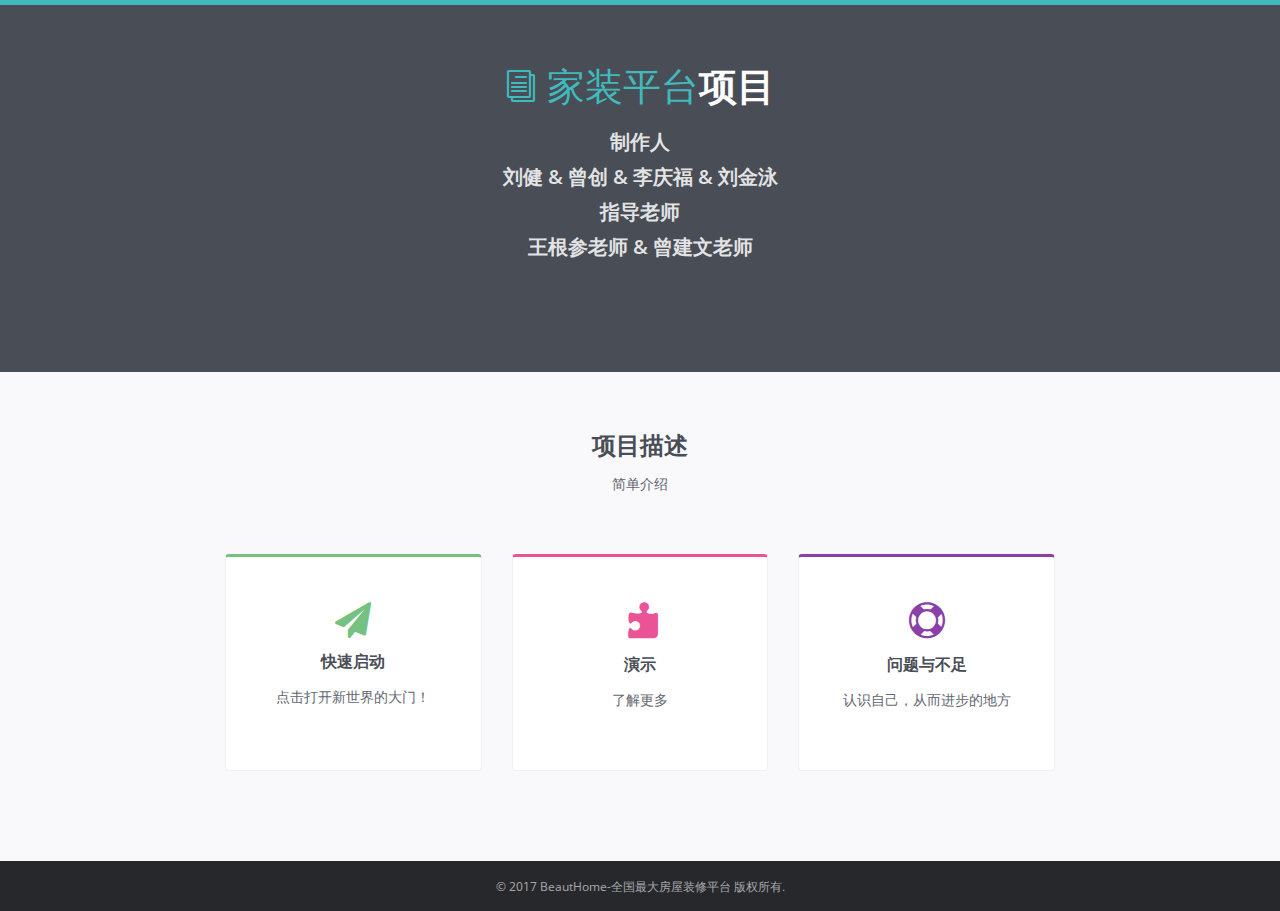
<file: prettydocs-v1.1/prettydocs-v1.1/index.html>
<!DOCTYPE html>
<!--[if IE 8]> <html lang="en" class="ie8"> <![endif]-->  
<!--[if IE 9]> <html lang="en" class="ie9"> <![endif]-->  
<!--[if !IE]><!--> <html lang="en"> <!--<![endif]-->  
<head>
    <title>Responsive website template for documentations</title>
    <!-- Meta -->
    <meta charset="utf-8">
    <meta http-equiv="X-UA-Compatible" content="IE=edge">
    <meta name="viewport" content="width=device-width, initial-scale=1.0">
    <meta name="description" content="">
    <meta name="author" content="">    
    <link rel="shortcut icon" href="favicon.ico">  
    <link href='http://fonts.googleapis.com/css?family=Open+Sans:300italic,400italic,600italic,700italic,800italic,400,300,600,700,800' rel='stylesheet' type='text/css'>
    <!-- Global CSS -->
    <link rel="stylesheet" href="assets/plugins/bootstrap/css/bootstrap.min.css">   
    <!-- Plugins CSS -->    
    <link rel="stylesheet" href="assets/plugins/font-awesome/css/font-awesome.css">
    <link rel="stylesheet" href="assets/plugins/elegant_font/css/style.css">
    
    <!-- Theme CSS -->
    <link id="theme-style" rel="stylesheet" href="assets/css/styles.css">
    <!-- HTML5 shim and Respond.js IE8 support of HTML5 elements and media queries -->
    <!--[if lt IE 9]>
      <script src="https://oss.maxcdn.com/html5shiv/3.7.2/html5shiv.min.js"></script>
      <script src="https://oss.maxcdn.com/respond/1.4.2/respond.min.js"></script>
    <![endif]-->
</head> 

<body class="landing-page">   

    <div id="fb-root"></div>
    <script>(function(d, s, id) {
      var js, fjs = d.getElementsByTagName(s)[0];
      if (d.getElementById(id)) return;
      js = d.createElement(s); js.id = id;
      js.src = "//connect.facebook.net/en_US/sdk.js#xfbml=1&version=v2.5";
      fjs.parentNode.insertBefore(js, fjs);
    }(document, 'script', 'facebook-jssdk'));</script>
    
    <div class="page-wrapper">
        
        <!-- ******Header****** -->
        <header class="header text-center">
            <div class="container">
                <div class="branding">
                    <h1 class="logo">
                        <span aria-hidden="true" class="icon_documents_alt icon"></span>
                        <span class="text-highlight">家装平台</span><span class="text-bold">项目</span><!-- 项目名称 -->
                    </h1>
                </div><!--//branding-->
                <div class="tagline">
                    <p>制作人</p>
                    <p>刘健 & 曾创 & 李庆福 & 刘金泳</p>
                    <p>指导老师</p>
                    <p>王根参老师 & 曾建文老师</p>
                </div><!--//tagline-->
                <div class="social-container">
                    <div class="twitter-tweet">
    <script>!function(d,s,id){var js,fjs=d.getElementsByTagName(s)[0],p=/^http:/.test(d.location)?'http':'https';if(!d.getElementById(id)){js=d.createElement(s);js.id=id;js.src=p+'://platform.twitter.com/widgets.js';fjs.parentNode.insertBefore(js,fjs);}}(document, 'script', 'twitter-wjs');</script>
                    </div><!--//tweet-->
                    <div class="fb-like" data-href="http://themes.3rdwavemedia.com" data-layout="button_count" data-action="like" data-show-faces="false" data-share="false"></div>            
                 </div><!--//social-container-->
            </div><!--//container-->
        </header><!--//header-->
        
        <section class="cards-section text-center">
            <div class="container">
                <h2 class="title">项目描述</h2>
                <div class="intro">
                    <p>简单介绍</p>
                </div><!--//intro-->
                <div id="cards-wrapper" class="cards-wrapper row">
                    <div class="item item-green col-md-4 col-sm-6 col-xs-6">
                        <div class="item-inner">
                            <div class="icon-holder">
                                <i class="icon fa fa-paper-plane"></i>
                            </div><!--//icon-holder-->
                            <h3 class="title">快速启动</h3>
                            <p class="intro">点击打开新世界的大门！</p>
                            <a class="link" href="http://localhost:8080/BeautHome/" target="_blank"><span></span></a>
                        </div><!--//item-inner-->
                    </div><!--//item-->
                    <div class="item item-pink item-2 col-md-4 col-sm-6 col-xs-6">
                        <div class="item-inner">
                            <div class="icon-holder">
                                <span aria-hidden="true" class="icon icon_puzzle_alt"></span>
                            </div><!--//icon-holder-->
                            <h3 class="title">演示</h3>
                            <p class="intro">了解更多</p>
                            <a class="link" href="components.html"><span></span></a>
                        </div><!--//item-inner-->
                    </div><!--//item-->
                    <div class="item item-purple col-md-4 col-sm-6 col-xs-6">
                        <div class="item-inner">
                            <div class="icon-holder">
                                <span aria-hidden="true" class="icon icon_lifesaver"></span>
                            </div><!--//icon-holder-->
                            <h3 class="title">问题与不足</h3>
                            <p class="intro">认识自己，从而进步的地方</p>
                            <a class="link" href="faqs.html"><span></span></a>
                        </div><!--//item-inner-->
                    </div><!--//item-->
                </div>
            </div><!--//container-->
        </section><!--//cards-section-->
    </div><!--//page-wrapper-->
    
    <footer class="footer text-center">
        <div class="container">
            <!--版权-->
            <small class="copyright">© 2017 BeautHome-全国最大房屋装修平台 版权所有.</small>
            
        </div><!--//container-->
    </footer><!--//footer-->
    
     
    <!-- Main Javascript -->          
    <script type="text/javascript" src="assets/plugins/jquery-1.12.3.min.js"></script>
    <script type="text/javascript" src="assets/plugins/bootstrap/js/bootstrap.min.js"></script>                                                                     
    <script type="text/javascript" src="assets/plugins/jquery-match-height/jquery.matchHeight-min.js"></script>
    <script type="text/javascript" src="assets/js/main.js"></script>
    
</body>
</html>
</file>
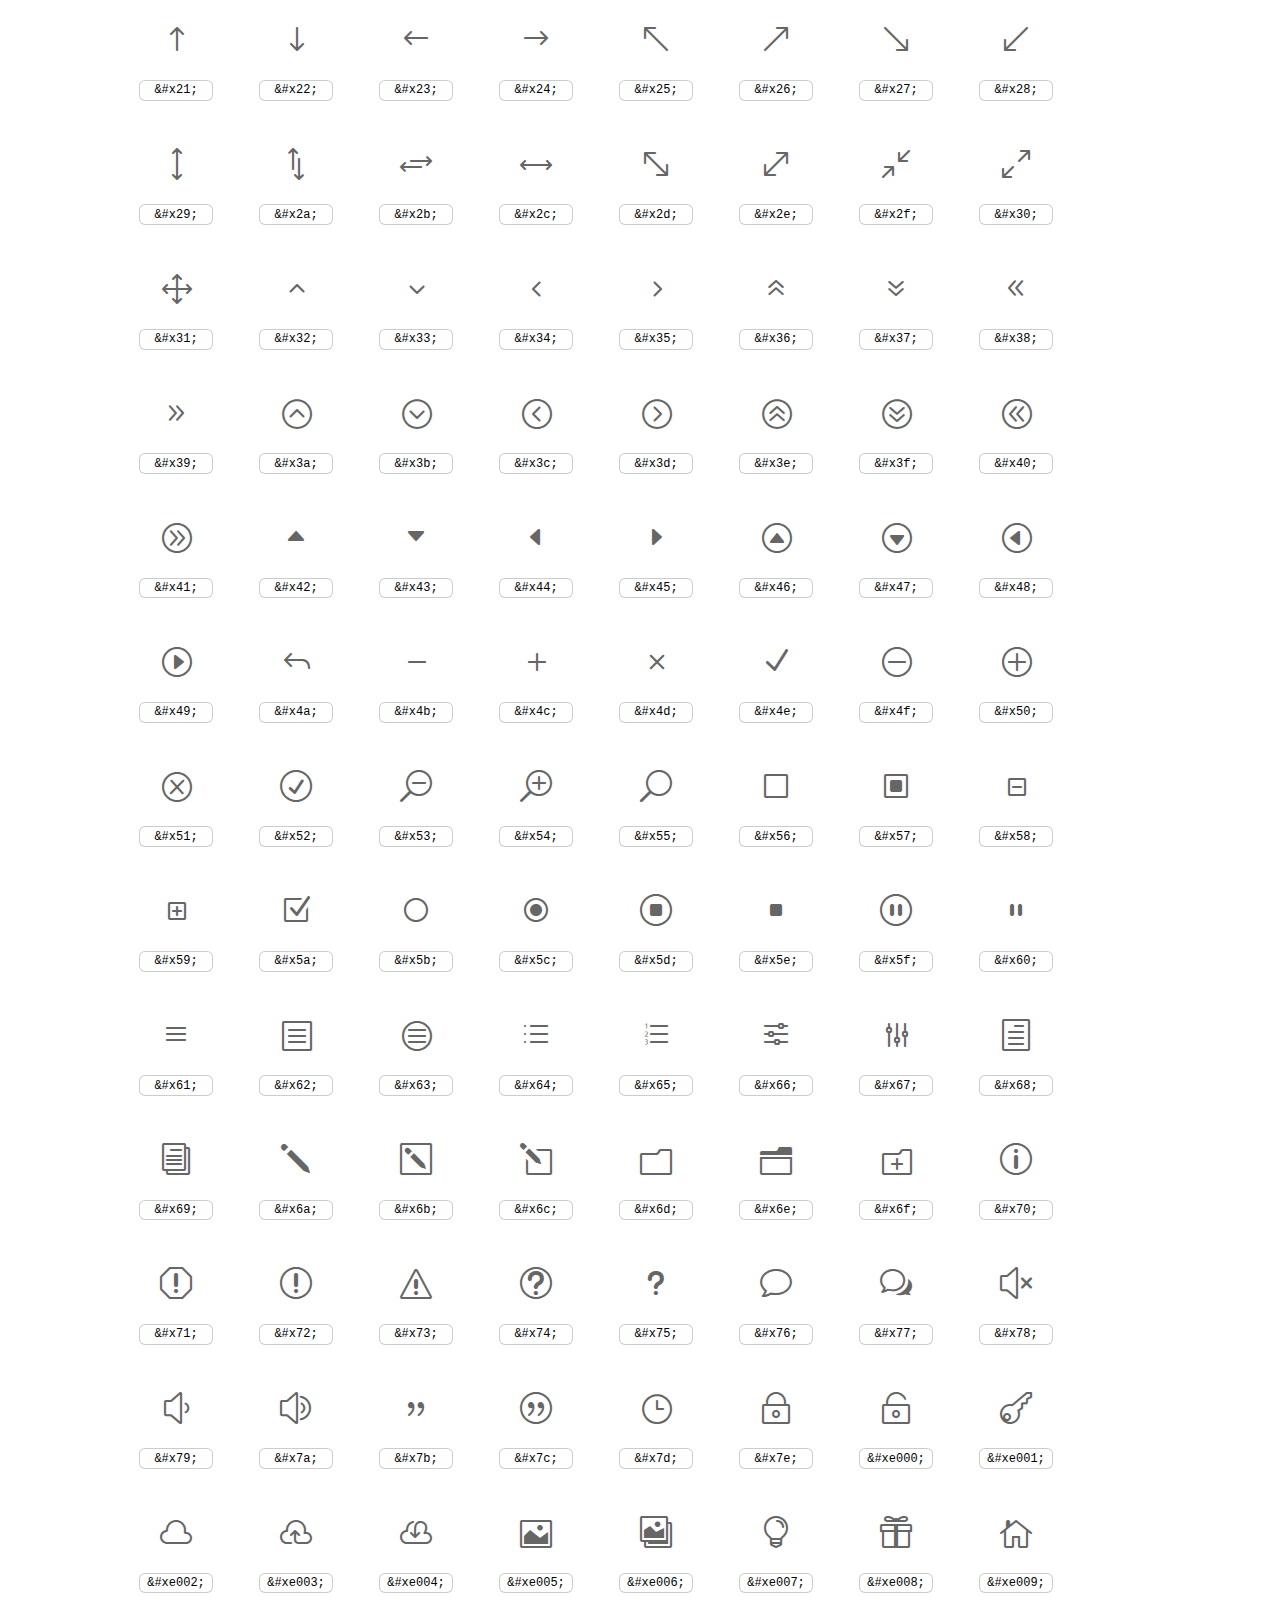
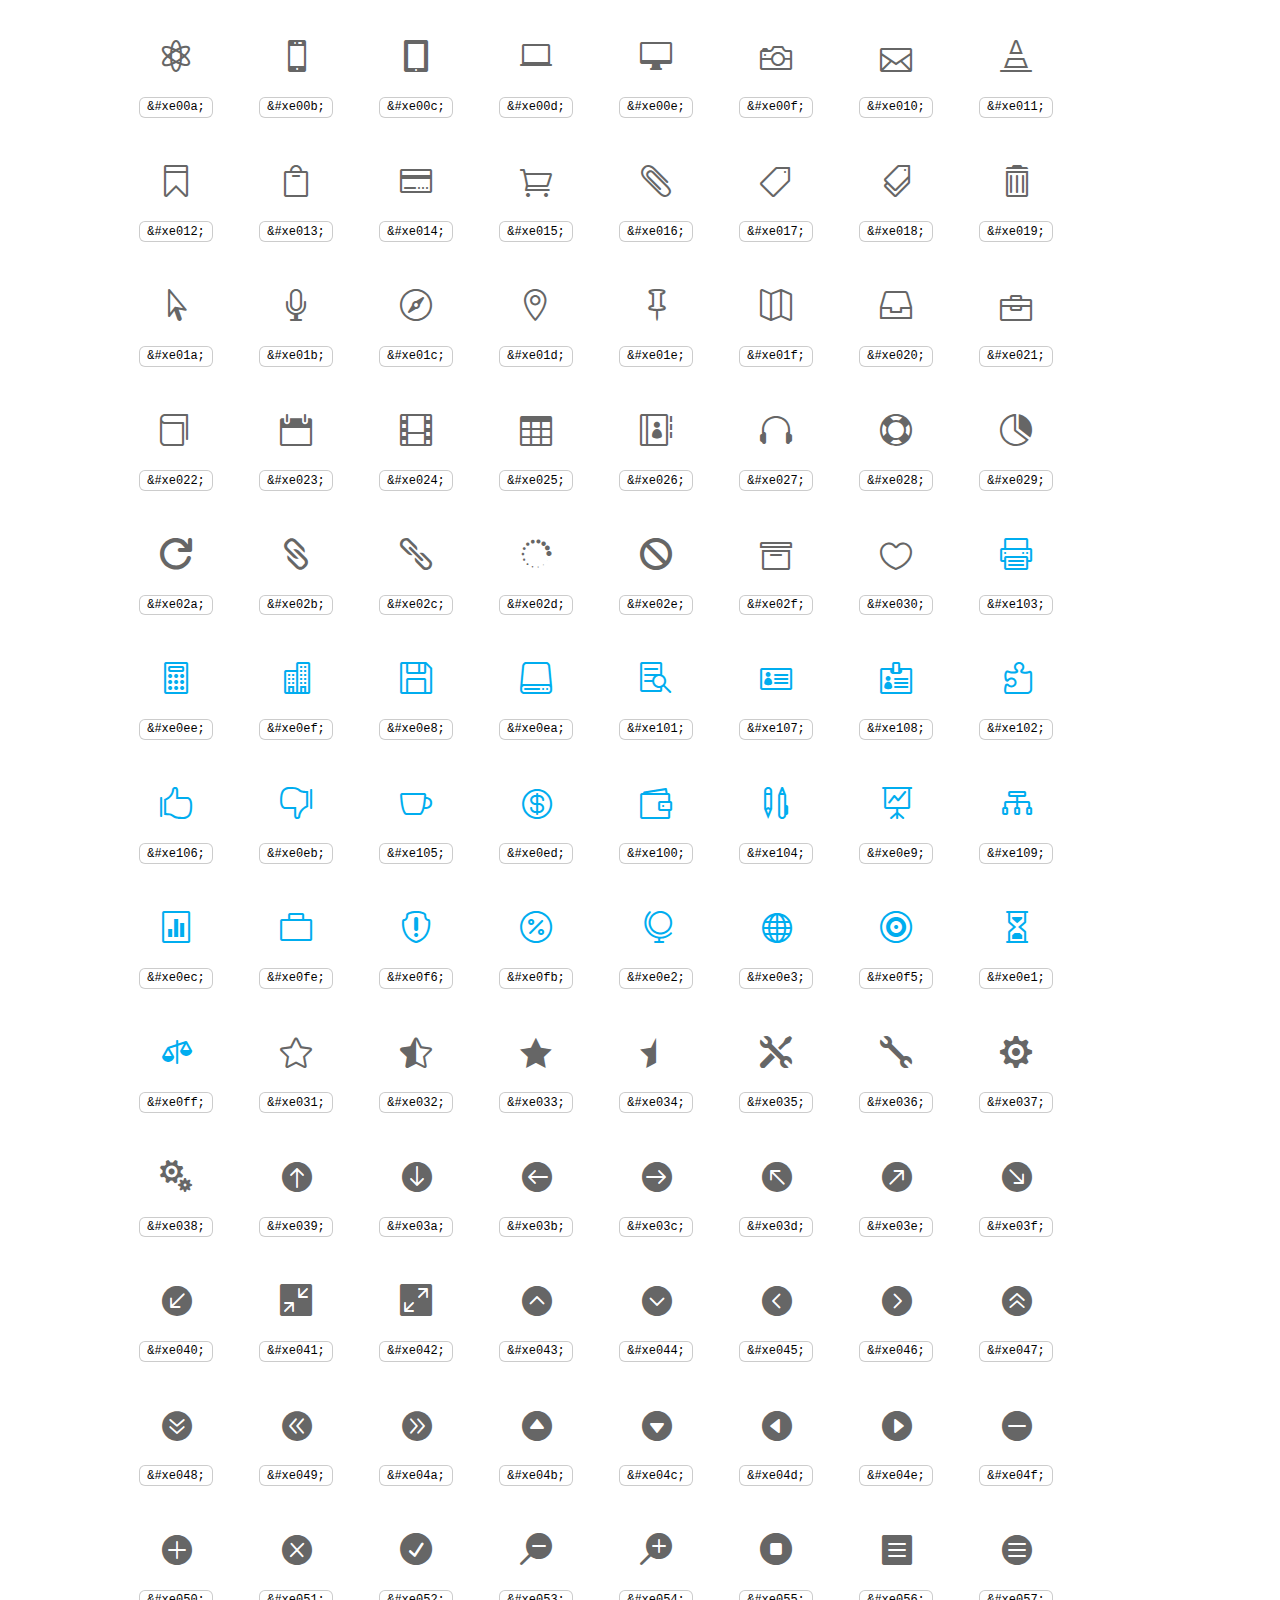
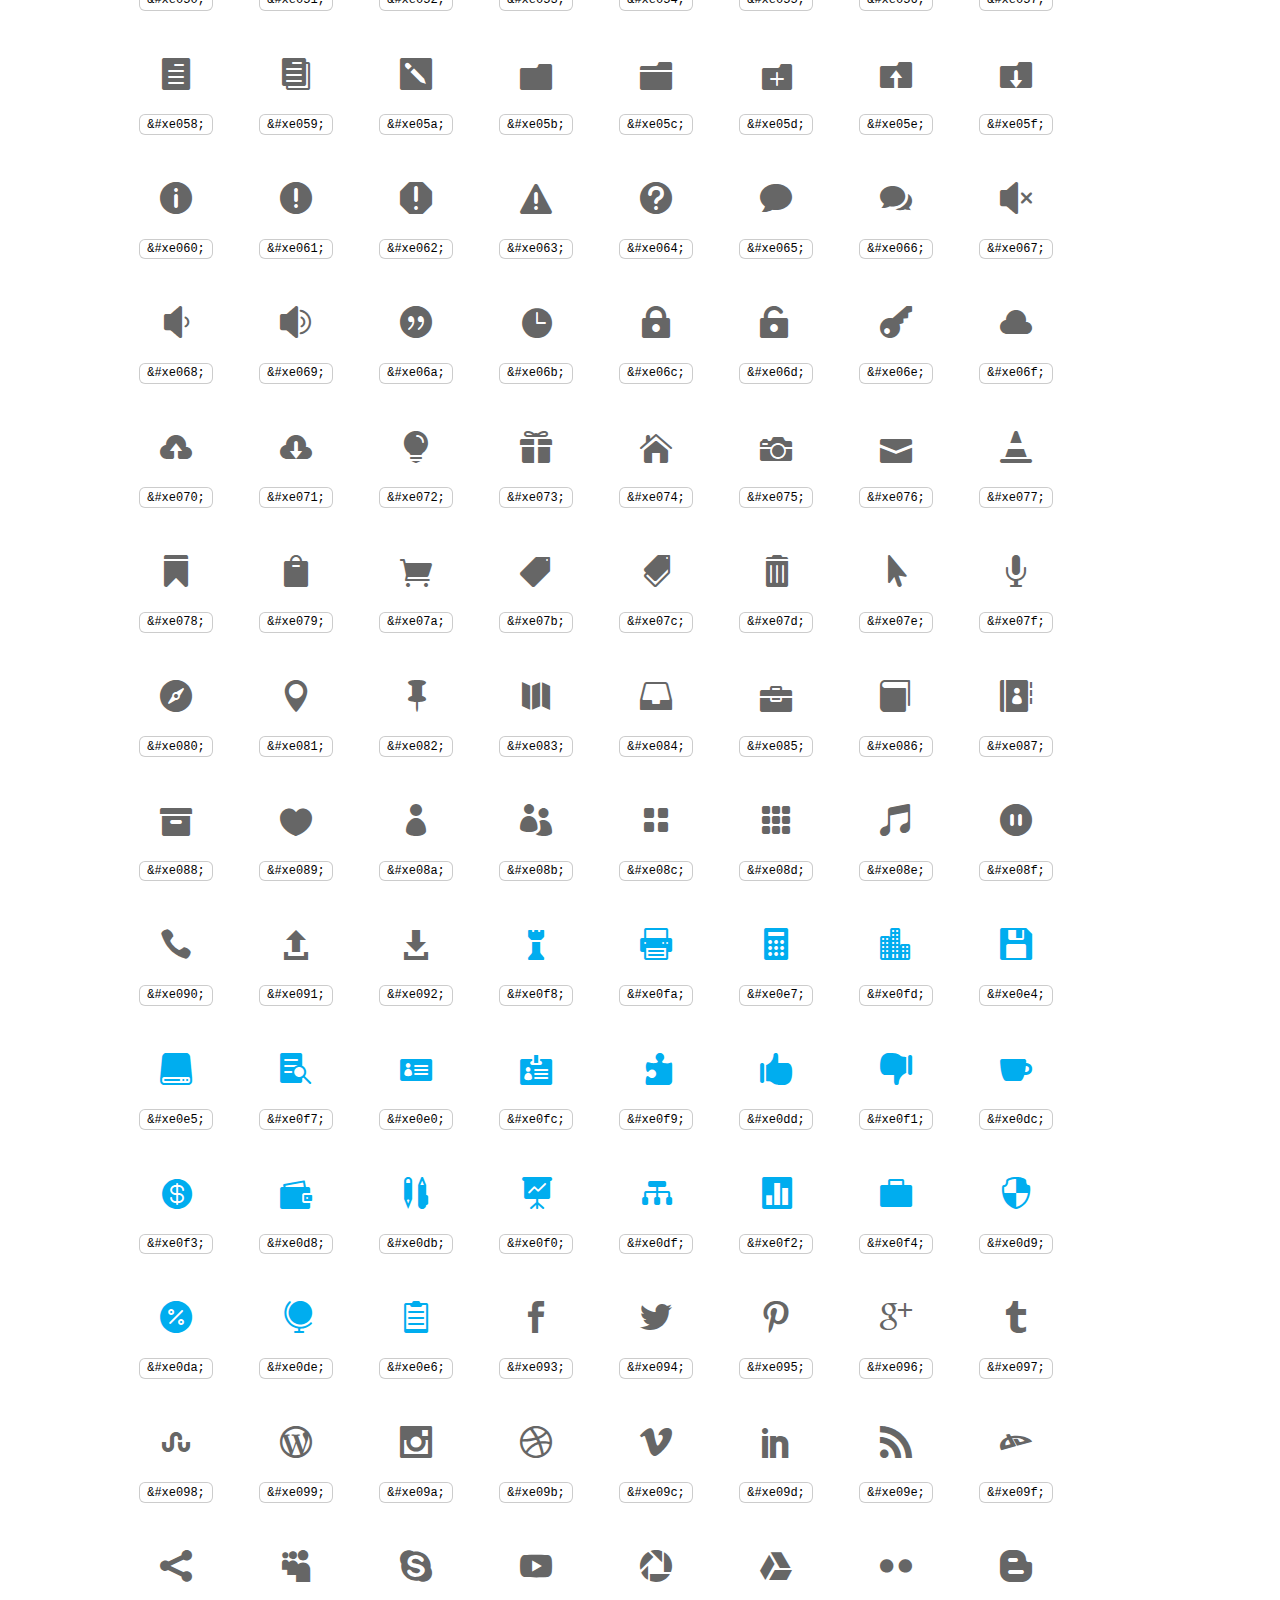
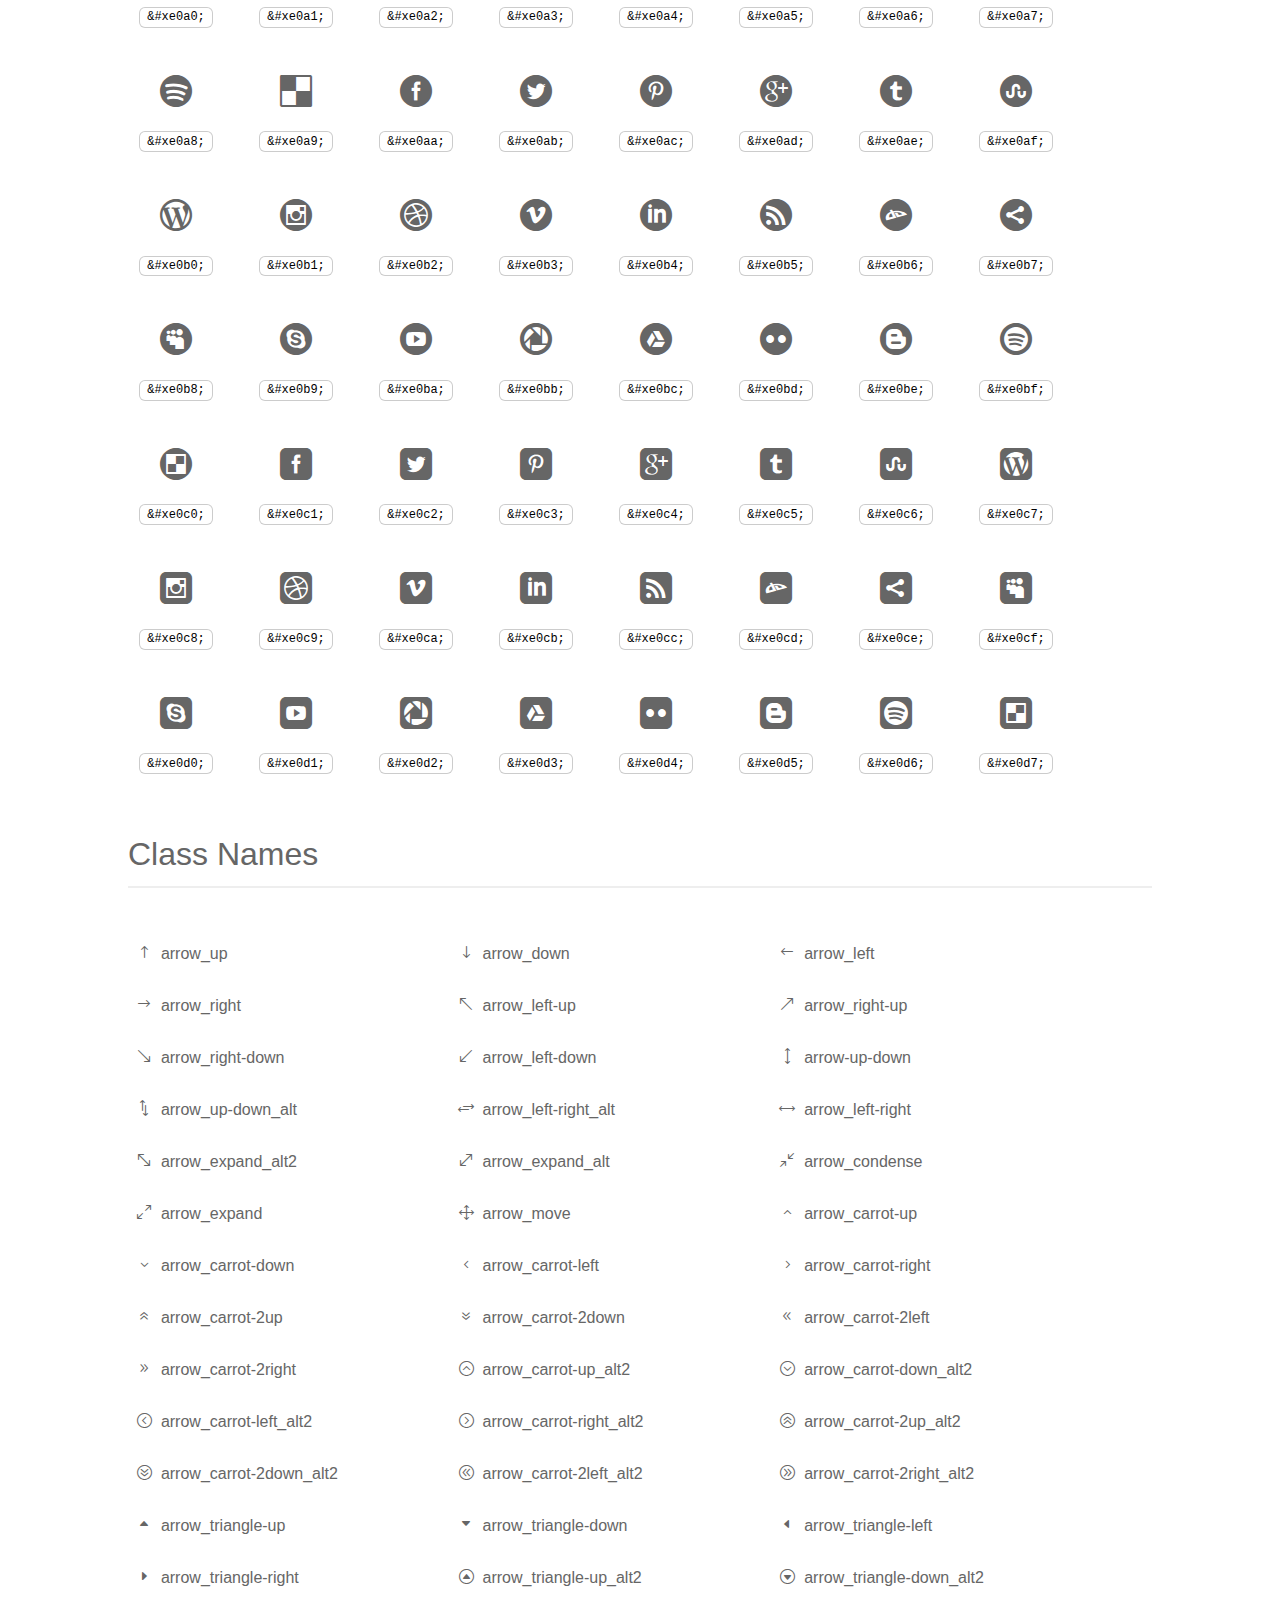
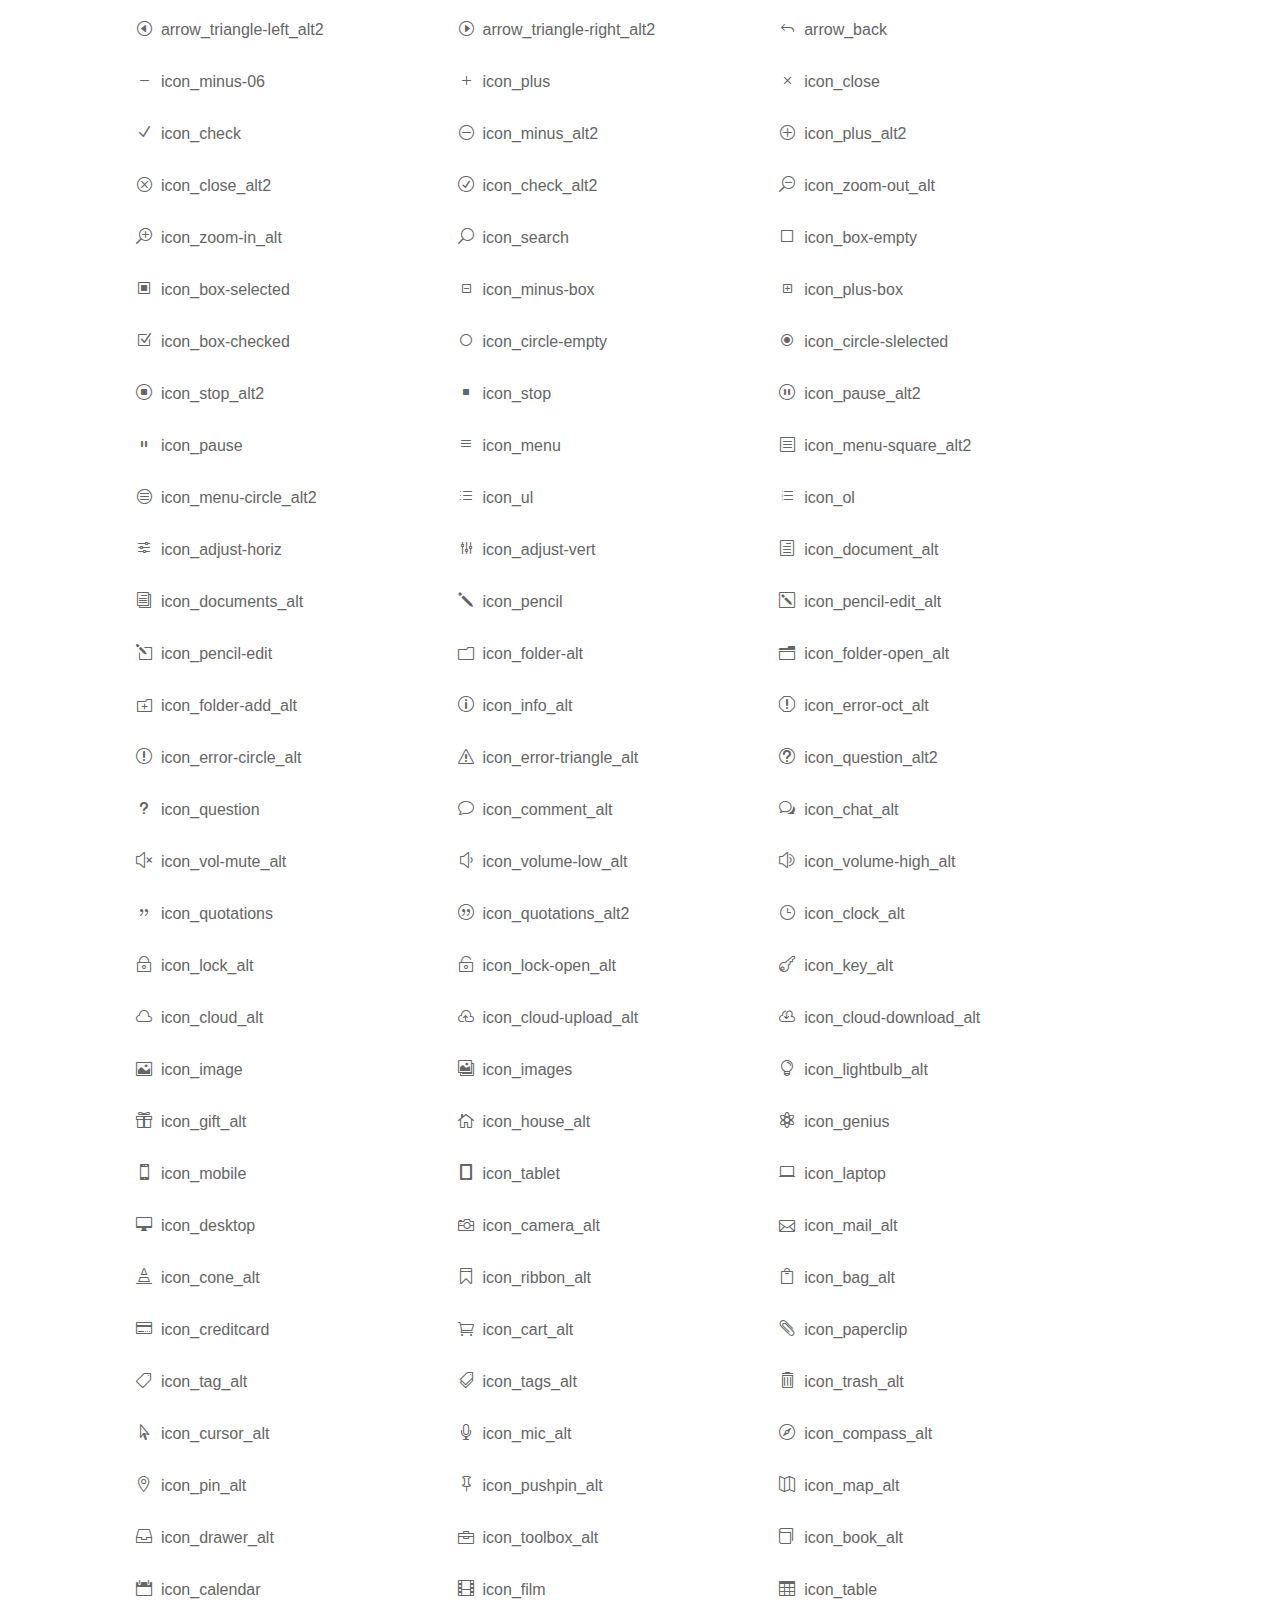
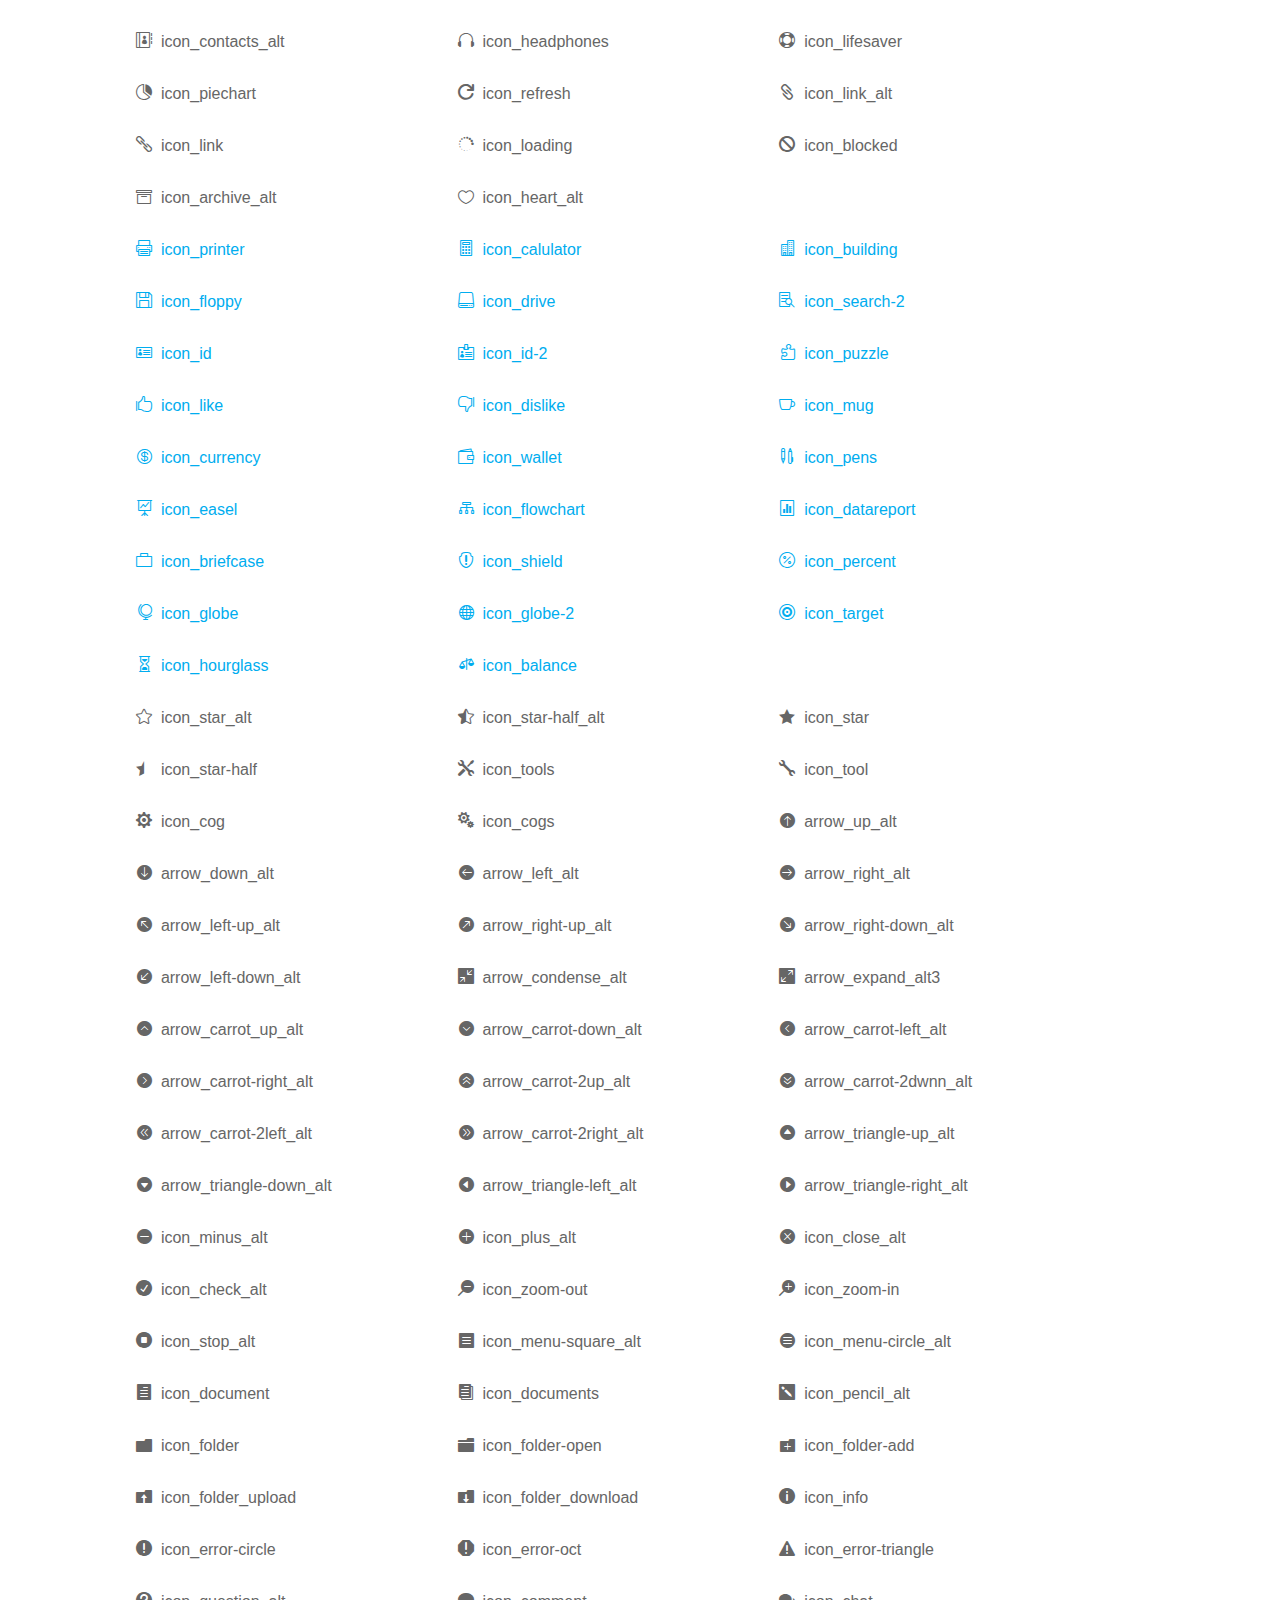
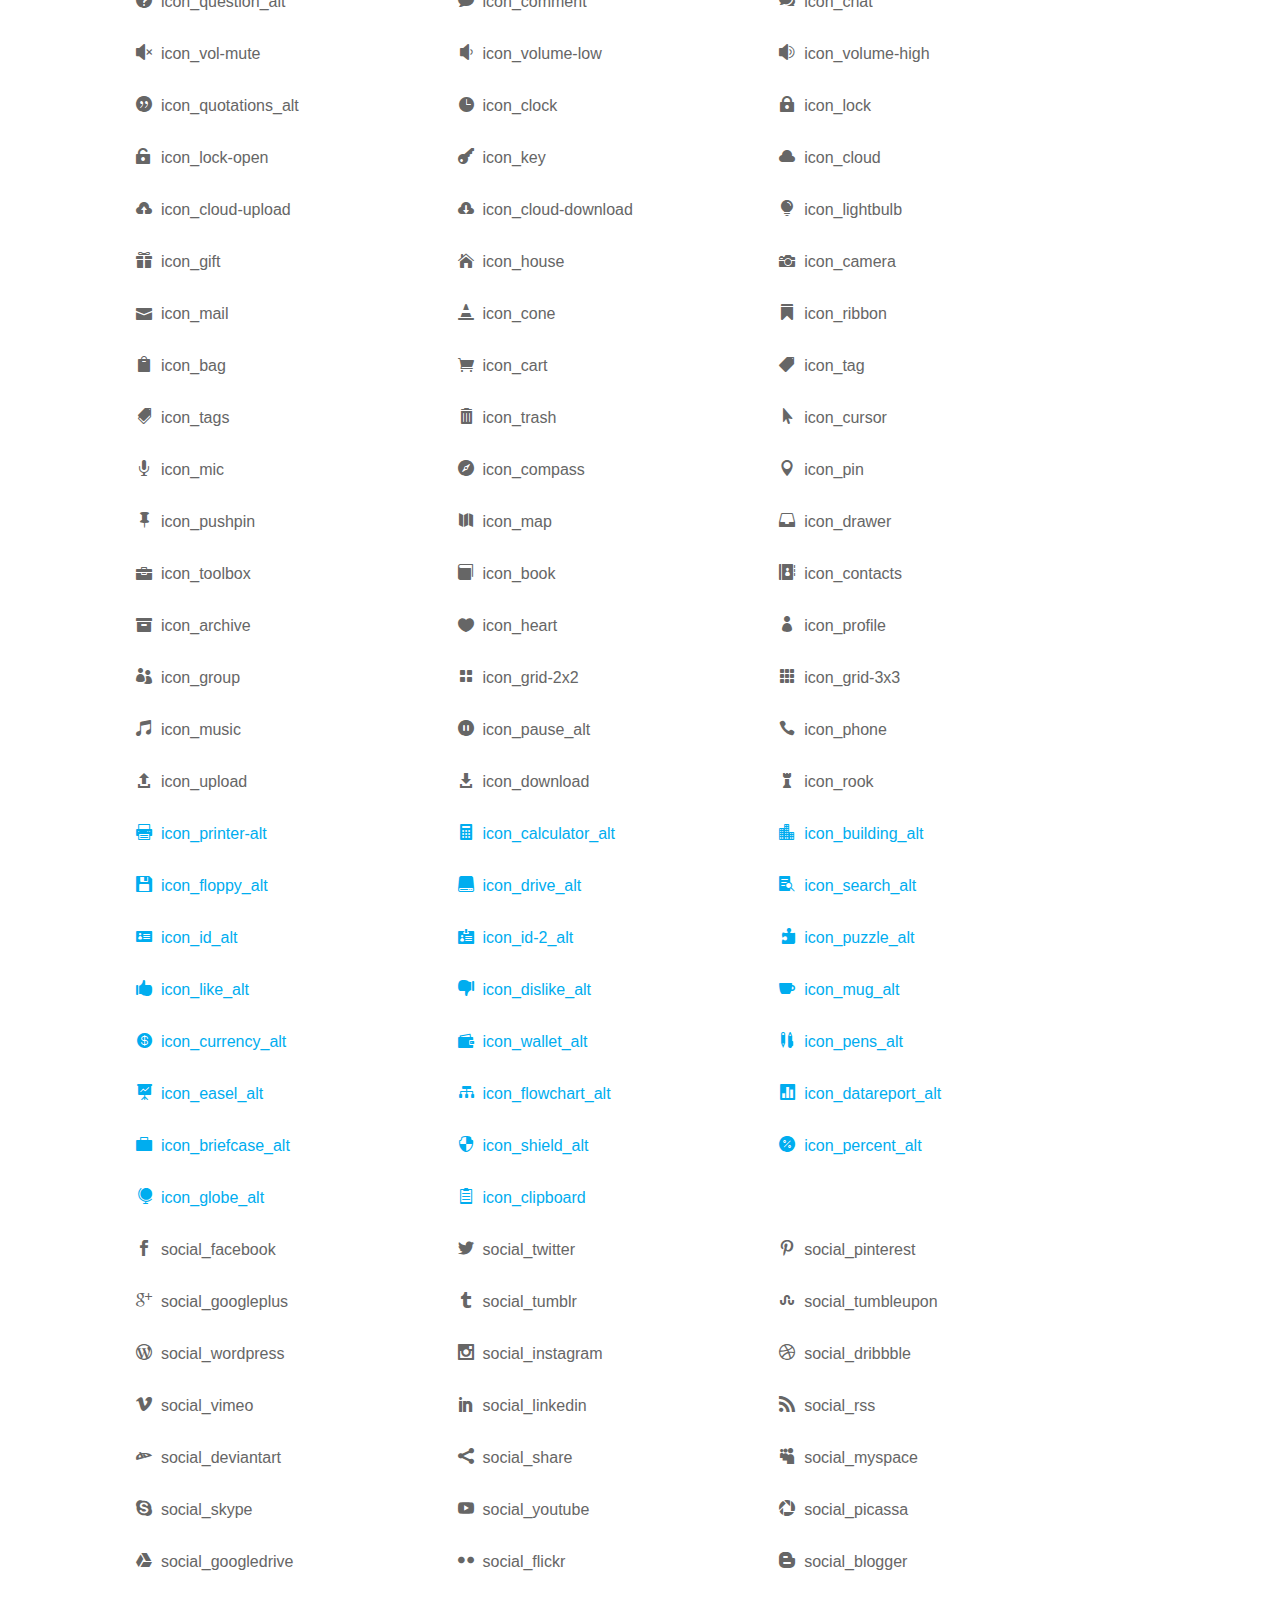
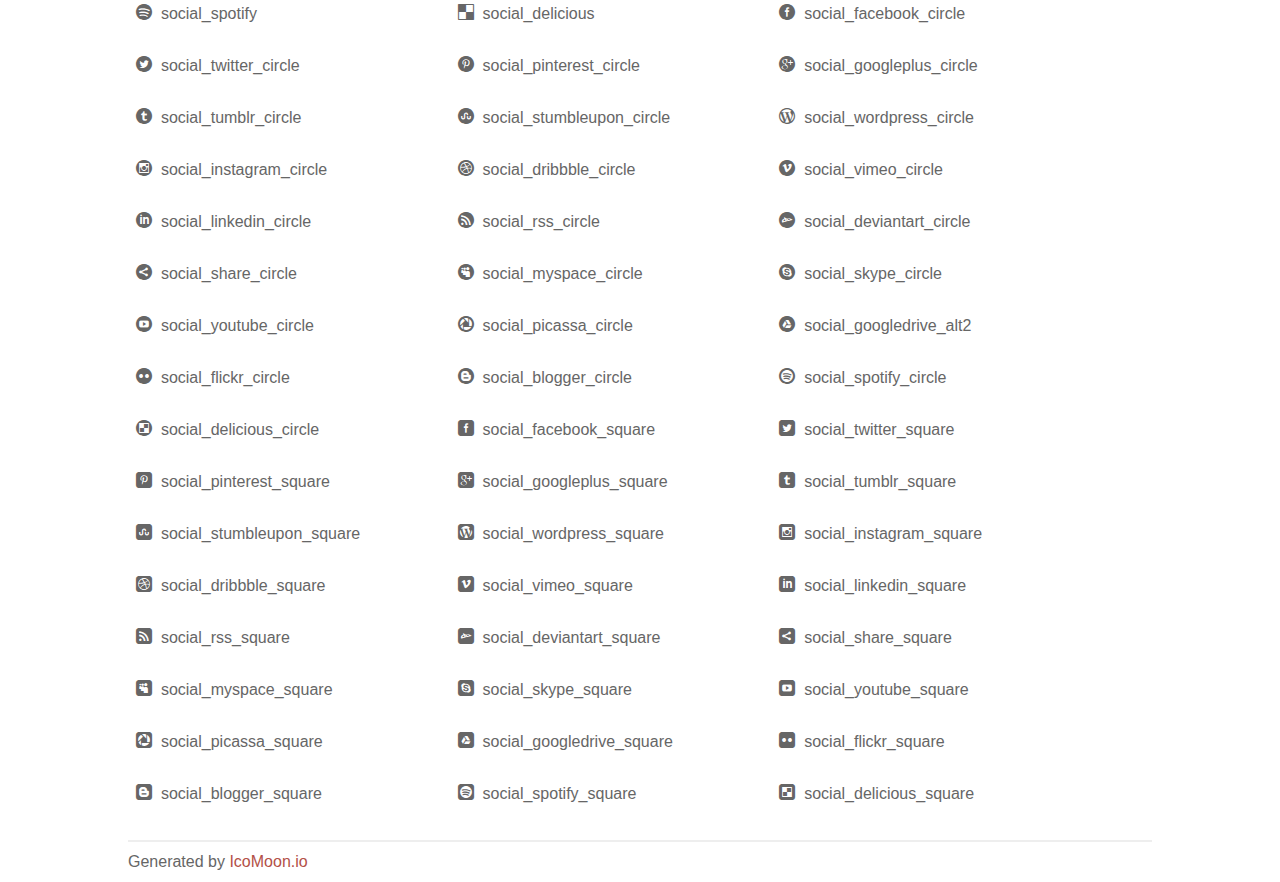
<file: prettydocs-v1.1/prettydocs-v1.1/assets/plugins/elegant_font/css/index.html>
<!doctype html>
<html>
<head>
<title>Your Font/Glyphs</title>
<link rel="stylesheet" href="style.css" />
<!--[if lte IE 7]><script src="lte-ie7.js"></script><![endif]-->
<style>
	section, header, footer {display: block;}
	body {
		font-family: sans-serif;
		color: #666;
		line-height: 1.5;
		font-size: 1em;
	}
	* {
		-moz-box-sizing: border-box;
		-webkit-box-sizing: border-box;
		box-sizing: border-box;
		margin: 0;
		padding: 0;
	}
	.glyph {
		float: left;
		text-align: center;
		padding: .75em;
		margin: .4em 1.5em .75em 0;
		width: 6em;
		text-shadow: none;
	}
	
	.glyph input {
		font-family: consolas, monospace;
		font-size: 12px;
		width: 100%;
		text-align: center;
		border: 0;
		box-shadow: 0 0 0 1px #ccc;
		padding: .2em;
                -moz-border-radius: 5px;
                -webkit-border-radius: 5px;
	}
	
	

	.new {
		color:#00adef !important;
	}

	
	.w-main {
		width: 80%;
	}
	.centered {
		margin-left: auto;
		margin-right: auto;
	}
	.fs1 {
		font-size: 2em;
	}
	header {
		margin: 2em 0;
		padding-bottom: .5em;
		color: #666;
		box-shadow: 0 2px #eee;
	}
	header h1 {
		font-size: 2em;
		font-weight: normal;
	}
	.clearfix:before, .clearfix:after { content: ""; display: table; }
	.clearfix:after, .clear { clear: both; }
	footer {
		margin-top: 2em;
		padding: .5em 0;
		box-shadow: 0 -2px #eee;
	}
	a, a:visited {
		color: #B35047;
		text-decoration: none;
	}
	a:hover, a:focus {color: #000;}
	
	.box1 {
		font-size: 16px;
		display: inline-block;
		width: 30%;
		padding: .25em .5em;
		margin: 20px 10px 0 0;
	}
</style>
</head>
<body>
	<div class="w-main centered">
	<section class="mtm clearfix" id="glyphs">
	<div class="glyph">
		<div class="fs1" aria-hidden="true" data-icon="&#x21;"></div>
		<input type="text" readonly value="&amp;#x21;" />
	</div>
	<div class="glyph">
		<div class="fs1" aria-hidden="true" data-icon="&#x22;"></div>
		<input type="text" readonly value="&amp;#x22;" />
	</div>
	<div class="glyph">
		<div class="fs1" aria-hidden="true" data-icon="&#x23;"></div>
		<input type="text" readonly value="&amp;#x23;" />
	</div>
	<div class="glyph">
		<div class="fs1" aria-hidden="true" data-icon="&#x24;"></div>
		<input type="text" readonly value="&amp;#x24;" />
	</div>
	<div class="glyph">
		<div class="fs1" aria-hidden="true" data-icon="&#x25;"></div>
		<input type="text" readonly value="&amp;#x25;" />
	</div>
	<div class="glyph">
		<div class="fs1" aria-hidden="true" data-icon="&#x26;"></div>
		<input type="text" readonly value="&amp;#x26;" />
	</div>
	<div class="glyph">
		<div class="fs1" aria-hidden="true" data-icon="&#x27;"></div>
		<input type="text" readonly value="&amp;#x27;" />
	</div>
	<div class="glyph">
		<div class="fs1" aria-hidden="true" data-icon="&#x28;"></div>
		<input type="text" readonly value="&amp;#x28;" />
	</div>
	<div class="glyph">
		<div class="fs1" aria-hidden="true" data-icon="&#x29;"></div>
		<input type="text" readonly value="&amp;#x29;" />
	</div>
	<div class="glyph">
		<div class="fs1" aria-hidden="true" data-icon="&#x2a;"></div>
		<input type="text" readonly value="&amp;#x2a;" />
	</div>
	<div class="glyph">
		<div class="fs1" aria-hidden="true" data-icon="&#x2b;"></div>
		<input type="text" readonly value="&amp;#x2b;" />
	</div>
	<div class="glyph">
		<div class="fs1" aria-hidden="true" data-icon="&#x2c;"></div>
		<input type="text" readonly value="&amp;#x2c;" />
	</div>
	<div class="glyph">
		<div class="fs1" aria-hidden="true" data-icon="&#x2d;"></div>
		<input type="text" readonly value="&amp;#x2d;" />
	</div>
	<div class="glyph">
		<div class="fs1" aria-hidden="true" data-icon="&#x2e;"></div>
		<input type="text" readonly value="&amp;#x2e;" />
	</div>
	<div class="glyph">
		<div class="fs1" aria-hidden="true" data-icon="&#x2f;"></div>
		<input type="text" readonly value="&amp;#x2f;" />
	</div>
	<div class="glyph">
		<div class="fs1" aria-hidden="true" data-icon="&#x30;"></div>
		<input type="text" readonly value="&amp;#x30;" />
	</div>
	<div class="glyph">
		<div class="fs1" aria-hidden="true" data-icon="&#x31;"></div>
		<input type="text" readonly value="&amp;#x31;" />
	</div>
	<div class="glyph">
		<div class="fs1" aria-hidden="true" data-icon="&#x32;"></div>
		<input type="text" readonly value="&amp;#x32;" />
	</div>
	<div class="glyph">
		<div class="fs1" aria-hidden="true" data-icon="&#x33;"></div>
		<input type="text" readonly value="&amp;#x33;" />
	</div>
	<div class="glyph">
		<div class="fs1" aria-hidden="true" data-icon="&#x34;"></div>
		<input type="text" readonly value="&amp;#x34;" />
	</div>
	<div class="glyph">
		<div class="fs1" aria-hidden="true" data-icon="&#x35;"></div>
		<input type="text" readonly value="&amp;#x35;" />
	</div>
	<div class="glyph">
		<div class="fs1" aria-hidden="true" data-icon="&#x36;"></div>
		<input type="text" readonly value="&amp;#x36;" />
	</div>
	<div class="glyph">
		<div class="fs1" aria-hidden="true" data-icon="&#x37;"></div>
		<input type="text" readonly value="&amp;#x37;" />
	</div>
	<div class="glyph">
		<div class="fs1" aria-hidden="true" data-icon="&#x38;"></div>
		<input type="text" readonly value="&amp;#x38;" />
	</div>
	<div class="glyph">
		<div class="fs1" aria-hidden="true" data-icon="&#x39;"></div>
		<input type="text" readonly value="&amp;#x39;" />
	</div>
	<div class="glyph">
		<div class="fs1" aria-hidden="true" data-icon="&#x3a;"></div>
		<input type="text" readonly value="&amp;#x3a;" />
	</div>
	<div class="glyph">
		<div class="fs1" aria-hidden="true" data-icon="&#x3b;"></div>
		<input type="text" readonly value="&amp;#x3b;" />
	</div>
	<div class="glyph">
		<div class="fs1" aria-hidden="true" data-icon="&#x3c;"></div>
		<input type="text" readonly value="&amp;#x3c;" />
	</div>
	<div class="glyph">
		<div class="fs1" aria-hidden="true" data-icon="&#x3d;"></div>
		<input type="text" readonly value="&amp;#x3d;" />
	</div>
	<div class="glyph">
		<div class="fs1" aria-hidden="true" data-icon="&#x3e;"></div>
		<input type="text" readonly value="&amp;#x3e;" />
	</div>
	<div class="glyph">
		<div class="fs1" aria-hidden="true" data-icon="&#x3f;"></div>
		<input type="text" readonly value="&amp;#x3f;" />
	</div>
	<div class="glyph">
		<div class="fs1" aria-hidden="true" data-icon="&#x40;"></div>
		<input type="text" readonly value="&amp;#x40;" />
	</div>
	<div class="glyph">
		<div class="fs1" aria-hidden="true" data-icon="&#x41;"></div>
		<input type="text" readonly value="&amp;#x41;" />
	</div>
	<div class="glyph">
		<div class="fs1" aria-hidden="true" data-icon="&#x42;"></div>
		<input type="text" readonly value="&amp;#x42;" />
	</div>
	<div class="glyph">
		<div class="fs1" aria-hidden="true" data-icon="&#x43;"></div>
		<input type="text" readonly value="&amp;#x43;" />
	</div>
	<div class="glyph">
		<div class="fs1" aria-hidden="true" data-icon="&#x44;"></div>
		<input type="text" readonly value="&amp;#x44;" />
	</div>
	<div class="glyph">
		<div class="fs1" aria-hidden="true" data-icon="&#x45;"></div>
		<input type="text" readonly value="&amp;#x45;" />
	</div>
	<div class="glyph">
		<div class="fs1" aria-hidden="true" data-icon="&#x46;"></div>
		<input type="text" readonly value="&amp;#x46;" />
	</div>
	<div class="glyph">
		<div class="fs1" aria-hidden="true" data-icon="&#x47;"></div>
		<input type="text" readonly value="&amp;#x47;" />
	</div>
	<div class="glyph">
		<div class="fs1" aria-hidden="true" data-icon="&#x48;"></div>
		<input type="text" readonly value="&amp;#x48;" />
	</div>
	<div class="glyph">
		<div class="fs1" aria-hidden="true" data-icon="&#x49;"></div>
		<input type="text" readonly value="&amp;#x49;" />
	</div>
	<div class="glyph">
		<div class="fs1" aria-hidden="true" data-icon="&#x4a;"></div>
		<input type="text" readonly value="&amp;#x4a;" />
	</div>
	<div class="glyph">
		<div class="fs1" aria-hidden="true" data-icon="&#x4b;"></div>
		<input type="text" readonly value="&amp;#x4b;" />
	</div>
	<div class="glyph">
		<div class="fs1" aria-hidden="true" data-icon="&#x4c;"></div>
		<input type="text" readonly value="&amp;#x4c;" />
	</div>
	<div class="glyph">
		<div class="fs1" aria-hidden="true" data-icon="&#x4d;"></div>
		<input type="text" readonly value="&amp;#x4d;" />
	</div>
	<div class="glyph">
		<div class="fs1" aria-hidden="true" data-icon="&#x4e;"></div>
		<input type="text" readonly value="&amp;#x4e;" />
	</div>
	<div class="glyph">
		<div class="fs1" aria-hidden="true" data-icon="&#x4f;"></div>
		<input type="text" readonly value="&amp;#x4f;" />
	</div>
	<div class="glyph">
		<div class="fs1" aria-hidden="true" data-icon="&#x50;"></div>
		<input type="text" readonly value="&amp;#x50;" />
	</div>
	<div class="glyph">
		<div class="fs1" aria-hidden="true" data-icon="&#x51;"></div>
		<input type="text" readonly value="&amp;#x51;" />
	</div>
	<div class="glyph">
		<div class="fs1" aria-hidden="true" data-icon="&#x52;"></div>
		<input type="text" readonly value="&amp;#x52;" />
	</div>
	<div class="glyph">
		<div class="fs1" aria-hidden="true" data-icon="&#x53;"></div>
		<input type="text" readonly value="&amp;#x53;" />
	</div>
	<div class="glyph">
		<div class="fs1" aria-hidden="true" data-icon="&#x54;"></div>
		<input type="text" readonly value="&amp;#x54;" />
	</div>
	<div class="glyph">
		<div class="fs1" aria-hidden="true" data-icon="&#x55;"></div>
		<input type="text" readonly value="&amp;#x55;" />
	</div>
	<div class="glyph">
		<div class="fs1" aria-hidden="true" data-icon="&#x56;"></div>
		<input type="text" readonly value="&amp;#x56;" />
	</div>
	<div class="glyph">
		<div class="fs1" aria-hidden="true" data-icon="&#x57;"></div>
		<input type="text" readonly value="&amp;#x57;" />
	</div>
	<div class="glyph">
		<div class="fs1" aria-hidden="true" data-icon="&#x58;"></div>
		<input type="text" readonly value="&amp;#x58;" />
	</div>
	<div class="glyph">
		<div class="fs1" aria-hidden="true" data-icon="&#x59;"></div>
		<input type="text" readonly value="&amp;#x59;" />
	</div>
	<div class="glyph">
		<div class="fs1" aria-hidden="true" data-icon="&#x5a;"></div>
		<input type="text" readonly value="&amp;#x5a;" />
	</div>
	<div class="glyph">
		<div class="fs1" aria-hidden="true" data-icon="&#x5b;"></div>
		<input type="text" readonly value="&amp;#x5b;" />
	</div>
	<div class="glyph">
		<div class="fs1" aria-hidden="true" data-icon="&#x5c;"></div>
		<input type="text" readonly value="&amp;#x5c;" />
	</div>
	<div class="glyph">
		<div class="fs1" aria-hidden="true" data-icon="&#x5d;"></div>
		<input type="text" readonly value="&amp;#x5d;" />
	</div>
	<div class="glyph">
		<div class="fs1" aria-hidden="true" data-icon="&#x5e;"></div>
		<input type="text" readonly value="&amp;#x5e;" />
	</div>
	<div class="glyph">
		<div class="fs1" aria-hidden="true" data-icon="&#x5f;"></div>
		<input type="text" readonly value="&amp;#x5f;" />
	</div>
	<div class="glyph">
		<div class="fs1" aria-hidden="true" data-icon="&#x60;"></div>
		<input type="text" readonly value="&amp;#x60;" />
	</div>
	<div class="glyph">
		<div class="fs1" aria-hidden="true" data-icon="&#x61;"></div>
		<input type="text" readonly value="&amp;#x61;" />
	</div>
	<div class="glyph">
		<div class="fs1" aria-hidden="true" data-icon="&#x62;"></div>
		<input type="text" readonly value="&amp;#x62;" />
	</div>
	<div class="glyph">
		<div class="fs1" aria-hidden="true" data-icon="&#x63;"></div>
		<input type="text" readonly value="&amp;#x63;" />
	</div>
	<div class="glyph">
		<div class="fs1" aria-hidden="true" data-icon="&#x64;"></div>
		<input type="text" readonly value="&amp;#x64;" />
	</div>
	<div class="glyph">
		<div class="fs1" aria-hidden="true" data-icon="&#x65;"></div>
		<input type="text" readonly value="&amp;#x65;" />
	</div>
	<div class="glyph">
		<div class="fs1" aria-hidden="true" data-icon="&#x66;"></div>
		<input type="text" readonly value="&amp;#x66;" />
	</div>
	<div class="glyph">
		<div class="fs1" aria-hidden="true" data-icon="&#x67;"></div>
		<input type="text" readonly value="&amp;#x67;" />
	</div>
	<div class="glyph">
		<div class="fs1" aria-hidden="true" data-icon="&#x68;"></div>
		<input type="text" readonly value="&amp;#x68;" />
	</div>
	<div class="glyph">
		<div class="fs1" aria-hidden="true" data-icon="&#x69;"></div>
		<input type="text" readonly value="&amp;#x69;" />
	</div>
	<div class="glyph">
		<div class="fs1" aria-hidden="true" data-icon="&#x6a;"></div>
		<input type="text" readonly value="&amp;#x6a;" />
	</div>
	<div class="glyph">
		<div class="fs1" aria-hidden="true" data-icon="&#x6b;"></div>
		<input type="text" readonly value="&amp;#x6b;" />
	</div>
	<div class="glyph">
		<div class="fs1" aria-hidden="true" data-icon="&#x6c;"></div>
		<input type="text" readonly value="&amp;#x6c;" />
	</div>
	<div class="glyph">
		<div class="fs1" aria-hidden="true" data-icon="&#x6d;"></div>
		<input type="text" readonly value="&amp;#x6d;" />
	</div>
	<div class="glyph">
		<div class="fs1" aria-hidden="true" data-icon="&#x6e;"></div>
		<input type="text" readonly value="&amp;#x6e;" />
	</div>
	<div class="glyph">
		<div class="fs1" aria-hidden="true" data-icon="&#x6f;"></div>
		<input type="text" readonly value="&amp;#x6f;" />
	</div>
	<div class="glyph">
		<div class="fs1" aria-hidden="true" data-icon="&#x70;"></div>
		<input type="text" readonly value="&amp;#x70;" />
	</div>
	<div class="glyph">
		<div class="fs1" aria-hidden="true" data-icon="&#x71;"></div>
		<input type="text" readonly value="&amp;#x71;" />
	</div>
	<div class="glyph">
		<div class="fs1" aria-hidden="true" data-icon="&#x72;"></div>
		<input type="text" readonly value="&amp;#x72;" />
	</div>
	<div class="glyph">
		<div class="fs1" aria-hidden="true" data-icon="&#x73;"></div>
		<input type="text" readonly value="&amp;#x73;" />
	</div>
	<div class="glyph">
		<div class="fs1" aria-hidden="true" data-icon="&#x74;"></div>
		<input type="text" readonly value="&amp;#x74;" />
	</div>
	<div class="glyph">
		<div class="fs1" aria-hidden="true" data-icon="&#x75;"></div>
		<input type="text" readonly value="&amp;#x75;" />
	</div>
	<div class="glyph">
		<div class="fs1" aria-hidden="true" data-icon="&#x76;"></div>
		<input type="text" readonly value="&amp;#x76;" />
	</div>
	<div class="glyph">
		<div class="fs1" aria-hidden="true" data-icon="&#x77;"></div>
		<input type="text" readonly value="&amp;#x77;" />
	</div>
	<div class="glyph">
		<div class="fs1" aria-hidden="true" data-icon="&#x78;"></div>
		<input type="text" readonly value="&amp;#x78;" />
	</div>
	<div class="glyph">
		<div class="fs1" aria-hidden="true" data-icon="&#x79;"></div>
		<input type="text" readonly value="&amp;#x79;" />
	</div>
	<div class="glyph">
		<div class="fs1" aria-hidden="true" data-icon="&#x7a;"></div>
		<input type="text" readonly value="&amp;#x7a;" />
	</div>
	<div class="glyph">
		<div class="fs1" aria-hidden="true" data-icon="&#x7b;"></div>
		<input type="text" readonly value="&amp;#x7b;" />
	</div>
	<div class="glyph">
		<div class="fs1" aria-hidden="true" data-icon="&#x7c;"></div>
		<input type="text" readonly value="&amp;#x7c;" />
	</div>
	<div class="glyph">
		<div class="fs1" aria-hidden="true" data-icon="&#x7d;"></div>
		<input type="text" readonly value="&amp;#x7d;" />
	</div>
	<div class="glyph">
		<div class="fs1" aria-hidden="true" data-icon="&#x7e;"></div>
		<input type="text" readonly value="&amp;#x7e;" />
	</div>
	<div class="glyph">
		<div class="fs1" aria-hidden="true" data-icon="&#xe000;"></div>
		<input type="text" readonly value="&amp;#xe000;" />
	</div>
	<div class="glyph">
		<div class="fs1" aria-hidden="true" data-icon="&#xe001;"></div>
		<input type="text" readonly value="&amp;#xe001;" />
	</div>
	<div class="glyph">
		<div class="fs1" aria-hidden="true" data-icon="&#xe002;"></div>
		<input type="text" readonly value="&amp;#xe002;" />
	</div>
	<div class="glyph">
		<div class="fs1" aria-hidden="true" data-icon="&#xe003;"></div>
		<input type="text" readonly value="&amp;#xe003;" />
	</div>
	<div class="glyph">
		<div class="fs1" aria-hidden="true" data-icon="&#xe004;"></div>
		<input type="text" readonly value="&amp;#xe004;" />
	</div>
	<div class="glyph">
		<div class="fs1" aria-hidden="true" data-icon="&#xe005;"></div>
		<input type="text" readonly value="&amp;#xe005;" />
	</div>
	<div class="glyph">
		<div class="fs1" aria-hidden="true" data-icon="&#xe006;"></div>
		<input type="text" readonly value="&amp;#xe006;" />
	</div>
	<div class="glyph">
		<div class="fs1" aria-hidden="true" data-icon="&#xe007;"></div>
		<input type="text" readonly value="&amp;#xe007;" />
	</div>
	<div class="glyph">
		<div class="fs1" aria-hidden="true" data-icon="&#xe008;"></div>
		<input type="text" readonly value="&amp;#xe008;" />
	</div>
	<div class="glyph">
		<div class="fs1" aria-hidden="true" data-icon="&#xe009;"></div>
		<input type="text" readonly value="&amp;#xe009;" />
	</div>
	<div class="glyph">
		<div class="fs1" aria-hidden="true" data-icon="&#xe00a;"></div>
		<input type="text" readonly value="&amp;#xe00a;" />
	</div>
	<div class="glyph">
		<div class="fs1" aria-hidden="true" data-icon="&#xe00b;"></div>
		<input type="text" readonly value="&amp;#xe00b;" />
	</div>
	<div class="glyph">
		<div class="fs1" aria-hidden="true" data-icon="&#xe00c;"></div>
		<input type="text" readonly value="&amp;#xe00c;" />
	</div>
	<div class="glyph">
		<div class="fs1" aria-hidden="true" data-icon="&#xe00d;"></div>
		<input type="text" readonly value="&amp;#xe00d;" />
	</div>
	<div class="glyph">
		<div class="fs1" aria-hidden="true" data-icon="&#xe00e;"></div>
		<input type="text" readonly value="&amp;#xe00e;" />
	</div>
	<div class="glyph">
		<div class="fs1" aria-hidden="true" data-icon="&#xe00f;"></div>
		<input type="text" readonly value="&amp;#xe00f;" />
	</div>
	<div class="glyph">
		<div class="fs1" aria-hidden="true" data-icon="&#xe010;"></div>
		<input type="text" readonly value="&amp;#xe010;" />
	</div>
	<div class="glyph">
		<div class="fs1" aria-hidden="true" data-icon="&#xe011;"></div>
		<input type="text" readonly value="&amp;#xe011;" />
	</div>
	<div class="glyph">
		<div class="fs1" aria-hidden="true" data-icon="&#xe012;"></div>
		<input type="text" readonly value="&amp;#xe012;" />
	</div>
	<div class="glyph">
		<div class="fs1" aria-hidden="true" data-icon="&#xe013;"></div>
		<input type="text" readonly value="&amp;#xe013;" />
	</div>
	<div class="glyph">
		<div class="fs1" aria-hidden="true" data-icon="&#xe014;"></div>
		<input type="text" readonly value="&amp;#xe014;" />
	</div>
	<div class="glyph">
		<div class="fs1" aria-hidden="true" data-icon="&#xe015;"></div>
		<input type="text" readonly value="&amp;#xe015;" />
	</div>
	<div class="glyph">
		<div class="fs1" aria-hidden="true" data-icon="&#xe016;"></div>
		<input type="text" readonly value="&amp;#xe016;" />
	</div>
	<div class="glyph">
		<div class="fs1" aria-hidden="true" data-icon="&#xe017;"></div>
		<input type="text" readonly value="&amp;#xe017;" />
	</div>
	<div class="glyph">
		<div class="fs1" aria-hidden="true" data-icon="&#xe018;"></div>
		<input type="text" readonly value="&amp;#xe018;" />
	</div>
	<div class="glyph">
		<div class="fs1" aria-hidden="true" data-icon="&#xe019;"></div>
		<input type="text" readonly value="&amp;#xe019;" />
	</div>
	<div class="glyph">
		<div class="fs1" aria-hidden="true" data-icon="&#xe01a;"></div>
		<input type="text" readonly value="&amp;#xe01a;" />
	</div>
	<div class="glyph">
		<div class="fs1" aria-hidden="true" data-icon="&#xe01b;"></div>
		<input type="text" readonly value="&amp;#xe01b;" />
	</div>
	<div class="glyph">
		<div class="fs1" aria-hidden="true" data-icon="&#xe01c;"></div>
		<input type="text" readonly value="&amp;#xe01c;" />
	</div>
	<div class="glyph">
		<div class="fs1" aria-hidden="true" data-icon="&#xe01d;"></div>
		<input type="text" readonly value="&amp;#xe01d;" />
	</div>
	<div class="glyph">
		<div class="fs1" aria-hidden="true" data-icon="&#xe01e;"></div>
		<input type="text" readonly value="&amp;#xe01e;" />
	</div>
	<div class="glyph">
		<div class="fs1" aria-hidden="true" data-icon="&#xe01f;"></div>
		<input type="text" readonly value="&amp;#xe01f;" />
	</div>
	<div class="glyph">
		<div class="fs1" aria-hidden="true" data-icon="&#xe020;"></div>
		<input type="text" readonly value="&amp;#xe020;" />
	</div>
	<div class="glyph">
		<div class="fs1" aria-hidden="true" data-icon="&#xe021;"></div>
		<input type="text" readonly value="&amp;#xe021;" />
	</div>
	<div class="glyph">
		<div class="fs1" aria-hidden="true" data-icon="&#xe022;"></div>
		<input type="text" readonly value="&amp;#xe022;" />
	</div>
	<div class="glyph">
		<div class="fs1" aria-hidden="true" data-icon="&#xe023;"></div>
		<input type="text" readonly value="&amp;#xe023;" />
	</div>
	<div class="glyph">
		<div class="fs1" aria-hidden="true" data-icon="&#xe024;"></div>
		<input type="text" readonly value="&amp;#xe024;" />
	</div>
	<div class="glyph">
		<div class="fs1" aria-hidden="true" data-icon="&#xe025;"></div>
		<input type="text" readonly value="&amp;#xe025;" />
	</div>
	<div class="glyph">
		<div class="fs1" aria-hidden="true" data-icon="&#xe026;"></div>
		<input type="text" readonly value="&amp;#xe026;" />
	</div>
	<div class="glyph">
		<div class="fs1" aria-hidden="true" data-icon="&#xe027;"></div>
		<input type="text" readonly value="&amp;#xe027;" />
	</div>
	<div class="glyph">
		<div class="fs1" aria-hidden="true" data-icon="&#xe028;"></div>
		<input type="text" readonly value="&amp;#xe028;" />
	</div>
	<div class="glyph">
		<div class="fs1" aria-hidden="true" data-icon="&#xe029;"></div>
		<input type="text" readonly value="&amp;#xe029;" />
	</div>
	<div class="glyph">
		<div class="fs1" aria-hidden="true" data-icon="&#xe02a;"></div>
		<input type="text" readonly value="&amp;#xe02a;" />
	</div>
	<div class="glyph">
		<div class="fs1" aria-hidden="true" data-icon="&#xe02b;"></div>
		<input type="text" readonly value="&amp;#xe02b;" />
	</div>
	<div class="glyph">
		<div class="fs1" aria-hidden="true" data-icon="&#xe02c;"></div>
		<input type="text" readonly value="&amp;#xe02c;" />
	</div>
	<div class="glyph">
		<div class="fs1" aria-hidden="true" data-icon="&#xe02d;"></div>
		<input type="text" readonly value="&amp;#xe02d;" />
	</div>
	<div class="glyph">
		<div class="fs1" aria-hidden="true" data-icon="&#xe02e;"></div>
		<input type="text" readonly value="&amp;#xe02e;" />
	</div>
	<div class="glyph">
		<div class="fs1" aria-hidden="true" data-icon="&#xe02f;"></div>
		<input type="text" readonly value="&amp;#xe02f;" />
	</div>
	<div class="glyph">
		<div class="fs1" aria-hidden="true" data-icon="&#xe030;"></div>
		<input type="text" readonly value="&amp;#xe030;" />
	</div>
    
    <div class="new">
    
    <div class="glyph">
		<div class="fs1" aria-hidden="true" data-icon="&#xe103;"></div>
		<input type="text" readonly value="&amp;#xe103;" />
	</div>
	<div class="glyph">
		<div class="fs1" aria-hidden="true" data-icon="&#xe0ee;"></div>
		<input type="text" readonly value="&amp;#xe0ee;" />
	</div>
	<div class="glyph">
		<div class="fs1" aria-hidden="true" data-icon="&#xe0ef;"></div>
		<input type="text" readonly value="&amp;#xe0ef;" />
	</div>
	<div class="glyph">
		<div class="fs1" aria-hidden="true" data-icon="&#xe0e8;"></div>
		<input type="text" readonly value="&amp;#xe0e8;" />
	</div>
	<div class="glyph">
		<div class="fs1" aria-hidden="true" data-icon="&#xe0ea;"></div>
		<input type="text" readonly value="&amp;#xe0ea;" />
	</div>
	<div class="glyph">
		<div class="fs1" aria-hidden="true" data-icon="&#xe101;"></div>
		<input type="text" readonly value="&amp;#xe101;" />
	</div>
	<div class="glyph">
		<div class="fs1" aria-hidden="true" data-icon="&#xe107;"></div>
		<input type="text" readonly value="&amp;#xe107;" />
	</div>
	<div class="glyph">
		<div class="fs1" aria-hidden="true" data-icon="&#xe108;"></div>
		<input type="text" readonly value="&amp;#xe108;" />
	</div>
	<div class="glyph">
		<div class="fs1" aria-hidden="true" data-icon="&#xe102;"></div>
		<input type="text" readonly value="&amp;#xe102;" />
	</div>
	<div class="glyph">
		<div class="fs1" aria-hidden="true" data-icon="&#xe106;"></div>
		<input type="text" readonly value="&amp;#xe106;" />
	</div>
	<div class="glyph">
		<div class="fs1" aria-hidden="true" data-icon="&#xe0eb;"></div>
		<input type="text" readonly value="&amp;#xe0eb;" />
	</div>
	<div class="glyph">
		<div class="fs1" aria-hidden="true" data-icon="&#xe105;"></div>
		<input type="text" readonly value="&amp;#xe105;" />
	</div>
	<div class="glyph">
		<div class="fs1" aria-hidden="true" data-icon="&#xe0ed;"></div>
		<input type="text" readonly value="&amp;#xe0ed;" />
	</div>
	<div class="glyph">
		<div class="fs1" aria-hidden="true" data-icon="&#xe100;"></div>
		<input type="text" readonly value="&amp;#xe100;" />
	</div>
	<div class="glyph">
		<div class="fs1" aria-hidden="true" data-icon="&#xe104;"></div>
		<input type="text" readonly value="&amp;#xe104;" />
	</div>
	<div class="glyph">
		<div class="fs1" aria-hidden="true" data-icon="&#xe0e9;"></div>
		<input type="text" readonly value="&amp;#xe0e9;" />
	</div>
	<div class="glyph">
		<div class="fs1" aria-hidden="true" data-icon="&#xe109;"></div>
		<input type="text" readonly value="&amp;#xe109;" />
	</div>
	<div class="glyph">
		<div class="fs1" aria-hidden="true" data-icon="&#xe0ec;"></div>
		<input type="text" readonly value="&amp;#xe0ec;" />
	</div>
	<div class="glyph">
		<div class="fs1" aria-hidden="true" data-icon="&#xe0fe;"></div>
		<input type="text" readonly value="&amp;#xe0fe;" />
	</div>
	<div class="glyph">
		<div class="fs1" aria-hidden="true" data-icon="&#xe0f6;"></div>
		<input type="text" readonly value="&amp;#xe0f6;" />
	</div>
	<div class="glyph">
		<div class="fs1" aria-hidden="true" data-icon="&#xe0fb;"></div>
		<input type="text" readonly value="&amp;#xe0fb;" />
	</div>
	<div class="glyph">
		<div class="fs1" aria-hidden="true" data-icon="&#xe0e2;"></div>
		<input type="text" readonly value="&amp;#xe0e2;" />
	</div>
	<div class="glyph">
		<div class="fs1" aria-hidden="true" data-icon="&#xe0e3;"></div>
		<input type="text" readonly value="&amp;#xe0e3;" />
	</div>
	<div class="glyph">
		<div class="fs1" aria-hidden="true" data-icon="&#xe0f5;"></div>
		<input type="text" readonly value="&amp;#xe0f5;" />
	</div>
	<div class="glyph">
		<div class="fs1" aria-hidden="true" data-icon="&#xe0e1;"></div>
		<input type="text" readonly value="&amp;#xe0e1;" />
	</div>
	<div class="glyph">
		<div class="fs1" aria-hidden="true" data-icon="&#xe0ff;"></div>
		<input type="text" readonly value="&amp;#xe0ff;" />
	</div>
    
    </div>
    
	<div class="glyph">
		<div class="fs1" aria-hidden="true" data-icon="&#xe031;"></div>
		<input type="text" readonly value="&amp;#xe031;" />
	</div>
	<div class="glyph">
		<div class="fs1" aria-hidden="true" data-icon="&#xe032;"></div>
		<input type="text" readonly value="&amp;#xe032;" />
	</div>
	<div class="glyph">
		<div class="fs1" aria-hidden="true" data-icon="&#xe033;"></div>
		<input type="text" readonly value="&amp;#xe033;" />
	</div>
	<div class="glyph">
		<div class="fs1" aria-hidden="true" data-icon="&#xe034;"></div>
		<input type="text" readonly value="&amp;#xe034;" />
	</div>
	<div class="glyph">
		<div class="fs1" aria-hidden="true" data-icon="&#xe035;"></div>
		<input type="text" readonly value="&amp;#xe035;" />
	</div>
	<div class="glyph">
		<div class="fs1" aria-hidden="true" data-icon="&#xe036;"></div>
		<input type="text" readonly value="&amp;#xe036;" />
	</div>
	<div class="glyph">
		<div class="fs1" aria-hidden="true" data-icon="&#xe037;"></div>
		<input type="text" readonly value="&amp;#xe037;" />
	</div>
	<div class="glyph">
		<div class="fs1" aria-hidden="true" data-icon="&#xe038;"></div>
		<input type="text" readonly value="&amp;#xe038;" />
	</div>
	<div class="glyph">
		<div class="fs1" aria-hidden="true" data-icon="&#xe039;"></div>
		<input type="text" readonly value="&amp;#xe039;" />
	</div>
	<div class="glyph">
		<div class="fs1" aria-hidden="true" data-icon="&#xe03a;"></div>
		<input type="text" readonly value="&amp;#xe03a;" />
	</div>
	<div class="glyph">
		<div class="fs1" aria-hidden="true" data-icon="&#xe03b;"></div>
		<input type="text" readonly value="&amp;#xe03b;" />
	</div>
	<div class="glyph">
		<div class="fs1" aria-hidden="true" data-icon="&#xe03c;"></div>
		<input type="text" readonly value="&amp;#xe03c;" />
	</div>
	<div class="glyph">
		<div class="fs1" aria-hidden="true" data-icon="&#xe03d;"></div>
		<input type="text" readonly value="&amp;#xe03d;" />
	</div>
	<div class="glyph">
		<div class="fs1" aria-hidden="true" data-icon="&#xe03e;"></div>
		<input type="text" readonly value="&amp;#xe03e;" />
	</div>
	<div class="glyph">
		<div class="fs1" aria-hidden="true" data-icon="&#xe03f;"></div>
		<input type="text" readonly value="&amp;#xe03f;" />
	</div>
	<div class="glyph">
		<div class="fs1" aria-hidden="true" data-icon="&#xe040;"></div>
		<input type="text" readonly value="&amp;#xe040;" />
	</div>
	<div class="glyph">
		<div class="fs1" aria-hidden="true" data-icon="&#xe041;"></div>
		<input type="text" readonly value="&amp;#xe041;" />
	</div>
	<div class="glyph">
		<div class="fs1" aria-hidden="true" data-icon="&#xe042;"></div>
		<input type="text" readonly value="&amp;#xe042;" />
	</div>
	<div class="glyph">
		<div class="fs1" aria-hidden="true" data-icon="&#xe043;"></div>
		<input type="text" readonly value="&amp;#xe043;" />
	</div>
	<div class="glyph">
		<div class="fs1" aria-hidden="true" data-icon="&#xe044;"></div>
		<input type="text" readonly value="&amp;#xe044;" />
	</div>
	<div class="glyph">
		<div class="fs1" aria-hidden="true" data-icon="&#xe045;"></div>
		<input type="text" readonly value="&amp;#xe045;" />
	</div>
	<div class="glyph">
		<div class="fs1" aria-hidden="true" data-icon="&#xe046;"></div>
		<input type="text" readonly value="&amp;#xe046;" />
	</div>
	<div class="glyph">
		<div class="fs1" aria-hidden="true" data-icon="&#xe047;"></div>
		<input type="text" readonly value="&amp;#xe047;" />
	</div>
	<div class="glyph">
		<div class="fs1" aria-hidden="true" data-icon="&#xe048;"></div>
		<input type="text" readonly value="&amp;#xe048;" />
	</div>
	<div class="glyph">
		<div class="fs1" aria-hidden="true" data-icon="&#xe049;"></div>
		<input type="text" readonly value="&amp;#xe049;" />
	</div>
	<div class="glyph">
		<div class="fs1" aria-hidden="true" data-icon="&#xe04a;"></div>
		<input type="text" readonly value="&amp;#xe04a;" />
	</div>
	<div class="glyph">
		<div class="fs1" aria-hidden="true" data-icon="&#xe04b;"></div>
		<input type="text" readonly value="&amp;#xe04b;" />
	</div>
	<div class="glyph">
		<div class="fs1" aria-hidden="true" data-icon="&#xe04c;"></div>
		<input type="text" readonly value="&amp;#xe04c;" />
	</div>
	<div class="glyph">
		<div class="fs1" aria-hidden="true" data-icon="&#xe04d;"></div>
		<input type="text" readonly value="&amp;#xe04d;" />
	</div>
	<div class="glyph">
		<div class="fs1" aria-hidden="true" data-icon="&#xe04e;"></div>
		<input type="text" readonly value="&amp;#xe04e;" />
	</div>
	<div class="glyph">
		<div class="fs1" aria-hidden="true" data-icon="&#xe04f;"></div>
		<input type="text" readonly value="&amp;#xe04f;" />
	</div>
	<div class="glyph">
		<div class="fs1" aria-hidden="true" data-icon="&#xe050;"></div>
		<input type="text" readonly value="&amp;#xe050;" />
	</div>
	<div class="glyph">
		<div class="fs1" aria-hidden="true" data-icon="&#xe051;"></div>
		<input type="text" readonly value="&amp;#xe051;" />
	</div>
	<div class="glyph">
		<div class="fs1" aria-hidden="true" data-icon="&#xe052;"></div>
		<input type="text" readonly value="&amp;#xe052;" />
	</div>
	<div class="glyph">
		<div class="fs1" aria-hidden="true" data-icon="&#xe053;"></div>
		<input type="text" readonly value="&amp;#xe053;" />
	</div>
	<div class="glyph">
		<div class="fs1" aria-hidden="true" data-icon="&#xe054;"></div>
		<input type="text" readonly value="&amp;#xe054;" />
	</div>
	<div class="glyph">
		<div class="fs1" aria-hidden="true" data-icon="&#xe055;"></div>
		<input type="text" readonly value="&amp;#xe055;" />
	</div>
	<div class="glyph">
		<div class="fs1" aria-hidden="true" data-icon="&#xe056;"></div>
		<input type="text" readonly value="&amp;#xe056;" />
	</div>
	<div class="glyph">
		<div class="fs1" aria-hidden="true" data-icon="&#xe057;"></div>
		<input type="text" readonly value="&amp;#xe057;" />
	</div>
	<div class="glyph">
		<div class="fs1" aria-hidden="true" data-icon="&#xe058;"></div>
		<input type="text" readonly value="&amp;#xe058;" />
	</div>
	<div class="glyph">
		<div class="fs1" aria-hidden="true" data-icon="&#xe059;"></div>
		<input type="text" readonly value="&amp;#xe059;" />
	</div>
	<div class="glyph">
		<div class="fs1" aria-hidden="true" data-icon="&#xe05a;"></div>
		<input type="text" readonly value="&amp;#xe05a;" />
	</div>
	<div class="glyph">
		<div class="fs1" aria-hidden="true" data-icon="&#xe05b;"></div>
		<input type="text" readonly value="&amp;#xe05b;" />
	</div>
	<div class="glyph">
		<div class="fs1" aria-hidden="true" data-icon="&#xe05c;"></div>
		<input type="text" readonly value="&amp;#xe05c;" />
	</div>
	<div class="glyph">
		<div class="fs1" aria-hidden="true" data-icon="&#xe05d;"></div>
		<input type="text" readonly value="&amp;#xe05d;" />
	</div>
	<div class="glyph">
		<div class="fs1" aria-hidden="true" data-icon="&#xe05e;"></div>
		<input type="text" readonly value="&amp;#xe05e;" />
	</div>
	<div class="glyph">
		<div class="fs1" aria-hidden="true" data-icon="&#xe05f;"></div>
		<input type="text" readonly value="&amp;#xe05f;" />
	</div>
	<div class="glyph">
		<div class="fs1" aria-hidden="true" data-icon="&#xe060;"></div>
		<input type="text" readonly value="&amp;#xe060;" />
	</div>
	<div class="glyph">
		<div class="fs1" aria-hidden="true" data-icon="&#xe061;"></div>
		<input type="text" readonly value="&amp;#xe061;" />
	</div>
	<div class="glyph">
		<div class="fs1" aria-hidden="true" data-icon="&#xe062;"></div>
		<input type="text" readonly value="&amp;#xe062;" />
	</div>
	<div class="glyph">
		<div class="fs1" aria-hidden="true" data-icon="&#xe063;"></div>
		<input type="text" readonly value="&amp;#xe063;" />
	</div>
	<div class="glyph">
		<div class="fs1" aria-hidden="true" data-icon="&#xe064;"></div>
		<input type="text" readonly value="&amp;#xe064;" />
	</div>
	<div class="glyph">
		<div class="fs1" aria-hidden="true" data-icon="&#xe065;"></div>
		<input type="text" readonly value="&amp;#xe065;" />
	</div>
	<div class="glyph">
		<div class="fs1" aria-hidden="true" data-icon="&#xe066;"></div>
		<input type="text" readonly value="&amp;#xe066;" />
	</div>
	<div class="glyph">
		<div class="fs1" aria-hidden="true" data-icon="&#xe067;"></div>
		<input type="text" readonly value="&amp;#xe067;" />
	</div>
	<div class="glyph">
		<div class="fs1" aria-hidden="true" data-icon="&#xe068;"></div>
		<input type="text" readonly value="&amp;#xe068;" />
	</div>
	<div class="glyph">
		<div class="fs1" aria-hidden="true" data-icon="&#xe069;"></div>
		<input type="text" readonly value="&amp;#xe069;" />
	</div>
	<div class="glyph">
		<div class="fs1" aria-hidden="true" data-icon="&#xe06a;"></div>
		<input type="text" readonly value="&amp;#xe06a;" />
	</div>
	<div class="glyph">
		<div class="fs1" aria-hidden="true" data-icon="&#xe06b;"></div>
		<input type="text" readonly value="&amp;#xe06b;" />
	</div>
	<div class="glyph">
		<div class="fs1" aria-hidden="true" data-icon="&#xe06c;"></div>
		<input type="text" readonly value="&amp;#xe06c;" />
	</div>
	<div class="glyph">
		<div class="fs1" aria-hidden="true" data-icon="&#xe06d;"></div>
		<input type="text" readonly value="&amp;#xe06d;" />
	</div>
	<div class="glyph">
		<div class="fs1" aria-hidden="true" data-icon="&#xe06e;"></div>
		<input type="text" readonly value="&amp;#xe06e;" />
	</div>
	<div class="glyph">
		<div class="fs1" aria-hidden="true" data-icon="&#xe06f;"></div>
		<input type="text" readonly value="&amp;#xe06f;" />
	</div>
	<div class="glyph">
		<div class="fs1" aria-hidden="true" data-icon="&#xe070;"></div>
		<input type="text" readonly value="&amp;#xe070;" />
	</div>
	<div class="glyph">
		<div class="fs1" aria-hidden="true" data-icon="&#xe071;"></div>
		<input type="text" readonly value="&amp;#xe071;" />
	</div>
	<div class="glyph">
		<div class="fs1" aria-hidden="true" data-icon="&#xe072;"></div>
		<input type="text" readonly value="&amp;#xe072;" />
	</div>
	<div class="glyph">
		<div class="fs1" aria-hidden="true" data-icon="&#xe073;"></div>
		<input type="text" readonly value="&amp;#xe073;" />
	</div>
	<div class="glyph">
		<div class="fs1" aria-hidden="true" data-icon="&#xe074;"></div>
		<input type="text" readonly value="&amp;#xe074;" />
	</div>
	<div class="glyph">
		<div class="fs1" aria-hidden="true" data-icon="&#xe075;"></div>
		<input type="text" readonly value="&amp;#xe075;" />
	</div>
	<div class="glyph">
		<div class="fs1" aria-hidden="true" data-icon="&#xe076;"></div>
		<input type="text" readonly value="&amp;#xe076;" />
	</div>
	<div class="glyph">
		<div class="fs1" aria-hidden="true" data-icon="&#xe077;"></div>
		<input type="text" readonly value="&amp;#xe077;" />
	</div>
	<div class="glyph">
		<div class="fs1" aria-hidden="true" data-icon="&#xe078;"></div>
		<input type="text" readonly value="&amp;#xe078;" />
	</div>
	<div class="glyph">
		<div class="fs1" aria-hidden="true" data-icon="&#xe079;"></div>
		<input type="text" readonly value="&amp;#xe079;" />
	</div>
	<div class="glyph">
		<div class="fs1" aria-hidden="true" data-icon="&#xe07a;"></div>
		<input type="text" readonly value="&amp;#xe07a;" />
	</div>
	<div class="glyph">
		<div class="fs1" aria-hidden="true" data-icon="&#xe07b;"></div>
		<input type="text" readonly value="&amp;#xe07b;" />
	</div>
	<div class="glyph">
		<div class="fs1" aria-hidden="true" data-icon="&#xe07c;"></div>
		<input type="text" readonly value="&amp;#xe07c;" />
	</div>
	<div class="glyph">
		<div class="fs1" aria-hidden="true" data-icon="&#xe07d;"></div>
		<input type="text" readonly value="&amp;#xe07d;" />
	</div>
	<div class="glyph">
		<div class="fs1" aria-hidden="true" data-icon="&#xe07e;"></div>
		<input type="text" readonly value="&amp;#xe07e;" />
	</div>
	<div class="glyph">
		<div class="fs1" aria-hidden="true" data-icon="&#xe07f;"></div>
		<input type="text" readonly value="&amp;#xe07f;" />
	</div>
	<div class="glyph">
		<div class="fs1" aria-hidden="true" data-icon="&#xe080;"></div>
		<input type="text" readonly value="&amp;#xe080;" />
	</div>
	<div class="glyph">
		<div class="fs1" aria-hidden="true" data-icon="&#xe081;"></div>
		<input type="text" readonly value="&amp;#xe081;" />
	</div>
	<div class="glyph">
		<div class="fs1" aria-hidden="true" data-icon="&#xe082;"></div>
		<input type="text" readonly value="&amp;#xe082;" />
	</div>
	<div class="glyph">
		<div class="fs1" aria-hidden="true" data-icon="&#xe083;"></div>
		<input type="text" readonly value="&amp;#xe083;" />
	</div>
	<div class="glyph">
		<div class="fs1" aria-hidden="true" data-icon="&#xe084;"></div>
		<input type="text" readonly value="&amp;#xe084;" />
	</div>
	<div class="glyph">
		<div class="fs1" aria-hidden="true" data-icon="&#xe085;"></div>
		<input type="text" readonly value="&amp;#xe085;" />
	</div>
	<div class="glyph">
		<div class="fs1" aria-hidden="true" data-icon="&#xe086;"></div>
		<input type="text" readonly value="&amp;#xe086;" />
	</div>
	<div class="glyph">
		<div class="fs1" aria-hidden="true" data-icon="&#xe087;"></div>
		<input type="text" readonly value="&amp;#xe087;" />
	</div>
	<div class="glyph">
		<div class="fs1" aria-hidden="true" data-icon="&#xe088;"></div>
		<input type="text" readonly value="&amp;#xe088;" />
	</div>
	<div class="glyph">
		<div class="fs1" aria-hidden="true" data-icon="&#xe089;"></div>
		<input type="text" readonly value="&amp;#xe089;" />
	</div>
	<div class="glyph">
		<div class="fs1" aria-hidden="true" data-icon="&#xe08a;"></div>
		<input type="text" readonly value="&amp;#xe08a;" />
	</div>
	<div class="glyph">
		<div class="fs1" aria-hidden="true" data-icon="&#xe08b;"></div>
		<input type="text" readonly value="&amp;#xe08b;" />
	</div>
	<div class="glyph">
		<div class="fs1" aria-hidden="true" data-icon="&#xe08c;"></div>
		<input type="text" readonly value="&amp;#xe08c;" />
	</div>
	<div class="glyph">
		<div class="fs1" aria-hidden="true" data-icon="&#xe08d;"></div>
		<input type="text" readonly value="&amp;#xe08d;" />
	</div>
	<div class="glyph">
		<div class="fs1" aria-hidden="true" data-icon="&#xe08e;"></div>
		<input type="text" readonly value="&amp;#xe08e;" />
	</div>
	<div class="glyph">
		<div class="fs1" aria-hidden="true" data-icon="&#xe08f;"></div>
		<input type="text" readonly value="&amp;#xe08f;" />
	</div>
	<div class="glyph">
		<div class="fs1" aria-hidden="true" data-icon="&#xe090;"></div>
		<input type="text" readonly value="&amp;#xe090;" />
	</div>
	<div class="glyph">
		<div class="fs1" aria-hidden="true" data-icon="&#xe091;"></div>
		<input type="text" readonly value="&amp;#xe091;" />
	</div>
	<div class="glyph">
		<div class="fs1" aria-hidden="true" data-icon="&#xe092;"></div>
		<input type="text" readonly value="&amp;#xe092;" />
	</div>
    
    <div class="new">
    
    <div class="glyph">
		<div class="fs1" aria-hidden="true" data-icon="&#xe0f8;"></div>
		<input type="text" readonly value="&amp;#xe0f8;" />
	</div>
	<div class="glyph">
		<div class="fs1" aria-hidden="true" data-icon="&#xe0fa;"></div>
		<input type="text" readonly value="&amp;#xe0fa;" />
	</div>
	<div class="glyph">
		<div class="fs1" aria-hidden="true" data-icon="&#xe0e7;"></div>
		<input type="text" readonly value="&amp;#xe0e7;" />
	</div>
	<div class="glyph">
		<div class="fs1" aria-hidden="true" data-icon="&#xe0fd;"></div>
		<input type="text" readonly value="&amp;#xe0fd;" />
	</div>
	<div class="glyph">
		<div class="fs1" aria-hidden="true" data-icon="&#xe0e4;"></div>
		<input type="text" readonly value="&amp;#xe0e4;" />
	</div>
	<div class="glyph">
		<div class="fs1" aria-hidden="true" data-icon="&#xe0e5;"></div>
		<input type="text" readonly value="&amp;#xe0e5;" />
	</div>
	<div class="glyph">
		<div class="fs1" aria-hidden="true" data-icon="&#xe0f7;"></div>
		<input type="text" readonly value="&amp;#xe0f7;" />
	</div>
	<div class="glyph">
		<div class="fs1" aria-hidden="true" data-icon="&#xe0e0;"></div>
		<input type="text" readonly value="&amp;#xe0e0;" />
	</div>
	<div class="glyph">
		<div class="fs1" aria-hidden="true" data-icon="&#xe0fc;"></div>
		<input type="text" readonly value="&amp;#xe0fc;" />
	</div>
	<div class="glyph">
		<div class="fs1" aria-hidden="true" data-icon="&#xe0f9;"></div>
		<input type="text" readonly value="&amp;#xe0f9;" />
	</div>
	<div class="glyph">
		<div class="fs1" aria-hidden="true" data-icon="&#xe0dd;"></div>
		<input type="text" readonly value="&amp;#xe0dd;" />
	</div>
	<div class="glyph">
		<div class="fs1" aria-hidden="true" data-icon="&#xe0f1;"></div>
		<input type="text" readonly value="&amp;#xe0f1;" />
	</div>
	<div class="glyph">
		<div class="fs1" aria-hidden="true" data-icon="&#xe0dc;"></div>
		<input type="text" readonly value="&amp;#xe0dc;" />
	</div>
	<div class="glyph">
		<div class="fs1" aria-hidden="true" data-icon="&#xe0f3;"></div>
		<input type="text" readonly value="&amp;#xe0f3;" />
	</div>
	<div class="glyph">
		<div class="fs1" aria-hidden="true" data-icon="&#xe0d8;"></div>
		<input type="text" readonly value="&amp;#xe0d8;" />
	</div>
	<div class="glyph">
		<div class="fs1" aria-hidden="true" data-icon="&#xe0db;"></div>
		<input type="text" readonly value="&amp;#xe0db;" />
	</div>
	<div class="glyph">
		<div class="fs1" aria-hidden="true" data-icon="&#xe0f0;"></div>
		<input type="text" readonly value="&amp;#xe0f0;" />
	</div>
	<div class="glyph">
		<div class="fs1" aria-hidden="true" data-icon="&#xe0df;"></div>
		<input type="text" readonly value="&amp;#xe0df;" />
	</div>
	<div class="glyph">
		<div class="fs1" aria-hidden="true" data-icon="&#xe0f2;"></div>
		<input type="text" readonly value="&amp;#xe0f2;" />
	</div>
	<div class="glyph">
		<div class="fs1" aria-hidden="true" data-icon="&#xe0f4;"></div>
		<input type="text" readonly value="&amp;#xe0f4;" />
	</div>
	<div class="glyph">
		<div class="fs1" aria-hidden="true" data-icon="&#xe0d9;"></div>
		<input type="text" readonly value="&amp;#xe0d9;" />
	</div>
	<div class="glyph">
		<div class="fs1" aria-hidden="true" data-icon="&#xe0da;"></div>
		<input type="text" readonly value="&amp;#xe0da;" />
	</div>
	<div class="glyph">
		<div class="fs1" aria-hidden="true" data-icon="&#xe0de;"></div>
		<input type="text" readonly value="&amp;#xe0de;" />
	</div>
	<div class="glyph">
		<div class="fs1" aria-hidden="true" data-icon="&#xe0e6;"></div>
		<input type="text" readonly value="&amp;#xe0e6;" />
	</div>
    
    </div>
    
	<div class="glyph">
		<div class="fs1" aria-hidden="true" data-icon="&#xe093;"></div>
		<input type="text" readonly value="&amp;#xe093;" />
	</div>
	<div class="glyph">
		<div class="fs1" aria-hidden="true" data-icon="&#xe094;"></div>
		<input type="text" readonly value="&amp;#xe094;" />
	</div>
	<div class="glyph">
		<div class="fs1" aria-hidden="true" data-icon="&#xe095;"></div>
		<input type="text" readonly value="&amp;#xe095;" />
	</div>
	<div class="glyph">
		<div class="fs1" aria-hidden="true" data-icon="&#xe096;"></div>
		<input type="text" readonly value="&amp;#xe096;" />
	</div>
	<div class="glyph">
		<div class="fs1" aria-hidden="true" data-icon="&#xe097;"></div>
		<input type="text" readonly value="&amp;#xe097;" />
	</div>
	<div class="glyph">
		<div class="fs1" aria-hidden="true" data-icon="&#xe098;"></div>
		<input type="text" readonly value="&amp;#xe098;" />
	</div>
	<div class="glyph">
		<div class="fs1" aria-hidden="true" data-icon="&#xe099;"></div>
		<input type="text" readonly value="&amp;#xe099;" />
	</div>
	<div class="glyph">
		<div class="fs1" aria-hidden="true" data-icon="&#xe09a;"></div>
		<input type="text" readonly value="&amp;#xe09a;" />
	</div>
	<div class="glyph">
		<div class="fs1" aria-hidden="true" data-icon="&#xe09b;"></div>
		<input type="text" readonly value="&amp;#xe09b;" />
	</div>
	<div class="glyph">
		<div class="fs1" aria-hidden="true" data-icon="&#xe09c;"></div>
		<input type="text" readonly value="&amp;#xe09c;" />
	</div>
	<div class="glyph">
		<div class="fs1" aria-hidden="true" data-icon="&#xe09d;"></div>
		<input type="text" readonly value="&amp;#xe09d;" />
	</div>
	<div class="glyph">
		<div class="fs1" aria-hidden="true" data-icon="&#xe09e;"></div>
		<input type="text" readonly value="&amp;#xe09e;" />
	</div>
	<div class="glyph">
		<div class="fs1" aria-hidden="true" data-icon="&#xe09f;"></div>
		<input type="text" readonly value="&amp;#xe09f;" />
	</div>
	<div class="glyph">
		<div class="fs1" aria-hidden="true" data-icon="&#xe0a0;"></div>
		<input type="text" readonly value="&amp;#xe0a0;" />
	</div>
	<div class="glyph">
		<div class="fs1" aria-hidden="true" data-icon="&#xe0a1;"></div>
		<input type="text" readonly value="&amp;#xe0a1;" />
	</div>
	<div class="glyph">
		<div class="fs1" aria-hidden="true" data-icon="&#xe0a2;"></div>
		<input type="text" readonly value="&amp;#xe0a2;" />
	</div>
	<div class="glyph">
		<div class="fs1" aria-hidden="true" data-icon="&#xe0a3;"></div>
		<input type="text" readonly value="&amp;#xe0a3;" />
	</div>
	<div class="glyph">
		<div class="fs1" aria-hidden="true" data-icon="&#xe0a4;"></div>
		<input type="text" readonly value="&amp;#xe0a4;" />
	</div>
	<div class="glyph">
		<div class="fs1" aria-hidden="true" data-icon="&#xe0a5;"></div>
		<input type="text" readonly value="&amp;#xe0a5;" />
	</div>
	<div class="glyph">
		<div class="fs1" aria-hidden="true" data-icon="&#xe0a6;"></div>
		<input type="text" readonly value="&amp;#xe0a6;" />
	</div>
	<div class="glyph">
		<div class="fs1" aria-hidden="true" data-icon="&#xe0a7;"></div>
		<input type="text" readonly value="&amp;#xe0a7;" />
	</div>
	<div class="glyph">
		<div class="fs1" aria-hidden="true" data-icon="&#xe0a8;"></div>
		<input type="text" readonly value="&amp;#xe0a8;" />
	</div>
	<div class="glyph">
		<div class="fs1" aria-hidden="true" data-icon="&#xe0a9;"></div>
		<input type="text" readonly value="&amp;#xe0a9;" />
	</div>
	<div class="glyph">
		<div class="fs1" aria-hidden="true" data-icon="&#xe0aa;"></div>
		<input type="text" readonly value="&amp;#xe0aa;" />
	</div>
	<div class="glyph">
		<div class="fs1" aria-hidden="true" data-icon="&#xe0ab;"></div>
		<input type="text" readonly value="&amp;#xe0ab;" />
	</div>
	<div class="glyph">
		<div class="fs1" aria-hidden="true" data-icon="&#xe0ac;"></div>
		<input type="text" readonly value="&amp;#xe0ac;" />
	</div>
	<div class="glyph">
		<div class="fs1" aria-hidden="true" data-icon="&#xe0ad;"></div>
		<input type="text" readonly value="&amp;#xe0ad;" />
	</div>
	<div class="glyph">
		<div class="fs1" aria-hidden="true" data-icon="&#xe0ae;"></div>
		<input type="text" readonly value="&amp;#xe0ae;" />
	</div>
	<div class="glyph">
		<div class="fs1" aria-hidden="true" data-icon="&#xe0af;"></div>
		<input type="text" readonly value="&amp;#xe0af;" />
	</div>
	<div class="glyph">
		<div class="fs1" aria-hidden="true" data-icon="&#xe0b0;"></div>
		<input type="text" readonly value="&amp;#xe0b0;" />
	</div>
	<div class="glyph">
		<div class="fs1" aria-hidden="true" data-icon="&#xe0b1;"></div>
		<input type="text" readonly value="&amp;#xe0b1;" />
	</div>
	<div class="glyph">
		<div class="fs1" aria-hidden="true" data-icon="&#xe0b2;"></div>
		<input type="text" readonly value="&amp;#xe0b2;" />
	</div>
	<div class="glyph">
		<div class="fs1" aria-hidden="true" data-icon="&#xe0b3;"></div>
		<input type="text" readonly value="&amp;#xe0b3;" />
	</div>
	<div class="glyph">
		<div class="fs1" aria-hidden="true" data-icon="&#xe0b4;"></div>
		<input type="text" readonly value="&amp;#xe0b4;" />
	</div>
	<div class="glyph">
		<div class="fs1" aria-hidden="true" data-icon="&#xe0b5;"></div>
		<input type="text" readonly value="&amp;#xe0b5;" />
	</div>
	<div class="glyph">
		<div class="fs1" aria-hidden="true" data-icon="&#xe0b6;"></div>
		<input type="text" readonly value="&amp;#xe0b6;" />
	</div>
	<div class="glyph">
		<div class="fs1" aria-hidden="true" data-icon="&#xe0b7;"></div>
		<input type="text" readonly value="&amp;#xe0b7;" />
	</div>
	<div class="glyph">
		<div class="fs1" aria-hidden="true" data-icon="&#xe0b8;"></div>
		<input type="text" readonly value="&amp;#xe0b8;" />
	</div>
	<div class="glyph">
		<div class="fs1" aria-hidden="true" data-icon="&#xe0b9;"></div>
		<input type="text" readonly value="&amp;#xe0b9;" />
	</div>
	<div class="glyph">
		<div class="fs1" aria-hidden="true" data-icon="&#xe0ba;"></div>
		<input type="text" readonly value="&amp;#xe0ba;" />
	</div>
	<div class="glyph">
		<div class="fs1" aria-hidden="true" data-icon="&#xe0bb;"></div>
		<input type="text" readonly value="&amp;#xe0bb;" />
	</div>
	<div class="glyph">
		<div class="fs1" aria-hidden="true" data-icon="&#xe0bc;"></div>
		<input type="text" readonly value="&amp;#xe0bc;" />
	</div>
	<div class="glyph">
		<div class="fs1" aria-hidden="true" data-icon="&#xe0bd;"></div>
		<input type="text" readonly value="&amp;#xe0bd;" />
	</div>
	<div class="glyph">
		<div class="fs1" aria-hidden="true" data-icon="&#xe0be;"></div>
		<input type="text" readonly value="&amp;#xe0be;" />
	</div>
	<div class="glyph">
		<div class="fs1" aria-hidden="true" data-icon="&#xe0bf;"></div>
		<input type="text" readonly value="&amp;#xe0bf;" />
	</div>
	<div class="glyph">
		<div class="fs1" aria-hidden="true" data-icon="&#xe0c0;"></div>
		<input type="text" readonly value="&amp;#xe0c0;" />
	</div>
	<div class="glyph">
		<div class="fs1" aria-hidden="true" data-icon="&#xe0c1;"></div>
		<input type="text" readonly value="&amp;#xe0c1;" />
	</div>
	<div class="glyph">
		<div class="fs1" aria-hidden="true" data-icon="&#xe0c2;"></div>
		<input type="text" readonly value="&amp;#xe0c2;" />
	</div>
	<div class="glyph">
		<div class="fs1" aria-hidden="true" data-icon="&#xe0c3;"></div>
		<input type="text" readonly value="&amp;#xe0c3;" />
	</div>
	<div class="glyph">
		<div class="fs1" aria-hidden="true" data-icon="&#xe0c4;"></div>
		<input type="text" readonly value="&amp;#xe0c4;" />
	</div>
	<div class="glyph">
		<div class="fs1" aria-hidden="true" data-icon="&#xe0c5;"></div>
		<input type="text" readonly value="&amp;#xe0c5;" />
	</div>
	<div class="glyph">
		<div class="fs1" aria-hidden="true" data-icon="&#xe0c6;"></div>
		<input type="text" readonly value="&amp;#xe0c6;" />
	</div>
	<div class="glyph">
		<div class="fs1" aria-hidden="true" data-icon="&#xe0c7;"></div>
		<input type="text" readonly value="&amp;#xe0c7;" />
	</div>
	<div class="glyph">
		<div class="fs1" aria-hidden="true" data-icon="&#xe0c8;"></div>
		<input type="text" readonly value="&amp;#xe0c8;" />
	</div>
	<div class="glyph">
		<div class="fs1" aria-hidden="true" data-icon="&#xe0c9;"></div>
		<input type="text" readonly value="&amp;#xe0c9;" />
	</div>
	<div class="glyph">
		<div class="fs1" aria-hidden="true" data-icon="&#xe0ca;"></div>
		<input type="text" readonly value="&amp;#xe0ca;" />
	</div>
	<div class="glyph">
		<div class="fs1" aria-hidden="true" data-icon="&#xe0cb;"></div>
		<input type="text" readonly value="&amp;#xe0cb;" />
	</div>
	<div class="glyph">
		<div class="fs1" aria-hidden="true" data-icon="&#xe0cc;"></div>
		<input type="text" readonly value="&amp;#xe0cc;" />
	</div>
	<div class="glyph">
		<div class="fs1" aria-hidden="true" data-icon="&#xe0cd;"></div>
		<input type="text" readonly value="&amp;#xe0cd;" />
	</div>
	<div class="glyph">
		<div class="fs1" aria-hidden="true" data-icon="&#xe0ce;"></div>
		<input type="text" readonly value="&amp;#xe0ce;" />
	</div>
	<div class="glyph">
		<div class="fs1" aria-hidden="true" data-icon="&#xe0cf;"></div>
		<input type="text" readonly value="&amp;#xe0cf;" />
	</div>
	<div class="glyph">
		<div class="fs1" aria-hidden="true" data-icon="&#xe0d0;"></div>
		<input type="text" readonly value="&amp;#xe0d0;" />
	</div>
	<div class="glyph">
		<div class="fs1" aria-hidden="true" data-icon="&#xe0d1;"></div>
		<input type="text" readonly value="&amp;#xe0d1;" />
	</div>
	<div class="glyph">
		<div class="fs1" aria-hidden="true" data-icon="&#xe0d2;"></div>
		<input type="text" readonly value="&amp;#xe0d2;" />
	</div>
	<div class="glyph">
		<div class="fs1" aria-hidden="true" data-icon="&#xe0d3;"></div>
		<input type="text" readonly value="&amp;#xe0d3;" />
	</div>    
	<div class="glyph">
		<div class="fs1" aria-hidden="true" data-icon="&#xe0d4;"></div>
		<input type="text" readonly value="&amp;#xe0d4;" />
	</div>
	<div class="glyph">
		<div class="fs1" aria-hidden="true" data-icon="&#xe0d5;"></div>
		<input type="text" readonly value="&amp;#xe0d5;" />
	</div>
	<div class="glyph">
		<div class="fs1" aria-hidden="true" data-icon="&#xe0d6;"></div>
		<input type="text" readonly value="&amp;#xe0d6;" />
	</div>
	<div class="glyph">
		<div class="fs1" aria-hidden="true" data-icon="&#xe0d7;"></div>
		<input type="text" readonly value="&amp;#xe0d7;" />
	</div>    
	</section>
	<div class="clear"></div>
	<section class="mtm clearfix" id="glyphs">
	<header>
		<h1>Class Names</h1>
	</header>
	<span class="box1">
		<span aria-hidden="true" class="arrow_up"></span>
		&nbsp;arrow_up
	</span>
	<span class="box1">
		<span aria-hidden="true" class="arrow_down"></span>
		&nbsp;arrow_down
	</span>
	<span class="box1">
		<span aria-hidden="true" class="arrow_left"></span>
		&nbsp;arrow_left
	</span>
	<span class="box1">
		<span aria-hidden="true" class="arrow_right"></span>
		&nbsp;arrow_right
	</span>
	<span class="box1">
		<span aria-hidden="true" class="arrow_left-up"></span>
		&nbsp;arrow_left-up
	</span>
	<span class="box1">
		<span aria-hidden="true" class="arrow_right-up"></span>
		&nbsp;arrow_right-up
	</span>
	<span class="box1">
		<span aria-hidden="true" class="arrow_right-down"></span>
		&nbsp;arrow_right-down
	</span>
	<span class="box1">
		<span aria-hidden="true" class="arrow_left-down"></span>
		&nbsp;arrow_left-down
	</span>
	<span class="box1">
		<span aria-hidden="true" class="arrow-up-down"></span>
		&nbsp;arrow-up-down
	</span>
	<span class="box1">
		<span aria-hidden="true" class="arrow_up-down_alt"></span>
		&nbsp;arrow_up-down_alt
	</span>
	<span class="box1">
		<span aria-hidden="true" class="arrow_left-right_alt"></span>
		&nbsp;arrow_left-right_alt
	</span>
	<span class="box1">
		<span aria-hidden="true" class="arrow_left-right"></span>
		&nbsp;arrow_left-right
	</span>
	<span class="box1">
		<span aria-hidden="true" class="arrow_expand_alt2"></span>
		&nbsp;arrow_expand_alt2
	</span>
	<span class="box1">
		<span aria-hidden="true" class="arrow_expand_alt"></span>
		&nbsp;arrow_expand_alt
	</span>
	<span class="box1">
		<span aria-hidden="true" class="arrow_condense"></span>
		&nbsp;arrow_condense
	</span>
	<span class="box1">
		<span aria-hidden="true" class="arrow_expand"></span>
		&nbsp;arrow_expand
	</span>
	<span class="box1">
		<span aria-hidden="true" class="arrow_move"></span>
		&nbsp;arrow_move
	</span>
	<span class="box1">
		<span aria-hidden="true" class="arrow_carrot-up"></span>
		&nbsp;arrow_carrot-up
	</span>
	<span class="box1">
		<span aria-hidden="true" class="arrow_carrot-down"></span>
		&nbsp;arrow_carrot-down
	</span>
	<span class="box1">
		<span aria-hidden="true" class="arrow_carrot-left"></span>
		&nbsp;arrow_carrot-left
	</span>
	<span class="box1">
		<span aria-hidden="true" class="arrow_carrot-right"></span>
		&nbsp;arrow_carrot-right
	</span>
	<span class="box1">
		<span aria-hidden="true" class="arrow_carrot-2up"></span>
		&nbsp;arrow_carrot-2up
	</span>
	<span class="box1">
		<span aria-hidden="true" class="arrow_carrot-2down"></span>
		&nbsp;arrow_carrot-2down
	</span>
	<span class="box1">
		<span aria-hidden="true" class="arrow_carrot-2left"></span>
		&nbsp;arrow_carrot-2left
	</span>
	<span class="box1">
		<span aria-hidden="true" class="arrow_carrot-2right"></span>
		&nbsp;arrow_carrot-2right
	</span>
	<span class="box1">
		<span aria-hidden="true" class="arrow_carrot-up_alt2"></span>
		&nbsp;arrow_carrot-up_alt2
	</span>
	<span class="box1">
		<span aria-hidden="true" class="arrow_carrot-down_alt2"></span>
		&nbsp;arrow_carrot-down_alt2
	</span>
	<span class="box1">
		<span aria-hidden="true" class="arrow_carrot-left_alt2"></span>
		&nbsp;arrow_carrot-left_alt2
	</span>
	<span class="box1">
		<span aria-hidden="true" class="arrow_carrot-right_alt2"></span>
		&nbsp;arrow_carrot-right_alt2
	</span>
	<span class="box1">
		<span aria-hidden="true" class="arrow_carrot-2up_alt2"></span>
		&nbsp;arrow_carrot-2up_alt2
	</span>
	<span class="box1">
		<span aria-hidden="true" class="arrow_carrot-2down_alt2"></span>
		&nbsp;arrow_carrot-2down_alt2
	</span>
	<span class="box1">
		<span aria-hidden="true" class="arrow_carrot-2left_alt2"></span>
		&nbsp;arrow_carrot-2left_alt2
	</span>
	<span class="box1">
		<span aria-hidden="true" class="arrow_carrot-2right_alt2"></span>
		&nbsp;arrow_carrot-2right_alt2
	</span>
	<span class="box1">
		<span aria-hidden="true" class="arrow_triangle-up"></span>
		&nbsp;arrow_triangle-up
	</span>
	<span class="box1">
		<span aria-hidden="true" class="arrow_triangle-down"></span>
		&nbsp;arrow_triangle-down
	</span>
	<span class="box1">
		<span aria-hidden="true" class="arrow_triangle-left"></span>
		&nbsp;arrow_triangle-left
	</span>
	<span class="box1">
		<span aria-hidden="true" class="arrow_triangle-right"></span>
		&nbsp;arrow_triangle-right
	</span>
	<span class="box1">
		<span aria-hidden="true" class="arrow_triangle-up_alt2"></span>
		&nbsp;arrow_triangle-up_alt2
	</span>
	<span class="box1">
		<span aria-hidden="true" class="arrow_triangle-down_alt2"></span>
		&nbsp;arrow_triangle-down_alt2
	</span>
	<span class="box1">
		<span aria-hidden="true" class="arrow_triangle-left_alt2"></span>
		&nbsp;arrow_triangle-left_alt2
	</span>
	<span class="box1">
		<span aria-hidden="true" class="arrow_triangle-right_alt2"></span>
		&nbsp;arrow_triangle-right_alt2
	</span>
	<span class="box1">
		<span aria-hidden="true" class="arrow_back"></span>
		&nbsp;arrow_back
	</span>
	<span class="box1">
		<span aria-hidden="true" class="icon_minus-06"></span>
		&nbsp;icon_minus-06
	</span>
	<span class="box1">
		<span aria-hidden="true" class="icon_plus"></span>
		&nbsp;icon_plus
	</span>
	<span class="box1">
		<span aria-hidden="true" class="icon_close"></span>
		&nbsp;icon_close
	</span>
	<span class="box1">
		<span aria-hidden="true" class="icon_check"></span>
		&nbsp;icon_check
	</span>
	<span class="box1">
		<span aria-hidden="true" class="icon_minus_alt2"></span>
		&nbsp;icon_minus_alt2
	</span>
	<span class="box1">
		<span aria-hidden="true" class="icon_plus_alt2"></span>
		&nbsp;icon_plus_alt2
	</span>
	<span class="box1">
		<span aria-hidden="true" class="icon_close_alt2"></span>
		&nbsp;icon_close_alt2
	</span>
	<span class="box1">
		<span aria-hidden="true" class="icon_check_alt2"></span>
		&nbsp;icon_check_alt2
	</span>
	<span class="box1">
		<span aria-hidden="true" class="icon_zoom-out_alt"></span>
		&nbsp;icon_zoom-out_alt
	</span>
	<span class="box1">
		<span aria-hidden="true" class="icon_zoom-in_alt"></span>
		&nbsp;icon_zoom-in_alt
	</span>
	<span class="box1">
		<span aria-hidden="true" class="icon_search"></span>
		&nbsp;icon_search
	</span>
	<span class="box1">
		<span aria-hidden="true" class="icon_box-empty"></span>
		&nbsp;icon_box-empty
	</span>
	<span class="box1">
		<span aria-hidden="true" class="icon_box-selected"></span>
		&nbsp;icon_box-selected
	</span>
	<span class="box1">
		<span aria-hidden="true" class="icon_minus-box"></span>
		&nbsp;icon_minus-box
	</span>
	<span class="box1">
		<span aria-hidden="true" class="icon_plus-box"></span>
		&nbsp;icon_plus-box
	</span>
	<span class="box1">
		<span aria-hidden="true" class="icon_box-checked"></span>
		&nbsp;icon_box-checked
	</span>
	<span class="box1">
		<span aria-hidden="true" class="icon_circle-empty"></span>
		&nbsp;icon_circle-empty
	</span>
	<span class="box1">
		<span aria-hidden="true" class="icon_circle-slelected"></span>
		&nbsp;icon_circle-slelected
	</span>
	<span class="box1">
		<span aria-hidden="true" class="icon_stop_alt2"></span>
		&nbsp;icon_stop_alt2
	</span>
	<span class="box1">
		<span aria-hidden="true" class="icon_stop"></span>
		&nbsp;icon_stop
	</span>
	<span class="box1">
		<span aria-hidden="true" class="icon_pause_alt2"></span>
		&nbsp;icon_pause_alt2
	</span>
	<span class="box1">
		<span aria-hidden="true" class="icon_pause"></span>
		&nbsp;icon_pause
	</span>
	<span class="box1">
		<span aria-hidden="true" class="icon_menu"></span>
		&nbsp;icon_menu
	</span>
	<span class="box1">
		<span aria-hidden="true" class="icon_menu-square_alt2"></span>
		&nbsp;icon_menu-square_alt2
	</span>
	<span class="box1">
		<span aria-hidden="true" class="icon_menu-circle_alt2"></span>
		&nbsp;icon_menu-circle_alt2
	</span>
	<span class="box1">
		<span aria-hidden="true" class="icon_ul"></span>
		&nbsp;icon_ul
	</span>
	<span class="box1">
		<span aria-hidden="true" class="icon_ol"></span>
		&nbsp;icon_ol
	</span>
	<span class="box1">
		<span aria-hidden="true" class="icon_adjust-horiz"></span>
		&nbsp;icon_adjust-horiz
	</span>
	<span class="box1">
		<span aria-hidden="true" class="icon_adjust-vert"></span>
		&nbsp;icon_adjust-vert
	</span>
	<span class="box1">
		<span aria-hidden="true" class="icon_document_alt"></span>
		&nbsp;icon_document_alt
	</span>
	<span class="box1">
		<span aria-hidden="true" class="icon_documents_alt"></span>
		&nbsp;icon_documents_alt
	</span>
	<span class="box1">
		<span aria-hidden="true" class="icon_pencil"></span>
		&nbsp;icon_pencil
	</span>
	<span class="box1">
		<span aria-hidden="true" class="icon_pencil-edit_alt"></span>
		&nbsp;icon_pencil-edit_alt
	</span>
	<span class="box1">
		<span aria-hidden="true" class="icon_pencil-edit"></span>
		&nbsp;icon_pencil-edit
	</span>
	<span class="box1">
		<span aria-hidden="true" class="icon_folder-alt"></span>
		&nbsp;icon_folder-alt
	</span>
	<span class="box1">
		<span aria-hidden="true" class="icon_folder-open_alt"></span>
		&nbsp;icon_folder-open_alt
	</span>
	<span class="box1">
		<span aria-hidden="true" class="icon_folder-add_alt"></span>
		&nbsp;icon_folder-add_alt
	</span>
	<span class="box1">
		<span aria-hidden="true" class="icon_info_alt"></span>
		&nbsp;icon_info_alt
	</span>
	<span class="box1">
		<span aria-hidden="true" class="icon_error-oct_alt"></span>
		&nbsp;icon_error-oct_alt
	</span>
	<span class="box1">
		<span aria-hidden="true" class="icon_error-circle_alt"></span>
		&nbsp;icon_error-circle_alt
	</span>
	<span class="box1">
		<span aria-hidden="true" class="icon_error-triangle_alt"></span>
		&nbsp;icon_error-triangle_alt
	</span>
	<span class="box1">
		<span aria-hidden="true" class="icon_question_alt2"></span>
		&nbsp;icon_question_alt2
	</span>
	<span class="box1">
		<span aria-hidden="true" class="icon_question"></span>
		&nbsp;icon_question
	</span>
	<span class="box1">
		<span aria-hidden="true" class="icon_comment_alt"></span>
		&nbsp;icon_comment_alt
	</span>
	<span class="box1">
		<span aria-hidden="true" class="icon_chat_alt"></span>
		&nbsp;icon_chat_alt
	</span>
	<span class="box1">
		<span aria-hidden="true" class="icon_vol-mute_alt"></span>
		&nbsp;icon_vol-mute_alt
	</span>
	<span class="box1">
		<span aria-hidden="true" class="icon_volume-low_alt"></span>
		&nbsp;icon_volume-low_alt
	</span>
	<span class="box1">
		<span aria-hidden="true" class="icon_volume-high_alt"></span>
		&nbsp;icon_volume-high_alt
	</span>
	<span class="box1">
		<span aria-hidden="true" class="icon_quotations"></span>
		&nbsp;icon_quotations
	</span>
	<span class="box1">
		<span aria-hidden="true" class="icon_quotations_alt2"></span>
		&nbsp;icon_quotations_alt2
	</span>
	<span class="box1">
		<span aria-hidden="true" class="icon_clock_alt"></span>
		&nbsp;icon_clock_alt
	</span>
	<span class="box1">
		<span aria-hidden="true" class="icon_lock_alt"></span>
		&nbsp;icon_lock_alt
	</span>
	<span class="box1">
		<span aria-hidden="true" class="icon_lock-open_alt"></span>
		&nbsp;icon_lock-open_alt
	</span>
	<span class="box1">
		<span aria-hidden="true" class="icon_key_alt"></span>
		&nbsp;icon_key_alt
	</span>
	<span class="box1">
		<span aria-hidden="true" class="icon_cloud_alt"></span>
		&nbsp;icon_cloud_alt
	</span>
	<span class="box1">
		<span aria-hidden="true" class="icon_cloud-upload_alt"></span>
		&nbsp;icon_cloud-upload_alt
	</span>
	<span class="box1">
		<span aria-hidden="true" class="icon_cloud-download_alt"></span>
		&nbsp;icon_cloud-download_alt
	</span>
	<span class="box1">
		<span aria-hidden="true" class="icon_image"></span>
		&nbsp;icon_image
	</span>
	<span class="box1">
		<span aria-hidden="true" class="icon_images"></span>
		&nbsp;icon_images
	</span>
	<span class="box1">
		<span aria-hidden="true" class="icon_lightbulb_alt"></span>
		&nbsp;icon_lightbulb_alt
	</span>
	<span class="box1">
		<span aria-hidden="true" class="icon_gift_alt"></span>
		&nbsp;icon_gift_alt
	</span>
	<span class="box1">
		<span aria-hidden="true" class="icon_house_alt"></span>
		&nbsp;icon_house_alt
	</span>
	<span class="box1">
		<span aria-hidden="true" class="icon_genius"></span>
		&nbsp;icon_genius
	</span>
	<span class="box1">
		<span aria-hidden="true" class="icon_mobile"></span>
		&nbsp;icon_mobile
	</span>
	<span class="box1">
		<span aria-hidden="true" class="icon_tablet"></span>
		&nbsp;icon_tablet
	</span>
	<span class="box1">
		<span aria-hidden="true" class="icon_laptop"></span>
		&nbsp;icon_laptop
	</span>
	<span class="box1">
		<span aria-hidden="true" class="icon_desktop"></span>
		&nbsp;icon_desktop
	</span>
	<span class="box1">
		<span aria-hidden="true" class="icon_camera_alt"></span>
		&nbsp;icon_camera_alt
	</span>
	<span class="box1">
		<span aria-hidden="true" class="icon_mail_alt"></span>
		&nbsp;icon_mail_alt
	</span>
	<span class="box1">
		<span aria-hidden="true" class="icon_cone_alt"></span>
		&nbsp;icon_cone_alt
	</span>
	<span class="box1">
		<span aria-hidden="true" class="icon_ribbon_alt"></span>
		&nbsp;icon_ribbon_alt
	</span>
	<span class="box1">
		<span aria-hidden="true" class="icon_bag_alt"></span>
		&nbsp;icon_bag_alt
	</span>
	<span class="box1">
		<span aria-hidden="true" class="icon_creditcard"></span>
		&nbsp;icon_creditcard
	</span>
	<span class="box1">
		<span aria-hidden="true" class="icon_cart_alt"></span>
		&nbsp;icon_cart_alt
	</span>
	<span class="box1">
		<span aria-hidden="true" class="icon_paperclip"></span>
		&nbsp;icon_paperclip
	</span>
	<span class="box1">
		<span aria-hidden="true" class="icon_tag_alt"></span>
		&nbsp;icon_tag_alt
	</span>
	<span class="box1">
		<span aria-hidden="true" class="icon_tags_alt"></span>
		&nbsp;icon_tags_alt
	</span>
	<span class="box1">
		<span aria-hidden="true" class="icon_trash_alt"></span>
		&nbsp;icon_trash_alt
	</span>
	<span class="box1">
		<span aria-hidden="true" class="icon_cursor_alt"></span>
		&nbsp;icon_cursor_alt
	</span>
	<span class="box1">
		<span aria-hidden="true" class="icon_mic_alt"></span>
		&nbsp;icon_mic_alt
	</span>
	<span class="box1">
		<span aria-hidden="true" class="icon_compass_alt"></span>
		&nbsp;icon_compass_alt
	</span>
	<span class="box1">
		<span aria-hidden="true" class="icon_pin_alt"></span>
		&nbsp;icon_pin_alt
	</span>
	<span class="box1">
		<span aria-hidden="true" class="icon_pushpin_alt"></span>
		&nbsp;icon_pushpin_alt
	</span>
	<span class="box1">
		<span aria-hidden="true" class="icon_map_alt"></span>
		&nbsp;icon_map_alt
	</span>
	<span class="box1">
		<span aria-hidden="true" class="icon_drawer_alt"></span>
		&nbsp;icon_drawer_alt
	</span>
	<span class="box1">
		<span aria-hidden="true" class="icon_toolbox_alt"></span>
		&nbsp;icon_toolbox_alt
	</span>
	<span class="box1">
		<span aria-hidden="true" class="icon_book_alt"></span>
		&nbsp;icon_book_alt
	</span>
	<span class="box1">
		<span aria-hidden="true" class="icon_calendar"></span>
		&nbsp;icon_calendar
	</span>
	<span class="box1">
		<span aria-hidden="true" class="icon_film"></span>
		&nbsp;icon_film
	</span>
	<span class="box1">
		<span aria-hidden="true" class="icon_table"></span>
		&nbsp;icon_table
	</span>
	<span class="box1">
		<span aria-hidden="true" class="icon_contacts_alt"></span>
		&nbsp;icon_contacts_alt
	</span>
	<span class="box1">
		<span aria-hidden="true" class="icon_headphones"></span>
		&nbsp;icon_headphones
	</span>
	<span class="box1">
		<span aria-hidden="true" class="icon_lifesaver"></span>
		&nbsp;icon_lifesaver
	</span>
	<span class="box1">
		<span aria-hidden="true" class="icon_piechart"></span>
		&nbsp;icon_piechart
	</span>
	<span class="box1">
		<span aria-hidden="true" class="icon_refresh"></span>
		&nbsp;icon_refresh
	</span>
	<span class="box1">
		<span aria-hidden="true" class="icon_link_alt"></span>
		&nbsp;icon_link_alt
	</span>
	<span class="box1">
		<span aria-hidden="true" class="icon_link"></span>
		&nbsp;icon_link
	</span>
	<span class="box1">
		<span aria-hidden="true" class="icon_loading"></span>
		&nbsp;icon_loading
	</span>
	<span class="box1">
		<span aria-hidden="true" class="icon_blocked"></span>
		&nbsp;icon_blocked
	</span>
	<span class="box1">
		<span aria-hidden="true" class="icon_archive_alt"></span>
		&nbsp;icon_archive_alt
	</span>
	<span class="box1">
		<span aria-hidden="true" class="icon_heart_alt"></span>
		&nbsp;icon_heart_alt
	</span>
    
    <div class="new">
    
    <span class="box1">
		<span aria-hidden="true" class="icon_printer"></span>
		&nbsp;icon_printer
	</span>
	<span class="box1">
		<span aria-hidden="true" class="icon_calulator"></span>
		&nbsp;icon_calulator
	</span>
	<span class="box1">
		<span aria-hidden="true" class="icon_building"></span>
		&nbsp;icon_building
	</span>
	<span class="box1">
		<span aria-hidden="true" class="icon_floppy"></span>
		&nbsp;icon_floppy
	</span>
	<span class="box1">
		<span aria-hidden="true" class="icon_drive"></span>
		&nbsp;icon_drive
	</span>
	<span class="box1">
		<span aria-hidden="true" class="icon_search-2"></span>
		&nbsp;icon_search-2
	</span>
	<span class="box1">
		<span aria-hidden="true" class="icon_id"></span>
		&nbsp;icon_id
	</span>
	<span class="box1">
		<span aria-hidden="true" class="icon_id-2"></span>
		&nbsp;icon_id-2
	</span>
	<span class="box1">
		<span aria-hidden="true" class="icon_puzzle"></span>
		&nbsp;icon_puzzle
	</span>
	<span class="box1">
		<span aria-hidden="true" class="icon_like"></span>
		&nbsp;icon_like
	</span>
	<span class="box1">
		<span aria-hidden="true" class="icon_dislike"></span>
		&nbsp;icon_dislike
	</span>
	<span class="box1">
		<span aria-hidden="true" class="icon_mug"></span>
		&nbsp;icon_mug
	</span>
	<span class="box1">
		<span aria-hidden="true" class="icon_currency"></span>
		&nbsp;icon_currency
	</span>
	<span class="box1">
		<span aria-hidden="true" class="icon_wallet"></span>
		&nbsp;icon_wallet
	</span>
	<span class="box1">
		<span aria-hidden="true" class="icon_pens"></span>
		&nbsp;icon_pens
	</span>
	<span class="box1">
		<span aria-hidden="true" class="icon_easel"></span>
		&nbsp;icon_easel
	</span>
	<span class="box1">
		<span aria-hidden="true" class="icon_flowchart"></span>
		&nbsp;icon_flowchart
	</span>
	<span class="box1">
		<span aria-hidden="true" class="icon_datareport"></span>
		&nbsp;icon_datareport
	</span>
	<span class="box1">
		<span aria-hidden="true" class="icon_briefcase"></span>
		&nbsp;icon_briefcase
	</span>
	<span class="box1">
		<span aria-hidden="true" class="icon_shield"></span>
		&nbsp;icon_shield
	</span>
	<span class="box1">
		<span aria-hidden="true" class="icon_percent"></span>
		&nbsp;icon_percent
	</span>
	<span class="box1">
		<span aria-hidden="true" class="icon_globe"></span>
		&nbsp;icon_globe
	</span>
	<span class="box1">
		<span aria-hidden="true" class="icon_globe-2"></span>
		&nbsp;icon_globe-2
	</span>
	<span class="box1">
		<span aria-hidden="true" class="icon_target"></span>
		&nbsp;icon_target
	</span>
	<span class="box1">
		<span aria-hidden="true" class="icon_hourglass"></span>
		&nbsp;icon_hourglass
	</span>
	<span class="box1">
		<span aria-hidden="true" class="icon_balance"></span>
		&nbsp;icon_balance
	</span>
    
    </div>
    
	<span class="box1">
		<span aria-hidden="true" class="icon_star_alt"></span>
		&nbsp;icon_star_alt
	</span>
	<span class="box1">
		<span aria-hidden="true" class="icon_star-half_alt"></span>
		&nbsp;icon_star-half_alt
	</span>
	<span class="box1">
		<span aria-hidden="true" class="icon_star"></span>
		&nbsp;icon_star
	</span>
	<span class="box1">
		<span aria-hidden="true" class="icon_star-half"></span>
		&nbsp;icon_star-half
	</span>
	<span class="box1">
		<span aria-hidden="true" class="icon_tools"></span>
		&nbsp;icon_tools
	</span>
	<span class="box1">
		<span aria-hidden="true" class="icon_tool"></span>
		&nbsp;icon_tool
	</span>
	<span class="box1">
		<span aria-hidden="true" class="icon_cog"></span>
		&nbsp;icon_cog
	</span>
	<span class="box1">
		<span aria-hidden="true" class="icon_cogs"></span>
		&nbsp;icon_cogs
	</span>
	<span class="box1">
		<span aria-hidden="true" class="arrow_up_alt"></span>
		&nbsp;arrow_up_alt
	</span>
	<span class="box1">
		<span aria-hidden="true" class="arrow_down_alt"></span>
		&nbsp;arrow_down_alt
	</span>
	<span class="box1">
		<span aria-hidden="true" class="arrow_left_alt"></span>
		&nbsp;arrow_left_alt
	</span>
	<span class="box1">
		<span aria-hidden="true" class="arrow_right_alt"></span>
		&nbsp;arrow_right_alt
	</span>
	<span class="box1">
		<span aria-hidden="true" class="arrow_left-up_alt"></span>
		&nbsp;arrow_left-up_alt
	</span>
	<span class="box1">
		<span aria-hidden="true" class="arrow_right-up_alt"></span>
		&nbsp;arrow_right-up_alt
	</span>
	<span class="box1">
		<span aria-hidden="true" class="arrow_right-down_alt"></span>
		&nbsp;arrow_right-down_alt
	</span>
	<span class="box1">
		<span aria-hidden="true" class="arrow_left-down_alt"></span>
		&nbsp;arrow_left-down_alt
	</span>
	<span class="box1">
		<span aria-hidden="true" class="arrow_condense_alt"></span>
		&nbsp;arrow_condense_alt
	</span>
	<span class="box1">
		<span aria-hidden="true" class="arrow_expand_alt3"></span>
		&nbsp;arrow_expand_alt3
	</span>
	<span class="box1">
		<span aria-hidden="true" class="arrow_carrot_up_alt"></span>
		&nbsp;arrow_carrot_up_alt
	</span>
	<span class="box1">
		<span aria-hidden="true" class="arrow_carrot-down_alt"></span>
		&nbsp;arrow_carrot-down_alt
	</span>
	<span class="box1">
		<span aria-hidden="true" class="arrow_carrot-left_alt"></span>
		&nbsp;arrow_carrot-left_alt
	</span>
	<span class="box1">
		<span aria-hidden="true" class="arrow_carrot-right_alt"></span>
		&nbsp;arrow_carrot-right_alt
	</span>
	<span class="box1">
		<span aria-hidden="true" class="arrow_carrot-2up_alt"></span>
		&nbsp;arrow_carrot-2up_alt
	</span>
	<span class="box1">
		<span aria-hidden="true" class="arrow_carrot-2dwnn_alt"></span>
		&nbsp;arrow_carrot-2dwnn_alt
	</span>
	<span class="box1">
		<span aria-hidden="true" class="arrow_carrot-2left_alt"></span>
		&nbsp;arrow_carrot-2left_alt
	</span>
	<span class="box1">
		<span aria-hidden="true" class="arrow_carrot-2right_alt"></span>
		&nbsp;arrow_carrot-2right_alt
	</span>
	<span class="box1">
		<span aria-hidden="true" class="arrow_triangle-up_alt"></span>
		&nbsp;arrow_triangle-up_alt
	</span>
	<span class="box1">
		<span aria-hidden="true" class="arrow_triangle-down_alt"></span>
		&nbsp;arrow_triangle-down_alt
	</span>
	<span class="box1">
		<span aria-hidden="true" class="arrow_triangle-left_alt"></span>
		&nbsp;arrow_triangle-left_alt
	</span>
	<span class="box1">
		<span aria-hidden="true" class="arrow_triangle-right_alt"></span>
		&nbsp;arrow_triangle-right_alt
	</span>
	<span class="box1">
		<span aria-hidden="true" class="icon_minus_alt"></span>
		&nbsp;icon_minus_alt
	</span>
	<span class="box1">
		<span aria-hidden="true" class="icon_plus_alt"></span>
		&nbsp;icon_plus_alt
	</span>
	<span class="box1">
		<span aria-hidden="true" class="icon_close_alt"></span>
		&nbsp;icon_close_alt
	</span>
	<span class="box1">
		<span aria-hidden="true" class="icon_check_alt"></span>
		&nbsp;icon_check_alt
	</span>
	<span class="box1">
		<span aria-hidden="true" class="icon_zoom-out"></span>
		&nbsp;icon_zoom-out
	</span>
	<span class="box1">
		<span aria-hidden="true" class="icon_zoom-in"></span>
		&nbsp;icon_zoom-in
	</span>
	<span class="box1">
		<span aria-hidden="true" class="icon_stop_alt"></span>
		&nbsp;icon_stop_alt
	</span>
	<span class="box1">
		<span aria-hidden="true" class="icon_menu-square_alt"></span>
		&nbsp;icon_menu-square_alt
	</span>
	<span class="box1">
		<span aria-hidden="true" class="icon_menu-circle_alt"></span>
		&nbsp;icon_menu-circle_alt
	</span>
	<span class="box1">
		<span aria-hidden="true" class="icon_document"></span>
		&nbsp;icon_document
	</span>
	<span class="box1">
		<span aria-hidden="true" class="icon_documents"></span>
		&nbsp;icon_documents
	</span>
	<span class="box1">
		<span aria-hidden="true" class="icon_pencil_alt"></span>
		&nbsp;icon_pencil_alt
	</span>
	<span class="box1">
		<span aria-hidden="true" class="icon_folder"></span>
		&nbsp;icon_folder
	</span>
	<span class="box1">
		<span aria-hidden="true" class="icon_folder-open"></span>
		&nbsp;icon_folder-open
	</span>
	<span class="box1">
		<span aria-hidden="true" class="icon_folder-add"></span>
		&nbsp;icon_folder-add
	</span>
	<span class="box1">
		<span aria-hidden="true" class="icon_folder_upload"></span>
		&nbsp;icon_folder_upload
	</span>
	<span class="box1">
		<span aria-hidden="true" class="icon_folder_download"></span>
		&nbsp;icon_folder_download
	</span>
	<span class="box1">
		<span aria-hidden="true" class="icon_info"></span>
		&nbsp;icon_info
	</span>
	<span class="box1">
		<span aria-hidden="true" class="icon_error-circle"></span>
		&nbsp;icon_error-circle
	</span>
	<span class="box1">
		<span aria-hidden="true" class="icon_error-oct"></span>
		&nbsp;icon_error-oct
	</span>
	<span class="box1">
		<span aria-hidden="true" class="icon_error-triangle"></span>
		&nbsp;icon_error-triangle
	</span>
	<span class="box1">
		<span aria-hidden="true" class="icon_question_alt"></span>
		&nbsp;icon_question_alt
	</span>
	<span class="box1">
		<span aria-hidden="true" class="icon_comment"></span>
		&nbsp;icon_comment
	</span>
	<span class="box1">
		<span aria-hidden="true" class="icon_chat"></span>
		&nbsp;icon_chat
	</span>
	<span class="box1">
		<span aria-hidden="true" class="icon_vol-mute"></span>
		&nbsp;icon_vol-mute
	</span>
	<span class="box1">
		<span aria-hidden="true" class="icon_volume-low"></span>
		&nbsp;icon_volume-low
	</span>
	<span class="box1">
		<span aria-hidden="true" class="icon_volume-high"></span>
		&nbsp;icon_volume-high
	</span>
	<span class="box1">
		<span aria-hidden="true" class="icon_quotations_alt"></span>
		&nbsp;icon_quotations_alt
	</span>
	<span class="box1">
		<span aria-hidden="true" class="icon_clock"></span>
		&nbsp;icon_clock
	</span>
	<span class="box1">
		<span aria-hidden="true" class="icon_lock"></span>
		&nbsp;icon_lock
	</span>
	<span class="box1">
		<span aria-hidden="true" class="icon_lock-open"></span>
		&nbsp;icon_lock-open
	</span>
	<span class="box1">
		<span aria-hidden="true" class="icon_key"></span>
		&nbsp;icon_key
	</span>
	<span class="box1">
		<span aria-hidden="true" class="icon_cloud"></span>
		&nbsp;icon_cloud
	</span>
	<span class="box1">
		<span aria-hidden="true" class="icon_cloud-upload"></span>
		&nbsp;icon_cloud-upload
	</span>
	<span class="box1">
		<span aria-hidden="true" class="icon_cloud-download"></span>
		&nbsp;icon_cloud-download
	</span>
	<span class="box1">
		<span aria-hidden="true" class="icon_lightbulb"></span>
		&nbsp;icon_lightbulb
	</span>
	<span class="box1">
		<span aria-hidden="true" class="icon_gift"></span>
		&nbsp;icon_gift
	</span>
	<span class="box1">
		<span aria-hidden="true" class="icon_house"></span>
		&nbsp;icon_house
	</span>
	<span class="box1">
		<span aria-hidden="true" class="icon_camera"></span>
		&nbsp;icon_camera
	</span>
	<span class="box1">
		<span aria-hidden="true" class="icon_mail"></span>
		&nbsp;icon_mail
	</span>
	<span class="box1">
		<span aria-hidden="true" class="icon_cone"></span>
		&nbsp;icon_cone
	</span>
	<span class="box1">
		<span aria-hidden="true" class="icon_ribbon"></span>
		&nbsp;icon_ribbon
	</span>
	<span class="box1">
		<span aria-hidden="true" class="icon_bag"></span>
		&nbsp;icon_bag
	</span>
	<span class="box1">
		<span aria-hidden="true" class="icon_cart"></span>
		&nbsp;icon_cart
	</span>
	<span class="box1">
		<span aria-hidden="true" class="icon_tag"></span>
		&nbsp;icon_tag
	</span>
	<span class="box1">
		<span aria-hidden="true" class="icon_tags"></span>
		&nbsp;icon_tags
	</span>
	<span class="box1">
		<span aria-hidden="true" class="icon_trash"></span>
		&nbsp;icon_trash
	</span>
	<span class="box1">
		<span aria-hidden="true" class="icon_cursor"></span>
		&nbsp;icon_cursor
	</span>
	<span class="box1">
		<span aria-hidden="true" class="icon_mic"></span>
		&nbsp;icon_mic
	</span>
	<span class="box1">
		<span aria-hidden="true" class="icon_compass"></span>
		&nbsp;icon_compass
	</span>
	<span class="box1">
		<span aria-hidden="true" class="icon_pin"></span>
		&nbsp;icon_pin
	</span>
	<span class="box1">
		<span aria-hidden="true" class="icon_pushpin"></span>
		&nbsp;icon_pushpin
	</span>
	<span class="box1">
		<span aria-hidden="true" class="icon_map"></span>
		&nbsp;icon_map
	</span>
	<span class="box1">
		<span aria-hidden="true" class="icon_drawer"></span>
		&nbsp;icon_drawer
	</span>
	<span class="box1">
		<span aria-hidden="true" class="icon_toolbox"></span>
		&nbsp;icon_toolbox
	</span>
	<span class="box1">
		<span aria-hidden="true" class="icon_book"></span>
		&nbsp;icon_book
	</span>
	<span class="box1">
		<span aria-hidden="true" class="icon_contacts"></span>
		&nbsp;icon_contacts
	</span>
	<span class="box1">
		<span aria-hidden="true" class="icon_archive"></span>
		&nbsp;icon_archive
	</span>
	<span class="box1">
		<span aria-hidden="true" class="icon_heart"></span>
		&nbsp;icon_heart
	</span>
	<span class="box1">
		<span aria-hidden="true" class="icon_profile"></span>
		&nbsp;icon_profile
	</span>
	<span class="box1">
		<span aria-hidden="true" class="icon_group"></span>
		&nbsp;icon_group
	</span>
	<span class="box1">
		<span aria-hidden="true" class="icon_grid-2x2"></span>
		&nbsp;icon_grid-2x2
	</span>
	<span class="box1">
		<span aria-hidden="true" class="icon_grid-3x3"></span>
		&nbsp;icon_grid-3x3
	</span>
	<span class="box1">
		<span aria-hidden="true" class="icon_music"></span>
		&nbsp;icon_music
	</span>
	<span class="box1">
		<span aria-hidden="true" class="icon_pause_alt"></span>
		&nbsp;icon_pause_alt
	</span>
	<span class="box1">
		<span aria-hidden="true" class="icon_phone"></span>
		&nbsp;icon_phone
	</span>
	<span class="box1">
		<span aria-hidden="true" class="icon_upload"></span>
		&nbsp;icon_upload
	</span>
	<span class="box1">
		<span aria-hidden="true" class="icon_download"></span>
		&nbsp;icon_download
	</span>
    <span class="box1">
		<span aria-hidden="true" class="icon_rook"></span>
		&nbsp;icon_rook
	</span>
    
    <div class="new">
    
	<span class="box1">
		<span aria-hidden="true" class="icon_printer-alt"></span>
		&nbsp;icon_printer-alt
	</span>
	<span class="box1">
		<span aria-hidden="true" class="icon_calculator_alt"></span>
		&nbsp;icon_calculator_alt
	</span>
	<span class="box1">
		<span aria-hidden="true" class="icon_building_alt"></span>
		&nbsp;icon_building_alt
	</span>
	<span class="box1">
		<span aria-hidden="true" class="icon_floppy_alt"></span>
		&nbsp;icon_floppy_alt
	</span>
	<span class="box1">
		<span aria-hidden="true" class="icon_drive_alt"></span>
		&nbsp;icon_drive_alt
	</span>
	<span class="box1">
		<span aria-hidden="true" class="icon_search_alt"></span>
		&nbsp;icon_search_alt
	</span>
	<span class="box1">
		<span aria-hidden="true" class="icon_id_alt"></span>
		&nbsp;icon_id_alt
	</span>
	<span class="box1">
		<span aria-hidden="true" class="icon_id-2_alt"></span>
		&nbsp;icon_id-2_alt
	</span>
	<span class="box1">
		<span aria-hidden="true" class="icon_puzzle_alt"></span>
		&nbsp;icon_puzzle_alt
	</span>
	<span class="box1">
		<span aria-hidden="true" class="icon_like_alt"></span>
		&nbsp;icon_like_alt
	</span>
	<span class="box1">
		<span aria-hidden="true" class="icon_dislike_alt"></span>
		&nbsp;icon_dislike_alt
	</span>
	<span class="box1">
		<span aria-hidden="true" class="icon_mug_alt"></span>
		&nbsp;icon_mug_alt
	</span>
	<span class="box1">
		<span aria-hidden="true" class="icon_currency_alt"></span>
		&nbsp;icon_currency_alt
	</span>
	<span class="box1">
		<span aria-hidden="true" class="icon_wallet_alt"></span>
		&nbsp;icon_wallet_alt
	</span>
	<span class="box1">
		<span aria-hidden="true" class="icon_pens_alt"></span>
		&nbsp;icon_pens_alt
	</span>
	<span class="box1">
		<span aria-hidden="true" class="icon_easel_alt"></span>
		&nbsp;icon_easel_alt
	</span>
	<span class="box1">
		<span aria-hidden="true" class="icon_flowchart_alt"></span>
		&nbsp;icon_flowchart_alt
	</span>
	<span class="box1">
		<span aria-hidden="true" class="icon_datareport_alt"></span>
		&nbsp;icon_datareport_alt
	</span>
	<span class="box1">
		<span aria-hidden="true" class="icon_briefcase_alt"></span>
		&nbsp;icon_briefcase_alt
	</span>
	<span class="box1">
		<span aria-hidden="true" class="icon_shield_alt"></span>
		&nbsp;icon_shield_alt
	</span>
	<span class="box1">
		<span aria-hidden="true" class="icon_percent_alt"></span>
		&nbsp;icon_percent_alt
	</span>
	<span class="box1">
		<span aria-hidden="true" class="icon_globe_alt"></span>
		&nbsp;icon_globe_alt
	</span>
	<span class="box1">
		<span aria-hidden="true" class="icon_clipboard"></span>
		&nbsp;icon_clipboard
	</span>
    
    </div>
    
	<span class="box1">
		<span aria-hidden="true" class="social_facebook"></span>
		&nbsp;social_facebook
	</span>
	<span class="box1">
		<span aria-hidden="true" class="social_twitter"></span>
		&nbsp;social_twitter
	</span>
	<span class="box1">
		<span aria-hidden="true" class="social_pinterest"></span>
		&nbsp;social_pinterest
	</span>
	<span class="box1">
		<span aria-hidden="true" class="social_googleplus"></span>
		&nbsp;social_googleplus
	</span>
	<span class="box1">
		<span aria-hidden="true" class="social_tumblr"></span>
		&nbsp;social_tumblr
	</span>
	<span class="box1">
		<span aria-hidden="true" class="social_tumbleupon"></span>
		&nbsp;social_tumbleupon
	</span>
	<span class="box1">
		<span aria-hidden="true" class="social_wordpress"></span>
		&nbsp;social_wordpress
	</span>
	<span class="box1">
		<span aria-hidden="true" class="social_instagram"></span>
		&nbsp;social_instagram
	</span>
	<span class="box1">
		<span aria-hidden="true" class="social_dribbble"></span>
		&nbsp;social_dribbble
	</span>
	<span class="box1">
		<span aria-hidden="true" class="social_vimeo"></span>
		&nbsp;social_vimeo
	</span>
	<span class="box1">
		<span aria-hidden="true" class="social_linkedin"></span>
		&nbsp;social_linkedin
	</span>
	<span class="box1">
		<span aria-hidden="true" class="social_rss"></span>
		&nbsp;social_rss
	</span>
	<span class="box1">
		<span aria-hidden="true" class="social_deviantart"></span>
		&nbsp;social_deviantart
	</span>
	<span class="box1">
		<span aria-hidden="true" class="social_share"></span>
		&nbsp;social_share
	</span>
	<span class="box1">
		<span aria-hidden="true" class="social_myspace"></span>
		&nbsp;social_myspace
	</span>
	<span class="box1">
		<span aria-hidden="true" class="social_skype"></span>
		&nbsp;social_skype
	</span>
	<span class="box1">
		<span aria-hidden="true" class="social_youtube"></span>
		&nbsp;social_youtube
	</span>
	<span class="box1">
		<span aria-hidden="true" class="social_picassa"></span>
		&nbsp;social_picassa
	</span>
	<span class="box1">
		<span aria-hidden="true" class="social_googledrive"></span>
		&nbsp;social_googledrive
	</span>
	<span class="box1">
		<span aria-hidden="true" class="social_flickr"></span>
		&nbsp;social_flickr
	</span>
	<span class="box1">
		<span aria-hidden="true" class="social_blogger"></span>
		&nbsp;social_blogger
	</span>
	<span class="box1">
		<span aria-hidden="true" class="social_spotify"></span>
		&nbsp;social_spotify
	</span>
	<span class="box1">
		<span aria-hidden="true" class="social_delicious"></span>
		&nbsp;social_delicious
	</span>
	<span class="box1">
		<span aria-hidden="true" class="social_facebook_circle"></span>
		&nbsp;social_facebook_circle
	</span>
	<span class="box1">
		<span aria-hidden="true" class="social_twitter_circle"></span>
		&nbsp;social_twitter_circle
	</span>
	<span class="box1">
		<span aria-hidden="true" class="social_pinterest_circle"></span>
		&nbsp;social_pinterest_circle
	</span>
	<span class="box1">
		<span aria-hidden="true" class="social_googleplus_circle"></span>
		&nbsp;social_googleplus_circle
	</span>
	<span class="box1">
		<span aria-hidden="true" class="social_tumblr_circle"></span>
		&nbsp;social_tumblr_circle
	</span>
	<span class="box1">
		<span aria-hidden="true" class="social_stumbleupon_circle"></span>
		&nbsp;social_stumbleupon_circle
	</span>
	<span class="box1">
		<span aria-hidden="true" class="social_wordpress_circle"></span>
		&nbsp;social_wordpress_circle
	</span>
	<span class="box1">
		<span aria-hidden="true" class="social_instagram_circle"></span>
		&nbsp;social_instagram_circle
	</span>
	<span class="box1">
		<span aria-hidden="true" class="social_dribbble_circle"></span>
		&nbsp;social_dribbble_circle
	</span>
	<span class="box1">
		<span aria-hidden="true" class="social_vimeo_circle"></span>
		&nbsp;social_vimeo_circle
	</span>
	<span class="box1">
		<span aria-hidden="true" class="social_linkedin_circle"></span>
		&nbsp;social_linkedin_circle
	</span>
	<span class="box1">
		<span aria-hidden="true" class="social_rss_circle"></span>
		&nbsp;social_rss_circle
	</span>
	<span class="box1">
		<span aria-hidden="true" class="social_deviantart_circle"></span>
		&nbsp;social_deviantart_circle
	</span>
	<span class="box1">
		<span aria-hidden="true" class="social_share_circle"></span>
		&nbsp;social_share_circle
	</span>
	<span class="box1">
		<span aria-hidden="true" class="social_myspace_circle"></span>
		&nbsp;social_myspace_circle
	</span>
	<span class="box1">
		<span aria-hidden="true" class="social_skype_circle"></span>
		&nbsp;social_skype_circle
	</span>
	<span class="box1">
		<span aria-hidden="true" class="social_youtube_circle"></span>
		&nbsp;social_youtube_circle
	</span>
	<span class="box1">
		<span aria-hidden="true" class="social_picassa_circle"></span>
		&nbsp;social_picassa_circle
	</span>
	<span class="box1">
		<span aria-hidden="true" class="social_googledrive_alt2"></span>
		&nbsp;social_googledrive_alt2
	</span>
	<span class="box1">
		<span aria-hidden="true" class="social_flickr_circle"></span>
		&nbsp;social_flickr_circle
	</span>
	<span class="box1">
		<span aria-hidden="true" class="social_blogger_circle"></span>
		&nbsp;social_blogger_circle
	</span>
	<span class="box1">
		<span aria-hidden="true" class="social_spotify_circle"></span>
		&nbsp;social_spotify_circle
	</span>
	<span class="box1">
		<span aria-hidden="true" class="social_delicious_circle"></span>
		&nbsp;social_delicious_circle
	</span>
	<span class="box1">
		<span aria-hidden="true" class="social_facebook_square"></span>
		&nbsp;social_facebook_square
	</span>
	<span class="box1">
		<span aria-hidden="true" class="social_twitter_square"></span>
		&nbsp;social_twitter_square
	</span>
	<span class="box1">
		<span aria-hidden="true" class="social_pinterest_square"></span>
		&nbsp;social_pinterest_square
	</span>
	<span class="box1">
		<span aria-hidden="true" class="social_googleplus_square"></span>
		&nbsp;social_googleplus_square
	</span>
	<span class="box1">
		<span aria-hidden="true" class="social_tumblr_square"></span>
		&nbsp;social_tumblr_square
	</span>
	<span class="box1">
		<span aria-hidden="true" class="social_stumbleupon_square"></span>
		&nbsp;social_stumbleupon_square
	</span>
	<span class="box1">
		<span aria-hidden="true" class="social_wordpress_square"></span>
		&nbsp;social_wordpress_square
	</span>
	<span class="box1">
		<span aria-hidden="true" class="social_instagram_square"></span>
		&nbsp;social_instagram_square
	</span>
	<span class="box1">
		<span aria-hidden="true" class="social_dribbble_square"></span>
		&nbsp;social_dribbble_square
	</span>
	<span class="box1">
		<span aria-hidden="true" class="social_vimeo_square"></span>
		&nbsp;social_vimeo_square
	</span>
	<span class="box1">
		<span aria-hidden="true" class="social_linkedin_square"></span>
		&nbsp;social_linkedin_square
	</span>
	<span class="box1">
		<span aria-hidden="true" class="social_rss_square"></span>
		&nbsp;social_rss_square
	</span>
	<span class="box1">
		<span aria-hidden="true" class="social_deviantart_square"></span>
		&nbsp;social_deviantart_square
	</span>
	<span class="box1">
		<span aria-hidden="true" class="social_share_square"></span>
		&nbsp;social_share_square
	</span>
	<span class="box1">
		<span aria-hidden="true" class="social_myspace_square"></span>
		&nbsp;social_myspace_square
	</span>
	<span class="box1">
		<span aria-hidden="true" class="social_skype_square"></span>
		&nbsp;social_skype_square
	</span>
	<span class="box1">
		<span aria-hidden="true" class="social_youtube_square"></span>
		&nbsp;social_youtube_square
	</span>
	<span class="box1">
		<span aria-hidden="true" class="social_picassa_square"></span>
		&nbsp;social_picassa_square
	</span>
	<span class="box1">
		<span aria-hidden="true" class="social_googledrive_square"></span>
		&nbsp;social_googledrive_square
	</span>
	<span class="box1">
		<span aria-hidden="true" class="social_flickr_square"></span>
		&nbsp;social_flickr_square
	</span>
	<span class="box1">
		<span aria-hidden="true" class="social_blogger_square"></span>
		&nbsp;social_blogger_square
	</span>
	<span class="box1">
		<span aria-hidden="true" class="social_spotify_square"></span>
		&nbsp;social_spotify_square
	</span>
	<span class="box1">
		<span aria-hidden="true" class="social_delicious_square"></span>
		&nbsp;social_delicious_square
	</span>
	</section>
	<footer>
		<p>Generated by <a href="http://icomoon.io">IcoMoon.io</a></p>
	</footer>
	</div>
	<script>
	document.getElementById("glyphs").addEventListener("click", function(e) {
		var target = e.target;
		if (target.tagName === "INPUT") {
			target.select();
		}
	});
	</script>
</body>
</html>
</file>
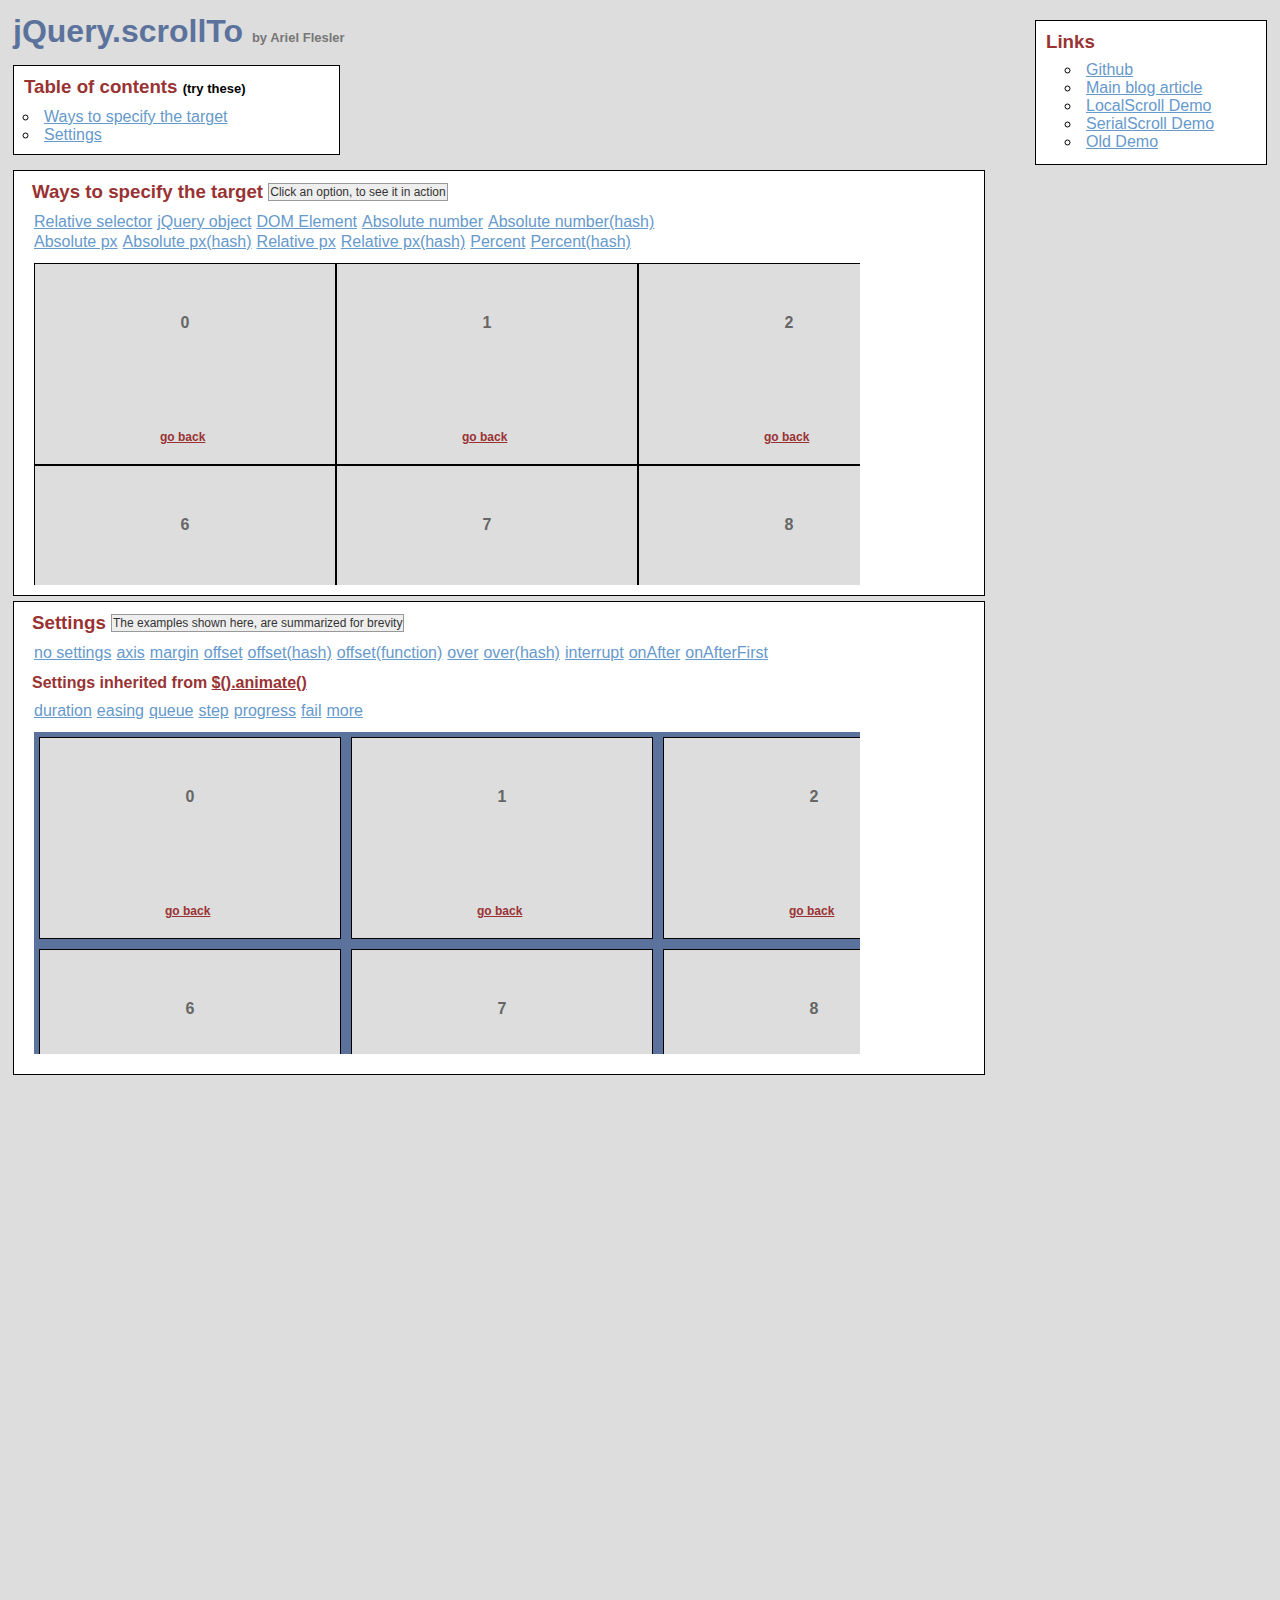
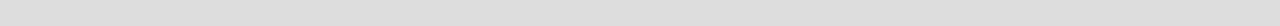
<file: prettydocs-v1.1/prettydocs-v1.1/assets/plugins/jquery-scrollTo/demo/index.html>
<!DOCTYPE html PUBLIC "-//W3C//DTD XHTML 1.0 Transitional//EN" "http://www.w3.org/TR/xhtml1/DTD/xhtml1-transitional.dtd">
<html xmlns="http://www.w3.org/1999/xhtml">
<head>
	<meta http-equiv="Content-Type" content="text/html; charset=iso-8859-1" />
	<title>jQuery.scrollTo</title>
	<meta name="keywords" content="javascript, jquery, plugins, scroll, scrollTo, smooth, animation, to, effect, ariel, flesler, window, overflow, element, navigation, customizable" />
	<meta name="description" content="Demo of jQuery.scrollTo. Lightweight, cross-browser and highly customizable animated scrolling with jQuery, made by Ariel Flesler." />
	<meta name="robots" content="index,follow" />
	<link type="text/css" rel="stylesheet" href="css/style.css" />
	<script type="text/javascript" src="https://ajax.googleapis.com/ajax/libs/jquery/1.8.0/jquery.min.js"></script>
	<script type="text/javascript" src="../jquery.scrollTo.min.js"></script>
	<script type="text/javascript">
		jQuery(function( $ ){
			/**
			 * Demo binding and preparation, no need to read this part
			 */
				//borrowed from jQuery easing plugin
				//http://gsgd.co.uk/sandbox/jquery.easing.php
				$.easing.elasout = function(x, t, b, c, d) {
					var s=1.70158;var p=0;var a=c;
					if (t==0) return b;  if ((t/=d)==1) return b+c;  if (!p) p=d*.3;
					if (a < Math.abs(c)) { a=c; var s=p/4; }
					else var s = p/(2*Math.PI) * Math.asin (c/a);
					return a*Math.pow(2,-10*t) * Math.sin( (t*d-s)*(2*Math.PI)/p ) + c + b;
				};
				$('a.back').click(function() {
					$(this).parents('div.pane').scrollTo(0, 800, { queue:true });
					$(this).parents('div.section').find('span.message').text( this.title);
					return false;
				});
				//just for the example, to stop the click on the links.
				$('ul.links').click(function(e){
					var link = e.target;
					if (link.target === '_blank') {
						return;
					}
					e.preventDefault();
					link.blur();
					if (link.title) {
						$(this).parent().find('span.message').text(link.title);
					}
				});
			
			// This one is important, many browsers don't reset scroll on refreshes
			// Reset all scrollable panes to (0,0)
			$('div.pane').scrollTo(0);
			// Reset the screen to (0,0)
			$.scrollTo(0);
			
			// TOC, shows how to scroll the whole window
			$('#toc a').click(function() {//$.scrollTo works EXACTLY the same way, but scrolls the whole screen
				$.scrollTo(this.hash, 1500, { easing:'elasout' });
				$(this.hash).find('span.message').text(this.title);
				return false;
			});
			
			// Target examples bindings
			var $target = $('#pane-target');
			$('#target-examples a').click(function() {
				$target.stop(true);
			});

			$('#relative-selector').click(function() {
				$target.scrollTo('li:eq(7)', 800);
			});
			$('#jquery-object').click(function() {
				$target.scrollTo($('#pane-target li:eq(14)') , 800);
			});
			$('#dom-element').click(function() {
				$target.scrollTo(document.getElementById('twenty'), 800);
			});
			$('#absolute-number').click(function() {
				$target.scrollTo(150, 800);
			});
			$('#absolute-number-hash').click(function() {
				$target.scrollTo({ top:800, left:700}, 800);
			});
			$('#absolute-px').click(function() {
				$target.scrollTo('520px', 800);
			});
			$('#absolute-px-hash').click(function() {
				$target.scrollTo({top:'110px', left:'290px'}, 800);
			});
			$('#relative-px').click(function() {
				$target.scrollTo('+=100', 500);
			});
			$('#relative-px-hash').click(function() {				
				$target.scrollTo({top:'-=100px', left:'+=100'}, 500);
			});
			$('#percentage-px').click(function() {				
				$target.scrollTo('50%', 800);
			});
			$('#percentage-px-hash').click(function() {				
				$target.scrollTo({top:'50%', left:'20%'}, 800);
			});
			
			// Settings examples bindings, they will all scroll to the same place, with different settings
			var $settings = $('#pane-settings');
			$('#settings-examples a').click(function() {
				// before each animation, reset to (0,0), skip this.
				$settings.stop(true).scrollTo(0);
			});
			
			$('#settings-no').click(function() {
				$settings.scrollTo('li:eq(15)', 1000);
			});
			$('#settings-axis').click(function() {// only scroll horizontally
				$settings.scrollTo('li:eq(15)', 1000, { axis:'x' });
			});
			$('#settings-duration').click(function() {// it's the same as specifying it in the 2nd argument
				$settings.scrollTo('li:eq(15)', { duration: 3000 });
			});
			$('#settings-easing').click(function() {
				$settings.scrollTo('li:eq(15)', 2500, { easing:'elasout' });
			});
			$('#settings-margin').click(function() {//scroll to the "outer" position of the element
				$settings.scrollTo('li:eq(15)', 1000, { margin:true });
			});
			$('#settings-offset').click(function() {//same as { top:-50, left:-50 }
				$settings.scrollTo('li:eq(15)', 1000, { offset:-50 });
			});
			$('#settings-offset-hash').click(function() {
				$settings.scrollTo('li:eq(15)', 1000, { offset:{ top:-5, left:-30 } });
			});
			$('#settings-offset-function').click(function() {
				$settings.scrollTo('li:eq(15)', 1000, {offset: function() { return {top:-30, left:-5}; }});
			});
			$('#settings-over').click(function() {//same as { top:-50, left:-50 }
				$settings.scrollTo('li:eq(15)', 1000, { over:0.5 });
			});
			$('#settings-over-hash').click(function() {
				$settings.scrollTo('li:eq(15)', 1000, { over:{ top:0.2, left:-0.5 } });
			});
			$('#settings-interrupt').click(function() {
				$settings.scrollTo('li:eq(15)', 10000, { interrupt:true });
			});
			$('#settings-queue').click(function() {//in this case, having 'axis' as 'xy' or 'yx' matters.
				$settings.scrollTo('li:eq(15)', 2000, { queue:true });
			});
			$('#settings-onAfter').click(function() {
				$settings.scrollTo('li:eq(15)', 2000, { 
					onAfter:function() {
						$('#settings-message').text('Got there!');
					}
				});
			});
			$('#settings-onAfterFirst').click(function() {//onAfterFirst exists only when queuing
				$settings.scrollTo('li:eq(15)', 1600, { 
					queue:true,
					onAfterFirst:function() {
						$('#settings-message').text('Got there horizontally!');
					},
					onAfter:function() {
						$('#settings-message').text('Got there vertically!');
					}
				});
			});
			$('#settings-step').click(function() {
				$settings.scrollTo('li:eq(15)', 2000, {step:function(now) {
					$('#settings-message').text(now.toFixed(2));
				}});
			});
			$('#settings-progress').click(function() {
				$settings.scrollTo('li:eq(15)', 2000, {progress:function(_, now) {
					$('#settings-message').text(Math.round(now*100) + '%');
				}});
			});
			$('#settings-fail').click(function() {
				$settings.scrollTo('li:eq(15)', 10000, {interrupt:true, fail:function() {
					$('#settings-message').text('Scroll interrupted!');
				}});
			});
		});
	</script>
</head>
<body>
	<h1>jQuery.scrollTo&nbsp;<strong>by Ariel Flesler</strong></h1>
	
	<div id="toc" class="part">
		<h3>Table of contents&nbsp;<strong>(try these)</strong></h3>
		<ul>
			<li><a title="$.scrollTo('#target-examples', 800, {easing:'elasout'});" href="#target-examples">Ways to specify the target</a></li>
			<li><a title="$.scrollTo('#settings-examples', 800, {easing:'elasout'});" href="#settings-examples">Settings</a></li>
		</ul>
	</div>
	
	<div id="links" class="part">
		<h3>Links</h3>
		<ul>
			<li><a target="_blank" href="https://github.com/flesler/jquery.scrollTo">Github</a></li>
			<li><a target="_blank" href="http://flesler.blogspot.com/2007/10/jqueryscrollto.html">Main blog article</a></li>
			<li><a target="_blank" href="http://demos.flesler.com/jquery/localScroll/">LocalScroll Demo</a></li>
			<li><a target="_blank" href="http://demos.flesler.com/jquery/serialScroll/">SerialScroll Demo</a></li>
			<li><a target="_blank" href="index.old.html">Old Demo</a></li>
		</ul>
	</div>
	<div id="target-examples" class="section part">
		<h3>Ways to specify the target&nbsp;<span id="target-message" class="message">Click an option, to see it in action</span></h3>
		<ul class="links">
			<li><a title="$(...).scrollTo('li:eq(7)', 800);" id="relative-selector" href="#">Relative selector</a></li>
			<li><a title="$(...).scrollTo($('div li:eq(14)'), 800);" id="jquery-object" href="#">jQuery object</a></li>
			<li><a title="$(...).scrollTo(document.getElementById('twenty'), 800);" id="dom-element" href="#">DOM Element</a></li>
			<li><a title="$(...).scrollTo(150, 800);" id="absolute-number" href="#">Absolute number</a></li>
			<li><a title="$(...).scrollTo({ top:800, left:700}, 800);" id="absolute-number-hash" href="#">Absolute number(hash)</a></li>
		</ul>
		<ul class="links">
			<li><a title="$(...).scrollTo('520px', 800);" id="absolute-px" href="#">Absolute px</a></li>
			<li><a title="$(...).scrollTo({top:'110px', left:'290px'}, 800);" id="absolute-px-hash" href="#">Absolute px(hash)</a></li>
			<li><a title="$(...).scrollTo('+=100px', 800);" id="relative-px" href="#">Relative px</a></li>
			<li><a title="$(...).scrollTo({top:'-=100px', left:'+=100'}, 800);" id="relative-px-hash" href="#">Relative px(hash)</a></li>
			<li><a title="$(...).scrollTo('50%', 800);" id="percentage-px" href="#">Percent</a></li>
			<li><a title="$(...).scrollTo({top:'50%', left:'20%'}, 800);" id="percentage-px-hash" href="#">Percent(hash)</a></li>
		</ul>
		<div id="pane-target" class="pane">
			<ul class="elements" style="height:1011px; width:1820px;">
				<li><p>0</p><a href="#" title="$(...).scrollTo(0, 800, {queue:true});" class="back">go back</a></li><li><p>1</p><a href="#" title="$(...).scrollTo(0, 800, {queue:true});" class="back">go back</a></li><li><p>2</p><a href="#" title="$(...).scrollTo(0, 800, {queue:true});" class="back">go back</a></li><li><p>3</p><a href="#" title="$(...).scrollTo(0, 800, {queue:true});" class="back">go back</a></li><li><p>4</p><a href="#" title="$(...).scrollTo(0, 800, {queue:true});" class="back">go back</a></li><li><p>5</p><a href="#" title="$(...).scrollTo(0, 800, {queue:true});" class="back">go back</a></li><li><p>6</p><a href="#" title="$(...).scrollTo(0, 800, {queue:true});" class="back">go back</a></li><li><p>7</p><a href="#" title="$(...).scrollTo(0, 800, {queue:true});" class="back">go back</a></li><li><p>8</p><a href="#" title="$(...).scrollTo(0, 800, {queue:true});" class="back">go back</a></li><li><p>9</p><a href="#" title="$(...).scrollTo(0, 800, {queue:true});" class="back">go back</a></li><li><p>10</p><a href="#" title="$(...).scrollTo(0, 800, {queue:true});" class="back">go back</a></li><li><p>11</p><a href="#" title="$(...).scrollTo(0, 800, {queue:true});" class="back">go back</a></li><li><p>12</p><a href="#" title="$(...).scrollTo(0, 800, {queue:true});" class="back">go back</a></li><li><p>13</p><a href="#" title="$(...).scrollTo(0, 800, {queue:true});" class="back">go back</a></li><li><p>14</p><a href="#" title="$(...).scrollTo(0, 800, {queue:true});" class="back">go back</a></li><li><p>15</p><a href="#" title="$(...).scrollTo(0, 800, {queue:true});" class="back">go back</a></li><li><p>16</p><a href="#" title="$(...).scrollTo(0, 800, {queue:true});" class="back">go back</a></li><li><p>17</p><a href="#" title="$(...).scrollTo(0, 800, {queue:true});" class="back">go back</a></li><li><p>18</p><a href="#" title="$(...).scrollTo(0, 800, {queue:true});" class="back">go back</a></li><li><p>19</p><a href="#" title="$(...).scrollTo(0, 800, {queue:true});" class="back">go back</a></li><li id="twenty"><p>20</p><a href="#" title="$(...).scrollTo(0, 800, {queue:true});" class="back">go back</a></li><li><p>21</p><a href="#" title="$(...).scrollTo(0, 800, {queue:true});" class="back">go back</a></li><li><p>22</p><a href="#" title="$(...).scrollTo(0, 800, {queue:true});" class="back">go back</a></li><li><p>23</p><a href="#" title="$(...).scrollTo(0, 800, {queue:true});" class="back">go back</a></li><li><p>24</p><a href="#" title="$(...).scrollTo(0, 800, {queue:true});" class="back">go back</a></li><li><p>25</p><a href="#" title="$(...).scrollTo(0, 800, {queue:true});" class="back">go back</a></li><li><p>26</p><a href="#" title="$(...).scrollTo(0, 800, {queue:true});" class="back">go back</a></li><li><p>27</p><a href="#" title="$(...).scrollTo(0, 800, {queue:true});" class="back">go back</a></li><li><p>28</p><a href="#" title="$(...).scrollTo(0, 800, {queue:true});" class="back">go back</a></li><li><p>29</p><a href="#" title="$(...).scrollTo(0, 800, {queue:true});" class="back">go back</a></li>
			</ul>
		</div>
	</div>
	<div id="settings-examples" class="section part">
		<h3>Settings&nbsp;<span id="settings-message" class="message">The examples shown here, are summarized for brevity</span></h3>
		<ul class="links">
			<li><a title="$(...).scrollTo('li:eq(15)', 1000);" id="settings-no" href="#">no settings</a></li>
			<li><a title="$(...).scrollTo('li:eq(15)', 1000, {axis:'x'});//only scroll on this axis (can be x, y, xy or yx)" id="settings-axis" href="#">axis</a></li>
			<li><a title="$(...).scrollTo('li:eq(15)', 1000, {margin:true});//deduct the margin and border from the final position" id="settings-margin" href="#">margin</a></li>
			<li><a title="$(...).scrollTo('li:eq(15)', 1000, {offset:-50});//add or deduct from the final position" id="settings-offset" href="#">offset</a></li>
			<li><a title="$(...).scrollTo('li:eq(15)', 1000, {offset: {top:-5, left:-30} });" id="settings-offset-hash" href="#">offset(hash)</a></li>
			<li><a title="$(...).scrollTo('li:eq(15)', 1000, {offset: function() { return {top:-30, left:-5}; }});" id="settings-offset-function" href="#">offset(function)</a></li>
			<li><a title="$(...).scrollTo('li:eq(15)', 1000, {over:0.5});//add or deduct a fraction of its height/width" id="settings-over" href="#">over</a></li>
			<li><a title="$(...).scrollTo('li:eq(15)', 1000, {over:{top:0.2, left:-0.5});" id="settings-over-hash" href="#">over(hash)</a></li>
			<li><a title="Scroll manually to interrupt the animation" id="settings-interrupt" href="#">interrupt</a></li>
			<li><a title="$(...).scrollTo('li:eq(15)', 1600, {onAfter:function() { } });//called after the scrolling ends" id="settings-onAfter" href="#">onAfter</a></li>
			<li><a title="$(...).scrollTo('li:eq(15)', 1600, {queue:true, onAfterFirst:function() { } });//called after the first axis scrolled" id="settings-onAfterFirst" href="#">onAfterFirst</a></li>
		</ul>
		<h4>Settings inherited from <a href="http://api.jquery.com/animate/#animate-properties-options" target="_blank">$().animate()</a></h4>
		<ul class="links">
			<li><a title="$(...).scrollTo('li:eq(15)', {duration:3000});//another way of calling the plugin" id="settings-duration" href="#">duration</a></li>
			<li><a title="$(...).scrollTo('li:eq(15)', 2500, {easing:'elasout'});//specify an easing equation" id="settings-easing" href="#">easing</a></li>
			<li><a title="$(...).scrollTo('li:eq(15)', 1600, {queue:true});//scroll one axis, then the other" id="settings-queue" href="#">queue</a></li>
			<li><a title="$(...).scrollTo('li:eq(15)', 2500, {step:function() { }'});//specify a step function" id="settings-step" href="#">step</a></li>
			<li><a title="$(...).scrollTo('li:eq(15)', 2500, {progress:function() { }'});//specify a progress function" id="settings-progress" href="#">progress</a></li>
			<li><a title="Scroll manually to interrupt and trigger the callback" id="settings-fail" href="#">fail</a></li>
			<li><a href="http://api.jquery.com/animate/#animate-properties-options" target="_blank">more</a></li>
		</ul>
		<div id="pane-settings" class="pane">
			<ul class="elements" style="height:1062px;width:1877px;">
				<li><p>0</p><a href="#" title="$(...).scrollTo(0, 800, {queue:true});" class="back">go back</a></li><li><p>1</p><a href="#" title="$(...).scrollTo(0, 800, {queue:true});" class="back">go back</a></li><li><p>2</p><a href="#" title="$(...).scrollTo(0, 800, {queue:true});" class="back">go back</a></li><li><p>3</p><a href="#" title="$(...).scrollTo(0, 800, {queue:true});" class="back">go back</a></li><li><p>4</p><a href="#" title="$(...).scrollTo(0, 800, {queue:true});" class="back">go back</a></li><li><p>5</p><a href="#" title="$(...).scrollTo(0, 800, {queue:true});" class="back">go back</a></li><li><p>6</p><a href="#" title="$(...).scrollTo(0, 800, {queue:true});" class="back">go back</a></li><li><p>7</p><a href="#" title="$(...).scrollTo(0, 800, {queue:true});" class="back">go back</a></li><li><p>8</p><a href="#" title="$(...).scrollTo(0, 800, {queue:true});" class="back">go back</a></li><li><p>9</p><a href="#" title="$(...).scrollTo(0, 800, {queue:true});" class="back">go back</a></li><li><p>10</p><a href="#" title="$(...).scrollTo(0, 800, {queue:true});" class="back">go back</a></li><li><p>11</p><a href="#" title="$(...).scrollTo(0, 800, {queue:true});" class="back">go back</a></li><li><p>12</p><a href="#" title="$(...).scrollTo(0, 800, {queue:true});" class="back">go back</a></li><li><p>13</p><a href="#" title="$(...).scrollTo(0, 800, {queue:true});" class="back">go back</a></li><li><p>14</p><a href="#" title="$(...).scrollTo(0, 800, {queue:true});" class="back">go back</a></li><li><p>15</p><a href="#" title="$(...).scrollTo(0, 800, {queue:true});" class="back">go back</a></li><li><p>16</p><a href="#" title="$(...).scrollTo(0, 800, {queue:true});" class="back">go back</a></li><li><p>17</p><a href="#" title="$(...).scrollTo(0, 800, {queue:true});" class="back">go back</a></li><li><p>18</p><a href="#" title="$(...).scrollTo(0, 800, {queue:true});" class="back">go back</a></li><li><p>19</p><a href="#" title="$(...).scrollTo(0, 800, {queue:true});" class="back">go back</a></li><li><p>20</p><a href="#" title="$(...).scrollTo(0, 800, {queue:true});" class="back">go back</a></li><li><p>21</p><a href="#" title="$(...).scrollTo(0, 800, {queue:true});" class="back">go back</a></li><li><p>22</p><a href="#" title="$(...).scrollTo(0, 800, {queue:true});" class="back">go back</a></li><li><p>23</p><a href="#" title="$(...).scrollTo(0, 800, {queue:true});" class="back">go back</a></li><li><p>24</p><a href="#" title="$(...).scrollTo(0, 800, {queue:true});" class="back">go back</a></li><li><p>25</p><a href="#" title="$(...).scrollTo(0, 800, {queue:true});" class="back">go back</a></li><li><p>26</p><a href="#" title="$(...).scrollTo(0, 800, {queue:true});" class="back">go back</a></li><li><p>27</p><a href="#" title="$(...).scrollTo(0, 800, {queue:true});" class="back">go back</a></li><li><p>28</p><a href="#" title="$(...).scrollTo(0, 800, {queue:true});" class="back">go back</a></li><li><p>29</p><a href="#" title="$(...).scrollTo(0, 800, {queue:true});" class="back">go back</a></li>
			</ul>
		</div>
	</div>
</body>
</html>
</file>
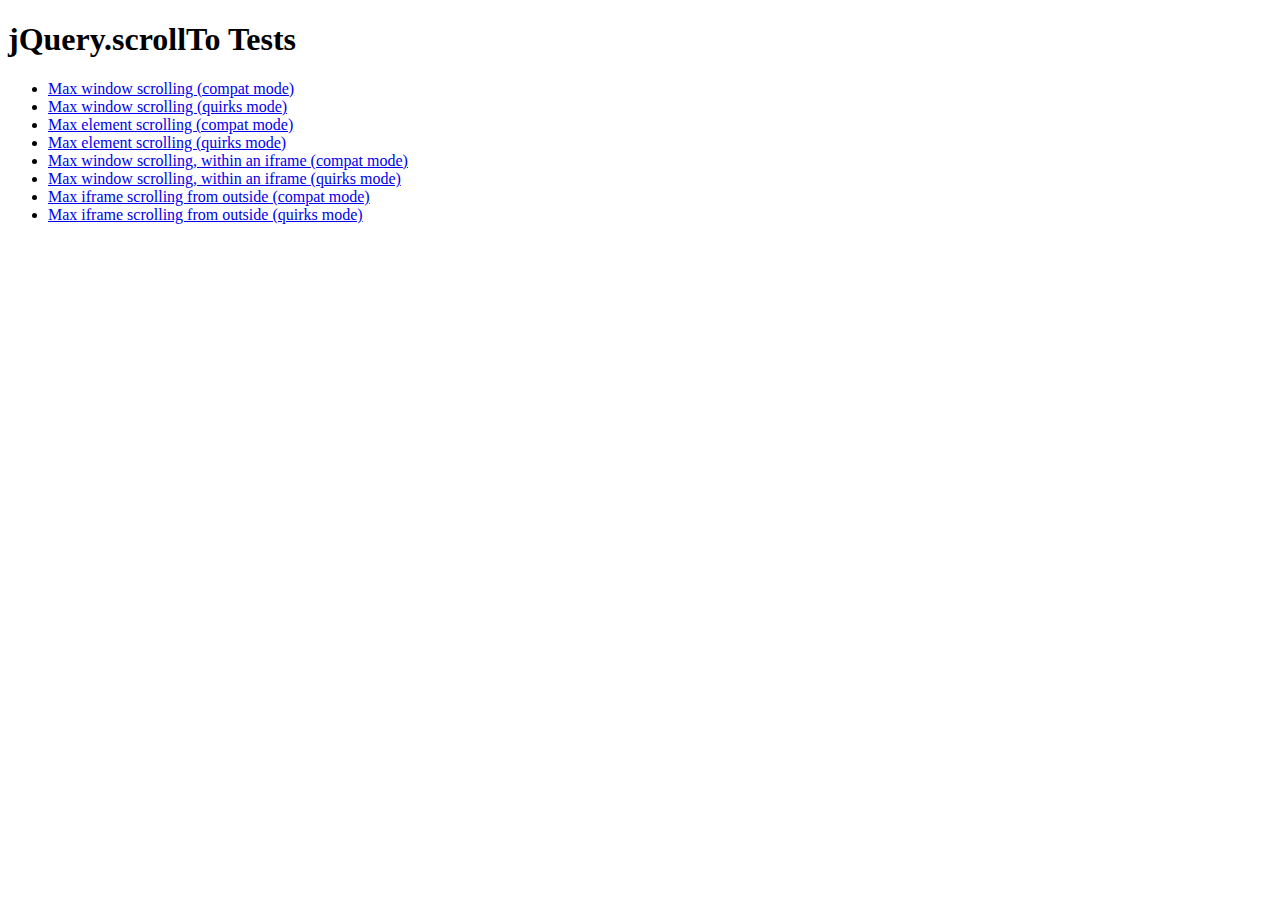
<file: prettydocs-v1.1/prettydocs-v1.1/assets/plugins/jquery-scrollTo/tests/index.html>
<!DOCTYPE html PUBLIC "-//W3C//DTD XHTML 1.0 Transitional//EN" "http://www.w3.org/TR/xhtml1/DTD/xhtml1-transitional.dtd">
<html xmlns="http://www.w3.org/1999/xhtml">
<head>
	<meta http-equiv="Content-Type" content="text/html; charset=iso-8859-1" />
	<title>jQuery.scrollTo Tests</title>
	<meta name="keywords" content="javascript, jquery, plugins, scroll, scrollTo, smooth, animation, to, effect, ariel, flesler, window, overflow, element, navigation, customizable" />
	<meta name="description" content="Tests for jQuery ScrollTo. Made by Ariel Flesler." />
	<meta name="robots" content="index,follow" />
</head>
<body>
	<h1>jQuery.scrollTo Tests</h1>
	
	<ul>
		<li><a href="WinMaxY-compat.html">Max window scrolling (compat mode)</a></li>
		<li><a href="WinMaxY-quirks.html">Max window scrolling (quirks mode)</a></li>
		<li><a href="ElemMaxY-compat.html">Max element scrolling (compat mode)</a></li>
		<li><a href="ElemMaxY-quirks.html">Max element scrolling (quirks mode)</a></li>
		<li><a href="WinMaxY-with-iframe-compat.html">Max window scrolling, within an iframe (compat mode)</a></li>
		<li><a href="WinMaxY-with-iframe-quirks.html">Max window scrolling, within an iframe (quirks mode)</a></li>
		<li><a href="WinMaxY-to-iframe-compat.html">Max iframe scrolling from outside (compat mode)</a></li>
		<li><a href="WinMaxY-to-iframe-quirks.html">Max iframe scrolling from outside (quirks mode)</a></li>
	</ul>
</body>
</html>
</file>
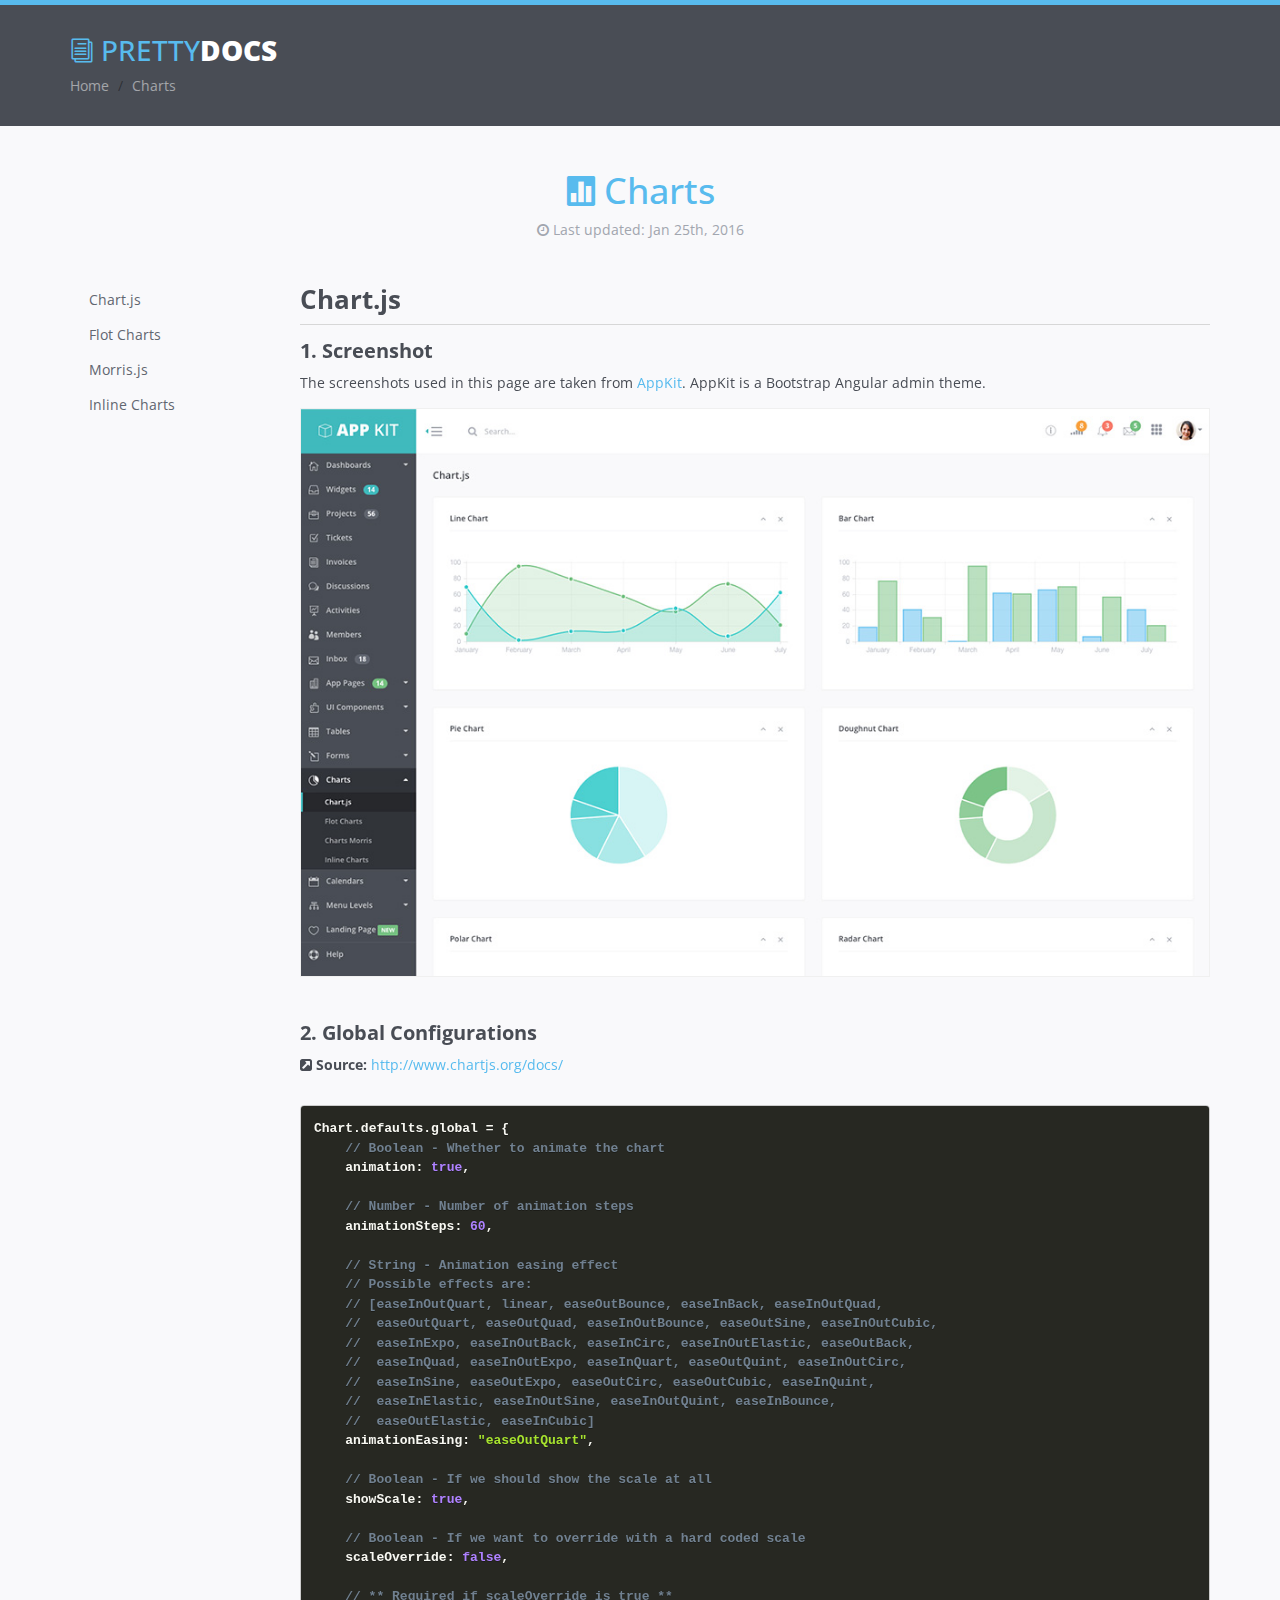
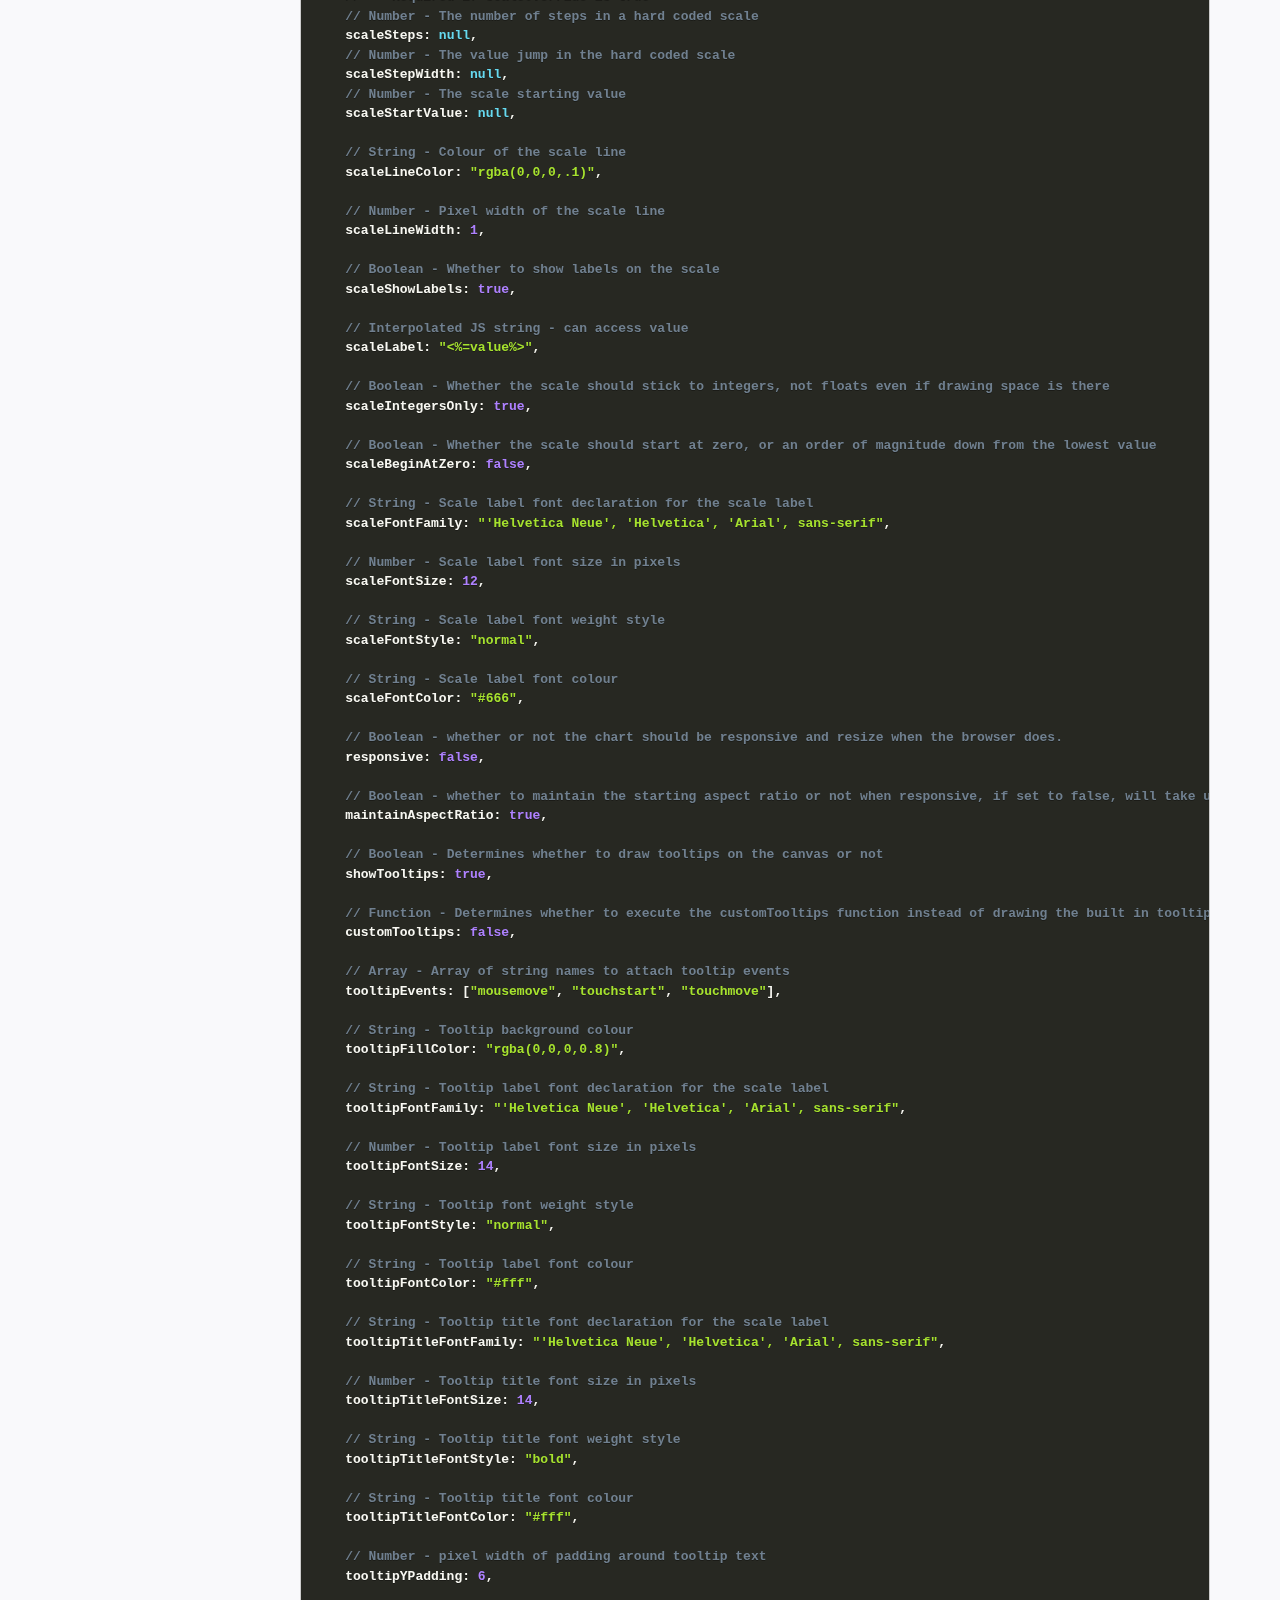
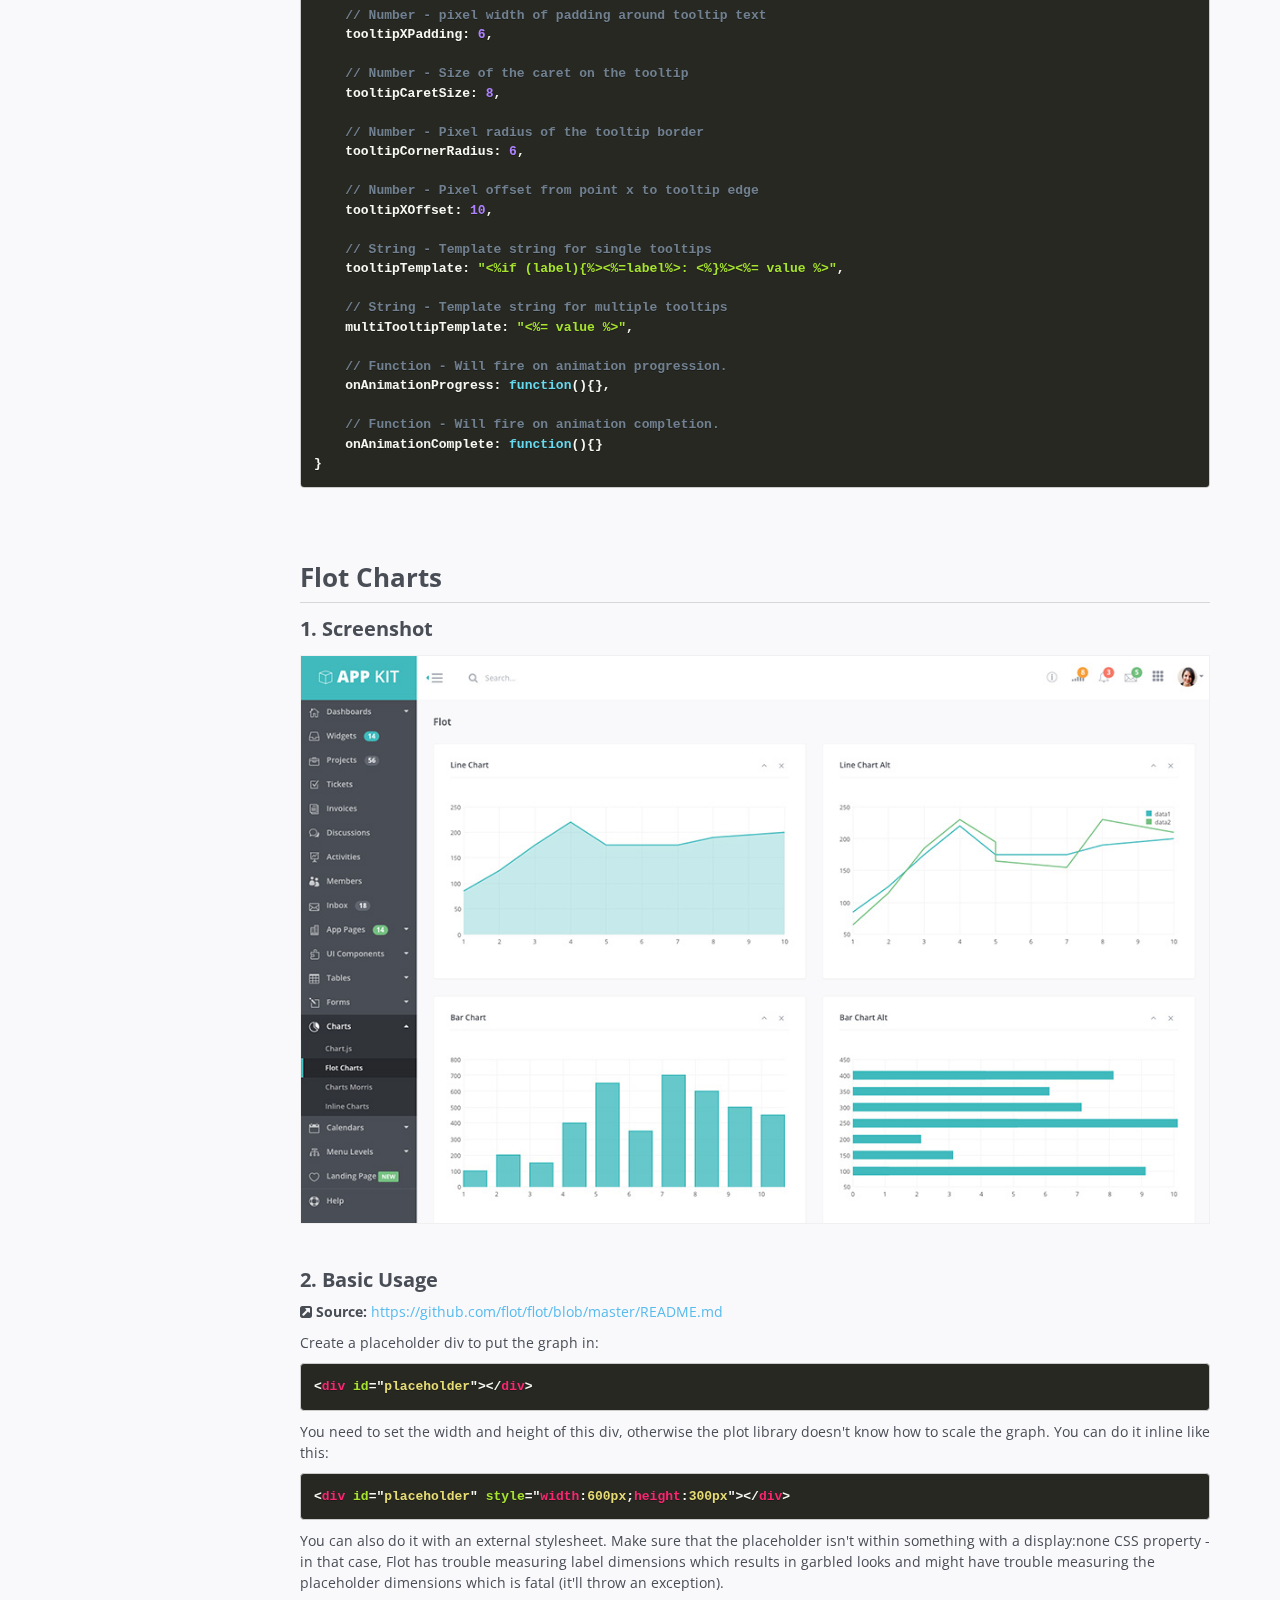
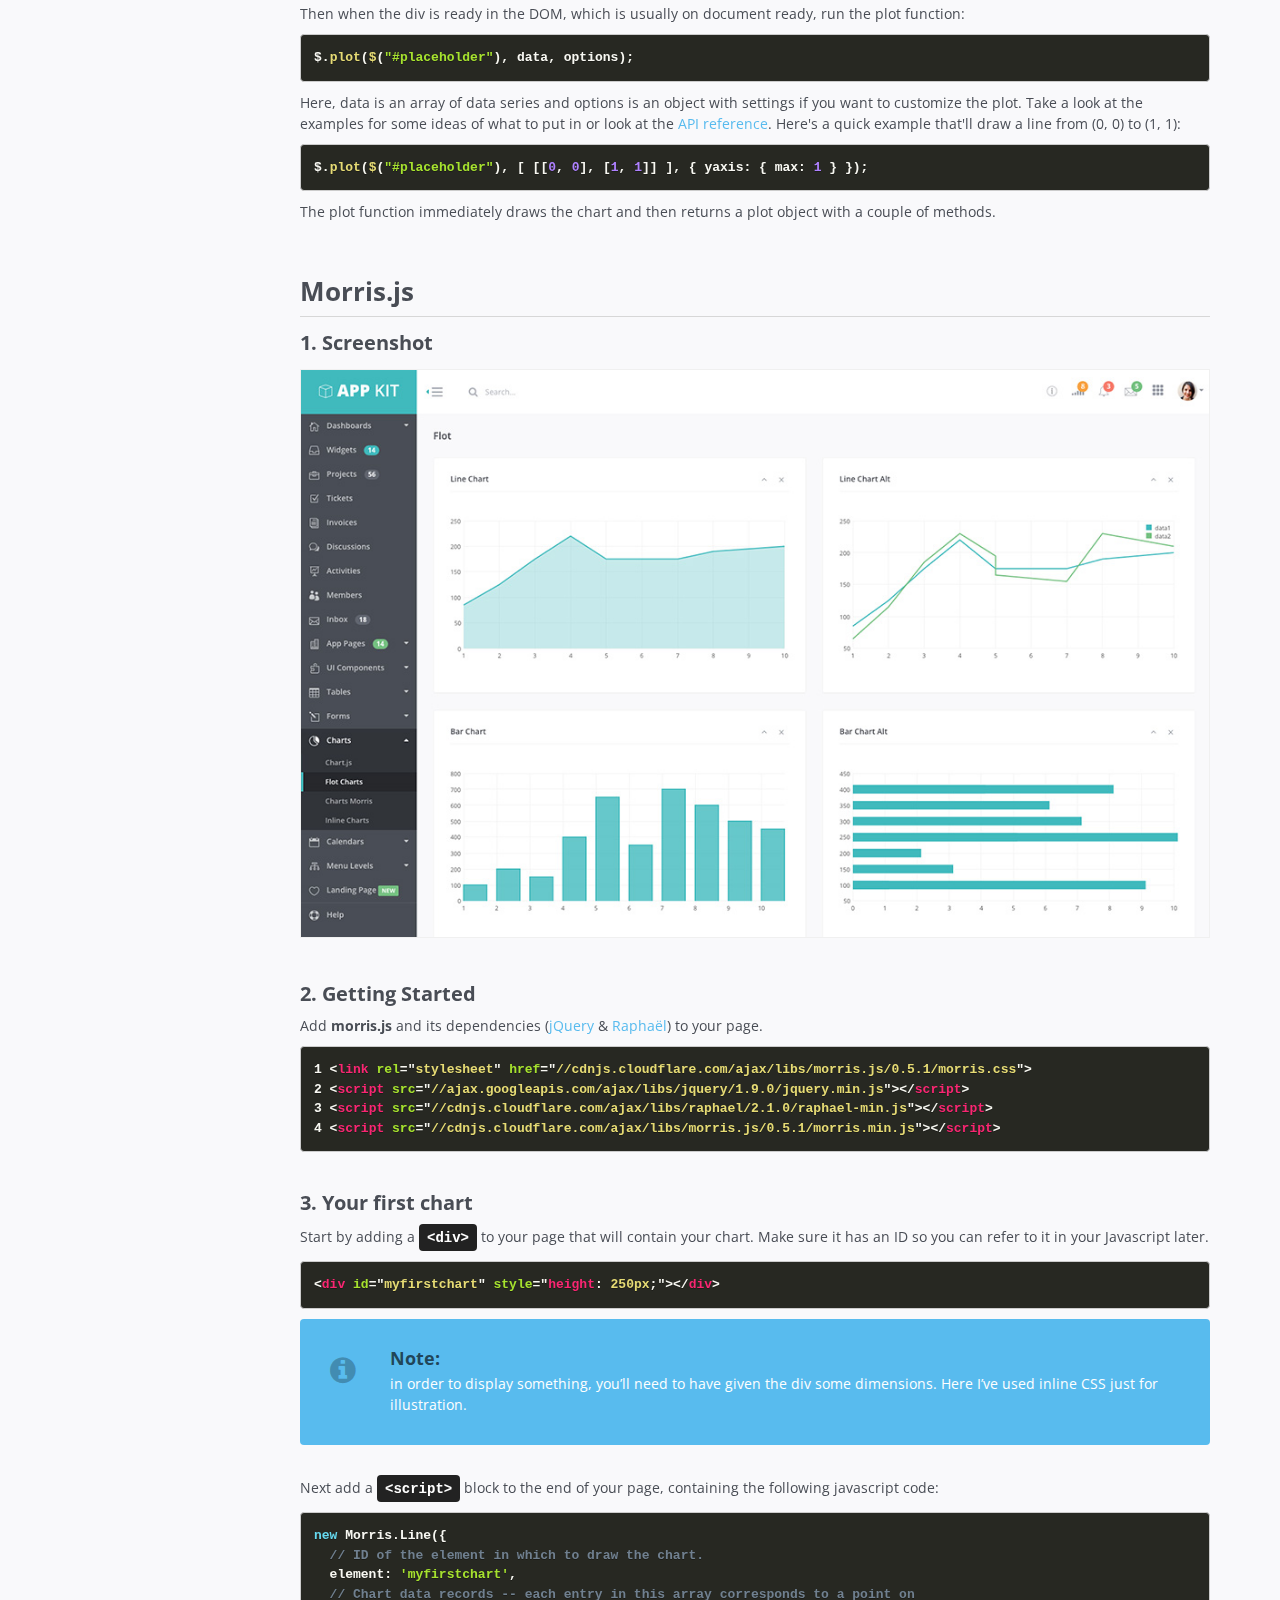
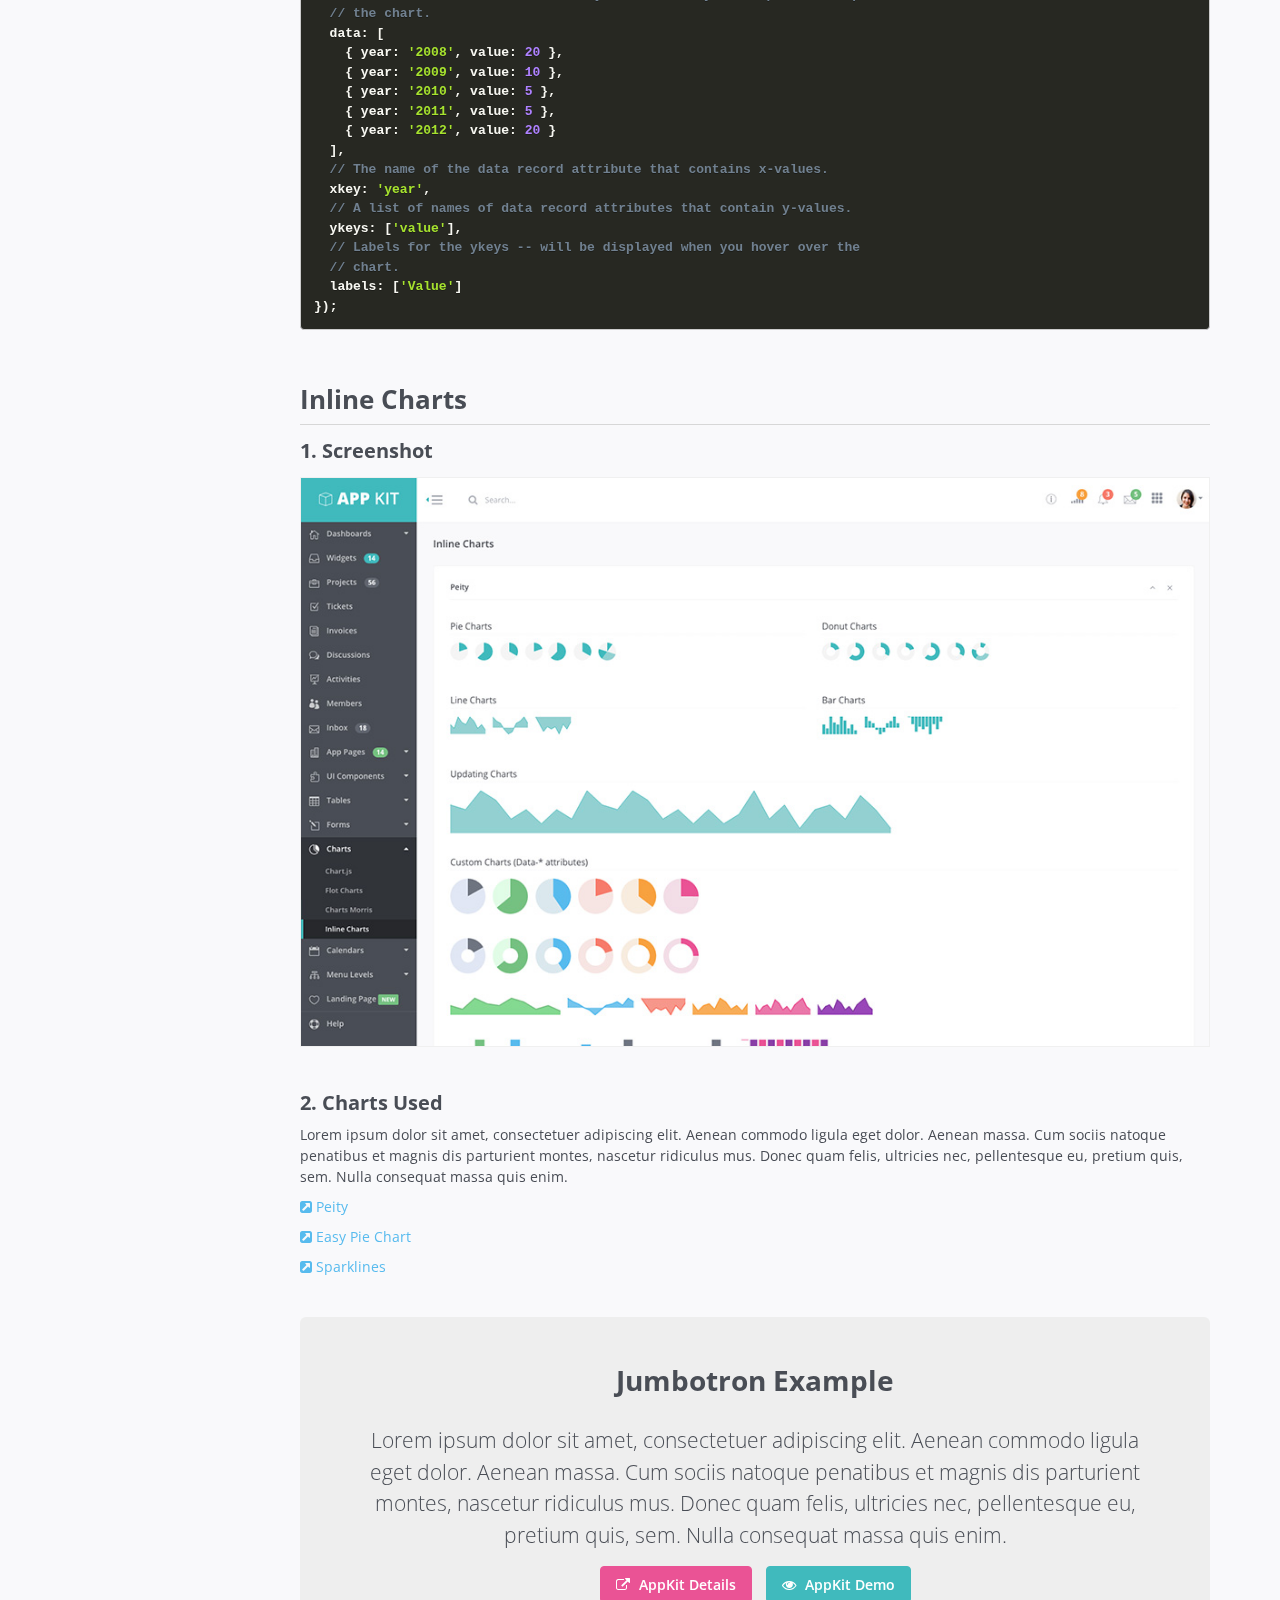
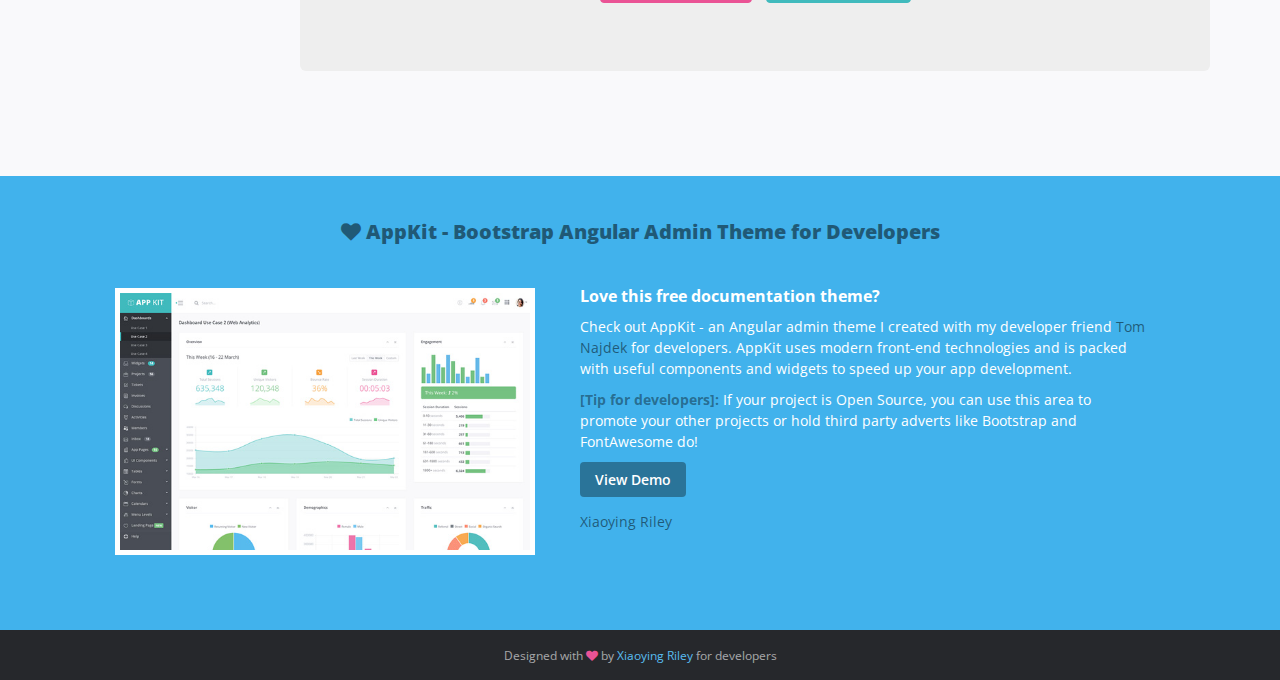
<file: prettydocs-v1.1/prettydocs-v1.1/charts.html>
<!DOCTYPE html>
<!--[if IE 8]> <html lang="en" class="ie8"> <![endif]-->  
<!--[if IE 9]> <html lang="en" class="ie9"> <![endif]-->  
<!--[if !IE]><!--> <html lang="en"> <!--<![endif]-->  
<head>
    <title>Responsive website template for documentations</title>
    <!-- Meta -->
    <meta charset="utf-8">
    <meta http-equiv="X-UA-Compatible" content="IE=edge">
    <meta name="viewport" content="width=device-width, initial-scale=1.0">
    <meta name="description" content="">
    <meta name="author" content="">    
    <link rel="shortcut icon" href="favicon.ico">  
    <link href='http://fonts.googleapis.com/css?family=Open+Sans:300italic,400italic,600italic,700italic,800italic,400,300,600,700,800' rel='stylesheet' type='text/css'>
    <!-- Global CSS -->
    <link rel="stylesheet" href="assets/plugins/bootstrap/css/bootstrap.min.css">   
    <!-- Plugins CSS -->    
    <link rel="stylesheet" href="assets/plugins/font-awesome/css/font-awesome.css">
    <link rel="stylesheet" href="assets/plugins/prism/prism.css">
    <link rel="stylesheet" href="assets/plugins/lightbox/dist/ekko-lightbox.min.css">
    <link rel="stylesheet" href="assets/plugins/elegant_font/css/style.css">

    <!-- Theme CSS -->
    <link id="theme-style" rel="stylesheet" href="assets/css/styles.css">
    <!-- HTML5 shim and Respond.js IE8 support of HTML5 elements and media queries -->
    <!--[if lt IE 9]>
      <script src="https://oss.maxcdn.com/html5shiv/3.7.2/html5shiv.min.js"></script>
      <script src="https://oss.maxcdn.com/respond/1.4.2/respond.min.js"></script>
    <![endif]-->
    
</head> 

<body class="body-blue">
    <div class="page-wrapper">
        <!-- ******Header****** -->
        <header id="header" class="header">
            <div class="container">
                <div class="branding">
                    <h1 class="logo">
                        <a href="index.html">
                            <span aria-hidden="true" class="icon_documents_alt icon"></span>
                            <span class="text-highlight">Pretty</span><span class="text-bold">Docs</span>
                        </a>
                    </h1>
                </div><!--//branding-->
                <ol class="breadcrumb">
                    <li><a href="index.html">Home</a></li>
                    <li class="active">Charts</li>
                </ol>
            </div><!--//container-->
        </header><!--//header-->
        <div class="doc-wrapper">
            <div class="container">
                <div id="doc-header" class="doc-header text-center">
                    <h1 class="doc-title"><span aria-hidden="true" class="icon icon_datareport_alt"></span> Charts</h1>
                    <div class="meta"><i class="fa fa-clock-o"></i> Last updated: Jan 25th, 2016</div>
                </div><!--//doc-header-->
                <div class="doc-body">
                    <div class="doc-content">
                        <div class="content-inner">
                            <section id="chartjs" class="doc-section">
                                <h2 class="section-title">Chart.js</h2>
                                <div class="section-block">
                                    <h3 class="block-title">1. Screenshot</h3>
                                    <p>The screenshots used in this page are taken from <a href="https://wrapbootstrap.com/theme/appkit-admin-theme-angularjs-WB051SCJ1?ref=3wm" target="_blank">AppKit</a>. AppKit is a Bootstrap Angular admin theme.</p>
                                    <div class="screenshot-holder">
                                        <a href="https://wrapbootstrap.com/theme/appkit-admin-theme-angularjs-WB051SCJ1?ref=3wm" target="_blank"><img class="img-responsive" src="assets/images/demo/appkit-chart-chartjs.jpg" alt="screenshot" /></a>
                                        <a class="mask" href="https://wrapbootstrap.com/theme/appkit-admin-theme-angularjs-WB051SCJ1?ref=3wm" target="_blank"><i class="icon fa fa-link"></i></a>
                                    </div> 
                                </div><!--//section-block-->
                                <div class="section-block">
                                    <h3 class="block-title">2. Global Configurations</h3>
                                    <p><strong><i class="fa fa-external-link-square"></i> Source:</strong> <a href="http://www.chartjs.org/docs/" target="_blank">http://www.chartjs.org/docs/</a></p>
                                    <div class="code-block">
                                        <pre><code class="language-javascript">Chart.defaults.global = {
    // Boolean - Whether to animate the chart
    animation: true,

    // Number - Number of animation steps
    animationSteps: 60,

    // String - Animation easing effect
    // Possible effects are:
    // [easeInOutQuart, linear, easeOutBounce, easeInBack, easeInOutQuad,
    //  easeOutQuart, easeOutQuad, easeInOutBounce, easeOutSine, easeInOutCubic,
    //  easeInExpo, easeInOutBack, easeInCirc, easeInOutElastic, easeOutBack,
    //  easeInQuad, easeInOutExpo, easeInQuart, easeOutQuint, easeInOutCirc,
    //  easeInSine, easeOutExpo, easeOutCirc, easeOutCubic, easeInQuint,
    //  easeInElastic, easeInOutSine, easeInOutQuint, easeInBounce,
    //  easeOutElastic, easeInCubic]
    animationEasing: &#x22;easeOutQuart&#x22;,

    // Boolean - If we should show the scale at all
    showScale: true,

    // Boolean - If we want to override with a hard coded scale
    scaleOverride: false,

    // ** Required if scaleOverride is true **
    // Number - The number of steps in a hard coded scale
    scaleSteps: null,
    // Number - The value jump in the hard coded scale
    scaleStepWidth: null,
    // Number - The scale starting value
    scaleStartValue: null,

    // String - Colour of the scale line
    scaleLineColor: &#x22;rgba(0,0,0,.1)&#x22;,

    // Number - Pixel width of the scale line
    scaleLineWidth: 1,

    // Boolean - Whether to show labels on the scale
    scaleShowLabels: true,

    // Interpolated JS string - can access value
    scaleLabel: &#x22;&#x3C;%=value%&#x3E;&#x22;,

    // Boolean - Whether the scale should stick to integers, not floats even if drawing space is there
    scaleIntegersOnly: true,

    // Boolean - Whether the scale should start at zero, or an order of magnitude down from the lowest value
    scaleBeginAtZero: false,

    // String - Scale label font declaration for the scale label
    scaleFontFamily: &#x22;&#x27;Helvetica Neue&#x27;, &#x27;Helvetica&#x27;, &#x27;Arial&#x27;, sans-serif&#x22;,

    // Number - Scale label font size in pixels
    scaleFontSize: 12,

    // String - Scale label font weight style
    scaleFontStyle: &#x22;normal&#x22;,

    // String - Scale label font colour
    scaleFontColor: &#x22;#666&#x22;,

    // Boolean - whether or not the chart should be responsive and resize when the browser does.
    responsive: false,

    // Boolean - whether to maintain the starting aspect ratio or not when responsive, if set to false, will take up entire container
    maintainAspectRatio: true,

    // Boolean - Determines whether to draw tooltips on the canvas or not
    showTooltips: true,

    // Function - Determines whether to execute the customTooltips function instead of drawing the built in tooltips (See [Advanced - External Tooltips](#advanced-usage-custom-tooltips))
    customTooltips: false,

    // Array - Array of string names to attach tooltip events
    tooltipEvents: [&#x22;mousemove&#x22;, &#x22;touchstart&#x22;, &#x22;touchmove&#x22;],

    // String - Tooltip background colour
    tooltipFillColor: &#x22;rgba(0,0,0,0.8)&#x22;,

    // String - Tooltip label font declaration for the scale label
    tooltipFontFamily: &#x22;&#x27;Helvetica Neue&#x27;, &#x27;Helvetica&#x27;, &#x27;Arial&#x27;, sans-serif&#x22;,

    // Number - Tooltip label font size in pixels
    tooltipFontSize: 14,

    // String - Tooltip font weight style
    tooltipFontStyle: &#x22;normal&#x22;,

    // String - Tooltip label font colour
    tooltipFontColor: &#x22;#fff&#x22;,

    // String - Tooltip title font declaration for the scale label
    tooltipTitleFontFamily: &#x22;&#x27;Helvetica Neue&#x27;, &#x27;Helvetica&#x27;, &#x27;Arial&#x27;, sans-serif&#x22;,

    // Number - Tooltip title font size in pixels
    tooltipTitleFontSize: 14,

    // String - Tooltip title font weight style
    tooltipTitleFontStyle: &#x22;bold&#x22;,

    // String - Tooltip title font colour
    tooltipTitleFontColor: &#x22;#fff&#x22;,

    // Number - pixel width of padding around tooltip text
    tooltipYPadding: 6,

    // Number - pixel width of padding around tooltip text
    tooltipXPadding: 6,

    // Number - Size of the caret on the tooltip
    tooltipCaretSize: 8,

    // Number - Pixel radius of the tooltip border
    tooltipCornerRadius: 6,

    // Number - Pixel offset from point x to tooltip edge
    tooltipXOffset: 10,

    // String - Template string for single tooltips
    tooltipTemplate: &#x22;&#x3C;%if (label){%&#x3E;&#x3C;%=label%&#x3E;: &#x3C;%}%&#x3E;&#x3C;%= value %&#x3E;&#x22;,

    // String - Template string for multiple tooltips
    multiTooltipTemplate: &#x22;&#x3C;%= value %&#x3E;&#x22;,

    // Function - Will fire on animation progression.
    onAnimationProgress: function(){},

    // Function - Will fire on animation completion.
    onAnimationComplete: function(){}
}</code></pre>
                                    </div><!--//code-block-->
                                </div><!--//section-block-->
                            </section><!--//doc-section-->
                            
                            <section id="flot" class="doc-section">
                                <h2 class="section-title">Flot Charts</h2>
                                <div class="section-block">
                                    <h3 class="block-title">1. Screenshot</h3>
                                    <div class="screenshot-holder">
                                        <a href="https://wrapbootstrap.com/theme/appkit-admin-theme-angularjs-WB051SCJ1?ref=3wm" target="_blank"><img class="img-responsive" src="assets/images/demo/appkit-chart-flot.jpg" alt="screenshot" /></a>
                                        <a class="mask" href="https://wrapbootstrap.com/theme/appkit-admin-theme-angularjs-WB051SCJ1?ref=3wm" target="_blank"><i class="icon fa fa-link"></i></a>
                                    </div> 
                                </div><!--//section-block-->
                                <div class="section-block">
                                    <h3 class="block-title">2. Basic Usage</h3>
                                    <p><strong><i class="fa fa-external-link-square"></i> Source:</strong> <a href="https://github.com/flot/flot/blob/master/README.md" target="_blank">https://github.com/flot/flot/blob/master/README.md</a></p>
                                    <p>Create a placeholder div to put the graph in:</p>
                                    <p><pre><code class="language-markup">&#x3C;div id=&#x22;placeholder&#x22;&#x3E;&#x3C;/div&#x3E;</code></pre></p>
                                    <p>You need to set the width and height of this div, otherwise the plot library doesn't know how to scale the graph. You can do it inline like this:</p>
                                    <p><pre><code class="language-markup">&#x3C;div id=&#x22;placeholder&#x22; style=&#x22;width:600px;height:300px&#x22;&#x3E;&#x3C;/div&#x3E;</code></pre></p>
                                    <p>You can also do it with an external stylesheet. Make sure that the placeholder isn't within something with a display:none CSS property - in that case, Flot has trouble measuring label dimensions which results in garbled looks and might have trouble measuring the placeholder dimensions which is fatal (it'll throw an exception).</p>

                                    <p>Then when the div is ready in the DOM, which is usually on document ready, run the plot function:</p>
                                    <p><pre><code class="language-javascript">$.plot($(&#x22;#placeholder&#x22;), data, options);</code></pre></p>
                                    <p>Here, data is an array of data series and options is an object with settings if you want to customize the plot. Take a look at the examples for some ideas of what to put in or look at the <a href="#">API reference</a>. Here's a quick example that'll draw a line from (0, 0) to (1, 1):</p>
                                    
                                    <p><pre><code class="language-javascript">$.plot($(&#x22;#placeholder&#x22;), [ [[0, 0], [1, 1]] ], { yaxis: { max: 1 } });</code></pre></p>
                                    <p>The plot function immediately draws the chart and then returns a plot object with a couple of methods.</p>
                                    
                                </div><!--//section-block-->
                            </section><!--//doc-section-->
                            
                            <section id="morris" class="doc-section">
                                <h2 class="section-title">Morris.js</h2>
                                <div class="section-block">
                                    <h3 class="block-title">1. Screenshot</h3>
                                    <div class="screenshot-holder">
                                        <a href="https://wrapbootstrap.com/theme/appkit-admin-theme-angularjs-WB051SCJ1?ref=3wm" target="_blank"><img class="img-responsive" src="assets/images/demo/appkit-chart-flot.jpg" alt="screenshot" /></a>
                                        <a class="mask" href="https://wrapbootstrap.com/theme/appkit-admin-theme-angularjs-WB051SCJ1?ref=3wm" target="_blank"><i class="icon fa fa-link"></i></a>
                                    </div> 
                                </div><!--//section-block-->
                                <div class="section-block">
                                    <h3 class="block-title">2. Getting Started</h3>
                                    <p>Add <strong>morris.js</strong> and its dependencies (<a href="#">jQuery</a> &amp; <a href="#">Raphaël</a>) to your page.</p>
                                    <p><pre><code class="language-markup">1 &#x3C;link rel=&#x22;stylesheet&#x22; href=&#x22;//cdnjs.cloudflare.com/ajax/libs/morris.js/0.5.1/morris.css&#x22;&#x3E;
2 &#x3C;script src=&#x22;//ajax.googleapis.com/ajax/libs/jquery/1.9.0/jquery.min.js&#x22;&#x3E;&#x3C;/script&#x3E;
3 &#x3C;script src=&#x22;//cdnjs.cloudflare.com/ajax/libs/raphael/2.1.0/raphael-min.js&#x22;&#x3E;&#x3C;/script&#x3E;
4 &#x3C;script src=&#x22;//cdnjs.cloudflare.com/ajax/libs/morris.js/0.5.1/morris.min.js&#x22;&#x3E;&#x3C;/script&#x3E;</code></pre></p>
                                     
                                    
                                </div><!--//section-block-->
                                <div class="section-block">
                                    <h3 class="block-title">3. Your first chart</h3>
                                    <p>Start by adding a <code>&lt;div&gt;</code> to your page that will contain your chart. Make
sure it has an ID so you can refer to it in your Javascript later.</p>
                                    <p><pre><code class="language-markup">&#x3C;div id=&#x22;myfirstchart&#x22; style=&#x22;height: 250px;&#x22;&#x3E;&#x3C;/div&#x3E;</code></pre></p>
                                    <div class="callout-block callout-info">
                                        <div class="icon-holder">
                                            <i class="fa fa-info-circle"></i>
                                        </div><!--//icon-holder-->
                                        <div class="content">
                                            <h4 class="callout-title">Note:</h4>
                                            <p>in order to display something, you’ll need to have given the div some dimensions. Here I’ve used inline CSS just for illustration.</p>
                                        </div><!--//content-->
                                    </div>
                                    <p>Next add a <code>&lt;script&gt;</code> block to the end of your page, containing the following
javascript code:</p>
                                    <p><pre><code class="language-javascript">new Morris.Line({
  // ID of the element in which to draw the chart.
  element: &#x27;myfirstchart&#x27;,
  // Chart data records -- each entry in this array corresponds to a point on
  // the chart.
  data: [
    { year: &#x27;2008&#x27;, value: 20 },
    { year: &#x27;2009&#x27;, value: 10 },
    { year: &#x27;2010&#x27;, value: 5 },
    { year: &#x27;2011&#x27;, value: 5 },
    { year: &#x27;2012&#x27;, value: 20 }
  ],
  // The name of the data record attribute that contains x-values.
  xkey: &#x27;year&#x27;,
  // A list of names of data record attributes that contain y-values.
  ykeys: [&#x27;value&#x27;],
  // Labels for the ykeys -- will be displayed when you hover over the
  // chart.
  labels: [&#x27;Value&#x27;]
});</code></pre></p>

                                     
                                    
                                </div><!--//section-block-->
                            </section><!--//doc-section-->
                            
                            <section id="inline" class="doc-section">
                                <h2 class="section-title">Inline Charts</h2>
                                <div class="section-block">
                                    <h3 class="block-title">1. Screenshot</h3>
                                    <div class="screenshot-holder">
                                        <a href="https://wrapbootstrap.com/theme/appkit-admin-theme-angularjs-WB051SCJ1?ref=3wm" target="_blank"><img class="img-responsive" src="assets/images/demo/appkit-chart-inline.jpg" alt="screenshot" /></a>
                                        <a class="mask" href="https://wrapbootstrap.com/theme/appkit-admin-theme-angularjs-WB051SCJ1?ref=3wm" target="_blank"><i class="icon fa fa-link"></i></a>
                                    </div>
                                </div><!--//section-block-->
                                <div class="section-block">
                                    <h3 class="block-title">2. Charts Used</h3>
                                    <p>Lorem ipsum dolor sit amet, consectetuer adipiscing elit. Aenean commodo ligula eget dolor. Aenean massa. Cum sociis natoque penatibus et magnis dis parturient montes, nascetur ridiculus mus. Donec quam felis, ultricies nec, pellentesque eu, pretium quis, sem. Nulla consequat massa quis enim.</p>
                                    <ul class="list list-unstyled">
                                        <li><a href="#" target="_blank"><i class="fa fa-external-link-square"></i> Peity</a></li>
                                        <li><a href="#" target="_blank"><i class="fa fa-external-link-square"></i> Easy Pie Chart</a></li>
                                        <li><a href="#" target="_blank"><i class="fa fa-external-link-square"></i> Sparklines</a></li>
                                    </ul>
                                </div><!--//section-block-->
                                <div class="section-block">
                                    <div class="jumbotron text-center">
                                        <h1>Jumbotron Example</h1>
                                        <p>Lorem ipsum dolor sit amet, consectetuer adipiscing elit. Aenean commodo ligula eget dolor. Aenean massa. Cum sociis natoque penatibus et magnis dis parturient montes, nascetur ridiculus mus. Donec quam felis, ultricies nec, pellentesque eu, pretium quis, sem. Nulla consequat massa quis enim.</p>
                                        <ul class="list list-inline center-block">
                                            <li><a class="btn btn-cta btn-pink" href="https://wrapbootstrap.com/theme/appkit-admin-theme-angularjs-WB051SCJ1?ref=3wm" target="_blank"><i class="fa fa-external-link"></i> AppKit Details</a></li>
                                            <li><a class="btn btn-cta btn-primary" href="https://wrapbootstrap.com/theme/appkit-admin-theme-angularjs-WB051SCJ1?ref=3wm" target="_blank"><i class="fa fa-eye"></i> AppKit Demo</a></li>
                                        </ul>
                                    </div><!--//jumbotron-->
                                </div><!--//section-->
                            </section><!--//doc-section-->

                            
                        </div><!--//content-inner-->
                    </div><!--//doc-content-->
                    <div class="doc-sidebar">
                        <nav id="doc-nav">
                            <ul id="doc-menu" class="nav doc-menu hidden-xs" data-spy="affix">
                                <li><a class="scrollto" href="#chartjs">Chart.js</a></li>
                                <li><a class="scrollto" href="#flot">Flot Charts</a></li>
                                <li><a class="scrollto" href="#morris">Morris.js</a></li>
                                <li><a class="scrollto" href="#inline">Inline Charts</a></li>
                            </ul><!--//doc-menu-->
                        </nav>
                    </div><!--//doc-sidebar-->
                </div><!--//doc-body-->              
            </div><!--//container-->
        </div><!--//doc-wrapper-->
        
        <div id="promo-block" class="promo-block promo-block-2">
            <div class="container">
                <div class="promo-block-inner">
                    <h3 class="promo-title text-center"><i class="fa fa-heart"></i> <a href="https://wrapbootstrap.com/theme/appkit-admin-theme-angularjs-WB051SCJ1?ref=3wm" target="_blank">AppKit - Bootstrap Angular Admin Theme for Developers</a></h3>
                    <div class="row">
                        <div class="figure-holder col-md-5 col-sm-6 col-xs-12">
                            <div class="figure-holder-inner">
                                <a href="https://wrapbootstrap.com/theme/appkit-admin-theme-angularjs-WB051SCJ1?ref=3wm" target="_blank"><img class="img-responsive" src="assets/images/demo/appkit-dashboard-2-thumb.jpg" alt="AppKit Theme" /></a>
                                <a class="mask" href="https://wrapbootstrap.com/theme/appkit-admin-theme-angularjs-WB051SCJ1?ref=3wm" target="_blank"><i class="icon fa fa-heart pink"></i></a>
                            </div>
                        </div><!--//figure-holder-->
                        <div class="content-holder col-md-7 col-sm-6 col-xs-12">
                            <div class="content-holder-inner">
                                <div class="desc">
                                    <h4 class="content-title"><strong>Love this free documentation theme?</strong></h4>
                                    <p>Check out AppKit - an Angular admin theme I created with my developer friend <a href="https://twitter.com/tnajdek">Tom Najdek</a> for developers. AppKit uses modern front-end technologies and is packed with useful components and widgets to speed up your app development.</p>
                                    <p><strong class="highlight">[Tip for developers]:</strong> If your project is Open Source, you can use this area to promote your other projects or hold third party adverts like Bootstrap and FontAwesome do!</p>
                                    <a class="btn btn-cta" href="https://wrapbootstrap.com/theme/appkit-admin-theme-angularjs-WB051SCJ1?ref=3wm" target="_blank">View Demo</a>
                                </div><!--//desc-->
                                <div class="author"><a href="http://themes.3rdwavemedia.com">Xiaoying Riley</a></div>
                            </div><!--//content-holder-inner-->
                        </div><!--//content-holder-->
                    </div><!--//row-->
                </div><!--//promo-block-inner-->  
            </div><!--//container-->
        </div><!--//promo-block-->
        
    </div><!--//page-wrapper-->
    
    <footer id="footer" class="footer text-center">
        <div class="container">
            <!--/* This template is released under the Creative Commons Attribution 3.0 License. Please keep the attribution link below when using for your own project. Thank you for your support. :) If you'd like to use the template without the attribution, you can check out other license options via our website: themes.3rdwavemedia.com */-->
            <small class="copyright">Designed with <i class="fa fa-heart"></i> by <a href="http://themes.3rdwavemedia.com/" target="_blank">Xiaoying Riley</a> for developers</small>
            
        </div><!--//container-->
    </footer><!--//footer-->
    
     
    <!-- Main Javascript -->          
    <script type="text/javascript" src="assets/plugins/jquery-1.12.3.min.js"></script>
    <script type="text/javascript" src="assets/plugins/bootstrap/js/bootstrap.min.js"></script>
    <script type="text/javascript" src="assets/plugins/prism/prism.js"></script>    
    <script type="text/javascript" src="assets/plugins/jquery-scrollTo/jquery.scrollTo.min.js"></script>  
    <script type="text/javascript" src="assets/plugins/lightbox/dist/ekko-lightbox.min.js"></script>                                                                
    <script type="text/javascript" src="assets/plugins/jquery-match-height/jquery.matchHeight-min.js"></script>
    <script type="text/javascript" src="assets/js/main.js"></script>
    
</body>
</html>
</file>
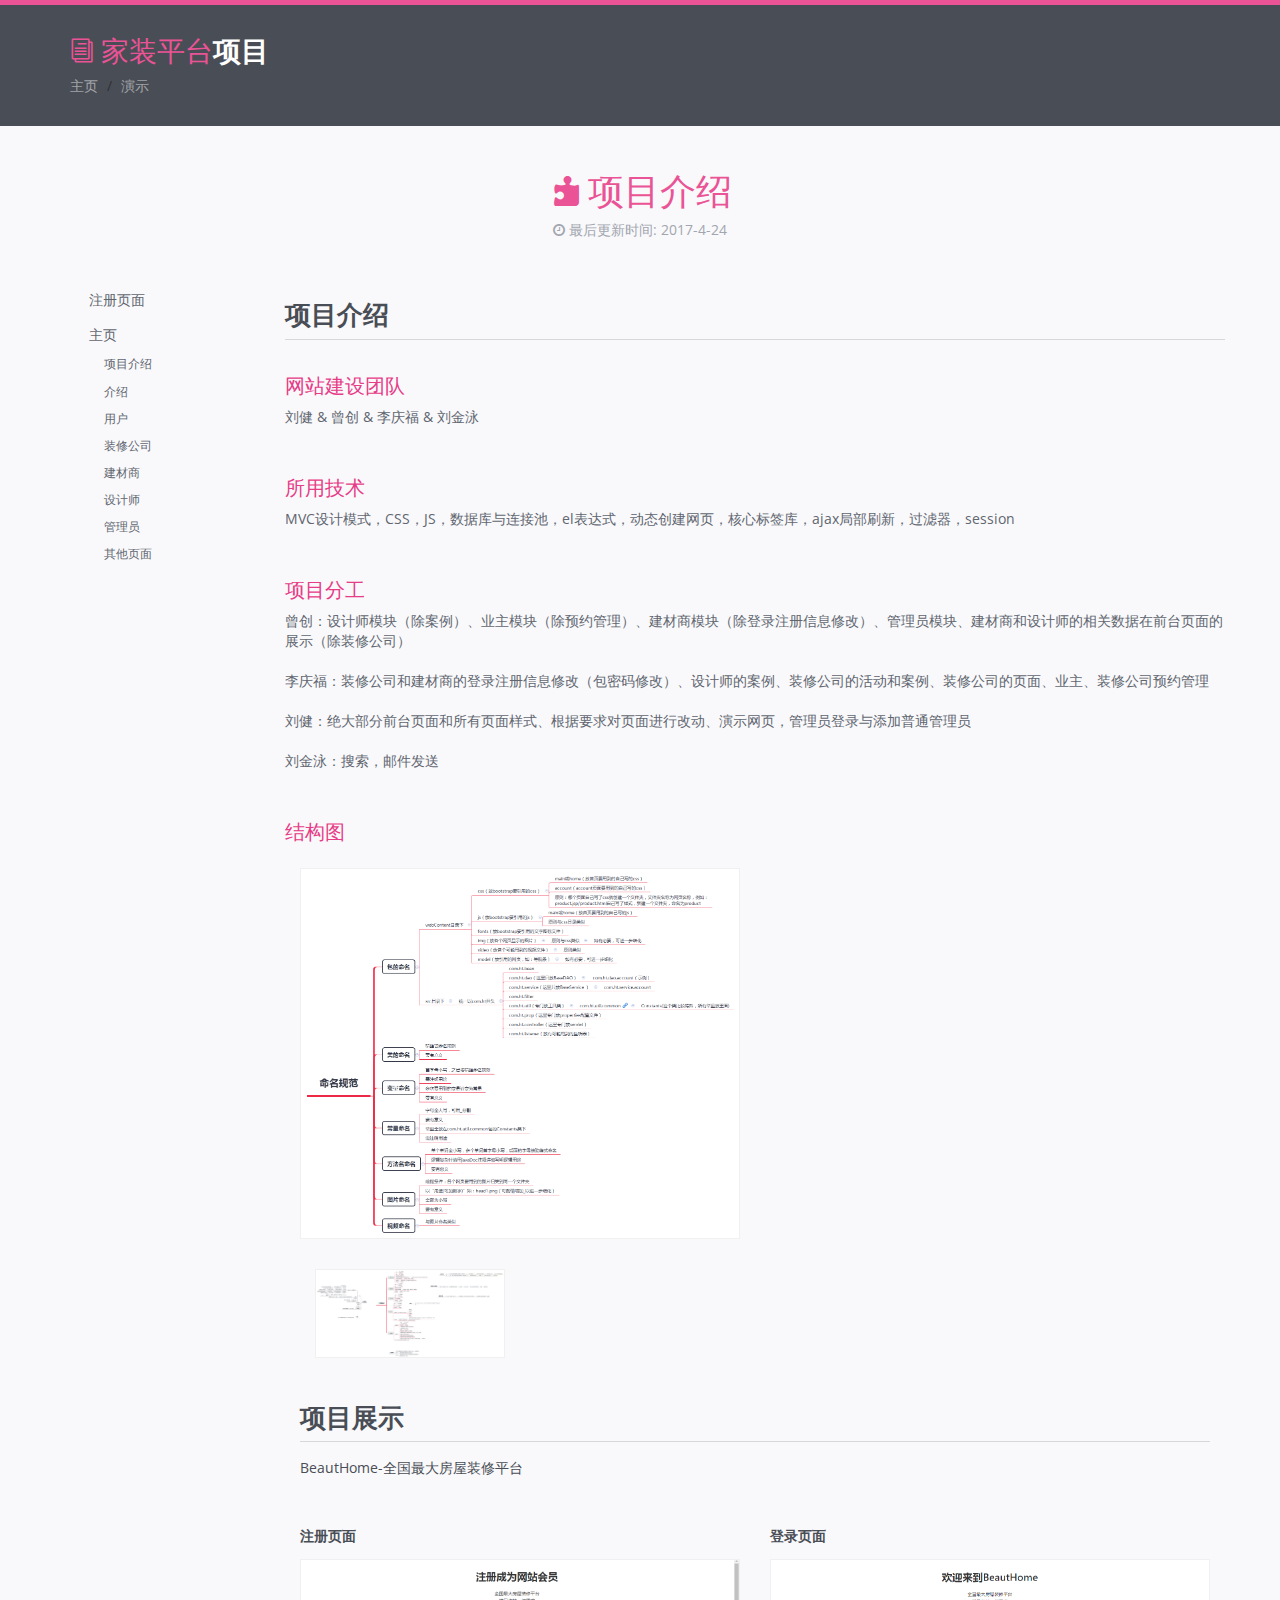
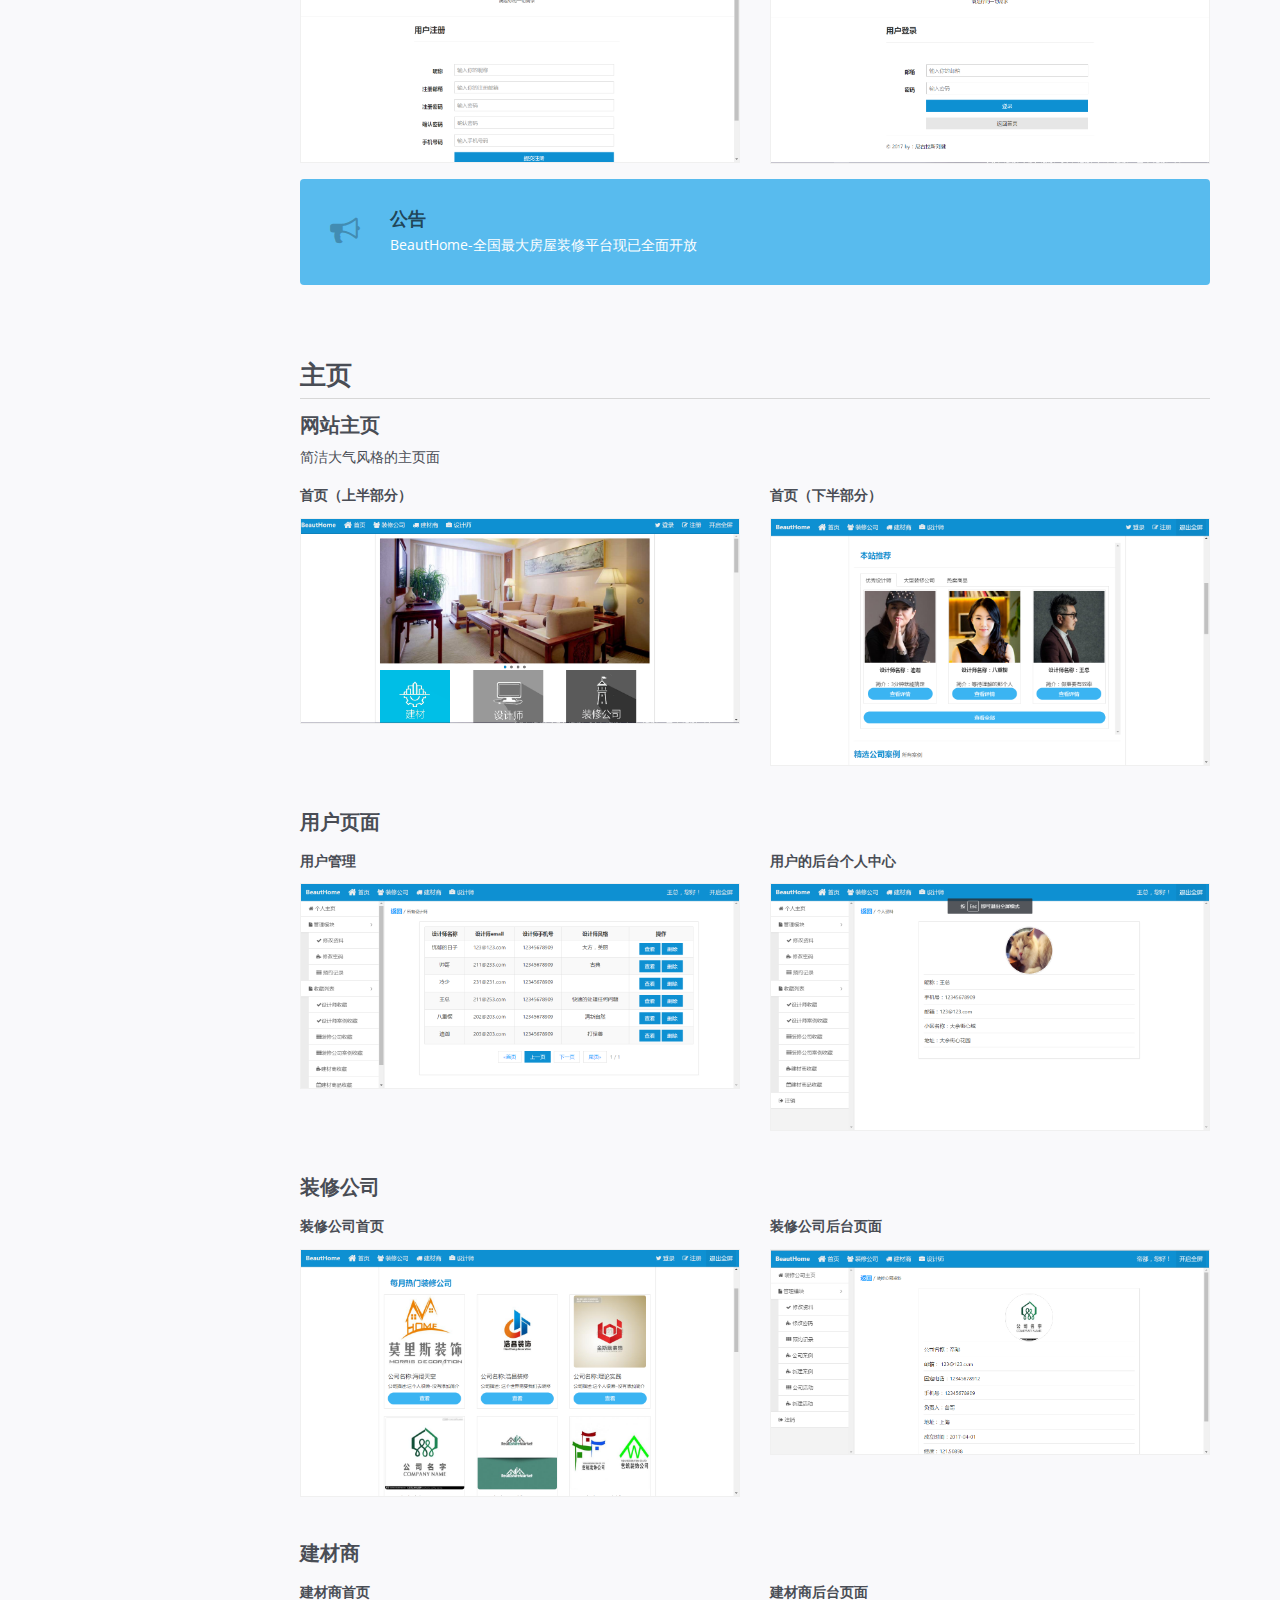
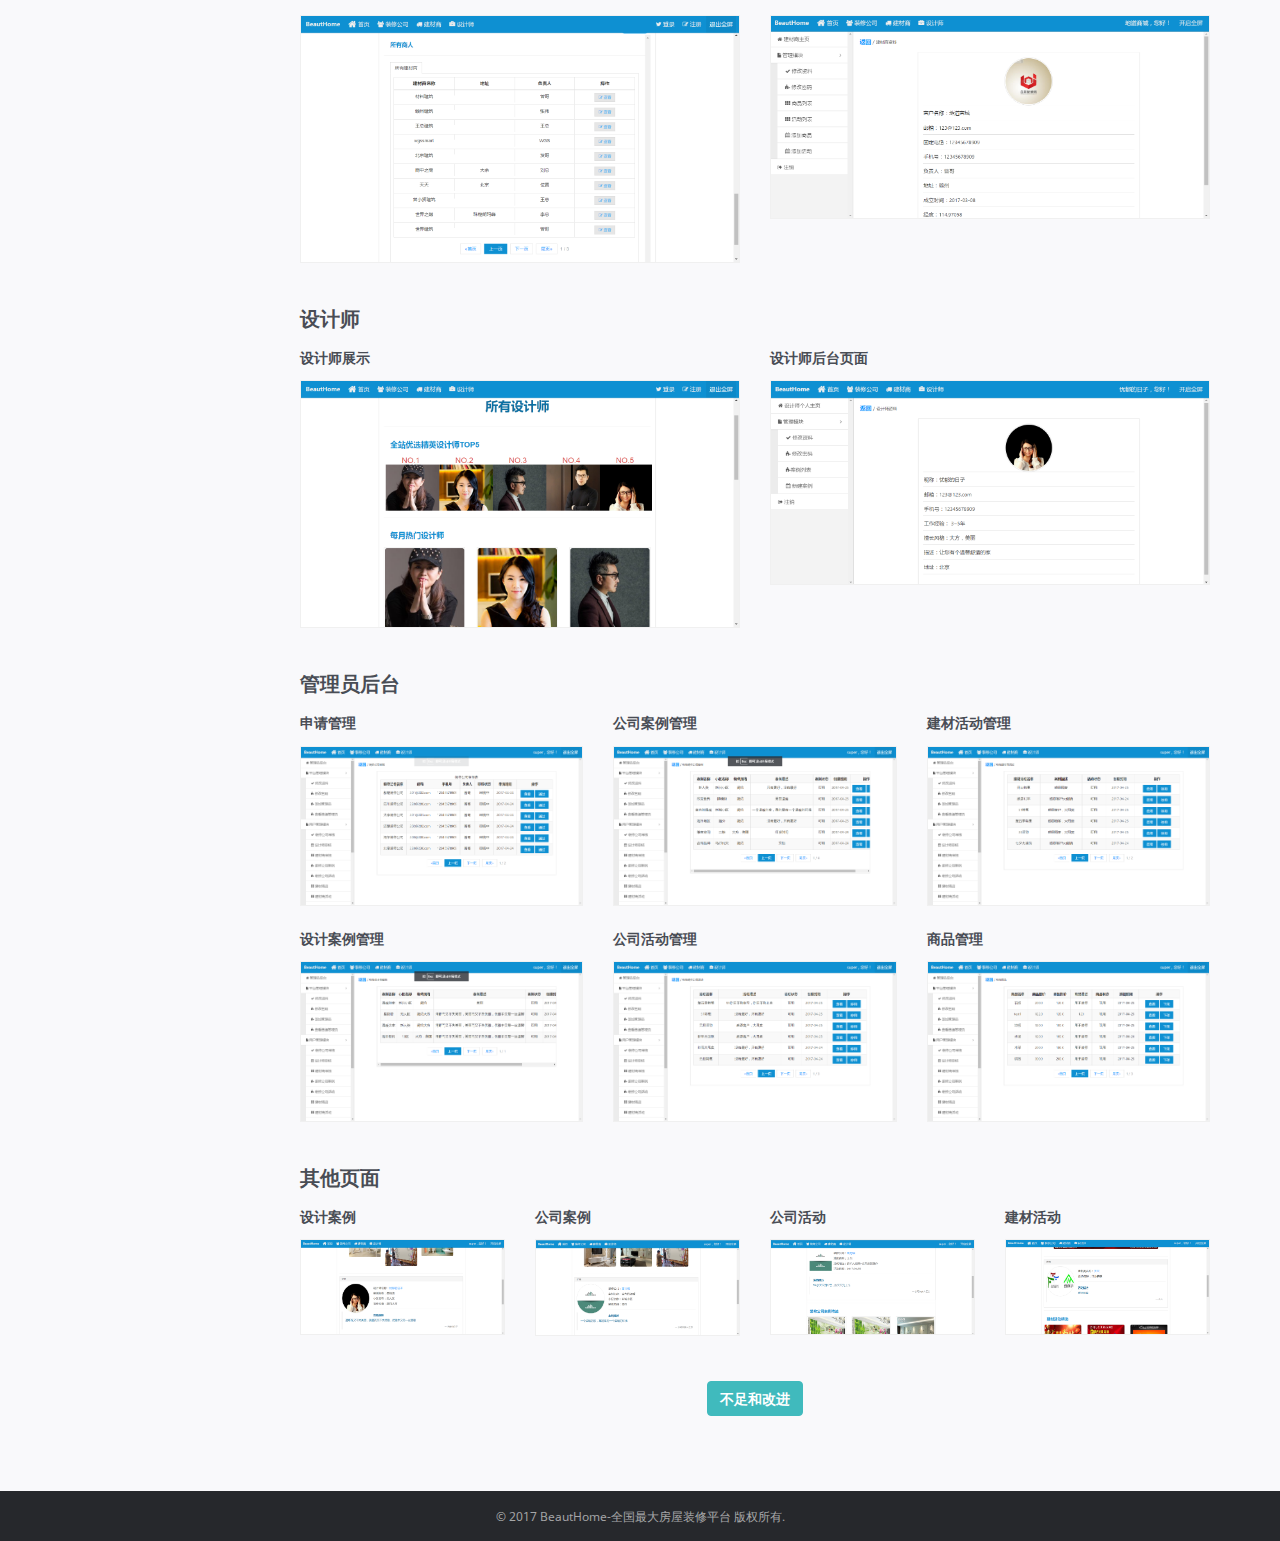
<file: prettydocs-v1.1/prettydocs-v1.1/components.html>
<!DOCTYPE html>
<!--[if IE 8]> <html lang="en" class="ie8"> <![endif]-->  
<!--[if IE 9]> <html lang="en" class="ie9"> <![endif]-->  
<!--[if !IE]><!--> <html lang="en"> <!--<![endif]-->  
<head>
    <title>项目详情</title>
    <!-- Meta -->
    <meta charset="utf-8">
    <meta http-equiv="X-UA-Compatible" content="IE=edge">
    <meta name="viewport" content="width=device-width, initial-scale=1.0">
    <meta name="description" content="">
    <meta name="author" content="">    
    <link rel="shortcut icon" href="favicon.ico">  
    <link href='http://fonts.googleapis.com/css?family=Open+Sans:300italic,400italic,600italic,700italic,800italic,400,300,600,700,800' rel='stylesheet' type='text/css'>
    <!-- Global CSS -->
    <link rel="stylesheet" href="assets/plugins/bootstrap/css/bootstrap.min.css">   
    <!-- Plugins CSS -->    
    <link rel="stylesheet" href="assets/plugins/font-awesome/css/font-awesome.css">
    <link rel="stylesheet" href="assets/plugins/prism/prism.css">
    <link rel="stylesheet" href="assets/plugins/lightbox/dist/ekko-lightbox.min.css">
    <link rel="stylesheet" href="assets/plugins/elegant_font/css/style.css">

    <!-- Theme CSS -->
    <link id="theme-style" rel="stylesheet" href="assets/css/styles.css">
    <!-- HTML5 shim and Respond.js IE8 support of HTML5 elements and media queries -->
    <!--[if lt IE 9]>
      <script src="https://oss.maxcdn.com/html5shiv/3.7.2/html5shiv.min.js"></script>
      <script src="https://oss.maxcdn.com/respond/1.4.2/respond.min.js"></script>
    <![endif]-->
    
</head> 

<body class="body-pink">
    <div class="page-wrapper">
        <!-- ******Header****** -->
        <header id="header" class="header">
            <div class="container">
                <div class="branding">
                    <h1 class="logo">
                        <a href="index.html">
                            <span aria-hidden="true" class="icon_documents_alt icon"></span>
                            <span class="text-highlight">家装平台</span><span class="text-bold">项目</span>
                        </a>
                    </h1>
                </div><!--//branding-->
                <ol class="breadcrumb">
                    <li><a href="index.html">主页</a></li>
                    <li class="active">演示</li>
                </ol>
            </div><!--//container-->
        </header><!--//header-->
        <div class="doc-wrapper">
            <div class="container">
                <div id="doc-header" class="doc-header text-center">
                    <h1 class="doc-title"><span aria-hidden="true" class="icon icon_puzzle_alt"></span> 项目介绍</h1>
                    <div class="meta"><i class="fa fa-clock-o"></i> 最后更新时间: 2017-4-24</div>
                </div><!--//doc-header-->
                <div class="doc-body">
                    <div class="doc-content">
                        <div class="content-inner">
                            <div class="section-block">
                                <div class="row">
                            <section id="介绍" class="doc-section">
                                <h2 class="section-title">项目介绍</h2>
                                <div class="section-block">
                                    <h3 class="question"> 网站建设团队 </h3>
                                    <div class="answer"> 刘健 & 曾创 & 李庆福 & 刘金泳</div>
                                </div><!--//section-block-->
                                <div class="section-block">
                                    <h3 class="question"> 所用技术 </h3>
                                    <div class="answer">MVC设计模式，CSS，JS，数据库与连接池，el表达式，动态创建网页，核心标签库，ajax局部刷新，过滤器，session</div>
                                </div><!--//section-block-->
                                <div class="section-block">
                                    <h3 class="question"> 项目分工</h3>
                                    <div class="answer">曾创：设计师模块（除案例）、业主模块（除预约管理）、建材商模块（除登录注册信息修改）、管理员模块、建材商和设计师的相关数据在前台页面的展示（除装修公司）</div><br>
                                    <div class="answer">李庆福：装修公司和建材商的登录注册信息修改（包密码修改）、设计师的案例、装修公司的活动和案例、装修公司的页面、业主、装修公司预约管理</div><br>
                                    <div class="answer">刘健：绝大部分前台页面和所有页面样式、根据要求对页面进行改动、演示网页，管理员登录与添加普通管理员</div><br>
									<div class="answer">刘金泳：搜索，邮件发送</div>
                                </div><!--//section-block-->
                                <div class="section-block">
                                    <h3 class="question"> 结构图</h3>
                                <div class="col-md-6 col-sm-12 col-sm-12"><!--图片放置-->
                                    <div class="screenshot-holder">
                                        <a href="assets/images/gf.png" data-title="Dashboard - Project Management" data-toggle="lightbox"><img class="img-responsive" src="assets/images/gf.png" alt="screenshot" /></a>
                                        <a class="mask" href="assets/images/gf.png" data-title="Dashboard - Project Management" data-toggle="lightbox"><i class="icon fa fa-search-plus"></i></a>
                                    </div>
                                    <div class="col-md-6 col-sm-6 col-xs-12">
                                        <div class="screenshot-holder">
                                            <a href="assets/images/gn.png" data-title="Project Details" data-toggle="lightbox"><img class="img-responsive" src="assets/images/gn.png" alt="screenshot" /></a>
                                            <a class="mask" href="assets/images/gn.png" data-title="Project Details" data-toggle="lightbox"><i class="icon fa fa-search-plus"></i></a>
                                        </div>
                                    </div>
                                </div>
                                </div><!--//section-block-->
                            </section><!--//doc-section-->
                            </div>
                            </div>

                            <section id="主页" class="doc-section">
                                <h2 class="section-title">项目展示</h2>
                                <div class="section-block">
                                    <p>BeautHome-全国最大房屋装修平台</p>

                                </div><!--//section-block-->
                                <div class="section-block">
                                    <div class="row">
                                        <div class="col-md-6 col-sm-12 col-sm-12"><!--图片放置-->
                                            <h6>注册页面</h6>
                                            <div class="screenshot-holder">
                                                <a href="assets/images/reg.png" data-title="Dashboard - Project Management" data-toggle="lightbox"><img class="img-responsive" src="assets/images/reg.png" alt="screenshot" /></a>
                                                <a class="mask" href="assets/images/reg.png" data-title="Dashboard - Project Management" data-toggle="lightbox"><i class="icon fa fa-search-plus"></i></a>
                                            </div> 
                                        </div>
                                         <div class="col-md-6 col-sm-12 col-sm-12">
                                            <h6>登录页面</h6>
                                            <div class="screenshot-holder">
                                                <a href="assets/images/login.png" data-title="Dashboard - Web Analytics" data-toggle="lightbox"><img class="img-responsive" src="assets/images/login.png" alt="screenshot" /></a>
                                                <a class="mask" href="assets/images/login.png" data-title="Dashboard - Web Analytics" data-toggle="lightbox"><i class="icon fa fa-search-plus"></i></a>
                                            </div> 
                                        </div> 
                                    </div><!--//row-->
                                    <div class="callout-block callout-info">
                                        <div class="icon-holder">
                                            <i class="fa fa-bullhorn"></i>
                                        </div><!--//icon-holder-->
                                        <div class="content">
                                            <h4 class="callout-title">公告</h4>
                                            <p>BeautHome-全国最大房屋装修平台现已全面开放</p>
                                        </div><!--//content-->
                                    </div><!--//callout-->
                                </div><!--//section-block-->
                                
                            </section><!--//doc-section-->
                            
                            <section id="主页2" class="doc-section">
                                <h2 class="section-title">主页</h2>
                                <div id="主页3" class="section-block">
                                    <h3 class="block-title">网站主页</h3>
                                    <p>简洁大气风格的主页面</p>
                                    <div class="row">
                                        <div class="col-md-6 col-sm-6 col-xs-12">
                                            <h6>首页（上半部分）</h6>
                                            <div class="screenshot-holder">
                                                <a href="assets/images/home1.png" data-title="Project Overview" data-toggle="lightbox"><img class="img-responsive" src="assets/images/home1.png" alt="screenshot" /></a>
                                                <a class="mask" href="assets/images/home1.png" data-title="Project Overview" data-toggle="lightbox"><i class="icon fa fa-search-plus"></i></a>
                                            </div> 
                                        </div>
                                        <div class="col-md-6 col-sm-6 col-xs-12">
                                            <h6>首页（下半部分）</h6>
                                            <div class="screenshot-holder">
                                                <a href="assets/images/home2.png" data-title="Project Details" data-toggle="lightbox"><img class="img-responsive" src="assets/images/home2.png" alt="screenshot" /></a>
                                                <a class="mask" href="assets/images/home2.png" data-title="Project Details" data-toggle="lightbox"><i class="icon fa fa-search-plus"></i></a>
                                            </div> 
                                        </div>
                                    </div><!--//row-->
                                </div><!--//section-block-->
                                <div id="用户" class="section-block">
                                    <h3 class="block-title">用户页面</h3>
                                    <div class="row">
                                        <div class="col-md-6 col-sm-6 col-xs-12">
                                            <h6>用户管理</h6>
                                            <div class="screenshot-holder">
                                                <a href="assets/images/cus2.png" data-title="Discussion Overview" data-toggle="lightbox"><img class="img-responsive" src="assets/images/cus2.png" alt="screenshot" /></a>
                                                <a class="mask" href="assets/images/cus2.png" data-title="Discussion Overview" data-toggle="lightbox"><i class="icon fa fa-search-plus"></i></a>
                                            </div> 
                                        </div>
                                        <div class="col-md-6 col-sm-6 col-xs-12">
                                            <h6>用户的后台个人中心</h6>
                                            <div class="screenshot-holder">
                                                <a href="assets/images/cus.png" data-title="Discussion Details" data-toggle="lightbox"><img class="img-responsive" src="assets/images/cus.png" alt="screenshot" /></a>
                                                <a class="mask" href="assets/images/cus.png" data-title="Discussion Details" data-toggle="lightbox"><i class="icon fa fa-search-plus"></i></a>
                                            </div> 
                                        </div>
                                    </div><!--//row-->  
                                </div><!--//section-block-->
                                
                                <div id="装修公司" class="section-block">
                                    <h3 class="block-title">装修公司</h3>
                                    <div class="row">
                                        <div class="col-md-6 col-sm-6 col-xs-12">
                                            <h6>装修公司首页</h6>
                                            <div class="screenshot-holder">
                                                <a href="assets/images/comp1.png" data-toggle="lightbox"><img class="img-responsive" src="assets/images/comp1.png" alt="screenshot" /></a>
                                                <a class="mask" href="assets/images/comp1.png" data-toggle="lightbox"><i class="icon fa fa-search-plus"></i></a>
                                            </div> 
                                        </div>
                                        <div class="col-md-6 col-sm-6 col-xs-12">
                                            <h6>装修公司后台页面</h6>
                                            <div class="screenshot-holder">
                                                <a href="assets/images/comp2.png" data-toggle="lightbox"><img class="img-responsive" src="assets/images/comp2.png" alt="screenshot" /></a>
                                                <a class="mask" href="assets/images/comp2.png" data-toggle="lightbox"><i class="icon fa fa-search-plus"></i></a>
                                            </div> 
                                        </div>
                                    </div><!--//row-->  
                                </div><!--//section-block-->

                                <div id="建材商" class="section-block">
                                    <h3 class="block-title">建材商</h3>
                                    <div class="row">
                                        <div class="col-md-6 col-sm-6 col-xs-12">
                                            <h6>建材商首页</h6>
                                            <div class="screenshot-holder">
                                                <a href="assets/images/sup1.png" data-toggle="lightbox"><img class="img-responsive" src="assets/images/sup1.png" alt="screenshot" /></a>
                                                <a class="mask" href="assets/images/sup1.png" data-toggle="lightbox"><i class="icon fa fa-search-plus"></i></a>
                                            </div>
                                        </div>
                                        <div class="col-md-6 col-sm-6 col-xs-12">
                                            <h6>建材商后台页面</h6>
                                            <div class="screenshot-holder">
                                                <a href="assets/images/sup2.png" data-toggle="lightbox"><img class="img-responsive" src="assets/images/sup2.png" alt="screenshot" /></a>
                                                <a class="mask" href="assets/images/sup2.png" data-toggle="lightbox"><i class="icon fa fa-search-plus"></i></a>
                                            </div>
                                        </div>
                                    </div><!--//row-->
                                </div><!--//section-block-->

                                <div id="设计师" class="section-block">
                                    <h3 class="block-title">设计师</h3>
                                    <div class="row">
                                        <div class="col-md-6 col-sm-6 col-xs-12">
                                            <h6>设计师展示</h6>
                                            <div class="screenshot-holder">
                                                <a href="assets/images/des1.png" data-toggle="lightbox"><img class="img-responsive" src="assets/images/des1.png" alt="screenshot" /></a>
                                                <a class="mask" href="assets/images/des1.png" data-toggle="lightbox"><i class="icon fa fa-search-plus"></i></a>
                                            </div>
                                        </div>
                                        <div class="col-md-6 col-sm-6 col-xs-12">
                                            <h6>设计师后台页面</h6>
                                            <div class="screenshot-holder">
                                                <a href="assets/images/des2.png" data-toggle="lightbox"><img class="img-responsive" src="assets/images/des2.png" alt="screenshot" /></a>
                                                <a class="mask" href="assets/images/des2.png" data-toggle="lightbox"><i class="icon fa fa-search-plus"></i></a>
                                            </div>
                                        </div>
                                    </div><!--//row-->
                                </div><!--//section-block-->
                                
                                <div id="管理员" class="section-block">
                                    <h3 class="block-title">管理员后台</h3>
                                    <div class="row">
                                        <div class="col-md-4 col-sm-4 col-xs-6">
                                            <h6>申请管理</h6>
                                            <div class="screenshot-holder">
                                                <a href="assets/images/adm1.png" data-toggle="lightbox"><img class="img-responsive" src="assets/images/adm1.png" alt="screenshot" /></a>
                                                <a class="mask" href="assets/images/adm1.png" data-toggle="lightbox"><i class="icon fa fa-search-plus"></i></a>
                                            </div> 
                                        </div>
                                        <div class="col-md-4 col-sm-4 col-xs-6">
                                            <h6>公司案例管理</h6>
                                            <div class="screenshot-holder">
                                                <a href="assets/images/adm2.png" data-toggle="lightbox"><img class="img-responsive" src="assets/images/adm2.png" alt="screenshot" /></a>
                                                <a class="mask" href="assets/images/adm2.png" data-toggle="lightbox"><i class="icon fa fa-search-plus"></i></a>
                                            </div> 
                                        </div>
                                        <div class="col-md-4 col-sm-4 col-xs-6">
                                            <h6>建材活动管理</h6>
                                            <div class="screenshot-holder">
                                                <a href="assets/images/adm3.png" data-toggle="lightbox"><img class="img-responsive" src="assets/images/adm3.png" alt="screenshot" /></a>
                                                <a class="mask" href="assets/images/adm3.png" data-toggle="lightbox"><i class="icon fa fa-search-plus"></i></a>
                                            </div> 
                                        </div>
                                        <div class="col-md-4 col-sm-4 col-xs-6">
                                            <h6>设计案例管理</h6>
                                            <div class="screenshot-holder">
                                                <a href="assets/images/adm4.png" data-toggle="lightbox"><img class="img-responsive" src="assets/images/adm4.png" alt="screenshot" /></a>
                                                <a class="mask" href="assets/images/adm4.png" data-toggle="lightbox"><i class="icon fa fa-search-plus"></i></a>
                                            </div> 
                                        </div>
                                        <div class="col-md-4 col-sm-4 col-xs-6">
                                            <h6>公司活动管理</h6>
                                            <div class="screenshot-holder">
                                                <a href="assets/images/adm5.png" data-toggle="lightbox"><img class="img-responsive" src="assets/images/adm5.png" alt="screenshot" /></a>
                                                <a class="mask" href="assets/images/adm5.png" data-toggle="lightbox"><i class="icon fa fa-search-plus"></i></a>
                                            </div> 
                                        </div>
                                        <div class="col-md-4 col-sm-4 col-xs-6">
                                            <h6>商品管理</h6>
                                            <div class="screenshot-holder">
                                                <a href="assets/images/adm6.png" data-toggle="lightbox"><img class="img-responsive" src="assets/images/adm6.png" alt="screenshot" /></a>
                                                <a class="mask" href="assets/images/adm6.png" data-toggle="lightbox"><i class="icon fa fa-search-plus"></i></a>
                                            </div> 
                                        </div>
                                    </div><!--//row-->  
                                </div><!--//section-block-->
                                
                                 <div id="其他" class="section-block">
                                    <h3 class="block-title">其他页面</h3>
                                    <div class="row">
                                        <div class="col-md-3 col-sm-3 col-xs-6">
                                            <h6>设计案例</h6>
                                            <div class="screenshot-holder">
                                                <a href="assets/images/other3.png" data-toggle="lightbox"><img class="img-responsive" src="assets/images/other3.png" alt="screenshot" /></a>
                                                <a class="mask" href="assets/images/other3.png" data-toggle="lightbox"><i class="icon fa fa-search-plus"></i></a>
                                            </div> 
                                        </div>
                                        <div class="col-md-3 col-sm-3 col-xs-6">
                                            <h6>公司案例</h6>
                                            <div class="screenshot-holder">
                                                <a href="assets/images/other1.png" data-toggle="lightbox"><img class="img-responsive" src="assets/images/other1.png" alt="screenshot" /></a>
                                                <a class="mask" href="assets/images/other1.png" data-toggle="lightbox"><i class="icon fa fa-search-plus"></i></a>
                                            </div> 
                                        </div>
                                        <div class="col-md-3 col-sm-3 col-xs-6">
                                            <h6>公司活动</h6>
                                            <div class="screenshot-holder">
                                                <a href="assets/images/other2.png" data-toggle="lightbox"><img class="img-responsive" src="assets/images/other2.png" alt="screenshot" /></a>
                                                <a class="mask" href="assets/images/other2.png" data-toggle="lightbox"><i class="icon fa fa-search-plus"></i></a>
                                            </div> 
                                        </div>
                                        <div class="col-md-3 col-sm-3 col-xs-6">
                                            <h6>建材活动</h6>
                                            <div class="screenshot-holder">
                                                <a href="assets/images/other5.png" data-toggle="lightbox"><img class="img-responsive" src="assets/images/other5.png" alt="screenshot" /></a>
                                                <a class="mask" href="assets/images/other5.png" data-toggle="lightbox"><i class="icon fa fa-search-plus"></i></a>
                                            </div> 
                                        </div>
                                    </div><!--//row-->  
                                </div><!--//section-block-->
                                <div class="section-block">
                                    <div class="center-block text-center">
                                         <a class="btn btn-primary" href="faqs.html" target="_blank">不足和改进</a>
                                    </div>
                                </div><!--//section-block-->
                            </section><!--//doc-section-->
                            
                        </div><!--//content-inner-->
                    </div><!--//doc-content-->
                    <div class="doc-sidebar">
                        <nav id="doc-nav">
                            <ul id="doc-menu" class="nav doc-menu hidden-xs" data-spy="affix">
                                <li><a class="scrollto" href="#主页">注册页面</a></li>
                                <li>
                                    <a class="scrollto" href="#主页2">主页</a>
                                    <ul class="nav doc-sub-menu">
                                        <li><a class="scrollto" href="#介绍">项目介绍</a></li>
                                        <li><a class="scrollto" href="#主页3">介绍</a></li>
                                        <li><a class="scrollto" href="#用户">用户</a></li>
                                        <li><a class="scrollto" href="#装修公司">装修公司</a></li>
                                        <li><a class="scrollto" href="#建材商">建材商</a></li>
                                        <li><a class="scrollto" href="#设计师">设计师</a></li>
                                        <li><a class="scrollto" href="#管理员">管理员</a></li>
                                        <li><a class="scrollto" href="#其他">其他页面</a></li>
                                    </ul><!--//nav-->
                                </li>
                            </ul><!--//doc-menu-->
                        </nav>
                    </div><!--//doc-sidebar-->
                </div><!--//doc-body-->              
            </div><!--//container-->
        </div><!--//doc-wrapper-->
        
    </div><!--//page-wrapper-->
    
    <footer id="footer" class="footer text-center">
        <div class="container">
            <!--版权-->
            <small class="copyright">© 2017 BeautHome-全国最大房屋装修平台 版权所有. </small>
            
        </div><!--//container-->
    </footer><!--//footer-->
    
     
    <!-- Main Javascript -->          
    <script type="text/javascript" src="assets/plugins/jquery-1.12.3.min.js"></script>
    <script type="text/javascript" src="assets/plugins/bootstrap/js/bootstrap.min.js"></script>
    <script type="text/javascript" src="assets/plugins/prism/prism.js"></script>    
    <script type="text/javascript" src="assets/plugins/jquery-scrollTo/jquery.scrollTo.min.js"></script>  
    <script type="text/javascript" src="assets/plugins/lightbox/dist/ekko-lightbox.min.js"></script>                                                                 
    <script type="text/javascript" src="assets/plugins/jquery-match-height/jquery.matchHeight-min.js"></script>
    <script type="text/javascript" src="assets/js/main.js"></script>
    
</body>
</html>
</file>
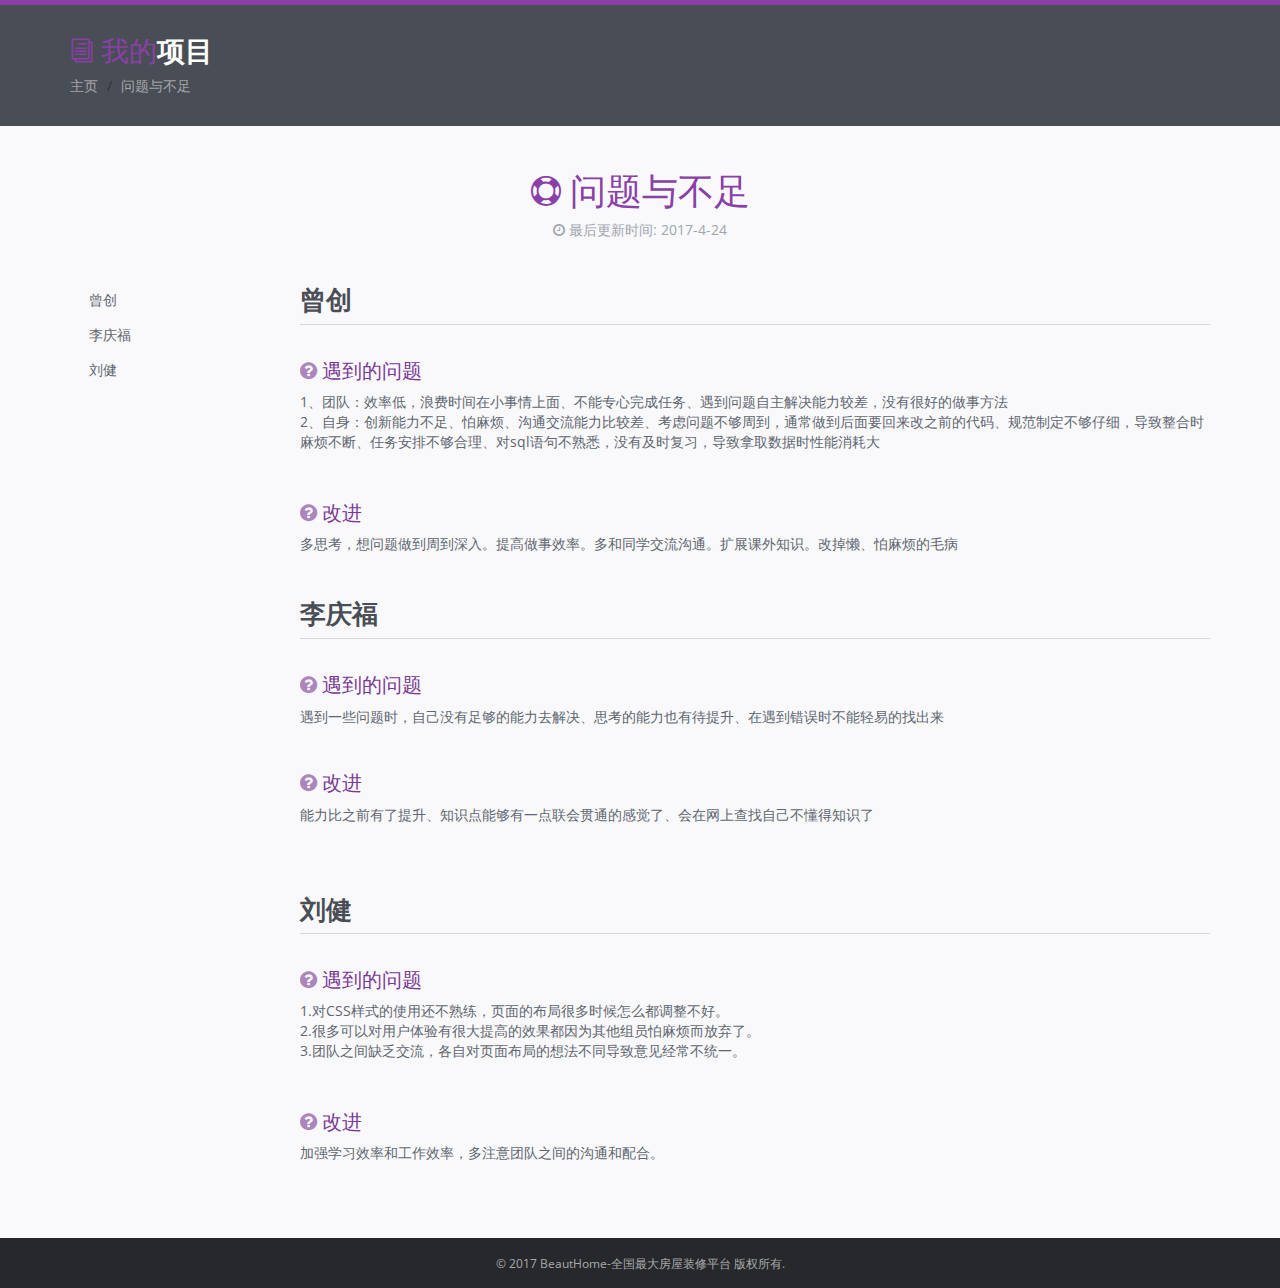
<file: prettydocs-v1.1/prettydocs-v1.1/faqs.html>
<!DOCTYPE html>
<!--[if IE 8]> <html lang="en" class="ie8"> <![endif]-->  
<!--[if IE 9]> <html lang="en" class="ie9"> <![endif]-->  
<!--[if !IE]><!--> <html lang="en"> <!--<![endif]-->  
<head>
    <title>问题与不足</title>
    <!-- Meta -->
    <meta charset="utf-8">
    <meta http-equiv="X-UA-Compatible" content="IE=edge">
    <meta name="viewport" content="width=device-width, initial-scale=1.0">
    <meta name="description" content="">
    <meta name="author" content="">    
    <link rel="shortcut icon" href="favicon.ico">  
    <link href='http://fonts.googleapis.com/css?family=Open+Sans:300italic,400italic,600italic,700italic,800italic,400,300,600,700,800' rel='stylesheet' type='text/css'>
    <!-- Global CSS -->
    <link rel="stylesheet" href="assets/plugins/bootstrap/css/bootstrap.min.css">   
    <!-- Plugins CSS -->    
    <link rel="stylesheet" href="assets/plugins/font-awesome/css/font-awesome.css">
    <link rel="stylesheet" href="assets/plugins/prism/prism.css">
    <link rel="stylesheet" href="assets/plugins/lightbox/dist/ekko-lightbox.min.css">
    <link rel="stylesheet" href="assets/plugins/elegant_font/css/style.css">

    <!-- Theme CSS -->
    <link id="theme-style" rel="stylesheet" href="assets/css/styles.css">
    <!-- HTML5 shim and Respond.js IE8 support of HTML5 elements and media queries -->
    <!--[if lt IE 9]>
      <script src="https://oss.maxcdn.com/html5shiv/3.7.2/html5shiv.min.js"></script>
      <script src="https://oss.maxcdn.com/respond/1.4.2/respond.min.js"></script>
    <![endif]-->
    
</head> 

<body class="body-purple">
    <div class="page-wrapper">
        <!-- ******Header****** -->
        <header id="header" class="header">
            <div class="container">
                <div class="branding">
                    <h1 class="logo">
                        <a href="index.html">
                            <span aria-hidden="true" class="icon_documents_alt icon"></span>
                            <span class="text-highlight">我的</span><span class="text-bold">项目</span>
                        </a>
                    </h1>
                </div><!--//branding-->
                <ol class="breadcrumb">
                    <li><a href="index.html">主页</a></li>
                    <li class="active">问题与不足</li>
                </ol>
            </div><!--//container-->
        </header><!--//header-->
        <div class="doc-wrapper">
            <div class="container">
                <div id="doc-header" class="doc-header text-center">
                    <h1 class="doc-title"><span aria-hidden="true" class="icon icon_lifesaver"></span> 问题与不足</h1>
                    <div class="meta"><i class="fa fa-clock-o"></i> 最后更新时间: 2017-4-24</div>
                </div><!--//doc-header-->
                <div class="doc-body">
                    <div class="doc-content">
                        <div class="content-inner">
                            <section id="名字1" class="doc-section">
                                <h2 class="section-title">曾创</h2>
                                <div class="section-block">
                                    <h3 class="question"><i class="fa fa-question-circle"></i> 遇到的问题</h3>
                                    <div class="answer">1、团队：效率低，浪费时间在小事情上面、不能专心完成任务、遇到问题自主解决能力较差，没有很好的做事方法<br>
                                        2、自身：创新能力不足、怕麻烦、沟通交流能力比较差、考虑问题不够周到，通常做到后面要回来改之前的代码、规范制定不够仔细，导致整合时麻烦不断、任务安排不够合理、对sql语句不熟悉，没有及时复习，导致拿取数据时性能消耗大</div>
                                </div><!--//section-block-->
                                <div class="section-block">
                                    <h3 class="question"><i class="fa fa-question-circle"></i> 改进</h3>
                                    <div class="answer">多思考，想问题做到周到深入。提高做事效率。多和同学交流沟通。扩展课外知识。改掉懒、怕麻烦的毛病</div>
                                </div><!--//section-block-->
                            </section><!--//doc-section-->
                            
                            <section id="名字2" class="doc-section">
                                <h2 class="section-title">李庆福</h2>
                                <div class="section-block">
                                    <h3 class="question"><i class="fa fa-question-circle"></i> 遇到的问题</h3>
                                    <div class="answer">
                                        <p>遇到一些问题时，自己没有足够的能力去解决、思考的能力也有待提升、在遇到错误时不能轻易的找出来</p>
                                        </div><!--//anwser-->
                                    
                                    <div class="section-block">
                                        <h3 class="question"><i class="fa fa-question-circle"></i> 改进</h3>
                                        <div class="answer">
                                            <p>能力比之前有了提升、知识点能够有一点联会贯通的感觉了、会在网上查找自己不懂得知识了</p>
                                            </div>
                                    </div><!--//section-block-->
                                    
                                    
                                </div><!--//section-block-->
                            </section><!--//doc-section-->
                            
                            <section id="名字3" class="doc-section">
                                <h2 class="section-title">刘健</h2>
                                <div class="section-block">
                                    <h3 class="question"><i class="fa fa-question-circle"></i> 遇到的问题</h3>
                                    <div class="answer">1.对CSS样式的使用还不熟练，页面的布局很多时候怎么都调整不好。<br>2.很多可以对用户体验有很大提高的效果都因为其他组员怕麻烦而放弃了。<br>3.团队之间缺乏交流，各自对页面布局的想法不同导致意见经常不统一。</div>
                                </div><!--//section-block-->
                                <div class="section-block">
                                    <h3 class="question"><i class="fa fa-question-circle"></i> 改进</h3>
                                    <div class="answer">加强学习效率和工作效率，多注意团队之间的沟通和配合。</div>
                                </div><!--//section-block-->
                            

                                                        
                        </div><!--//content-inner-->
                    </div><!--//doc-content-->
                    <div class="doc-sidebar">
                        <nav id="doc-nav">
                            <ul id="doc-menu" class="nav doc-menu hidden-xs" data-spy="affix">
                                <li><a class="scrollto" href="#名字1">曾创</a></li>
                                <li><a class="scrollto" href="#名字2">李庆福</a></li>
                                <li><a class="scrollto" href="#名字3">刘健</a></li>
                            </ul><!--//doc-menu-->
                        </nav>
                    </div><!--//doc-sidebar-->
                </div><!--//doc-body-->              
            </div><!--//container-->
        </div><!--//doc-wrapper-->
        
    </div><!--//page-wrapper-->
    
    <footer id="footer" class="footer text-center">
        <div class="container">
            <!--版权-->
            <small class="copyright">© 2017 BeautHome-全国最大房屋装修平台 版权所有. </small>
            
        </div><!--//container-->
    </footer><!--//footer-->
    
     
    <!-- Main Javascript -->          
    <script type="text/javascript" src="assets/plugins/jquery-1.12.3.min.js"></script>
    <script type="text/javascript" src="assets/plugins/bootstrap/js/bootstrap.min.js"></script>
    <script type="text/javascript" src="assets/plugins/prism/prism.js"></script>    
    <script type="text/javascript" src="assets/plugins/jquery-scrollTo/jquery.scrollTo.min.js"></script>  
    <script type="text/javascript" src="assets/plugins/lightbox/dist/ekko-lightbox.min.js"></script>                                                                
    <script type="text/javascript" src="assets/plugins/jquery-match-height/jquery.matchHeight-min.js"></script>
    <script type="text/javascript" src="assets/js/main.js"></script>
    
</body>
</html>
</file>
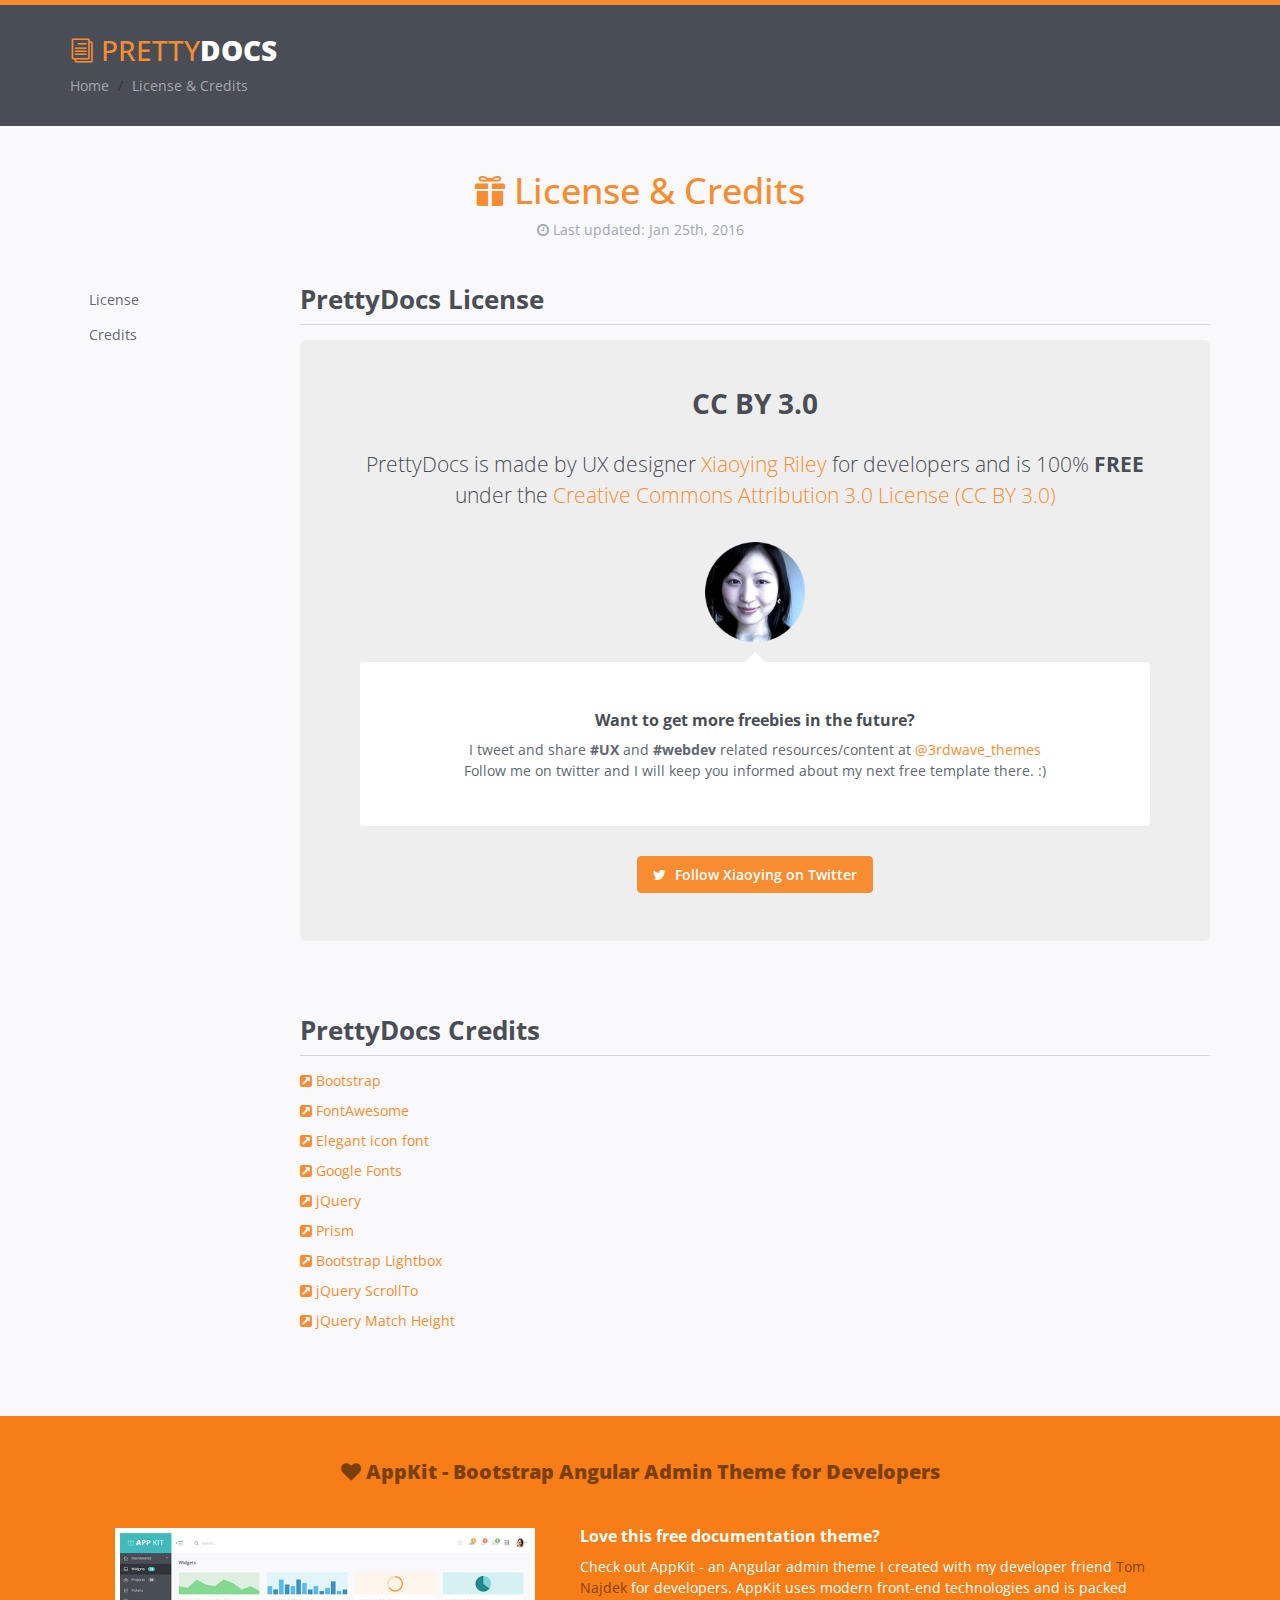
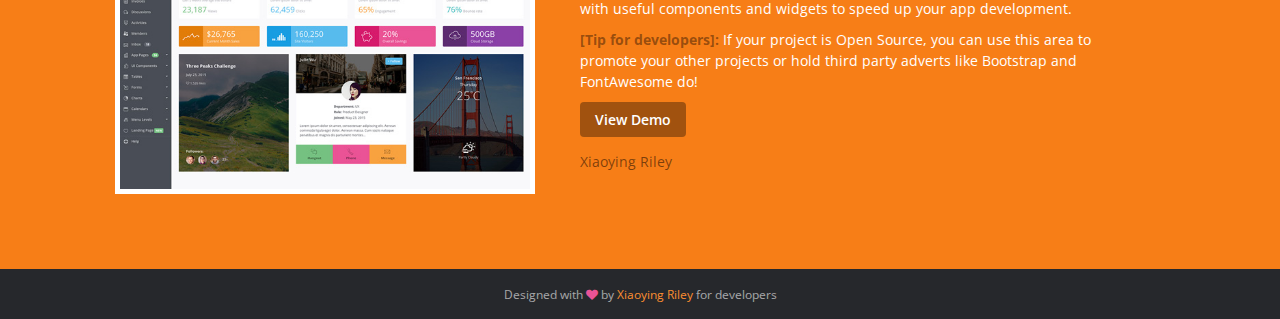
<file: prettydocs-v1.1/prettydocs-v1.1/license.html>
<!DOCTYPE html>
<!--[if IE 8]> <html lang="en" class="ie8"> <![endif]-->  
<!--[if IE 9]> <html lang="en" class="ie9"> <![endif]-->  
<!--[if !IE]><!--> <html lang="en"> <!--<![endif]-->  
<head>
    <title>Responsive website template for documentations</title>
    <!-- Meta -->
    <meta charset="utf-8">
    <meta http-equiv="X-UA-Compatible" content="IE=edge">
    <meta name="viewport" content="width=device-width, initial-scale=1.0">
    <meta name="description" content="">
    <meta name="author" content="">    
    <link rel="shortcut icon" href="favicon.ico">  
    <link href='http://fonts.googleapis.com/css?family=Open+Sans:300italic,400italic,600italic,700italic,800italic,400,300,600,700,800' rel='stylesheet' type='text/css'>
    <!-- Global CSS -->
    <link rel="stylesheet" href="assets/plugins/bootstrap/css/bootstrap.min.css">   
    <!-- Plugins CSS -->    
    <link rel="stylesheet" href="assets/plugins/font-awesome/css/font-awesome.css">
    <link rel="stylesheet" href="assets/plugins/prism/prism.css">
    <link rel="stylesheet" href="assets/plugins/lightbox/dist/ekko-lightbox.min.css">
    <link rel="stylesheet" href="assets/plugins/elegant_font/css/style.css">

    <!-- Theme CSS -->
    <link id="theme-style" rel="stylesheet" href="assets/css/styles.css">
    <!-- HTML5 shim and Respond.js IE8 support of HTML5 elements and media queries -->
    <!--[if lt IE 9]>
      <script src="https://oss.maxcdn.com/html5shiv/3.7.2/html5shiv.min.js"></script>
      <script src="https://oss.maxcdn.com/respond/1.4.2/respond.min.js"></script>
    <![endif]-->
    
</head> 

<body class="body-orange">
    <div class="page-wrapper">
        <!-- ******Header****** -->
        <header id="header" class="header">
            <div class="container">
                <div class="branding">
                    <h1 class="logo">
                        <a href="index.html">
                            <span aria-hidden="true" class="icon_documents_alt icon"></span>
                            <span class="text-highlight">Pretty</span><span class="text-bold">Docs</span>
                        </a>
                    </h1>
                </div><!--//branding-->
                <ol class="breadcrumb">
                    <li><a href="index.html">Home</a></li>
                    <li class="active">License &amp; Credits</li>
                </ol>
            </div><!--//container-->
        </header><!--//header-->
        <div class="doc-wrapper">
            <div class="container">
                <div id="doc-header" class="doc-header text-center">
                    <h1 class="doc-title"><span aria-hidden="true" class="icon icon_gift"></span> License &amp; Credits</h1>
                    <div class="meta"><i class="fa fa-clock-o"></i> Last updated: Jan 25th, 2016</div>
                </div><!--//doc-header-->
                <div class="doc-body">
                    <div class="doc-content">
                        <div class="content-inner">
                            <section id="license" class="doc-section">
                                <h2 class="section-title">PrettyDocs License</h2>
                                <div class="section-block">
                                    <div class="jumbotron text-center">
                                        <h1>CC BY 3.0</h1>
                                        <p>PrettyDocs is made by UX designer <a href="https://twitter.com/3rdwave_themes" target="_blank">Xiaoying Riley</a> for developers and is 100% <strong>FREE</strong> under the <a class="dotted-line" href="http://creativecommons.org/licenses/by/3.0/" target="_blank">Creative Commons Attribution 3.0 License (CC BY 3.0)</a></p>
                                        <div class="author-profile text-center">
                                            <a class="center-block" href="https://twitter.com/3rdwave_themes" target="_blank"><img src="assets/images/demo/author-profile.png" alt=""></a>
                                        </div><!--//author-profile-->
                                        <div class="speech-bubble">                    
                                            <h3 class="speech-title">Want to get more freebies in the future?</h3>

                                            <p>I tweet and share <strong>#UX</strong> and <strong>#webdev</strong> related resources/content at <a href="https://twitter.com/3rdwave_themes" target="_blank">@3rdwave_themes</a> <br> Follow me on twitter and I will keep you informed about my next free template there. :)</p>
                                        </div>
                                        
                                        <div class="list list-inline center-block">
                                            <a class="btn btn-cta btn-orange" href="https://twitter.com/3rdwave_themes" target="_blank"><i class="fa fa-twitter"></i> Follow Xiaoying on Twitter</a>
                                        </div>
                                    </div><!--//jumbotron-->
                                </div><!--//section-block-->
                                
                            </section><!--//doc-section-->
                            <section id="credits" class="doc-section">
                                <h2 class="section-title">PrettyDocs Credits</h2>
                                <div class="section-block">
                                    <ul class="list list-unstyled">
                                        
                                        <li><a href="http://getbootstrap.com/" target="_blank"><i class="fa fa-external-link-square"></i> Bootstrap</a></li>
                                        <li><a href="http://fortawesome.github.io/Font-Awesome/" target="_blank"><i class="fa fa-external-link-square"></i> FontAwesome</a></li>
                                        <li><a href="http://www.elegantthemes.com/blog/resources/elegant-icon-font" target="_blank"><i class="fa fa-external-link-square"></i> Elegant icon font</a></li>
                                        <li><a href="http://www.google.com/webfonts" target="_blank"><i class="fa fa-external-link-square"></i> Google Fonts</a></li>
                                        <li><a href="http://jquery.com/" target="_blank"><i class="fa fa-external-link-square"></i> jQuery</a></li>
                                        <li><a href="http://prismjs.com/index.html" target="_blank"><i class="fa fa-external-link-square"></i> Prism</a></li>
                                        <li><a href="http://ashleydw.github.io/lightbox/" target="_blank"><i class="fa fa-external-link-square"></i> Bootstrap Lightbox</a></li>
                                        <li><a href="http://flesler.blogspot.co.uk/2007/10/jqueryscrollto.html" target="_blank"><i class="fa fa-external-link-square"></i> jQuery ScrollTo</a></li>
                                        <li><a href="http://brm.io/jquery-match-height/" target="_blank"><i class="fa fa-external-link-square"></i> jQuery Match Height</a></li>
                                        
                                    </ul>
                                </div><!--//section-block-->
                                
                            </section><!--//doc-section-->

                            
                        </div><!--//content-inner-->
                    </div><!--//doc-content-->
                    <div class="doc-sidebar">
                        <nav id="doc-nav">
                            <ul id="doc-menu" class="nav doc-menu hidden-xs" data-spy="affix">
                                <li><a class="scrollto" href="#license">License</a></li>
                                <li><a class="scrollto" href="#credits">Credits</a></li>
                            </ul><!--//doc-menu-->
                        </nav>
                    </div><!--//doc-sidebar-->
                </div><!--//doc-body-->              
            </div><!--//container-->
        </div><!--//doc-wrapper-->
        
        <div id="promo-block" class="promo-block promo-block-2">
            <div class="container">
                <div class="promo-block-inner">
                    <h3 class="promo-title text-center"><i class="fa fa-heart"></i> <a href="https://wrapbootstrap.com/theme/appkit-admin-theme-angularjs-WB051SCJ1?ref=3wm" target="_blank">AppKit - Bootstrap Angular Admin Theme for Developers</a></h3>
                    <div class="row">
                        <div class="figure-holder col-md-5 col-sm-6 col-xs-12">
                            <div class="figure-holder-inner">
                                <a href="https://wrapbootstrap.com/theme/appkit-admin-theme-angularjs-WB051SCJ1?ref=3wm" target="_blank"><img class="img-responsive" src="assets/images/demo/appkit-widgets-thumb.jpg" alt="AppKit Theme" /></a>
                                <a class="mask" href="#hook"><i class="icon fa fa-heart pink"></i></a>
                            </div>
                        </div><!--//figure-holder-->
                        <div class="content-holder col-md-7 col-sm-6 col-xs-12">
                            <div class="content-holder-inner">
                                <div class="desc">
                                    <h4 class="content-title"><strong>Love this free documentation theme?</strong></h4>
                                    <p>Check out AppKit - an Angular admin theme I created with my developer friend <a href="https://twitter.com/tnajdek">Tom Najdek</a> for developers. AppKit uses modern front-end technologies and is packed with useful components and widgets to speed up your app development.</p>
                                    <p><strong class="highlight">[Tip for developers]:</strong> If your project is Open Source, you can use this area to promote your other projects or hold third party adverts like Bootstrap and FontAwesome do!</p>
                                    <a class="btn btn-cta" href="#hook">View Demo</a>
                                </div><!--//desc-->
                                <div class="author"><a href="http://themes.3rdwavemedia.com">Xiaoying Riley</a></div>
                            </div><!--//content-holder-inner-->
                        </div><!--//content-holder-->
                    </div><!--//row-->
                </div><!--//promo-block-inner-->  
            </div><!--//container-->
        </div><!--//promo-block-->
        
    </div><!--//page-wrapper-->
    
    <footer id="footer" class="footer text-center">
        <div class="container">
            <!--/* This template is released under the Creative Commons Attribution 3.0 License. Please keep the attribution link below when using for your own project. Thank you for your support. :) If you'd like to use the template without the attribution, you can check out other license options via our website: themes.3rdwavemedia.com */-->
            <small class="copyright">Designed with <i class="fa fa-heart"></i> by <a href="http://themes.3rdwavemedia.com/" target="_blank">Xiaoying Riley</a> for developers</small>
            
        </div><!--//container-->
    </footer><!--//footer-->
    
     
    <!-- Main Javascript -->          
    <script type="text/javascript" src="assets/plugins/jquery-1.12.3.min.js"></script>
    <script type="text/javascript" src="assets/plugins/bootstrap/js/bootstrap.min.js"></script>
    <script type="text/javascript" src="assets/plugins/prism/prism.js"></script>    
    <script type="text/javascript" src="assets/plugins/jquery-scrollTo/jquery.scrollTo.min.js"></script>  
    <script type="text/javascript" src="assets/plugins/lightbox/dist/ekko-lightbox.min.js"></script>                                                                 
    <script type="text/javascript" src="assets/plugins/jquery-match-height/jquery.matchHeight-min.js"></script>
    <script type="text/javascript" src="assets/js/main.js"></script>
    
</body>
</html>
</file>
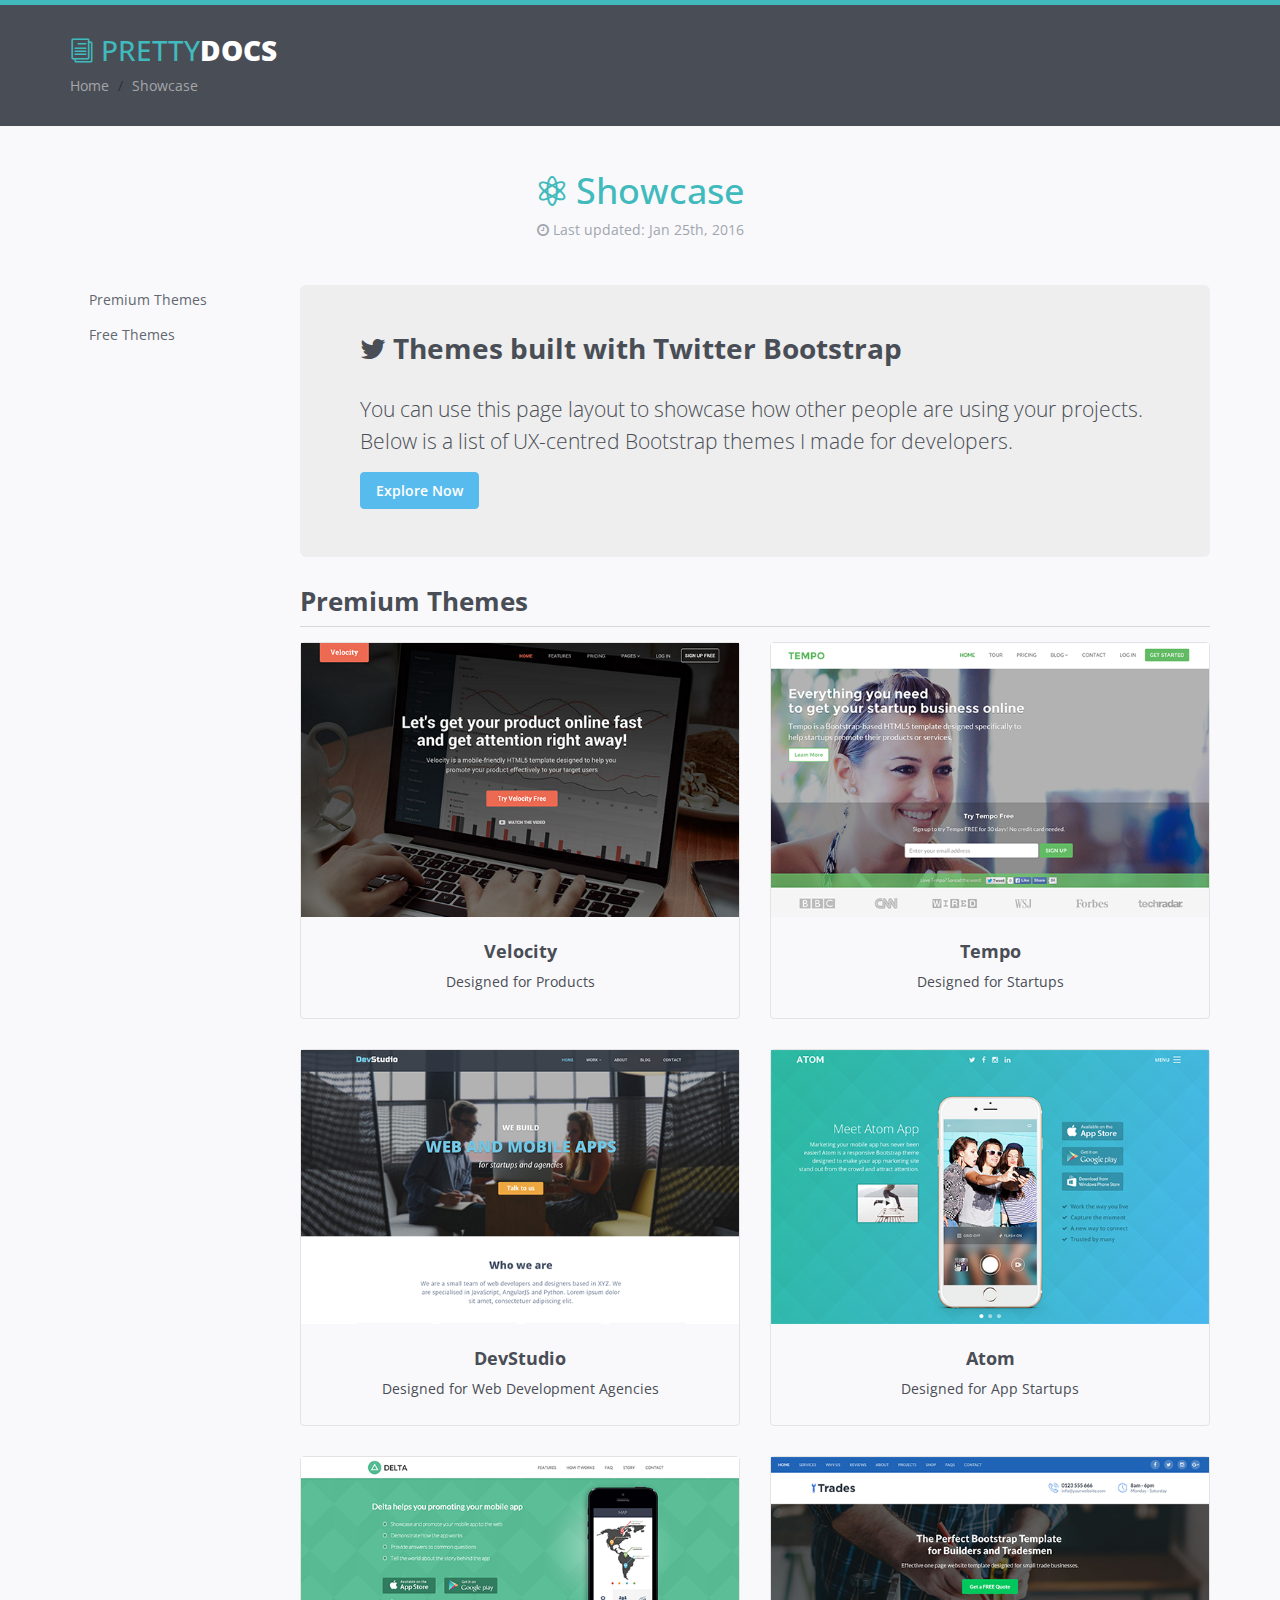
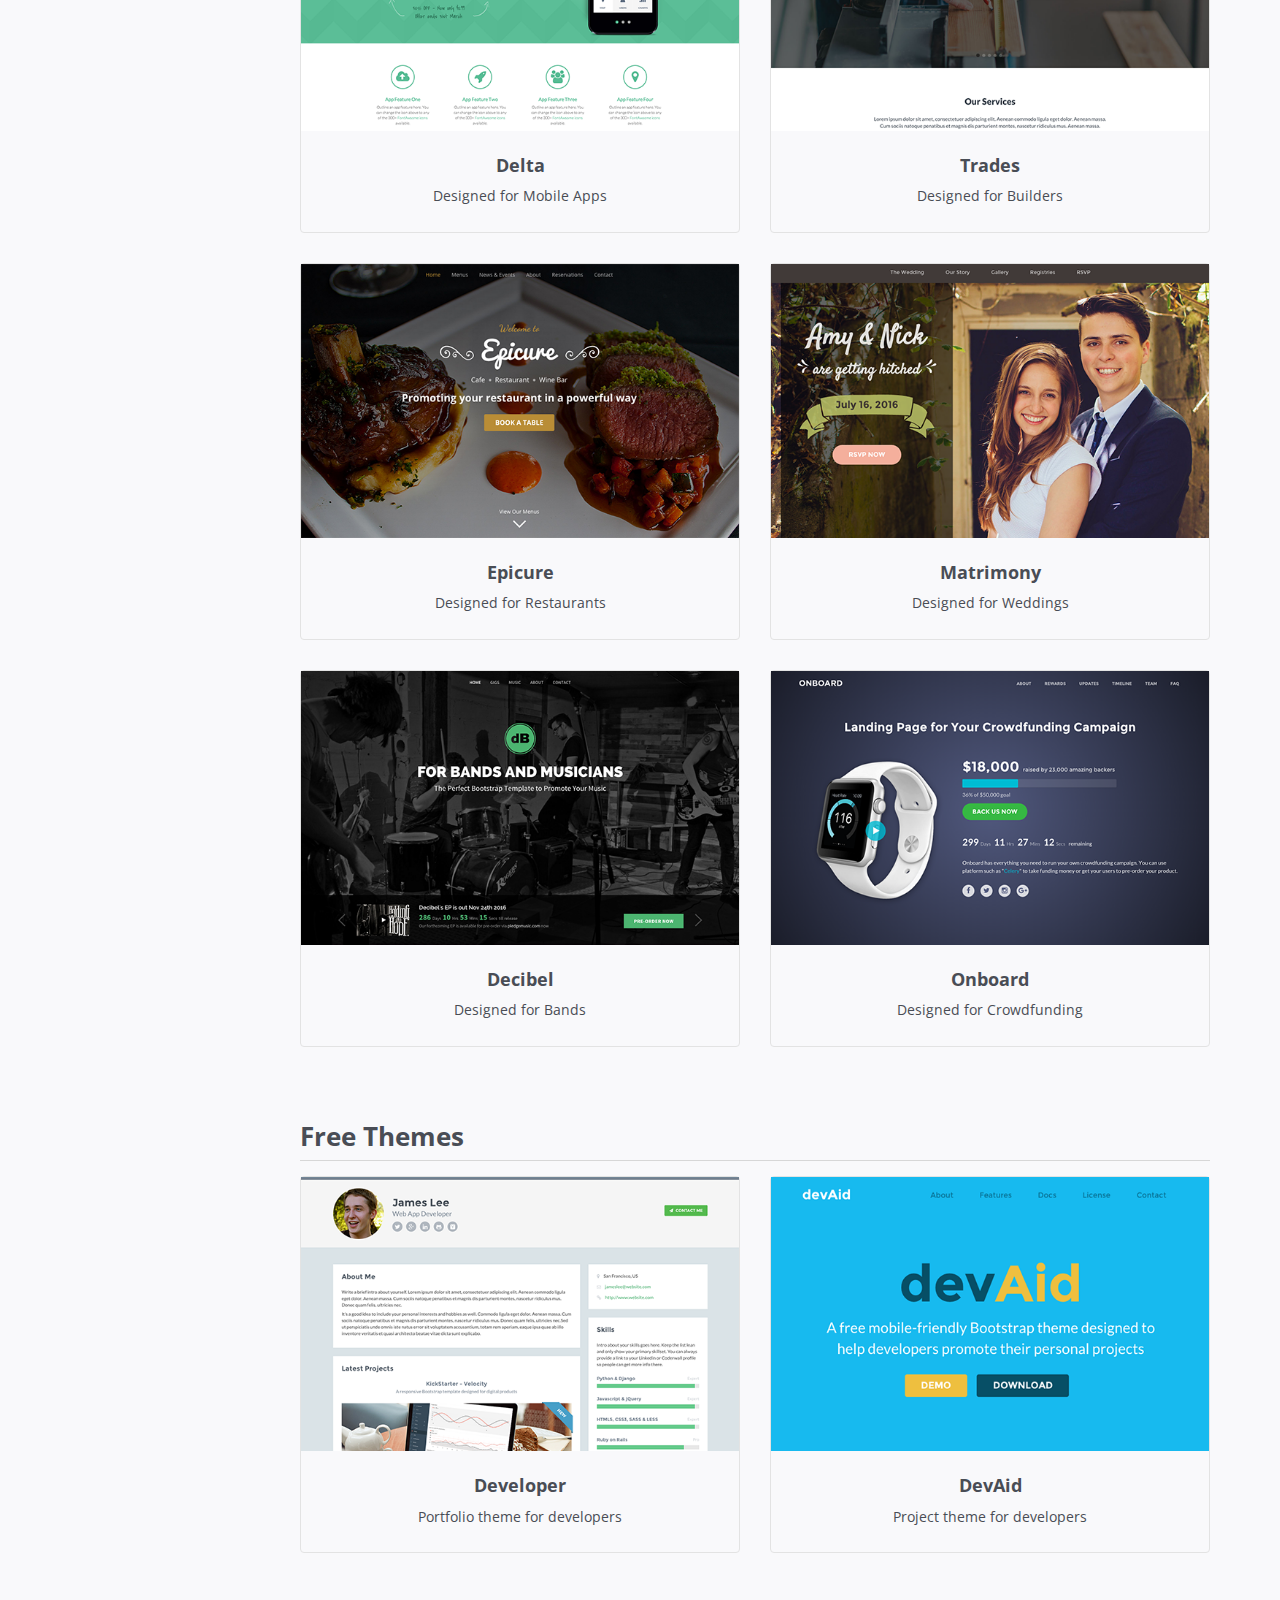
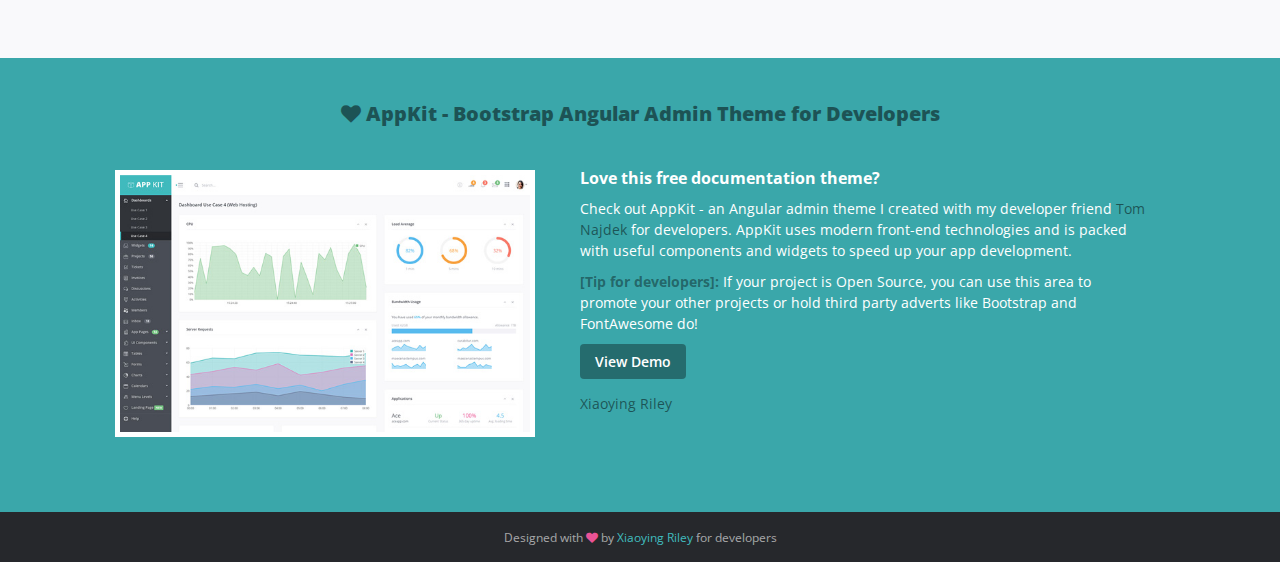
<file: prettydocs-v1.1/prettydocs-v1.1/showcase.html>
<!DOCTYPE html>
<!--[if IE 8]> <html lang="en" class="ie8"> <![endif]-->  
<!--[if IE 9]> <html lang="en" class="ie9"> <![endif]-->  
<!--[if !IE]><!--> <html lang="en"> <!--<![endif]-->  
<head>
    <title>Responsive website template for documentations</title>
    <!-- Meta -->
    <meta charset="utf-8">
    <meta http-equiv="X-UA-Compatible" content="IE=edge">
    <meta name="viewport" content="width=device-width, initial-scale=1.0">
    <meta name="description" content="">
    <meta name="author" content="">    
    <link rel="shortcut icon" href="favicon.ico">  
    <link href='http://fonts.googleapis.com/css?family=Open+Sans:300italic,400italic,600italic,700italic,800italic,400,300,600,700,800' rel='stylesheet' type='text/css'>
    <!-- Global CSS -->
    <link rel="stylesheet" href="assets/plugins/bootstrap/css/bootstrap.min.css">   
    <!-- Plugins CSS -->    
    <link rel="stylesheet" href="assets/plugins/font-awesome/css/font-awesome.css">
    <link rel="stylesheet" href="assets/plugins/prism/prism.css">
    <link rel="stylesheet" href="assets/plugins/lightbox/dist/ekko-lightbox.min.css">
    <link rel="stylesheet" href="assets/plugins/elegant_font/css/style.css">

    <!-- Theme CSS -->
    <link id="theme-style" rel="stylesheet" href="assets/css/styles.css">
    <!-- HTML5 shim and Respond.js IE8 support of HTML5 elements and media queries -->
    <!--[if lt IE 9]>
      <script src="https://oss.maxcdn.com/html5shiv/3.7.2/html5shiv.min.js"></script>
      <script src="https://oss.maxcdn.com/respond/1.4.2/respond.min.js"></script>
    <![endif]-->
    
</head> 

<body>
    <div class="page-wrapper">
        <!-- ******Header****** -->
        <header id="header" class="header">
            <div class="container">
                <div class="branding">
                    <h1 class="logo">
                        <a href="index.html">
                            <span aria-hidden="true" class="icon_documents_alt icon"></span>
                            <span class="text-highlight">Pretty</span><span class="text-bold">Docs</span>
                        </a>
                    </h1>
                </div><!--//branding-->
                <ol class="breadcrumb">
                    <li><a href="index.html">Home</a></li>
                    <li class="active">Showcase</li>
                </ol>
            </div><!--//container-->
        </header><!--//header-->
        <div class="doc-wrapper">
            <div class="container">
                <div id="doc-header" class="doc-header text-center">
                    <h1 class="doc-title"><span aria-hidden="true" class="icon icon_genius"></span> Showcase</h1>
                    <div class="meta"><i class="fa fa-clock-o"></i> Last updated: Jan 25th, 2016</div>
                </div><!--//doc-header-->
                <div id="showcase" class="doc-body">
                    <div class="doc-content">
                        <div class="content-inner">
                            <section id="premium-themes" class="doc-section">
                                <div class="jumbotron">
                                    <h1><i class="fa fa-twitter"></i> Themes built with Twitter Bootstrap</h1>
                                    <p>You can use this page layout to showcase how other people are using your projects. Below is a list of UX-centred Bootstrap themes I made for developers.</p>
                                    <a class="scrollto btn btn-blue btn-cta" href="#theme-start">Explore Now</a>
                                </div><!--//jumbotron-->
                                <h2 id="theme-start" class="section-title">Premium Themes</h2>
                                <div class="section-block">
                                    <div class="row">
                                        <div class="col-sm-6 col-xs-12">
                                            <div class="card">
                                                <a href="http://themes.3rdwavemedia.com/website-templates/responsive-bootstrap-theme-for-products-velocity/" target="_blank"><img class="img-responsive" src="assets/images/demo/theme-velocity.png" alt="screenshot" /></a>
                                                <div class="card-block">
                                                    <h4 class="card-title">Velocity</h4>
                                                    <p class="card-text">Designed for Products</p>
                                                </div><!--//card-block-->
                                                <a class="mask" href="http://themes.3rdwavemedia.com/website-templates/responsive-bootstrap-theme-for-products-velocity/" target="_blank"><i class="icon fa fa-search-plus"></i></a>
                                            </div><!--//card-->
                                        </div>
                                        <div class="col-sm-6 col-xs-12">
                                            <div class="card">
                                                <a href="http://themes.3rdwavemedia.com/website-templates/responsive-bootstrap-theme-for-startups-tempo/" target="_blank"><img class="img-responsive" src="assets/images/demo/theme-tempo.png" alt="screenshot" /></a>
                                                <div class="card-block">
                                                    <h4 class="card-title">Tempo</h4>
                                                    <p class="card-text">Designed for Startups</p>
                                                </div><!--//card-block-->
                                                <a class="mask" href="http://themes.3rdwavemedia.com/website-templates/responsive-bootstrap-theme-for-startups-tempo/" target="_blank"><i class="icon fa fa-search-plus"></i></a>
                                            </div><!--//card-->
                                        </div>
                                        <div class="col-sm-6 col-xs-12">
                                            <div class="card">
                                                <a href="http://themes.3rdwavemedia.com/website-templates/responsive-bootstrap-theme-web-development-agencies-devstudio/" target="_blank"><img class="img-responsive" src="assets/images/demo/theme-devstudio.png" alt="screenshot" /></a>
                                                <div class="card-block">
                                                    <h4 class="card-title">DevStudio</h4>
                                                    <p class="card-text">Designed for Web Development Agencies</p>
                                                </div><!--//card-block-->
                                                <a class="mask" href="http://themes.3rdwavemedia.com/website-templates/responsive-bootstrap-theme-web-development-agencies-devstudio/" target="_blank"><i class="icon fa fa-search-plus"></i></a>
                                            </div><!--//card-->
                                        </div>
                                        <div class="col-sm-6 col-xs-12">
                                            <div class="card">
                                                <a href="http://themes.3rdwavemedia.com/website-templates/responsive-bootstrap-theme-mobile-apps-atom/" target="_blank"><img class="img-responsive" src="assets/images/demo/theme-atom.png" alt="screenshot" /></a>
                                                <div class="card-block">
                                                    <h4 class="card-title">Atom</h4>
                                                    <p class="card-text">Designed for App Startups</p>
                                                </div><!--//card-block-->
                                                <a class="mask" href="http://themes.3rdwavemedia.com/website-templates/responsive-bootstrap-theme-mobile-apps-atom/" target="_blank"><i class="icon fa fa-search-plus"></i></a>
                                            </div><!--//card-->
                                        </div>
                                        <div class="col-sm-6 col-xs-12">
                                            <div class="card">
                                                <a href="http://themes.3rdwavemedia.com/website-templates/responsive-bootstrap-theme-for-mobile-apps-delta/" target="_blank"><img class="img-responsive" src="assets/images/demo/theme-delta.png" alt="screenshot" /></a>
                                                <div class="card-block">
                                                    <h4 class="card-title">Delta</h4>
                                                    <p class="card-text">Designed for Mobile Apps</p>
                                                </div><!--//card-block-->
                                                <a class="mask" href="http://themes.3rdwavemedia.com/website-templates/responsive-bootstrap-theme-for-mobile-apps-delta/" target="_blank"><i class="icon fa fa-search-plus"></i></a>
                                            </div><!--//card-->
                                        </div>
                                        <div class="col-sm-6 col-xs-12">
                                            <div class="card">
                                                <a href="http://themes.3rdwavemedia.com/website-templates/responsive-bootstrap-template-builders-tradesmen-trades/" target="_blank"><img class="img-responsive" src="assets/images/demo/theme-trades.png" alt="screenshot" /></a>
                                                <div class="card-block">
                                                    <h4 class="card-title">Trades</h4>
                                                    <p class="card-text">Designed for Builders</p>
                                                </div><!--//card-block-->
                                                <a class="mask" href="http://themes.3rdwavemedia.com/website-templates/responsive-bootstrap-template-builders-tradesmen-trades/" target="_blank"><i class="icon fa fa-search-plus"></i></a>
                                            </div><!--//card-->
                                        </div>
                                        <div class="col-sm-6 col-xs-12">
                                            <div class="card">
                                                <a href="http://themes.3rdwavemedia.com/website-templates/responsive-bootstrap-theme-for-restaurants-epicure/" target="_blank"><img class="img-responsive" src="assets/images/demo/theme-epicure.png" alt="screenshot" /></a>
                                                <div class="card-block">
                                                    <h4 class="card-title">Epicure</h4>
                                                    <p class="card-text">Designed for Restaurants</p>
                                                </div><!--//card-block-->
                                                <a class="mask" href="http://themes.3rdwavemedia.com/website-templates/responsive-bootstrap-theme-for-restaurants-epicure/" target="_blank"><i class="icon fa fa-search-plus"></i></a>
                                            </div><!--//card-->
                                        </div>
                                        <div class="col-sm-6 col-xs-12">
                                            <div class="card">
                                                <a href="http://themes.3rdwavemedia.com/website-templates/responsive-wedding-invitation-template-matrimony/" target="_blank"><img class="img-responsive" src="assets/images/demo/theme-matrimony.png" alt="screenshot" /></a>
                                                <div class="card-block">
                                                    <h4 class="card-title">Matrimony</h4>
                                                    <p class="card-text">Designed for Weddings</p>
                                                </div><!--//card-block-->
                                                <a class="mask" href="http://themes.3rdwavemedia.com/website-templates/responsive-wedding-invitation-template-matrimony/" target="_blank"><i class="icon fa fa-search-plus"></i></a>
                                            </div><!--//card-->
                                        </div>
                                        
                                        <div class="col-sm-6 col-xs-12">
                                            <div class="card">
                                                <a href="http://themes.3rdwavemedia.com/website-templates/responsive-bootstrap-template-for-bands-and-musicians-decibel/" target="_blank"><img class="img-responsive" src="assets/images/demo/theme-decibel.png" alt="screenshot" /></a>
                                                <div class="card-block">
                                                    <h4 class="card-title">Decibel</h4>
                                                    <p class="card-text">Designed for Bands</p>
                                                </div><!--//card-block-->
                                                <a class="mask" href="http://themes.3rdwavemedia.com/website-templates/responsive-bootstrap-template-for-bands-and-musicians-decibel/" target="_blank"><i class="icon fa fa-search-plus"></i></a>
                                            </div><!--//card-->
                                        </div>
                                        
                                        <div class="col-sm-6 col-xs-12">
                                            <div class="card">
                                                <a href="http://themes.3rdwavemedia.com/website-templates/responsive-bootstrap-template-for-crowdfunding-campaigns-onboard/" target="_blank"><img class="img-responsive" src="assets/images/demo/theme-onboard.png" alt="screenshot" /></a>
                                                <div class="card-block">
                                                    <h4 class="card-title">Onboard</h4>
                                                    <p class="card-text">Designed for Crowdfunding</p>
                                                </div><!--//card-block-->
                                                <a class="mask" href="http://themes.3rdwavemedia.com/website-templates/responsive-bootstrap-template-for-crowdfunding-campaigns-onboard/" target="_blank"><i class="icon fa fa-search-plus"></i></a>
                                            </div><!--//card-->
                                        </div>
                                        
                                    </div><!--//row-->
                                </div><!--//section-block-->
                            </section><!--//doc-section-->
                            
                            <section id="free-themes" class="doc-section">
                                <h2 class="section-title">Free Themes</h2>
                                <div class="section-block">
                                    <div class="row">
                                        <div class="col-sm-6 col-xs-12">
                                            <div class="card">
                                                <a href="http://themes.3rdwavemedia.com/website-templates/free-responsive-website-template-for-developers/" target="_blank"><img class="img-responsive" src="assets/images/demo/theme-developer.png" alt="screenshot" /></a>
                                                <div class="card-block">
                                                    <h4 class="card-title">Developer</h4>
                                                    <p class="card-text">Portfolio theme for developers</p>
                                                </div><!--//card-block-->
                                                <a class="mask" href="http://themes.3rdwavemedia.com/website-templates/free-responsive-website-template-for-developers/" target="_blank"><i class="icon fa fa-search-plus"></i></a>
                                            </div><!--//card-->
                                        </div>
                                        <div class="col-sm-6 col-xs-12">
                                            <div class="card">
                                                <a href="http://themes.3rdwavemedia.com/website-templates/devaid-free-bootstrap-theme-developers/" target="_blank"><img class="img-responsive" src="assets/images/demo/theme-devaid.png" alt="screenshot" /></a>
                                                <div class="card-block">
                                                    <h4 class="card-title">DevAid</h4>
                                                    <p class="card-text">Project theme for developers</p>
                                                </div><!--//card-block-->
                                                <a class="mask" href="http://themes.3rdwavemedia.com/website-templates/devaid-free-bootstrap-theme-developers/" target="_blank"><i class="icon fa fa-search-plus"></i></a>
                                            </div><!--//card-->
                                        </div>
                                    </div><!--//row-->
                                </div><!--//section-block-->
                            </section><!--//doc-section-->
                                                        
                        </div><!--//content-inner-->
                    </div><!--//doc-content-->
                    <div class="doc-sidebar">
                        <nav id="doc-nav">
                            <ul id="doc-menu" class="nav doc-menu hidden-xs" data-spy="affix">
                                <li>
                                    <a class="scrollto" href="#premium-themes">Premium Themes</a>
                                </li>
                                <li>
                                    <a class="scrollto" href="#free-themes">Free Themes</a>
                                </li>
                            </ul><!--//doc-menu-->
                        </nav>
                    </div><!--//doc-sidebar-->
                </div><!--//doc-body-->              
            </div><!--//container-->
        </div><!--//doc-wrapper-->
        
        <div id="promo-block" class="promo-block promo-block-2">
            <div class="container">
                <div class="promo-block-inner">
                    <h3 class="promo-title text-center"><i class="fa fa-heart"></i> <a href="https://wrapbootstrap.com/theme/appkit-admin-theme-angularjs-WB051SCJ1?ref=3wm" target="_blank">AppKit - Bootstrap Angular Admin Theme for Developers</a></h3>
                    <div class="row">
                        <div class="figure-holder col-md-5 col-sm-6 col-xs-12">
                            <div class="figure-holder-inner">
                                <a href="https://wrapbootstrap.com/theme/appkit-admin-theme-angularjs-WB051SCJ1?ref=3wm" target="_blank"><img class="img-responsive" src="assets/images/demo/appkit-dashboard-4-thumb.jpg" alt="AppKit Theme" /></a>
                                <a class="mask" href="https://wrapbootstrap.com/theme/appkit-admin-theme-angularjs-WB051SCJ1?ref=3wm"><i class="icon fa fa-heart pink"></i></a>
                            </div>
                        </div><!--//figure-holder-->
                        <div class="content-holder col-md-7 col-sm-6 col-xs-12">
                            <div class="content-holder-inner">
                                <div class="desc">
                                    <h4 class="content-title"><strong>Love this free documentation theme?</strong></h4>
                                    <p>Check out AppKit - an Angular admin theme I created with my developer friend <a href="https://twitter.com/tnajdek">Tom Najdek</a> for developers. AppKit uses modern front-end technologies and is packed with useful components and widgets to speed up your app development.</p>
                                    <p><strong class="highlight">[Tip for developers]:</strong> If your project is Open Source, you can use this area to promote your other projects or hold third party adverts like Bootstrap and FontAwesome do!</p>
                                    <a class="btn btn-cta" href="https://wrapbootstrap.com/theme/appkit-admin-theme-angularjs-WB051SCJ1?ref=3wm">View Demo</a>
                                </div><!--//desc-->
                                <div class="author"><a href="http://themes.3rdwavemedia.com">Xiaoying Riley</a></div>
                            </div><!--//content-holder-inner-->
                        </div><!--//content-holder-->
                    </div><!--//row-->
                </div><!--//promo-block-inner-->  
            </div><!--//container-->
        </div><!--//promo-block-->
        
    </div><!--//page-wrapper-->
    
    <footer id="footer" class="footer text-center">
        <div class="container">
            <!--/* This template is released under the Creative Commons Attribution 3.0 License. Please keep the attribution link below when using for your own project. Thank you for your support. :) If you'd like to use the template without the attribution, you can check out other license options via our website: themes.3rdwavemedia.com */-->
            <small class="copyright">Designed with <i class="fa fa-heart"></i> by <a href="http://themes.3rdwavemedia.com/" target="_blank">Xiaoying Riley</a> for developers</small>
            
        </div><!--//container-->
    </footer><!--//footer-->
    
     
    <!-- Main Javascript -->          
    <script type="text/javascript" src="assets/plugins/jquery-1.12.3.min.js"></script>
    <script type="text/javascript" src="assets/plugins/bootstrap/js/bootstrap.min.js"></script>
    <script type="text/javascript" src="assets/plugins/prism/prism.js"></script>    
    <script type="text/javascript" src="assets/plugins/jquery-scrollTo/jquery.scrollTo.min.js"></script>  
    <script type="text/javascript" src="assets/plugins/lightbox/dist/ekko-lightbox.min.js"></script>                                                            
    <script type="text/javascript" src="assets/plugins/jquery-match-height/jquery.matchHeight-min.js"></script>
    <script type="text/javascript" src="assets/js/main.js"></script>
    
</body>
</html>
</file>
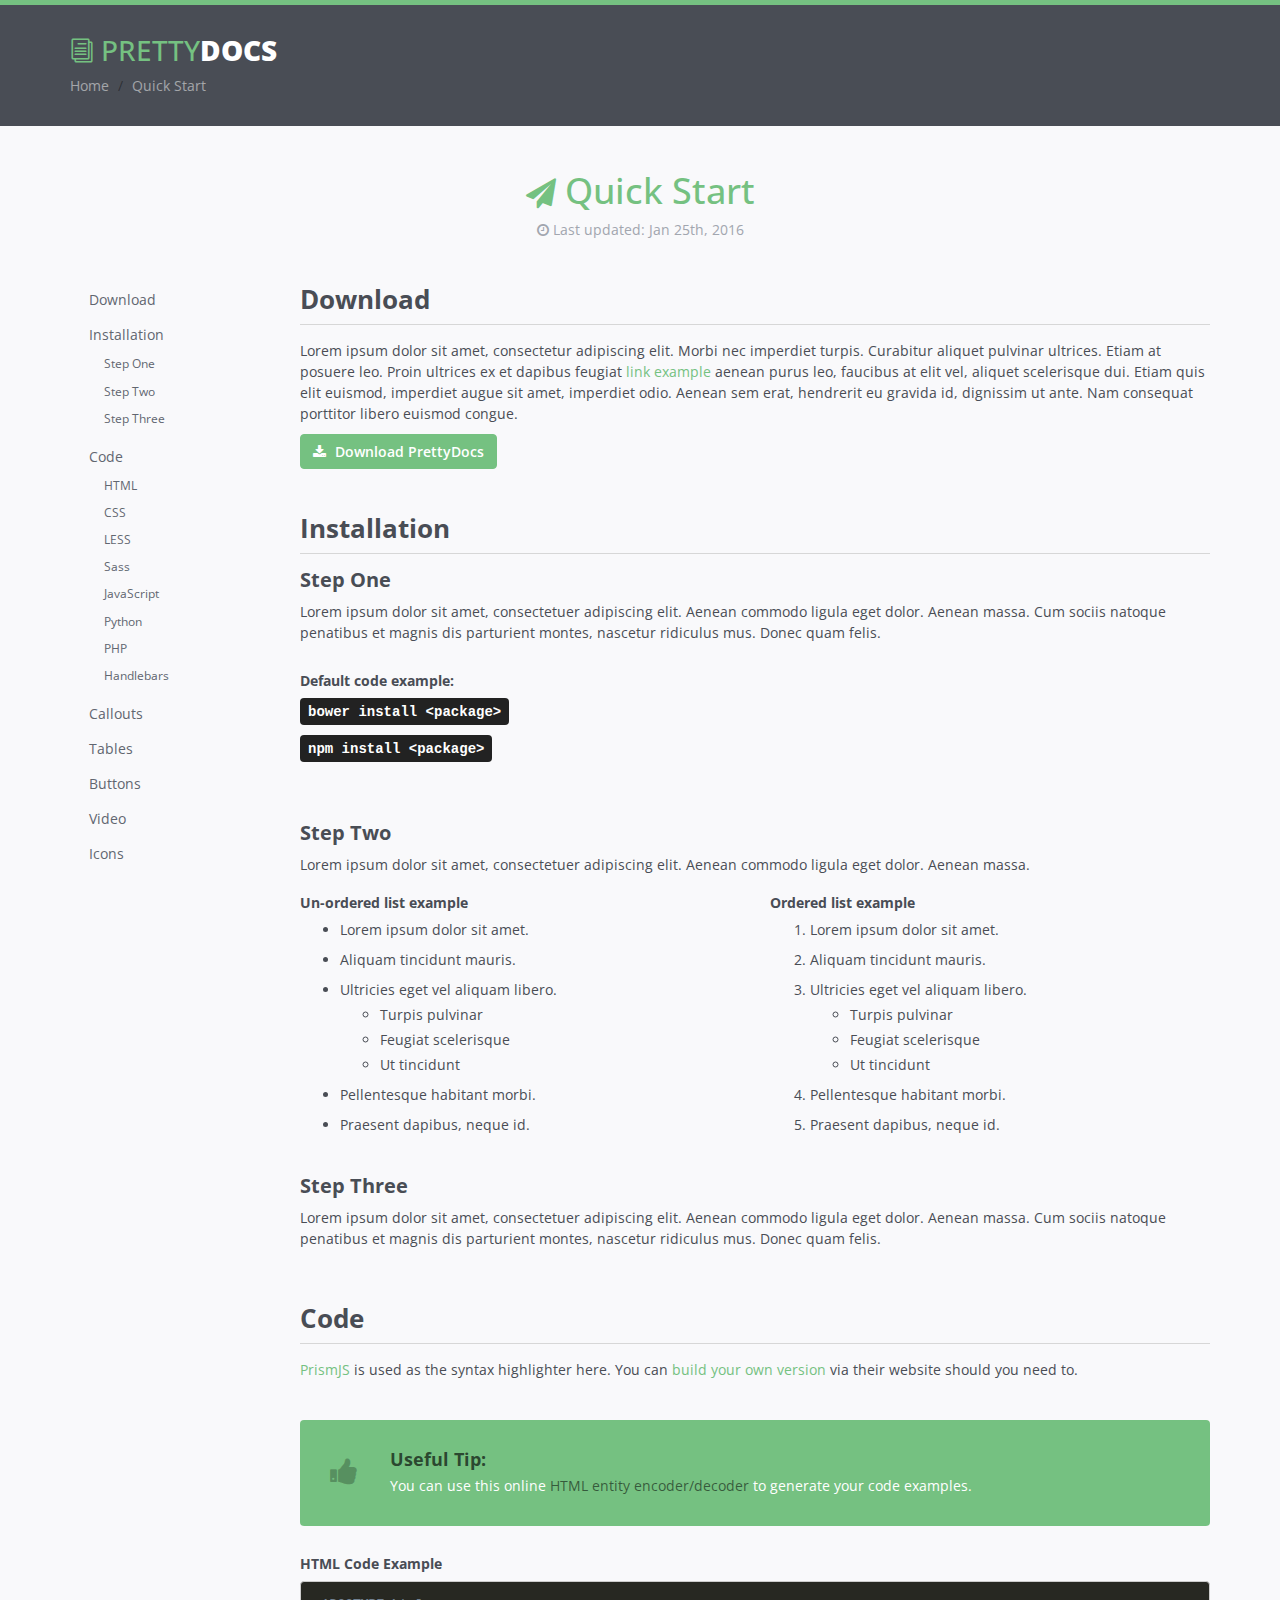
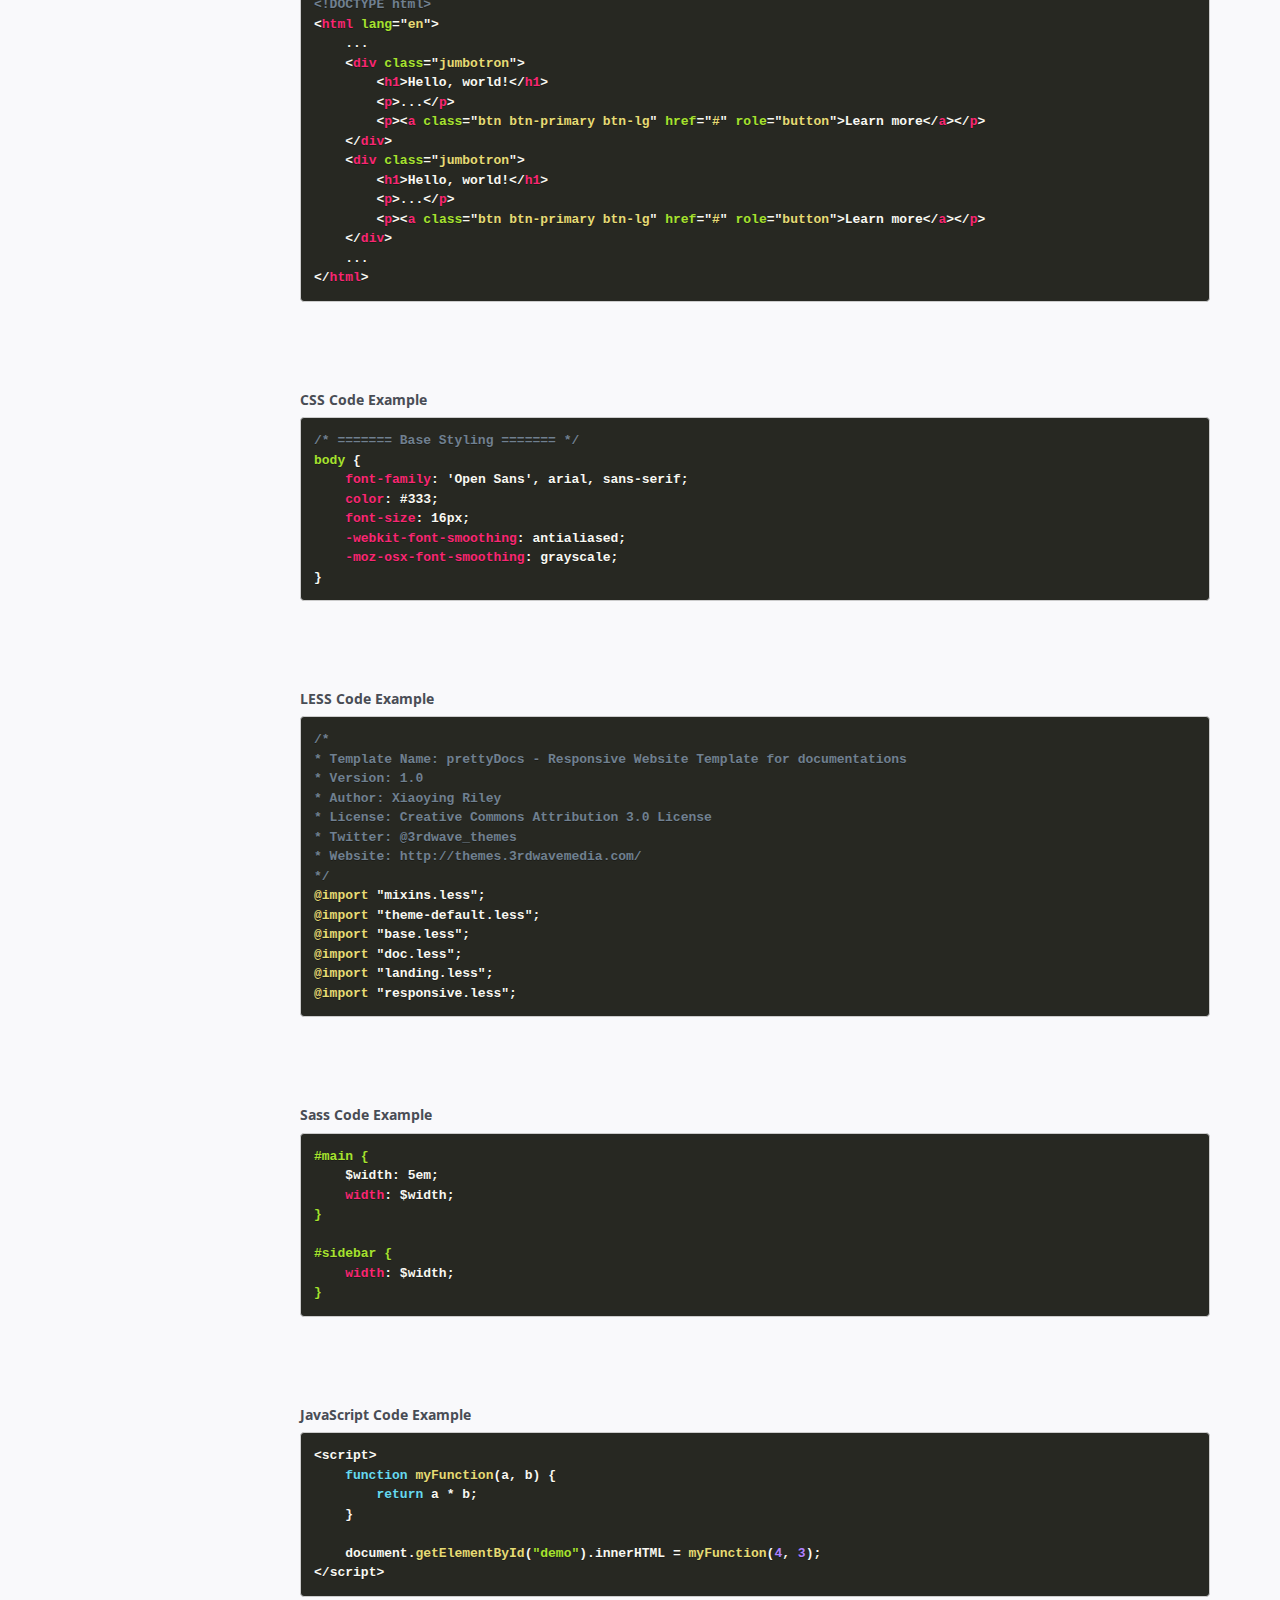
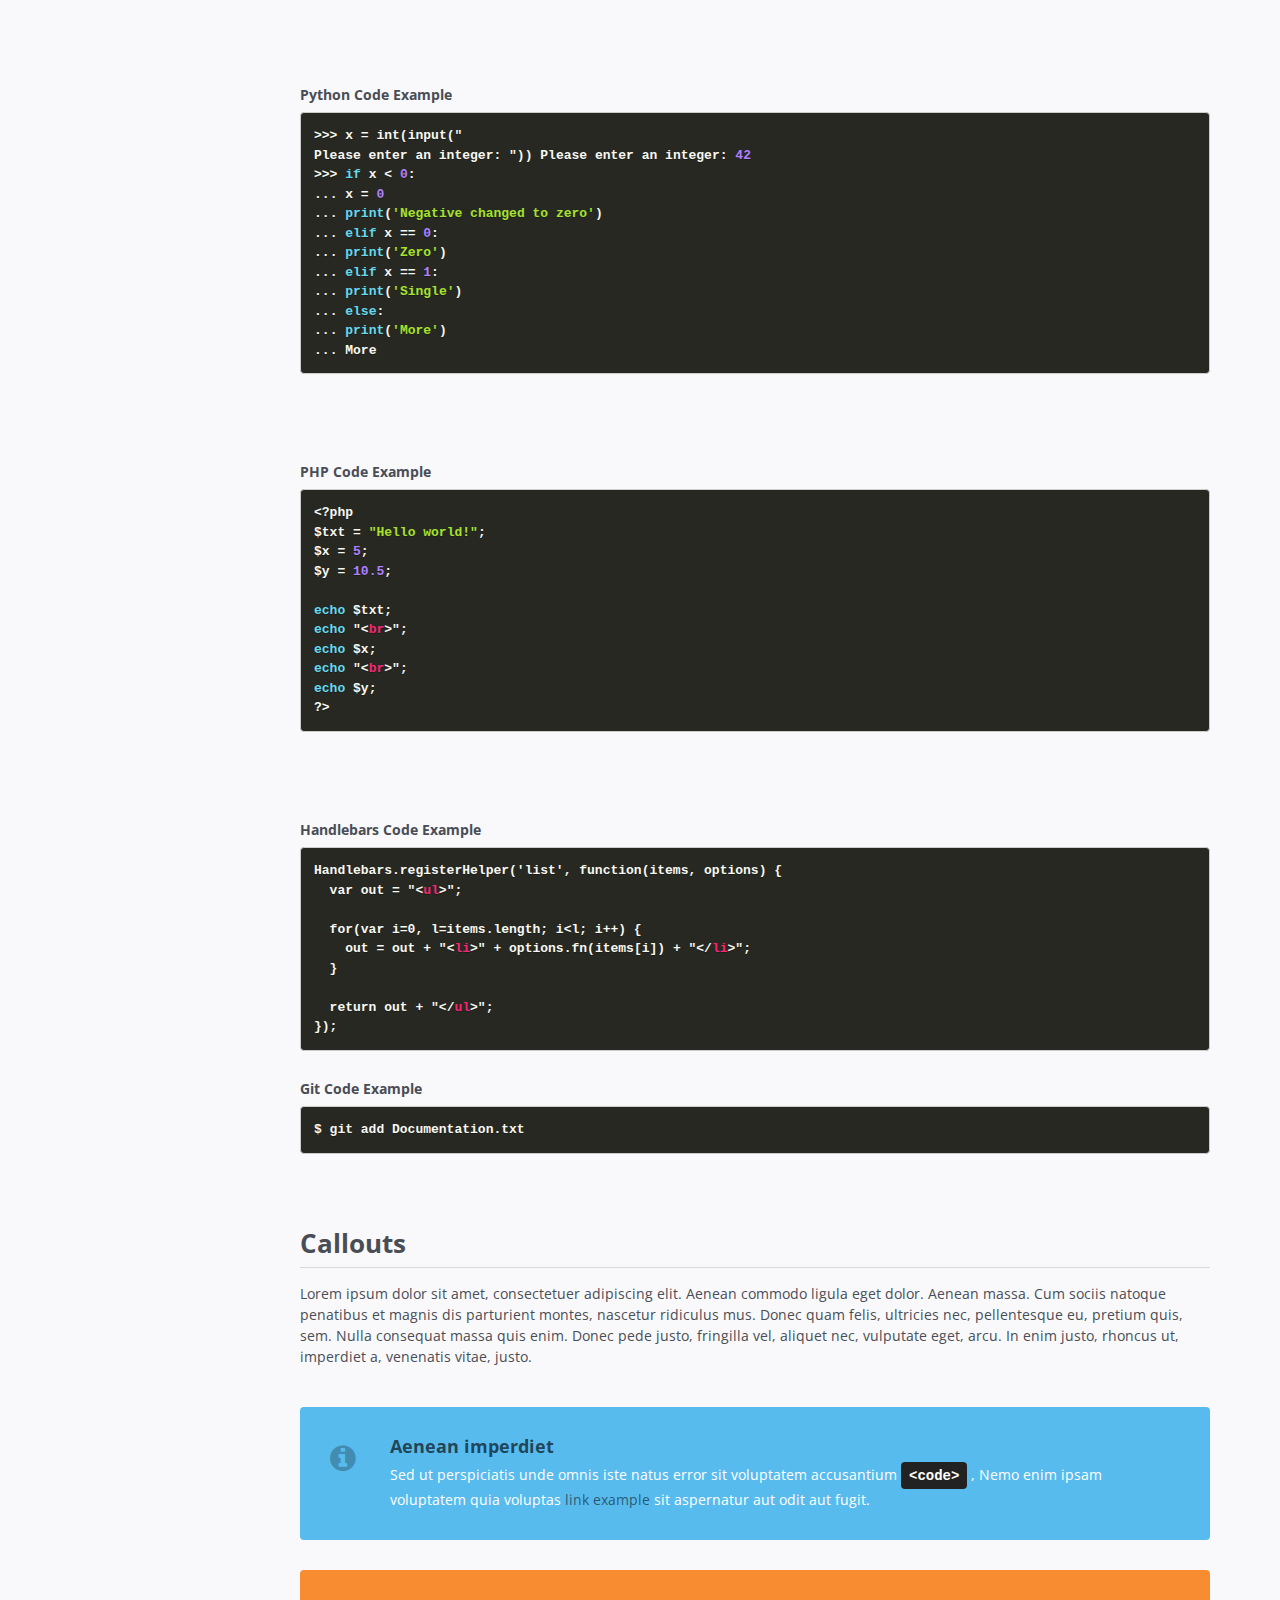
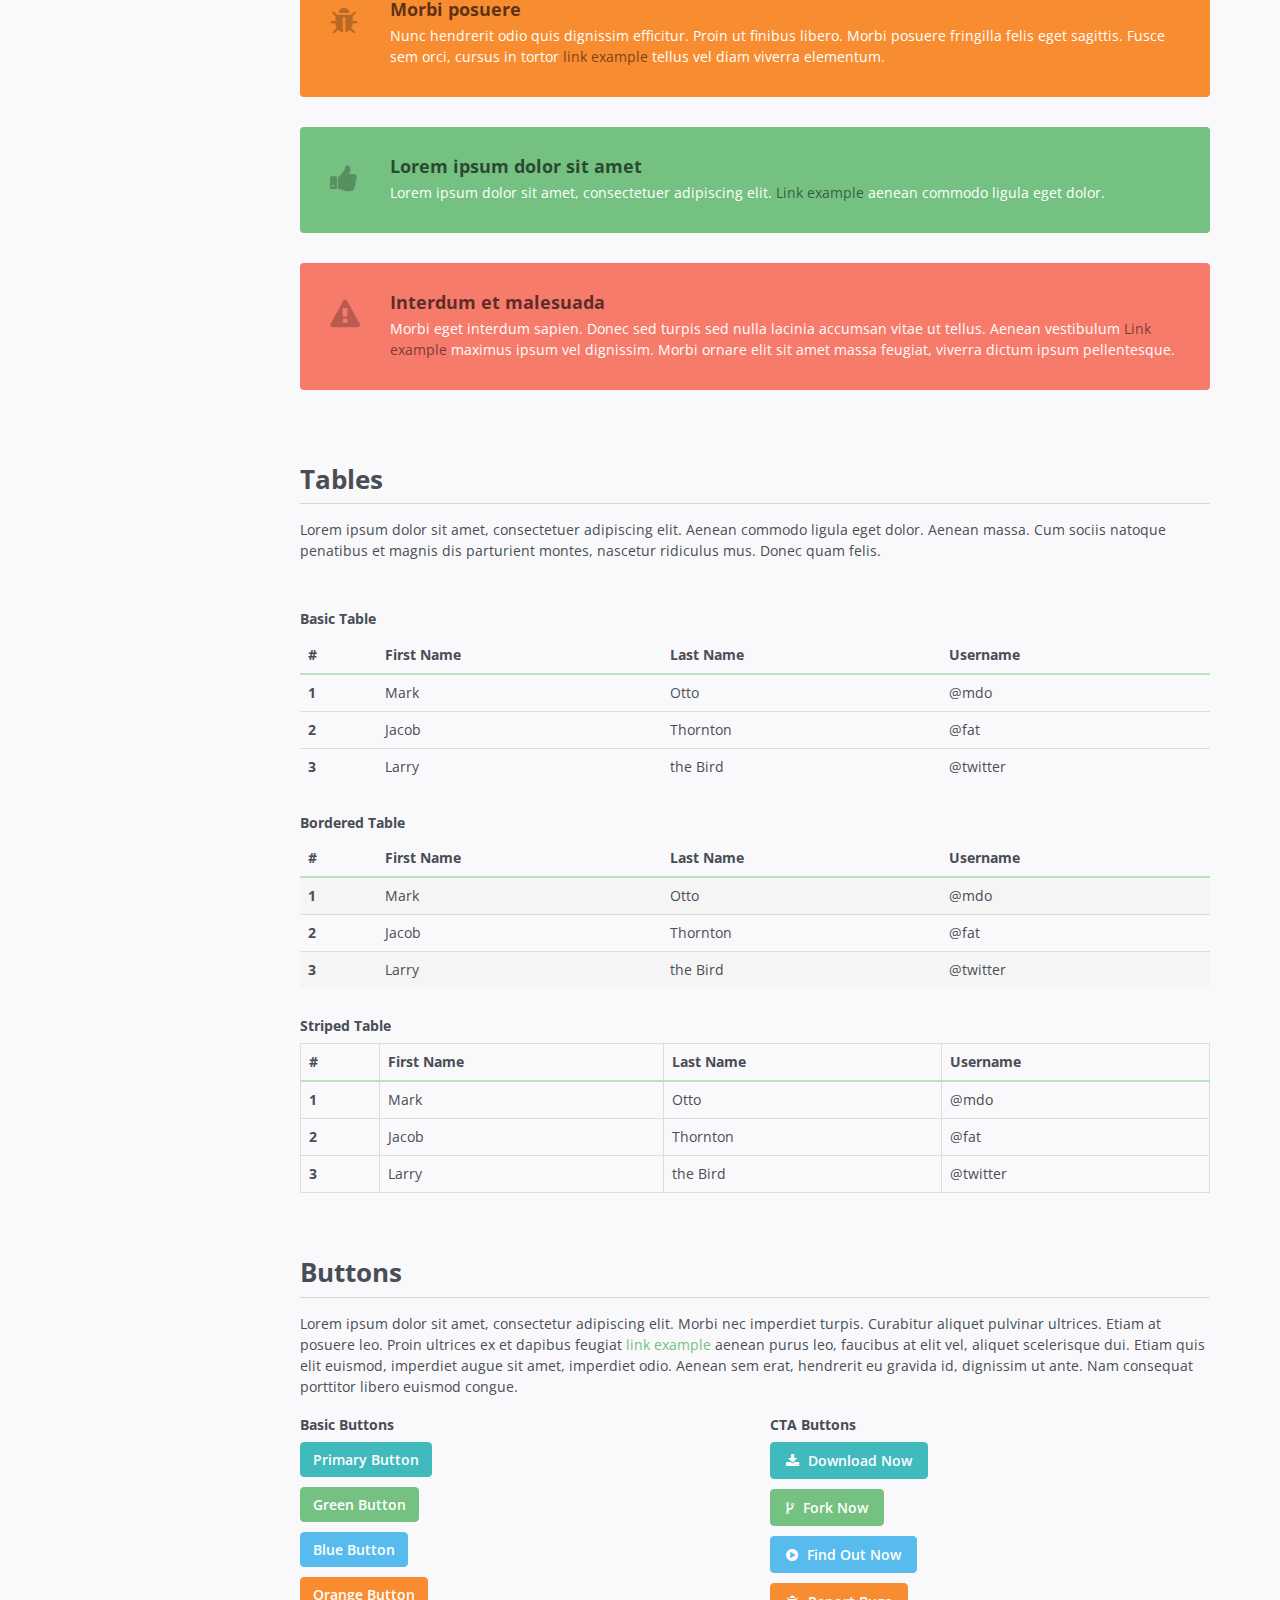
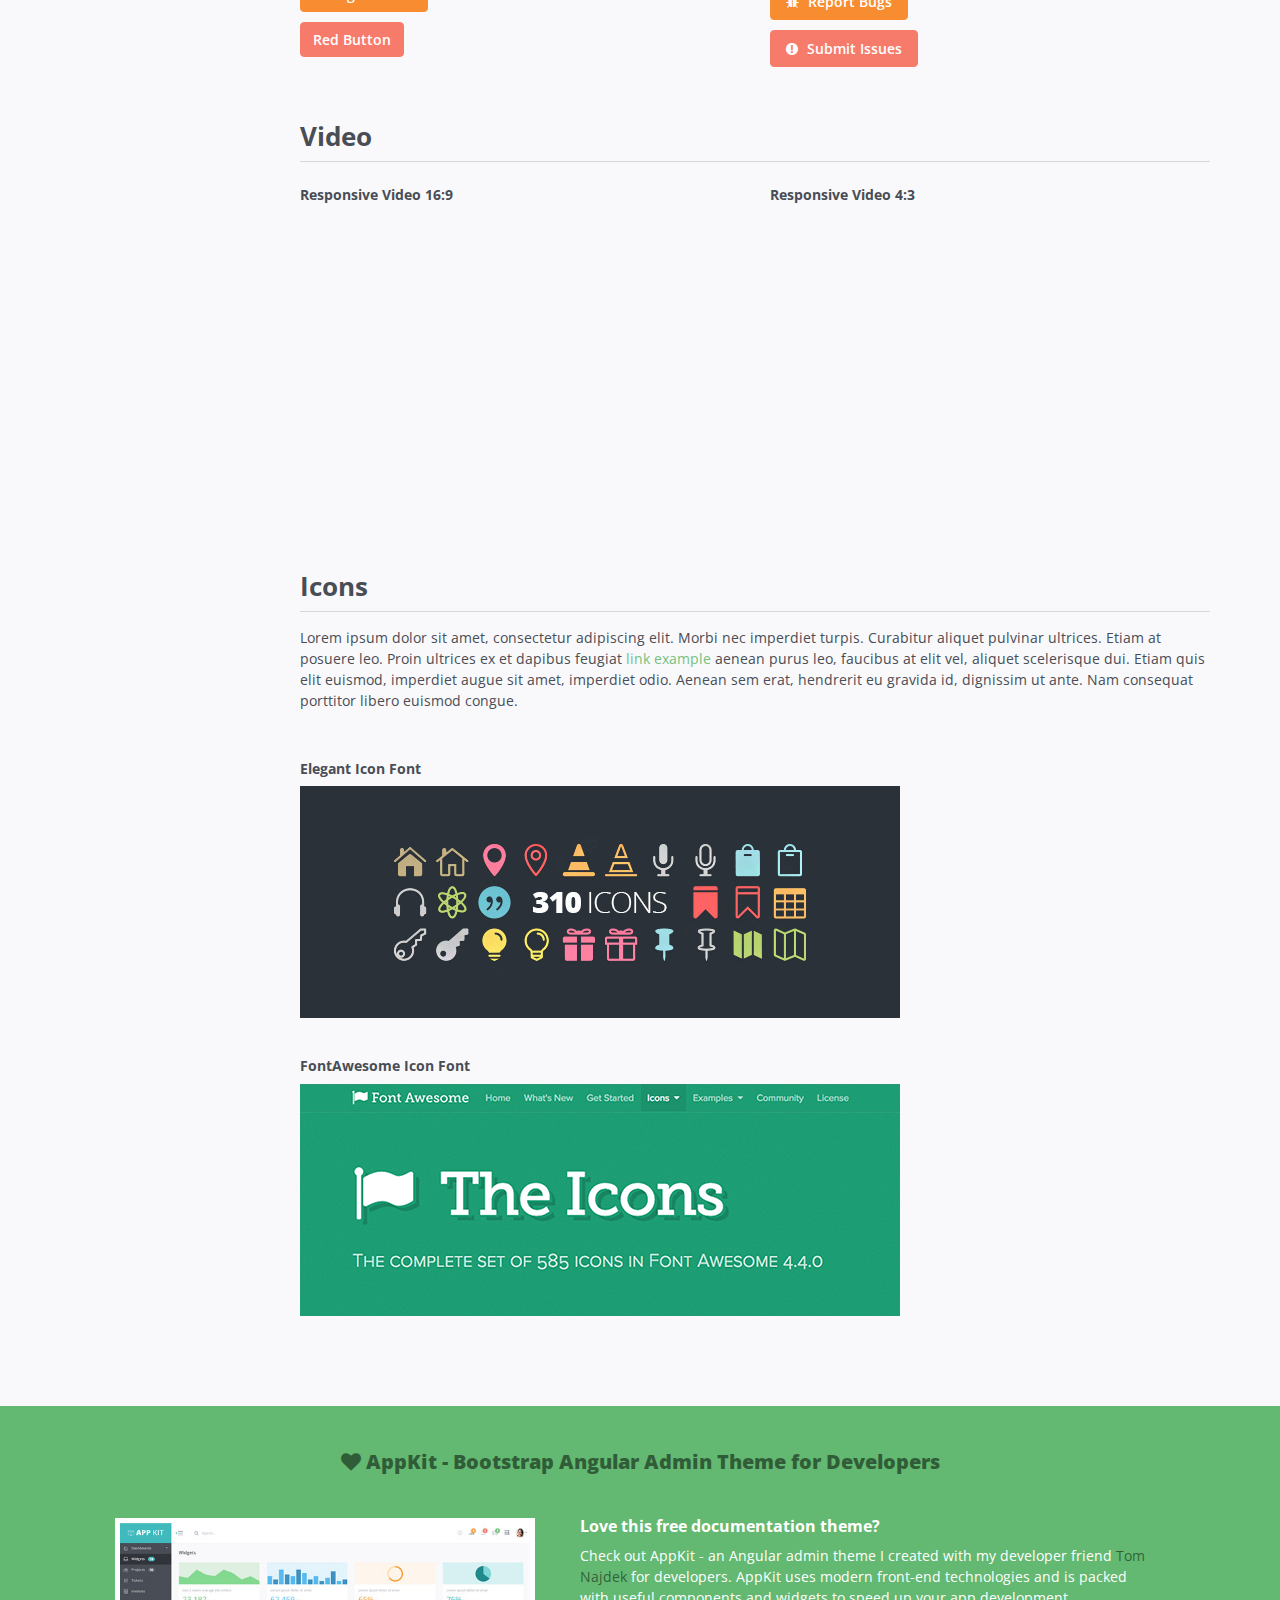
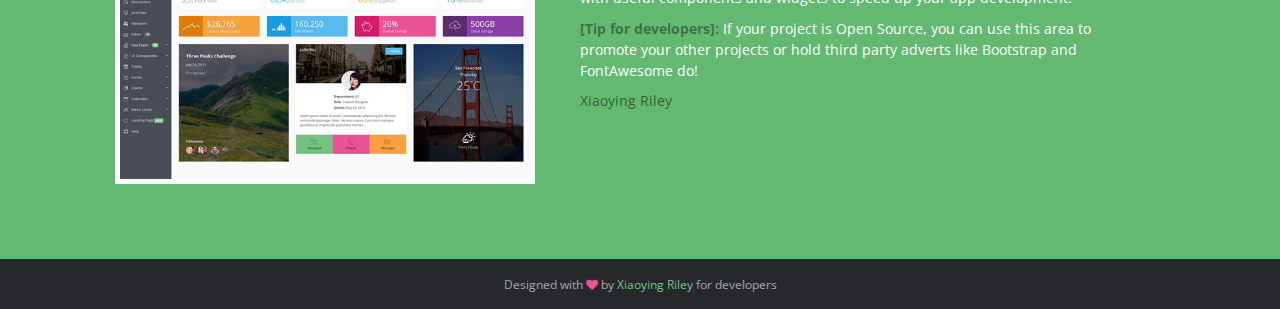
<file: prettydocs-v1.1/prettydocs-v1.1/start.html>
<!DOCTYPE html>
<!--[if IE 8]> <html lang="en" class="ie8"> <![endif]-->  
<!--[if IE 9]> <html lang="en" class="ie9"> <![endif]-->  
<!--[if !IE]><!--> <html lang="en"> <!--<![endif]-->  
<head>
    <title>Responsive website template for documentations</title>
    <!-- Meta -->
    <meta charset="utf-8">
    <meta http-equiv="X-UA-Compatible" content="IE=edge">
    <meta name="viewport" content="width=device-width, initial-scale=1.0">
    <meta name="description" content="">
    <meta name="author" content="">    
    <link rel="shortcut icon" href="favicon.ico">  
    <link href='http://fonts.googleapis.com/css?family=Open+Sans:300italic,400italic,600italic,700italic,800italic,400,300,600,700,800' rel='stylesheet' type='text/css'>
    <!-- Global CSS -->
    <link rel="stylesheet" href="assets/plugins/bootstrap/css/bootstrap.min.css">   
    <!-- Plugins CSS -->    
    <link rel="stylesheet" href="assets/plugins/font-awesome/css/font-awesome.css">
    <link rel="stylesheet" href="assets/plugins/prism/prism.css">
    <link rel="stylesheet" href="assets/plugins/elegant_font/css/style.css">
    
    <!-- Theme CSS -->
    <link id="theme-style" rel="stylesheet" href="assets/css/styles.css">
    <!-- HTML5 shim and Respond.js IE8 support of HTML5 elements and media queries -->
    <!--[if lt IE 9]>
      <script src="https://oss.maxcdn.com/html5shiv/3.7.2/html5shiv.min.js"></script>
      <script src="https://oss.maxcdn.com/respond/1.4.2/respond.min.js"></script>
    <![endif]-->
    
</head> 

<body class="body-green">
    <div class="page-wrapper">
        <!-- ******Header****** -->
        <header id="header" class="header">
            <div class="container">
                <div class="branding">
                    <h1 class="logo">
                        <a href="index.html">
                            <span aria-hidden="true" class="icon_documents_alt icon"></span>
                            <span class="text-highlight">Pretty</span><span class="text-bold">Docs</span>
                        </a>
                    </h1>
                </div><!--//branding-->
                <ol class="breadcrumb">
                    <li><a href="index.html">Home</a></li>
                    <li class="active">Quick Start</li>
                </ol>
            </div><!--//container-->
        </header><!--//header-->
        <div class="doc-wrapper">
            <div class="container">
                <div id="doc-header" class="doc-header text-center">
                    <h1 class="doc-title"><i class="icon fa fa-paper-plane"></i> Quick Start</h1>
                    <div class="meta"><i class="fa fa-clock-o"></i> Last updated: Jan 25th, 2016</div>
                </div><!--//doc-header-->
                <div class="doc-body">
                    <div class="doc-content">
                        <div class="content-inner">
                            <section id="download-section" class="doc-section">
                                <h2 class="section-title">Download</h2>
                                <div class="section-block">
                                    <p>Lorem ipsum dolor sit amet, consectetur adipiscing elit. Morbi nec imperdiet turpis. Curabitur aliquet pulvinar ultrices. Etiam at posuere leo. Proin ultrices ex et dapibus feugiat <a href="#">link example</a> aenean purus leo, faucibus at elit vel, aliquet scelerisque dui. Etiam quis elit euismod, imperdiet augue sit amet, imperdiet odio. Aenean sem erat, hendrerit  eu gravida id, dignissim ut ante. Nam consequat porttitor libero euismod congue. 
                                    </p>
                                    <a href="http://themes.3rdwavemedia.com" class="btn btn-green" target="_blank"><i class="fa fa-download"></i> Download PrettyDocs</a>
                                </div>
                            </section><!--//doc-section-->
                            <section id="installation-section" class="doc-section">
                                <h2 class="section-title">Installation</h2>
                                <div id="step1"  class="section-block">
                                    <h3 class="block-title">Step One</h3>
                                    <p>Lorem ipsum dolor sit amet, consectetuer adipiscing elit. Aenean commodo ligula eget dolor. Aenean massa. Cum sociis natoque penatibus et magnis dis parturient montes, nascetur ridiculus mus. Donec quam felis.
                                    </p>
                                    <div class="code-block">
                                        <h6>Default code example:</h6>
                                        <p><code>bower install &lt;package&gt;</code></p>
                                        <p><code>npm install &lt;package&gt;</code></p>
                                    </div><!--//code-block-->
                                </div><!--//section-block-->
                                <div id="step2"  class="section-block">
                                    <h3 class="block-title">Step Two</h3>
                                    <p>Lorem ipsum dolor sit amet, consectetuer adipiscing elit. Aenean commodo ligula eget dolor. Aenean massa.
                                    </p>
                                    <div class="row">
                                        <div class="col-md-6 col-sm-6 col-xs-12">
                                            <h6>Un-ordered list example</h6>
                                            <ul class="list">
        										<li>Lorem ipsum dolor sit amet.</li>
        										<li>Aliquam tincidunt mauris.</li>
        										<li>Ultricies eget vel aliquam libero.
        											<ul>
        												<li>Turpis pulvinar</li>
        												<li>Feugiat scelerisque</li>
        												<li>Ut tincidunt</li>
        											</ul>
        										</li>
        										<li>Pellentesque habitant morbi.</li>
        										<li>Praesent dapibus, neque id.</li>
        									</ul>
                                        </div>
                                        <div class="col-md-6 col-sm-6 col-xs-12">
                                            <h6>Ordered list example</h6>
                                            <ol class="list">
        										<li>Lorem ipsum dolor sit amet.</li>
        										<li>Aliquam tincidunt mauris.</li>
        										<li>Ultricies eget vel aliquam libero.
        											<ul>
        												<li>Turpis pulvinar</li>
        												<li>Feugiat scelerisque</li>
        												<li>Ut tincidunt</li>
        											</ul>
        										</li>
        										<li>Pellentesque habitant morbi.</li>
        										<li>Praesent dapibus, neque id.</li>
        									</ol>
                                        </div>
                                    </div><!--//row-->
                                </div><!--//section-block-->
                                <div id="step3"  class="section-block">
                                    <h3 class="block-title">Step Three</h3>
                                    <p>Lorem ipsum dolor sit amet, consectetuer adipiscing elit. Aenean commodo ligula eget dolor. Aenean massa. Cum sociis natoque penatibus et magnis dis parturient montes, nascetur ridiculus mus. Donec quam felis.
                                    </p>
                                </div><!--//section-block-->
                            </section><!--//doc-section-->
                            
                            <section id="code-section" class="doc-section">
                                <h2 class="section-title">Code</h2>
                                <div class="section-block">
                                    <p>
                                        <a href="http://prismjs.com/" target="_blank">PrismJS</a> is used as the syntax highlighter here. You can <a href="http://prismjs.com/download.html" target="_blank">build your own version</a> via their website should you need to.
                                    </p>
                                    
                                </div><!--//section-block-->
                                <div id="html" class="section-block">
                                    
                                    <div class="callout-block callout-success">
                                        <div class="icon-holder">
                                            <i class="fa fa-thumbs-up"></i>
                                        </div><!--//icon-holder-->
                                        <div class="content">
                                            <h4 class="callout-title">Useful Tip:</h4>
                                            <p>You can use this online <a href="https://mothereff.in/html-entities" target="_blank">HTML entity encoder/decoder</a> to generate your code examples.</p>
                                        </div><!--//content-->
                                    </div>
                                    <div class="code-block">
                                        <h6>HTML Code Example</h6>
                                        <pre><code class="language-markup">&lt;!DOCTYPE html&gt; 
&lt;html lang=&quot;en&quot;&gt; 
    ...
    &lt;div class=&quot;jumbotron&quot;&gt; 
        &lt;h1&gt;Hello, world!&lt;/h1&gt; 
        &lt;p&gt;...&lt;/p&gt; 
        &lt;p&gt;&lt;a class=&quot;btn btn-primary btn-lg&quot; href=&quot;#&quot; role=&quot;button&quot;&gt;Learn more&lt;/a&gt;&lt;/p&gt; 
    &lt;/div&gt;
    &lt;div class=&quot;jumbotron&quot;&gt; 
        &lt;h1&gt;Hello, world!&lt;/h1&gt; 
        &lt;p&gt;...&lt;/p&gt; 
        &lt;p&gt;&lt;a class=&quot;btn btn-primary btn-lg&quot; href=&quot;#&quot; role=&quot;button&quot;&gt;Learn more&lt;/a&gt;&lt;/p&gt; 
    &lt;/div&gt;
    ...
&lt;/html&gt;</code></pre>
                                    </div><!--//code-block-->
                                </div><!--//section-block-->
                                <div id="css" class="section-block">
                                    <div class="code-block">
                                        <h6>CSS Code Example</h6>
                                        <pre><code class="language-css">/* ======= Base Styling ======= */
body {
    font-family: 'Open Sans', arial, sans-serif; 
    color: #333; 
    font-size: 16px; 
    -webkit-font-smoothing: antialiased; 
    -moz-osx-font-smoothing: grayscale; 
}</code></pre>
                                    </div><!--//code-block-->
                                </div><!--//section-block-->
                                <div id="less" class="section-block">
                                    <div class="code-block">
                                        <h6>LESS Code Example</h6>
                                        <pre><code class="language-css">/*
* Template Name: prettyDocs - Responsive Website Template for documentations 
* Version: 1.0 
* Author: Xiaoying Riley 
* License: Creative Commons Attribution 3.0 License 
* Twitter: @3rdwave_themes 
* Website: http://themes.3rdwavemedia.com/ 
*/ 
@import &quot;mixins.less&quot;; 
@import &quot;theme-default.less&quot;; 
@import &quot;base.less&quot;; 
@import &quot;doc.less&quot;; 
@import &quot;landing.less&quot;; 
@import &quot;responsive.less&quot;;</code></pre>
                                    </div><!--//code-block-->
                                </div><!--//section-block-->
                                <div id="sass" class="section-block">
                                    <div class="code-block">
                                        <h6>Sass Code Example</h6>
                                        <pre><code class="language-sass">#main {
    $width: 5em; 
    width: $width; 
}

#sidebar { 
    width: $width; 
}</code></pre>
                                    </div><!--//code-block-->
                                </div><!--//section-block-->
                                <div id="javascript" class="section-block">
                                    <div class="code-block">
                                        <h6>JavaScript Code Example</h6>
                                        <pre><code class="language-javascript">&lt;script&gt; 
    function myFunction(a, b) { 
        return a * b; 
    } 
    
    document.getElementById(&quot;demo&quot;).innerHTML = myFunction(4, 3); 
&lt;/script&gt;</code></pre>
                                    </div><!--//code-block-->
                                </div><!--//section-block-->
                                <div id="python" class="section-block">
                                    <div class="code-block">
                                        <h6>Python Code Example</h6>
                                        <pre><code class="language-python">&gt;&gt;&gt; x = int(input(&quot;
Please enter an integer: &quot;)) Please enter an integer: 42 
&gt;&gt;&gt; if x &lt; 0: 
... x = 0 
... print('Negative changed to zero') 
... elif x == 0: 
... print('Zero') 
... elif x == 1: 
... print('Single') 
... else: 
... print('More') 
... More</code></pre>
                                    </div><!--//code-block-->
                                </div><!--//section-block-->
                                <div id="php" class="section-block">
                                    <div class="code-block">
                                        <h6>PHP Code Example</h6>
                                        <pre><code class="language-php">&lt;?php 
$txt = &quot;Hello world!&quot;; 
$x = 5; 
$y = 10.5; 

echo $txt; 
echo &quot;&lt;br&gt;&quot;; 
echo $x; 
echo &quot;&lt;br&gt;&quot;; 
echo $y; 
?&gt;</code></pre>
                                    </div><!--//code-block-->
                                </div><!--//section-block-->
                                <div id="handlebars" class="section-block">
                                    <div class="code-block">
                                        <h6>Handlebars Code Example</h6>
                                        <pre><code class="language-handlebars">Handlebars.registerHelper('list', function(items, options) { 
  var out = &quot;&lt;ul&gt;&quot;; 
  
  for(var i=0, l=items.length; i&lt;l; i++) { 
    out = out + &quot;&lt;li&gt;&quot; + options.fn(items[i]) + &quot;&lt;/li&gt;&quot;; 
  } 
  
  return out + &quot;&lt;/ul&gt;&quot;; 
});</code></pre>
                                    </div><!--//code-block-->
                                    <div class="code-block">
                                        <h6>Git Code Example</h6>
                                        <pre><code class="language-git">$ git add Documentation.txt</code></pre>
                                    </div><!--//code-block-->
                                </div><!--//section-block-->
                            </section><!--//doc-section-->
                            <section id="callouts-section" class="doc-section">
                                <h2 class="section-title">Callouts</h2>
                                <div class="section-block">
                                    <p>Lorem ipsum dolor sit amet, consectetuer adipiscing elit. Aenean commodo ligula eget dolor. Aenean massa. Cum sociis natoque penatibus et magnis dis parturient montes, nascetur ridiculus mus. Donec quam felis, ultricies nec, pellentesque eu, pretium quis, sem. Nulla consequat massa quis enim. Donec pede justo, fringilla vel, aliquet nec, vulputate eget, arcu. In enim justo, rhoncus ut, imperdiet a, venenatis vitae, justo. 
                                    </p>
                                </div>

                                <div class="section-block">
                                    <div class="callout-block callout-info">
                                        <div class="icon-holder">
                                            <i class="fa fa-info-circle"></i>
                                        </div><!--//icon-holder-->
                                        <div class="content">
                                            <h4 class="callout-title">Aenean imperdiet</h4>
                                            <p>Sed ut perspiciatis unde omnis iste natus error sit voluptatem accusantium <code>&lt;code&gt;</code> , Nemo enim ipsam voluptatem quia voluptas <a href="#">link example</a> sit aspernatur aut odit aut fugit.</p>
                                        </div><!--//content-->
                                    </div><!--//callout-block-->
                                    
                                    <div class="callout-block callout-warning">
                                        <div class="icon-holder">
                                            <i class="fa fa-bug"></i>
                                        </div><!--//icon-holder-->
                                        <div class="content">
                                            <h4 class="callout-title">Morbi posuere</h4>
                                            <p>Nunc hendrerit odio quis dignissim efficitur. Proin ut finibus libero. Morbi posuere fringilla felis eget sagittis. Fusce sem orci, cursus in tortor <a href="#">link example</a> tellus vel diam viverra elementum.</p>
                                        </div><!--//content-->
                                    </div><!--//callout-block-->
                                    
                                    <div class="callout-block callout-success">
                                        <div class="icon-holder">
                                            <i class="fa fa-thumbs-up"></i>
                                        </div><!--//icon-holder-->
                                        <div class="content">
                                            <h4 class="callout-title">Lorem ipsum dolor sit amet</h4>
                                            <p>Lorem ipsum dolor sit amet, consectetuer adipiscing elit. <a href="#">Link example</a> aenean commodo ligula eget dolor.</p>
                                        </div><!--//content-->
                                    </div><!--//callout-block-->
                                    
                                    <div class="callout-block callout-danger">
                                        <div class="icon-holder">
                                            <i class="fa fa-exclamation-triangle"></i>
                                        </div><!--//icon-holder-->
                                        <div class="content">
                                            <h4 class="callout-title">Interdum et malesuada</h4>
                                            <p>Morbi eget interdum sapien. Donec sed turpis sed nulla lacinia accumsan vitae ut tellus. Aenean vestibulum <a href="#">Link example</a> maximus ipsum vel dignissim. Morbi ornare elit sit amet massa feugiat, viverra dictum ipsum pellentesque. </p>
                                        </div><!--//content-->
                                    </div><!--//callout-block-->
                                </div>
                            </section><!--//doc-section-->
                            <section id="tables-section" class="doc-section">
                                <h2 class="section-title">Tables</h2>
                                <div class="section-block">
                                    <p>Lorem ipsum dolor sit amet, consectetuer adipiscing elit. Aenean commodo ligula eget dolor. Aenean massa. Cum sociis natoque penatibus et magnis dis parturient montes, nascetur ridiculus mus. Donec quam felis.
                                    </p>
                                </div>
                                <div class="section-block">
                                    <h6>Basic Table</h6>
                                    <div class="table-responsive">
                                        <table class="table">
                                            <thead>
                                                <tr>
                                                    <th>#</th>
                                                    <th>First Name</th>
                                                    <th>Last Name</th>
                                                    <th>Username</th>
                                                </tr>
                                            </thead>
                                            <tbody>
                                                <tr>
                                                    <th scope="row">1</th>
                                                    <td>Mark</td>
                                                    <td>Otto</td>
                                                    <td>@mdo</td>
                                                </tr>
                                                <tr>
                                                    <th scope="row">2</th>
                                                    <td>Jacob</td>
                                                    <td>Thornton</td>
                                                    <td>@fat</td>
                                                </tr>
                                                <tr>
                                                    <th scope="row">3</th>
                                                    <td>Larry</td>
                                                    <td>the Bird</td>
                                                    <td>@twitter</td>
                                                </tr>
                                            </tbody>
                                        </table>
                                    </div><!--//table-responsive-->
                                    <h6>Bordered Table</h6>
                                    <div class="table-responsive">
                                        <table class="table table-striped">
                                            <thead>
                                                <tr>
                                                    <th>#</th>
                                                    <th>First Name</th>
                                                    <th>Last Name</th>
                                                    <th>Username</th>
                                                </tr>
                                            </thead>
                                            <tbody>
                                                <tr>
                                                    <th scope="row">1</th>
                                                    <td>Mark</td>
                                                    <td>Otto</td>
                                                    <td>@mdo</td>
                                                </tr>
                                                <tr>
                                                    <th scope="row">2</th>
                                                    <td>Jacob</td>
                                                    <td>Thornton</td>
                                                    <td>@fat</td>
                                                </tr>
                                                <tr>
                                                    <th scope="row">3</th>
                                                    <td>Larry</td>
                                                    <td>the Bird</td>
                                                    <td>@twitter</td>
                                                </tr>
                                            </tbody>
                                        </table>
                                    </div><!--//table-responsive-->
                                    <h6>Striped Table</h6>
                                    <div class="table-responsive">
                                        <table class="table table-bordered">
                                            <thead>
                                                <tr>
                                                    <th>#</th>
                                                    <th>First Name</th>
                                                    <th>Last Name</th>
                                                    <th>Username</th>
                                                </tr>
                                            </thead>
                                            <tbody>
                                                <tr>
                                                    <th scope="row">1</th>
                                                    <td>Mark</td>
                                                    <td>Otto</td>
                                                    <td>@mdo</td>
                                                </tr>
                                                <tr>
                                                    <th scope="row">2</th>
                                                    <td>Jacob</td>
                                                    <td>Thornton</td>
                                                    <td>@fat</td>
                                                </tr>
                                                <tr>
                                                    <th scope="row">3</th>
                                                    <td>Larry</td>
                                                    <td>the Bird</td>
                                                    <td>@twitter</td>
                                                </tr>
                                            </tbody>
                                        </table>
                                    </div><!--//table-responsive-->
                                </div><!--//section-block-->
                            </section><!--//doc-section-->
                            <section id="buttons-section" class="doc-section">
                                <h2 class="section-title">Buttons</h2>
                                <div class="section-block">
                                    <p>Lorem ipsum dolor sit amet, consectetur adipiscing elit. Morbi nec imperdiet turpis. Curabitur aliquet pulvinar ultrices. Etiam at posuere leo. Proin ultrices ex et dapibus feugiat <a href="#">link example</a> aenean purus leo, faucibus at elit vel, aliquet scelerisque dui. Etiam quis elit euismod, imperdiet augue sit amet, imperdiet odio. Aenean sem erat, hendrerit  eu gravida id, dignissim ut ante. Nam consequat porttitor libero euismod congue. 
                                    </p>
                                    <div class="row">
                                        <div class="col-md-6 col-sm-6 col-xs-12">
                                            <h6>Basic Buttons</h6>
                                            <ul class="list list-unstyled">
                                                <li><a href="#" class="btn btn-primary">Primary Button</a></li>
                                                <li><a href="#" class="btn btn-green">Green Button</a></li>
                                                <li><a href="#" class="btn btn-blue">Blue Button</a></li>
                                                <li><a href="#" class="btn btn-orange">Orange Button</a></li>
                                                <li><a href="#" class="btn btn-red">Red Button</a></li>
                                            </ul>
                                        </div>
                                        <div class="col-md-6 col-sm-6 col-xs-12">
                                            <h6>CTA Buttons</h6>
                                            <ul class="list list-unstyled">
                                                <li><a href="#" class="btn btn-primary btn-cta"><i class="fa fa-download"></i> Download Now</a></li>
                                                <li><a href="#" class="btn btn-green btn-cta"><i class="fa fa-code-fork"></i> Fork Now</a></li>
                                                <li><a href="#" class="btn btn-blue btn-cta"><i class="fa fa-play-circle"></i> Find Out Now</a></li>
                                                <li><a href="#" class="btn btn-orange btn-cta"><i class="fa fa-bug"></i> Report Bugs</a></li>
                                                <li><a href="#" class="btn btn-red btn-cta"><i class="fa fa-exclamation-circle"></i> Submit Issues</a></li>
                                            </ul>
                                        </div>
                                    </div><!--//row-->
                                </div><!--//section-block-->
                            </section><!--//doc-section-->
                            <section id="video-section" class="doc-section">
                                <h2 class="section-title">Video</h2>
                                <div class="section-block">
                                    <div class="row">
                                        <div class="col-md-6 col-sm-6 col-xs-12">
                                            <h6>Responsive Video 16:9</h6>
                                            <!-- 16:9 aspect ratio -->
                                            <div class="embed-responsive embed-responsive-16by9">
                                                <iframe class="embed-responsive-item" src="https://www.youtube.com/embed/ejBkOjEG6F0?rel=0&amp;controls=0&amp;showinfo=0" frameborder="0" allowfullscreen></iframe>
                                            </div>
                                        </div>
                                        <div class="col-md-6 col-sm-6 col-xs-12">
                                            <h6>Responsive Video 4:3</h6>
                                            <!-- 4:3 aspect ratio -->
                                            <div class="embed-responsive embed-responsive-4by3">
                                                <iframe class="embed-responsive-item" src="https://www.youtube.com/embed/ejBkOjEG6F0?rel=0&amp;controls=0&amp;showinfo=0" frameborder="0" allowfullscreen></iframe>
                                            </div>
                                        </div>
                                    </div><!--//row-->
                                </div><!--//section-block-->
                            <section id="icons-section" class="doc-section">
                                <h2 class="section-title">Icons</h2>
                                <div class="section-block">
                                    <p>Lorem ipsum dolor sit amet, consectetur adipiscing elit. Morbi nec imperdiet turpis. Curabitur aliquet pulvinar ultrices. Etiam at posuere leo. Proin ultrices ex et dapibus feugiat <a href="#">link example</a> aenean purus leo, faucibus at elit vel, aliquet scelerisque dui. Etiam quis elit euismod, imperdiet augue sit amet, imperdiet odio. Aenean sem erat, hendrerit  eu gravida id, dignissim ut ante. Nam consequat porttitor libero euismod congue. 
                                    </p>
                                </div><!--//section-block-->
                                <div class="section-block">
                                    <h6>Elegant Icon Font</h6>
                                    <a href="https://www.elegantthemes.com/blog/resources/elegant-icon-font" target="_blank"><img class="img-responsive" src="assets/images/demo/elegant-icon-font.jpg" alt="elegant icons" /></a>
                                </div><!--//section-block-->
                                <div class="section-block">
                                    <h6>FontAwesome Icon Font</h6>
                                    <a href="https://fortawesome.github.io/Font-Awesome/" target="_blank"><img class="img-responsive" src="assets/images/demo/fontawesome-icons.png" alt="fontawesome" /></a>
                                </div><!--//section-block-->
                                
                            </section><!--//doc-section-->
                            
                            </section><!--//doc-section-->
                        </div><!--//content-inner-->
                    </div><!--//doc-content-->
                    <div class="doc-sidebar hidden-xs">
                        <nav id="doc-nav">
                            <ul id="doc-menu" class="nav doc-menu" data-spy="affix">
                                <li><a class="scrollto" href="#download-section">Download</a></li>
                                <li>
                                    <a class="scrollto" href="#installation-section">Installation</a>
                                    <ul class="nav doc-sub-menu">
                                        <li><a class="scrollto" href="#step1">Step One</a></li>
                                        <li><a class="scrollto" href="#step2">Step Two</a></li>
                                        <li><a class="scrollto" href="#step3">Step Three</a></li>
                                    </ul><!--//nav-->
                                </li>
                                <li>
                                    <a class="scrollto" href="#code-section">Code</a>
                                    <ul class="nav doc-sub-menu">
                                        <li><a class="scrollto" href="#html">HTML</a></li>
                                        <li><a class="scrollto" href="#css">CSS</a></li>
                                        <li><a class="scrollto" href="#less">LESS</a></li>
                                        <li><a class="scrollto" href="#sass">Sass</a></li>
                                        <li><a class="scrollto" href="#javascript">JavaScript</a></li>
                                        <li><a class="scrollto" href="#python">Python</a></li>
                                        <li><a class="scrollto" href="#php">PHP</a></li>
                                        <li><a class="scrollto" href="#handlebars">Handlebars</a></li>
                                    </ul><!--//nav-->
                                </li>
                                <li><a class="scrollto" href="#callouts-section">Callouts</a></li>
                                <li><a class="scrollto" href="#tables-section">Tables</a></li>
                                <li><a class="scrollto" href="#buttons-section">Buttons</a></li>
                                <li><a class="scrollto" href="#video-section">Video</a></li>
                                <li><a class="scrollto" href="#icons-section">Icons</a></li>
                            </ul><!--//doc-menu-->
                        </nav>
                    </div><!--//doc-sidebar-->
                </div><!--//doc-body-->              
            </div><!--//container-->
        </div><!--//doc-wrapper-->
        
        <div id="promo-block" class="promo-block">
            <div class="container">
                <div class="promo-block-inner">
                    <h3 class="promo-title text-center"><i class="fa fa-heart"></i> <a href="https://wrapbootstrap.com/theme/appkit-admin-theme-angularjs-WB051SCJ1?ref=3wm" target="_blank">AppKit - Bootstrap Angular Admin Theme for Developers</a></h3>
                    <div class="row">
                        <div class="figure-holder col-md-5 col-sm-6 col-xs-12">
                            <div class="figure-holder-inner">
                                <a href="https://wrapbootstrap.com/theme/appkit-admin-theme-angularjs-WB051SCJ1?ref=3wm" target="_blank"><img class="img-responsive" src="assets/images/demo/appkit-widgets-thumb.jpg" alt="AppKit Theme" /></a>
                                <a class="mask" href="#hook"><i class="icon fa fa-heart pink"></i></a>
                                
                            </div>
                        </div><!--//figure-holder-->
                        <div class="content-holder col-md-7 col-sm-6 col-xs-12">
                            <div class="content-holder-inner">
                                <div class="desc">
                                    <h4 class="content-title"><strong>Love this free documentation theme?</strong></h4>
                                    <p>Check out AppKit - an Angular admin theme I created with my developer friend <a href="https://twitter.com/tnajdek">Tom Najdek</a> for developers. AppKit uses modern front-end technologies and is packed with useful components and widgets to speed up your app development.</p>
                                    <p><strong class="highlight">[Tip for developers]:</strong> If your project is Open Source, you can use this area to promote your other projects or hold third party adverts like Bootstrap and FontAwesome do!</p>
                                </div><!--//desc-->
                                <div class="author"><a href="http://themes.3rdwavemedia.com">Xiaoying Riley</a></div>
                            </div><!--//content-holder-inner-->
                        </div><!--//content-holder-->
                    </div><!--//row-->
                </div><!--//promo-block-inner-->  
            </div><!--//container-->
        </div><!--//promo-block-->
        
    </div><!--//page-wrapper-->
    
    <footer id="footer" class="footer text-center">
        <div class="container">
            <!--/* This template is released under the Creative Commons Attribution 3.0 License. Please keep the attribution link below when using for your own project. Thank you for your support. :) If you'd like to use the template without the attribution, you can check out other license options via our website: themes.3rdwavemedia.com */-->
            <small class="copyright">Designed with <i class="fa fa-heart"></i> by <a href="http://themes.3rdwavemedia.com/" targe="_blank">Xiaoying Riley</a> for developers</small>
            
        </div><!--//container-->
    </footer><!--//footer-->
    
     
    <!-- Main Javascript -->          
    <script type="text/javascript" src="assets/plugins/jquery-1.12.3.min.js"></script>
    <script type="text/javascript" src="assets/plugins/bootstrap/js/bootstrap.min.js"></script>
    <script type="text/javascript" src="assets/plugins/prism/prism.js"></script>    
    <script type="text/javascript" src="assets/plugins/jquery-scrollTo/jquery.scrollTo.min.js"></script>                                                                
    <script type="text/javascript" src="assets/plugins/jquery-match-height/jquery.matchHeight-min.js"></script>
    <script type="text/javascript" src="assets/js/main.js"></script>
    
</body>
</html>
</file>
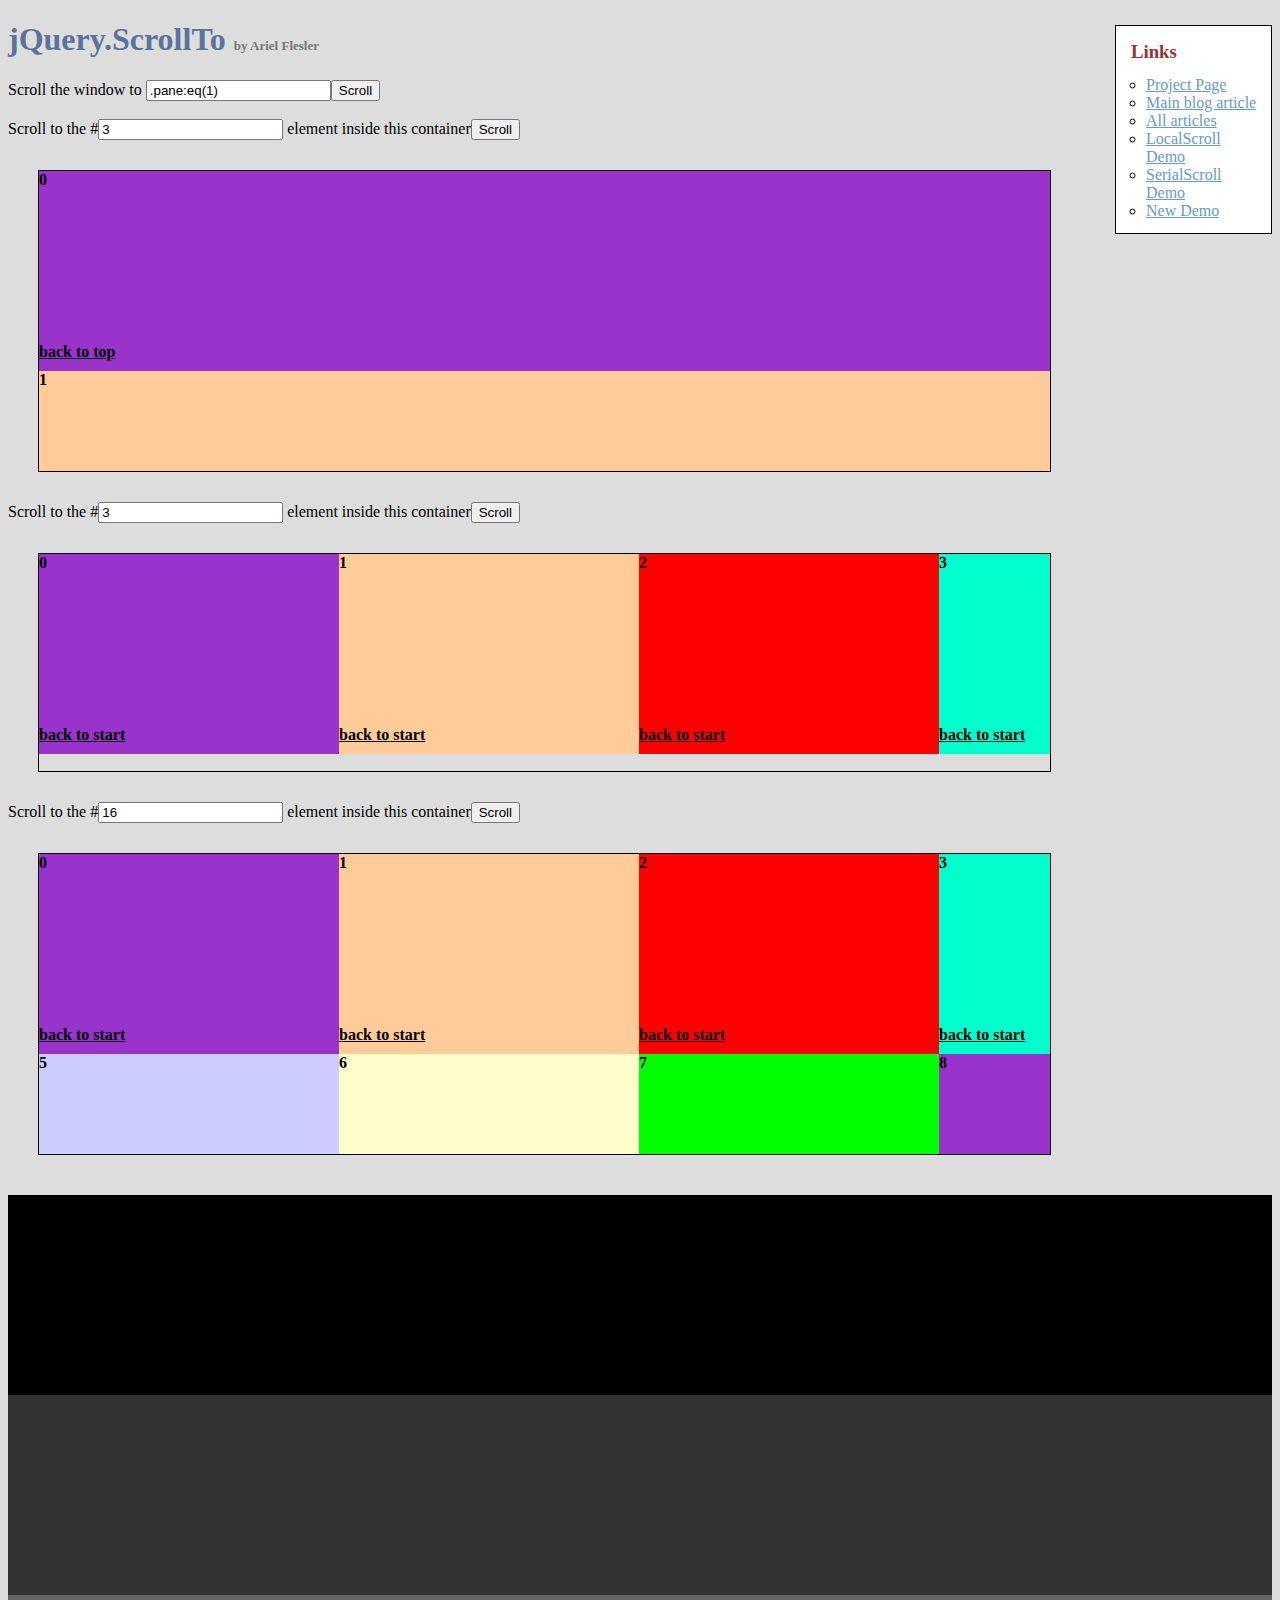
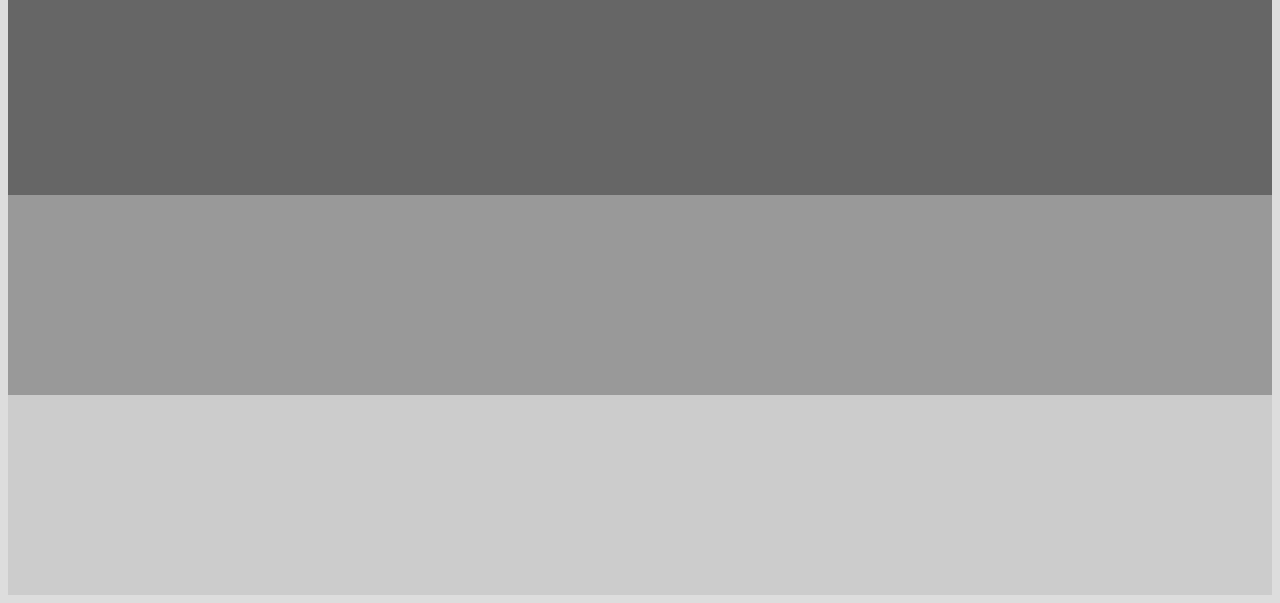
<file: prettydocs-v1.1/prettydocs-v1.1/assets/plugins/jquery-scrollTo/demo/index.old.html>
<!DOCTYPE html PUBLIC "-//W3C//DTD XHTML 1.0 Transitional//EN" "http://www.w3.org/TR/xhtml1/DTD/xhtml1-transitional.dtd">
<html xmlns="http://www.w3.org/1999/xhtml">
<head>
	<meta http-equiv="Content-Type" content="text/html; charset=iso-8859-1" />
	<title>jQuery.ScrollTo</title>
	<meta name="keywords" content="javascript, jquery, plugins, scroll, scrollTo, smooth, animation, to, effect, ariel, flesler, window, overflow, element, navigation, customizable" />
	<meta name="description" content="Demo of jQuery.scrollTo. Lightweight, cross-browser and highly customizable animated scrolling with jQuery, made by Ariel Flesler." />
	<meta name="robots" content="index,follow" />
	<link type="text/css" rel="stylesheet" href="css/style.old.css" />
	<script type="text/javascript" src="https://ajax.googleapis.com/ajax/libs/jquery/1.8.0/jquery.min.js"></script>
	<script type="text/javascript" src="../jquery.scrollTo.js"></script>
	<script type="text/javascript">
		jQuery(function( $ ){
			//borrowed from jQuery easing plugin
			//http://gsgd.co.uk/sandbox/jquery.easing.php
			$.easing.elasout = function(x, t, b, c, d) {
				var s=1.70158;var p=0;var a=c;
				if (t==0) return b;  if ((t/=d)==1) return b+c;  if (!p) p=d*.3;
				if (a < Math.abs(c)) { a=c; var s=p/4; }
				else var s = p/(2*Math.PI) * Math.asin (c/a);
				return a*Math.pow(2,-10*t) * Math.sin( (t*d-s)*(2*Math.PI)/p ) + c + b;
			};	
			$('button').click(function(){//this is not the cleanest way to do this, I'm just keeping it short.
				var index = parseInt( $(this).prev('input').val() ) || 0;
				var $c = $(this).parent().next();
				$c.stop().scrollTo('li:eq('+index+')', {duration:2500, easing:'elasout',axis:$c.attr('id')});
			});
			$('#btn_screen').click(function(){
				$.scrollTo( $('#txt_screen').val(), {duration:2500} );
			});
			$('div.container a').click(function(){
				var $c = $(this).parents('.container');
				$c.stop().scrollTo( 0, {duration:2000,axis:$c.attr('id'), queue:true} );
				return false;
			});
		});
	</script>
</head>
<body>
	<h1>jQuery.ScrollTo&nbsp;<strong>by Ariel Flesler</strong></h1>
	<div id="links" class="part" style="width:135px">
		<h3>Links</h3>
		<ul>
			<li><a target="_blank" href="http://plugins.jquery.com/project/ScrollTo">Project Page</a></li>
			<li><a target="_blank" href="http://flesler.blogspot.com/2007/10/jqueryscrollto.html">Main blog article</a></li>
			<li><a target="_blank" href="http://flesler.blogspot.com/search/label/jQuery.ScrollTo">All articles</a></li>
			<li><a target="_blank" href="http://flesler.webs.com/jQuery.LocalScroll/">LocalScroll Demo</a></li>
			<li><a target="_blank" href="http://flesler.webs.com/jQuery.SerialScroll/">SerialScroll Demo</a></li>
			<li><a target="_blank" href="./" rel="prev" rev="next">New Demo</a></li>
		</ul>
	</div>
	<label for="txt_screen">Scroll the window to <input id="txt_screen" type="text" value=".pane:eq(1)" /><input id="btn_screen" type="button" value="Scroll" /></label><br /><br />
	<label>Scroll to the #<input type="text" value="3" /> element inside this container<button>Scroll</button></label>
	<div id="y" class="container">
		<ul>
			<li style="background-color:#9933CC;"><p>0</p><a href="#">back to top</a></li>
			<li style="background-color:#FFCC99;"><p>1</p><a href="#">back to top</a></li>
			<li style="background-color:#FF0000;"><p>2</p><a href="#">back to top</a></li>
			<li style="background-color:#00FFCC;"><p>3</p><a href="#">back to top</a></li>
			<li style="background-color:#663366;"><p>4</p><a href="#">back to top</a></li>
			<li style="background-color:#CCCCFF;"><p>5</p><a href="#">back to top</a></li>
			<li style="background-color:#FFFFCC;"><p>6</p><a href="#">back to top</a></li>
			<li style="background-color:#00FF00;"><p>7</p><a href="#">back to top</a></li>
		</ul>
	</div>
	<label>Scroll to the #<input type="text" value="3" /> element inside this container<button>Scroll</button></label>
	<div id="x" class="container">
		<ul style="width:4820px;">
			<li style="background-color:#9933CC;"><p>0</p><a href="#">back to start</a></li>
			<li style="background-color:#FFCC99;"><p>1</p><a href="#">back to start</a></li>
			<li style="background-color:#FF0000;"><p>2</p><a href="#">back to start</a></li>
			<li style="background-color:#00FFCC;"><p>3</p><a href="#">back to start</a></li>
			<li style="background-color:#663366;"><p>4</p><a href="#">back to start</a></li>
			<li style="background-color:#CCCCFF;"><p>5</p><a href="#">back to start</a></li>
			<li style="background-color:#FFFFCC;"><p>6</p><a href="#">back to start</a></li>
			<li style="background-color:#00FF00;"><p>7</p><a href="#">back to start</a></li>
			<li style="background-color:#9933CC;"><p>8</p><a href="#">back to start</a></li>
			<li style="background-color:#FFCC99;"><p>9</p><a href="#">back to start</a></li>
			<li style="background-color:#FF0000;"><p>10</p><a href="#">back to start</a></li>
			<li style="background-color:#00FFCC;"><p>11</p><a href="#">back to start</a></li>
			<li style="background-color:#663366;"><p>12</p><a href="#">back to start</a></li>
			<li style="background-color:#CCCCFF;"><p>13</p><a href="#">back to start</a></li>
			<li style="background-color:#FFFFCC;"><p>14</p><a href="#">back to start</a></li>
			<li style="background-color:#00FF00;"><p>15</p><a href="#">back to start</a></li>
		</ul>
	</div>
	<label>Scroll to the #<input type="text" value="16" /> element inside this container<button>Scroll</button></label>
	<div id="xy" class="container">
		<ul style="width:1500px;">
			<li style="background-color:#9933CC;"><p>0</p><a href="#">back to start</a></li>
			<li style="background-color:#FFCC99;"><p>1</p><a href="#">back to start</a></li>
			<li style="background-color:#FF0000;"><p>2</p><a href="#">back to start</a></li>
			<li style="background-color:#00FFCC;"><p>3</p><a href="#">back to start</a></li>
			<li style="background-color:#663366;"><p>4</p><a href="#">back to start</a></li>
			<li style="background-color:#CCCCFF;"><p>5</p><a href="#">back to start</a></li>
			<li style="background-color:#FFFFCC;"><p>6</p><a href="#">back to start</a></li>
			<li style="background-color:#00FF00;"><p>7</p><a href="#">back to start</a></li>
			<li style="background-color:#9933CC;"><p>8</p><a href="#">back to start</a></li>
			<li style="background-color:#FFCC99;"><p>9</p><a href="#">back to start</a></li>
			<li style="background-color:#FF0000;"><p>10</p><a href="#">back to start</a></li>
			<li style="background-color:#00FFCC;"><p>11</p><a href="#">back to start</a></li>
			<li style="background-color:#663366;"><p>12</p><a href="#">back to start</a></li>
			<li style="background-color:#CCCCFF;"><p>13</p><a href="#">back to start</a></li>
			<li style="background-color:#FFFFCC;"><p>14</p><a href="#">back to start</a></li>
			<li style="background-color:#00FF00;"><p>15</p><a href="#">back to start</a></li>
			<li style="background-color:#9933CC;"><p>16</p><a href="#">back to start</a></li>
			<li style="background-color:#FFCC99;"><p>17</p><a href="#">back to start</a></li>
			<li style="background-color:#FF0000;"><p>18</p><a href="#">back to start</a></li>
			<li style="background-color:#00FFCC;"><p>19</p><a href="#">back to start</a></li>
			<li style="background-color:#663366;"><p>20</p><a href="#">back to start</a></li>
			<li style="background-color:#CCCCFF;"><p>21</p><a href="#">back to start</a></li>
			<li style="background-color:#FFFFCC;"><p>22</p><a href="#">back to start</a></li>
			<li style="background-color:#00FF00;"><p>23</p><a href="#">back to start</a></li>
			<li style="background-color:#9933CC;"><p>24</p><a href="#">back to start</a></li>
			<li style="background-color:#FFCC99;"><p>25</p><a href="#">back to start</a></li>
			<li style="background-color:#FF0000;"><p>26</p><a href="#">back to start</a></li>
			<li style="background-color:#00FFCC;"><p>27</p><a href="#">back to start</a></li>
			<li style="background-color:#663366;"><p>28</p><a href="#">back to start</a></li>
			<li style="background-color:#CCCCFF;"><p>29</p><a href="#">back to start</a></li>
		</ul>
	</div>
	<div class="pane" style="background-color:#000000;margin-top:40px;"></div>
	<div class="pane" style="background-color:#333333;"></div>
	<div class="pane" style="background-color:#666666;"></div>
	<div class="pane" style="background-color:#999999;"></div>
	<div class="pane" style="background-color:#CCCCCC;"></div>
</body>
</html>
</file>
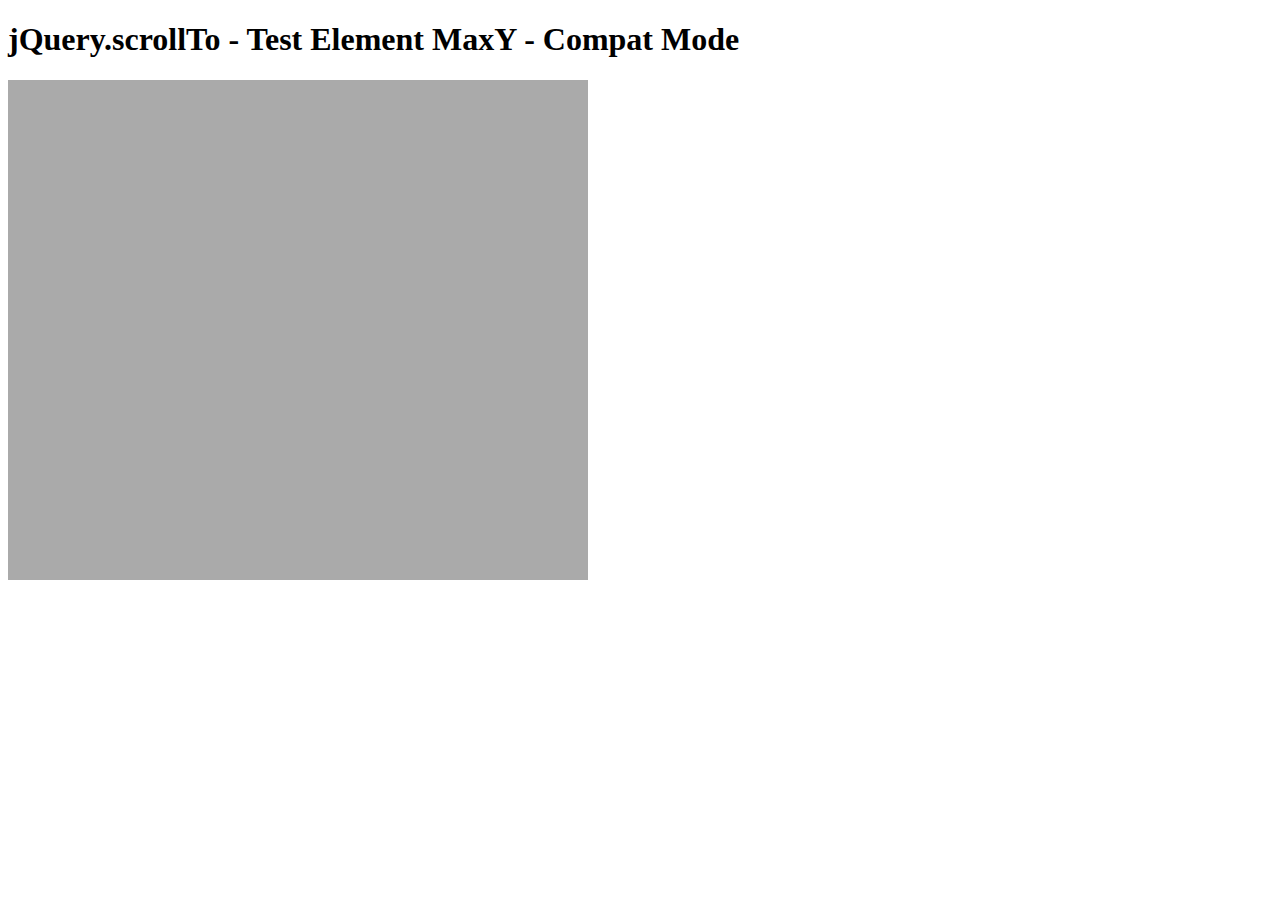
<file: prettydocs-v1.1/prettydocs-v1.1/assets/plugins/jquery-scrollTo/tests/ElemMaxY-compat.html>
<!DOCTYPE html PUBLIC "-//W3C//DTD XHTML 1.0 Transitional//EN" "http://www.w3.org/TR/xhtml1/DTD/xhtml1-transitional.dtd">
<html xmlns="http://www.w3.org/1999/xhtml">
<head>
	<meta http-equiv="Content-Type" content="text/html; charset=iso-8859-1" />
	<title>jQuery.scrollTo - Test Element MaxY - Compat Mode</title>
	<script type="text/javascript" src="https://code.jquery.com/jquery-1.11.0.js"></script>
	<script type="text/javascript" src="../jquery.scrollTo.js"></script>
	<script type="text/javascript" src="test.js"></script>
</head>
<body>
	<h1>jQuery.scrollTo - Test Element MaxY - Compat Mode</h1>
	
	<div id="viewport" style="width:600px;height:500px;overflow: auto">
		<div id="ua" style="height:1500px; width:500px; padding:0 40px; background-color:#AAA">
			&nbsp;
		</div>
	</div>
	<script type="text/javascript">
		$('#viewport').test();
	</script>
</html>
</file>
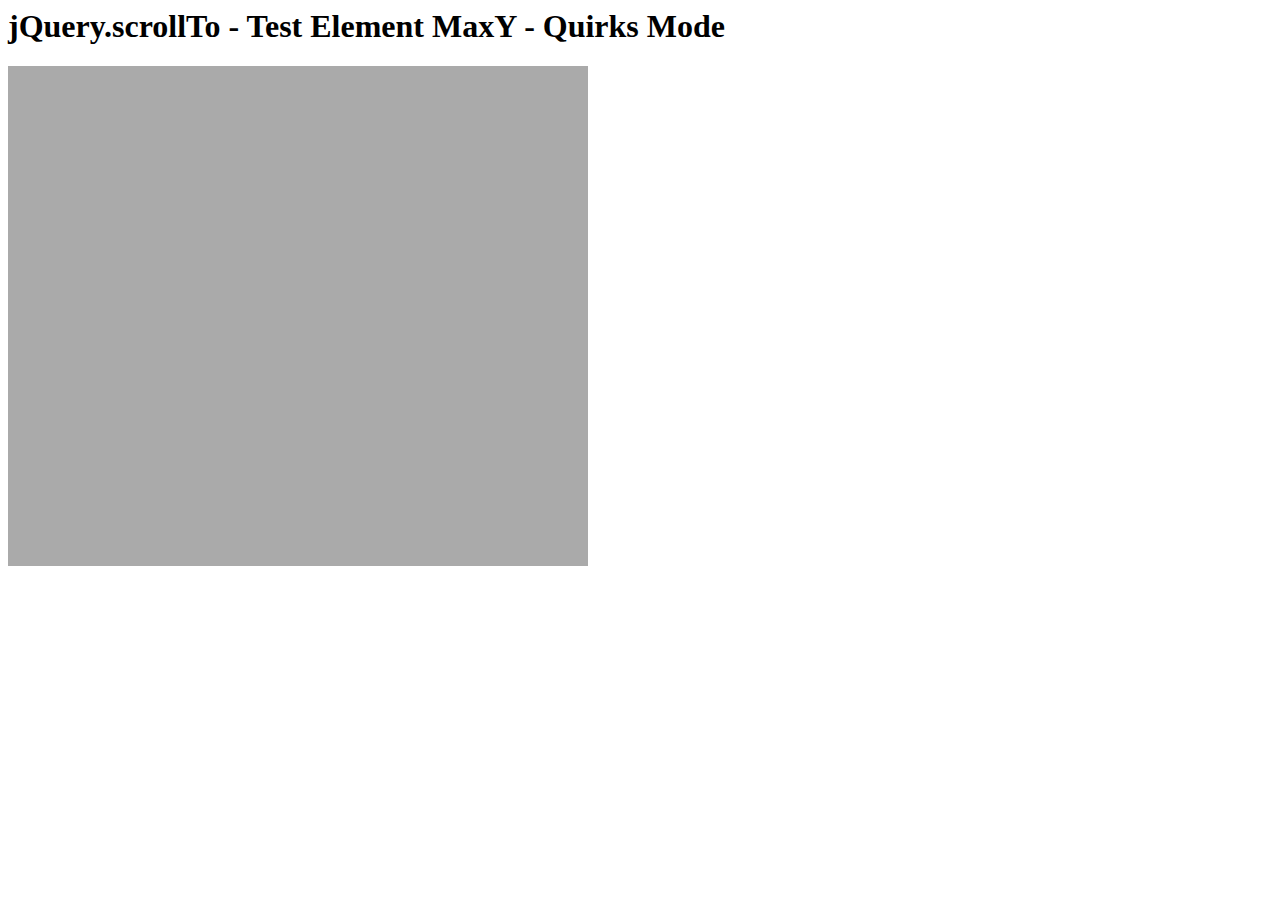
<file: prettydocs-v1.1/prettydocs-v1.1/assets/plugins/jquery-scrollTo/tests/ElemMaxY-quirks.html>
<html>
<head>
	<meta http-equiv="Content-Type" content="text/html; charset=iso-8859-1" />
	<title>jQuery.scrollTo - Test Element MaxY - Quirks Mode</title>
	<script type="text/javascript" src="https://code.jquery.com/jquery-1.11.0.js"></script>
	<script type="text/javascript" src="../jquery.scrollTo.js"></script>
	<script type="text/javascript" src="test.js"></script>
</head>
<body>
	<h1>jQuery.scrollTo - Test Element MaxY - Quirks Mode</h1>
	
	<div id="viewport" style="width:600px;height:500px;overflow: auto">
		<div id="ua" style="height:1500px; width:500px; padding:0 40px; background-color:#AAA">
			&nbsp;
		</div>
	</div>
	<script type="text/javascript">
		$('#viewport').test();
	</script>
</html>
</file>
<file: prettydocs-v1.1/prettydocs-v1.1/assets/plugins/elegant_font/css/style.css>
@font-face {
	font-family: 'ElegantIcons';
	src:url('fonts/ElegantIcons.eot');
	src:url('fonts/ElegantIcons.eot?#iefix') format('embedded-opentype'),
		url('fonts/ElegantIcons.woff') format('woff'),
		url('fonts/ElegantIcons.ttf') format('truetype'),
		url('fonts/ElegantIcons.svg#ElegantIcons') format('svg');
	font-weight: normal;
	font-style: normal;
}

/* Use the following CSS code if you want to use data attributes for inserting your icons */
[data-icon]:before {
	font-family: 'ElegantIcons';
	content: attr(data-icon);
	speak: none;
	font-weight: normal;
	font-variant: normal;
	text-transform: none;
	line-height: 1;
	-webkit-font-smoothing: antialiased;
	-moz-osx-font-smoothing: grayscale;
}

/* Use the following CSS code if you want to have a class per icon */
/*
Instead of a list of all class selectors,
you can use the generic selector below, but it's slower:
[class*="your-class-prefix"] {
*/
.arrow_up, .arrow_down, .arrow_left, .arrow_right, .arrow_left-up, .arrow_right-up, .arrow_right-down, .arrow_left-down, .arrow-up-down, .arrow_up-down_alt, .arrow_left-right_alt, .arrow_left-right, .arrow_expand_alt2, .arrow_expand_alt, .arrow_condense, .arrow_expand, .arrow_move, .arrow_carrot-up, .arrow_carrot-down, .arrow_carrot-left, .arrow_carrot-right, .arrow_carrot-2up, .arrow_carrot-2down, .arrow_carrot-2left, .arrow_carrot-2right, .arrow_carrot-up_alt2, .arrow_carrot-down_alt2, .arrow_carrot-left_alt2, .arrow_carrot-right_alt2, .arrow_carrot-2up_alt2, .arrow_carrot-2down_alt2, .arrow_carrot-2left_alt2, .arrow_carrot-2right_alt2, .arrow_triangle-up, .arrow_triangle-down, .arrow_triangle-left, .arrow_triangle-right, .arrow_triangle-up_alt2, .arrow_triangle-down_alt2, .arrow_triangle-left_alt2, .arrow_triangle-right_alt2, .arrow_back, .icon_minus-06, .icon_plus, .icon_close, .icon_check, .icon_minus_alt2, .icon_plus_alt2, .icon_close_alt2, .icon_check_alt2, .icon_zoom-out_alt, .icon_zoom-in_alt, .icon_search, .icon_box-empty, .icon_box-selected, .icon_minus-box, .icon_plus-box, .icon_box-checked, .icon_circle-empty, .icon_circle-slelected, .icon_stop_alt2, .icon_stop, .icon_pause_alt2, .icon_pause, .icon_menu, .icon_menu-square_alt2, .icon_menu-circle_alt2, .icon_ul, .icon_ol, .icon_adjust-horiz, .icon_adjust-vert, .icon_document_alt, .icon_documents_alt, .icon_pencil, .icon_pencil-edit_alt, .icon_pencil-edit, .icon_folder-alt, .icon_folder-open_alt, .icon_folder-add_alt, .icon_info_alt, .icon_error-oct_alt, .icon_error-circle_alt, .icon_error-triangle_alt, .icon_question_alt2, .icon_question, .icon_comment_alt, .icon_chat_alt, .icon_vol-mute_alt, .icon_volume-low_alt, .icon_volume-high_alt, .icon_quotations, .icon_quotations_alt2, .icon_clock_alt, .icon_lock_alt, .icon_lock-open_alt, .icon_key_alt, .icon_cloud_alt, .icon_cloud-upload_alt, .icon_cloud-download_alt, .icon_image, .icon_images, .icon_lightbulb_alt, .icon_gift_alt, .icon_house_alt, .icon_genius, .icon_mobile, .icon_tablet, .icon_laptop, .icon_desktop, .icon_camera_alt, .icon_mail_alt, .icon_cone_alt, .icon_ribbon_alt, .icon_bag_alt, .icon_creditcard, .icon_cart_alt, .icon_paperclip, .icon_tag_alt, .icon_tags_alt, .icon_trash_alt, .icon_cursor_alt, .icon_mic_alt, .icon_compass_alt, .icon_pin_alt, .icon_pushpin_alt, .icon_map_alt, .icon_drawer_alt, .icon_toolbox_alt, .icon_book_alt, .icon_calendar, .icon_film, .icon_table, .icon_contacts_alt, .icon_headphones, .icon_lifesaver, .icon_piechart, .icon_refresh, .icon_link_alt, .icon_link, .icon_loading, .icon_blocked, .icon_archive_alt, .icon_heart_alt, .icon_star_alt, .icon_star-half_alt, .icon_star, .icon_star-half, .icon_tools, .icon_tool, .icon_cog, .icon_cogs, .arrow_up_alt, .arrow_down_alt, .arrow_left_alt, .arrow_right_alt, .arrow_left-up_alt, .arrow_right-up_alt, .arrow_right-down_alt, .arrow_left-down_alt, .arrow_condense_alt, .arrow_expand_alt3, .arrow_carrot_up_alt, .arrow_carrot-down_alt, .arrow_carrot-left_alt, .arrow_carrot-right_alt, .arrow_carrot-2up_alt, .arrow_carrot-2dwnn_alt, .arrow_carrot-2left_alt, .arrow_carrot-2right_alt, .arrow_triangle-up_alt, .arrow_triangle-down_alt, .arrow_triangle-left_alt, .arrow_triangle-right_alt, .icon_minus_alt, .icon_plus_alt, .icon_close_alt, .icon_check_alt, .icon_zoom-out, .icon_zoom-in, .icon_stop_alt, .icon_menu-square_alt, .icon_menu-circle_alt, .icon_document, .icon_documents, .icon_pencil_alt, .icon_folder, .icon_folder-open, .icon_folder-add, .icon_folder_upload, .icon_folder_download, .icon_info, .icon_error-circle, .icon_error-oct, .icon_error-triangle, .icon_question_alt, .icon_comment, .icon_chat, .icon_vol-mute, .icon_volume-low, .icon_volume-high, .icon_quotations_alt, .icon_clock, .icon_lock, .icon_lock-open, .icon_key, .icon_cloud, .icon_cloud-upload, .icon_cloud-download, .icon_lightbulb, .icon_gift, .icon_house, .icon_camera, .icon_mail, .icon_cone, .icon_ribbon, .icon_bag, .icon_cart, .icon_tag, .icon_tags, .icon_trash, .icon_cursor, .icon_mic, .icon_compass, .icon_pin, .icon_pushpin, .icon_map, .icon_drawer, .icon_toolbox, .icon_book, .icon_contacts, .icon_archive, .icon_heart, .icon_profile, .icon_group, .icon_grid-2x2, .icon_grid-3x3, .icon_music, .icon_pause_alt, .icon_phone, .icon_upload, .icon_download, .social_facebook, .social_twitter, .social_pinterest, .social_googleplus, .social_tumblr, .social_tumbleupon, .social_wordpress, .social_instagram, .social_dribbble, .social_vimeo, .social_linkedin, .social_rss, .social_deviantart, .social_share, .social_myspace, .social_skype, .social_youtube, .social_picassa, .social_googledrive, .social_flickr, .social_blogger, .social_spotify, .social_delicious, .social_facebook_circle, .social_twitter_circle, .social_pinterest_circle, .social_googleplus_circle, .social_tumblr_circle, .social_stumbleupon_circle, .social_wordpress_circle, .social_instagram_circle, .social_dribbble_circle, .social_vimeo_circle, .social_linkedin_circle, .social_rss_circle, .social_deviantart_circle, .social_share_circle, .social_myspace_circle, .social_skype_circle, .social_youtube_circle, .social_picassa_circle, .social_googledrive_alt2, .social_flickr_circle, .social_blogger_circle, .social_spotify_circle, .social_delicious_circle, .social_facebook_square, .social_twitter_square, .social_pinterest_square, .social_googleplus_square, .social_tumblr_square, .social_stumbleupon_square, .social_wordpress_square, .social_instagram_square, .social_dribbble_square, .social_vimeo_square, .social_linkedin_square, .social_rss_square, .social_deviantart_square, .social_share_square, .social_myspace_square, .social_skype_square, .social_youtube_square, .social_picassa_square, .social_googledrive_square, .social_flickr_square, .social_blogger_square, .social_spotify_square, .social_delicious_square, .icon_printer, .icon_calulator, .icon_building, .icon_floppy, .icon_drive, .icon_search-2, .icon_id, .icon_id-2, .icon_puzzle, .icon_like, .icon_dislike, .icon_mug, .icon_currency, .icon_wallet, .icon_pens, .icon_easel, .icon_flowchart, .icon_datareport, .icon_briefcase, .icon_shield, .icon_percent, .icon_globe, .icon_globe-2, .icon_target, .icon_hourglass, .icon_balance, .icon_rook, .icon_printer-alt, .icon_calculator_alt, .icon_building_alt, .icon_floppy_alt, .icon_drive_alt, .icon_search_alt, .icon_id_alt, .icon_id-2_alt, .icon_puzzle_alt, .icon_like_alt, .icon_dislike_alt, .icon_mug_alt, .icon_currency_alt, .icon_wallet_alt, .icon_pens_alt, .icon_easel_alt, .icon_flowchart_alt, .icon_datareport_alt, .icon_briefcase_alt, .icon_shield_alt, .icon_percent_alt, .icon_globe_alt, .icon_clipboard {
	font-family: 'ElegantIcons';
	speak: none;
	font-style: normal;
	font-weight: normal;
	font-variant: normal;
	text-transform: none;
	line-height: 1;
	-webkit-font-smoothing: antialiased;
}
.arrow_up:before {
	content: "\21";
}
.arrow_down:before {
	content: "\22";
}
.arrow_left:before {
	content: "\23";
}
.arrow_right:before {
	content: "\24";
}
.arrow_left-up:before {
	content: "\25";
}
.arrow_right-up:before {
	content: "\26";
}
.arrow_right-down:before {
	content: "\27";
}
.arrow_left-down:before {
	content: "\28";
}
.arrow-up-down:before {
	content: "\29";
}
.arrow_up-down_alt:before {
	content: "\2a";
}
.arrow_left-right_alt:before {
	content: "\2b";
}
.arrow_left-right:before {
	content: "\2c";
}
.arrow_expand_alt2:before {
	content: "\2d";
}
.arrow_expand_alt:before {
	content: "\2e";
}
.arrow_condense:before {
	content: "\2f";
}
.arrow_expand:before {
	content: "\30";
}
.arrow_move:before {
	content: "\31";
}
.arrow_carrot-up:before {
	content: "\32";
}
.arrow_carrot-down:before {
	content: "\33";
}
.arrow_carrot-left:before {
	content: "\34";
}
.arrow_carrot-right:before {
	content: "\35";
}
.arrow_carrot-2up:before {
	content: "\36";
}
.arrow_carrot-2down:before {
	content: "\37";
}
.arrow_carrot-2left:before {
	content: "\38";
}
.arrow_carrot-2right:before {
	content: "\39";
}
.arrow_carrot-up_alt2:before {
	content: "\3a";
}
.arrow_carrot-down_alt2:before {
	content: "\3b";
}
.arrow_carrot-left_alt2:before {
	content: "\3c";
}
.arrow_carrot-right_alt2:before {
	content: "\3d";
}
.arrow_carrot-2up_alt2:before {
	content: "\3e";
}
.arrow_carrot-2down_alt2:before {
	content: "\3f";
}
.arrow_carrot-2left_alt2:before {
	content: "\40";
}
.arrow_carrot-2right_alt2:before {
	content: "\41";
}
.arrow_triangle-up:before {
	content: "\42";
}
.arrow_triangle-down:before {
	content: "\43";
}
.arrow_triangle-left:before {
	content: "\44";
}
.arrow_triangle-right:before {
	content: "\45";
}
.arrow_triangle-up_alt2:before {
	content: "\46";
}
.arrow_triangle-down_alt2:before {
	content: "\47";
}
.arrow_triangle-left_alt2:before {
	content: "\48";
}
.arrow_triangle-right_alt2:before {
	content: "\49";
}
.arrow_back:before {
	content: "\4a";
}
.icon_minus-06:before {
	content: "\4b";
}
.icon_plus:before {
	content: "\4c";
}
.icon_close:before {
	content: "\4d";
}
.icon_check:before {
	content: "\4e";
}
.icon_minus_alt2:before {
	content: "\4f";
}
.icon_plus_alt2:before {
	content: "\50";
}
.icon_close_alt2:before {
	content: "\51";
}
.icon_check_alt2:before {
	content: "\52";
}
.icon_zoom-out_alt:before {
	content: "\53";
}
.icon_zoom-in_alt:before {
	content: "\54";
}
.icon_search:before {
	content: "\55";
}
.icon_box-empty:before {
	content: "\56";
}
.icon_box-selected:before {
	content: "\57";
}
.icon_minus-box:before {
	content: "\58";
}
.icon_plus-box:before {
	content: "\59";
}
.icon_box-checked:before {
	content: "\5a";
}
.icon_circle-empty:before {
	content: "\5b";
}
.icon_circle-slelected:before {
	content: "\5c";
}
.icon_stop_alt2:before {
	content: "\5d";
}
.icon_stop:before {
	content: "\5e";
}
.icon_pause_alt2:before {
	content: "\5f";
}
.icon_pause:before {
	content: "\60";
}
.icon_menu:before {
	content: "\61";
}
.icon_menu-square_alt2:before {
	content: "\62";
}
.icon_menu-circle_alt2:before {
	content: "\63";
}
.icon_ul:before {
	content: "\64";
}
.icon_ol:before {
	content: "\65";
}
.icon_adjust-horiz:before {
	content: "\66";
}
.icon_adjust-vert:before {
	content: "\67";
}
.icon_document_alt:before {
	content: "\68";
}
.icon_documents_alt:before {
	content: "\69";
}
.icon_pencil:before {
	content: "\6a";
}
.icon_pencil-edit_alt:before {
	content: "\6b";
}
.icon_pencil-edit:before {
	content: "\6c";
}
.icon_folder-alt:before {
	content: "\6d";
}
.icon_folder-open_alt:before {
	content: "\6e";
}
.icon_folder-add_alt:before {
	content: "\6f";
}
.icon_info_alt:before {
	content: "\70";
}
.icon_error-oct_alt:before {
	content: "\71";
}
.icon_error-circle_alt:before {
	content: "\72";
}
.icon_error-triangle_alt:before {
	content: "\73";
}
.icon_question_alt2:before {
	content: "\74";
}
.icon_question:before {
	content: "\75";
}
.icon_comment_alt:before {
	content: "\76";
}
.icon_chat_alt:before {
	content: "\77";
}
.icon_vol-mute_alt:before {
	content: "\78";
}
.icon_volume-low_alt:before {
	content: "\79";
}
.icon_volume-high_alt:before {
	content: "\7a";
}
.icon_quotations:before {
	content: "\7b";
}
.icon_quotations_alt2:before {
	content: "\7c";
}
.icon_clock_alt:before {
	content: "\7d";
}
.icon_lock_alt:before {
	content: "\7e";
}
.icon_lock-open_alt:before {
	content: "\e000";
}
.icon_key_alt:before {
	content: "\e001";
}
.icon_cloud_alt:before {
	content: "\e002";
}
.icon_cloud-upload_alt:before {
	content: "\e003";
}
.icon_cloud-download_alt:before {
	content: "\e004";
}
.icon_image:before {
	content: "\e005";
}
.icon_images:before {
	content: "\e006";
}
.icon_lightbulb_alt:before {
	content: "\e007";
}
.icon_gift_alt:before {
	content: "\e008";
}
.icon_house_alt:before {
	content: "\e009";
}
.icon_genius:before {
	content: "\e00a";
}
.icon_mobile:before {
	content: "\e00b";
}
.icon_tablet:before {
	content: "\e00c";
}
.icon_laptop:before {
	content: "\e00d";
}
.icon_desktop:before {
	content: "\e00e";
}
.icon_camera_alt:before {
	content: "\e00f";
}
.icon_mail_alt:before {
	content: "\e010";
}
.icon_cone_alt:before {
	content: "\e011";
}
.icon_ribbon_alt:before {
	content: "\e012";
}
.icon_bag_alt:before {
	content: "\e013";
}
.icon_creditcard:before {
	content: "\e014";
}
.icon_cart_alt:before {
	content: "\e015";
}
.icon_paperclip:before {
	content: "\e016";
}
.icon_tag_alt:before {
	content: "\e017";
}
.icon_tags_alt:before {
	content: "\e018";
}
.icon_trash_alt:before {
	content: "\e019";
}
.icon_cursor_alt:before {
	content: "\e01a";
}
.icon_mic_alt:before {
	content: "\e01b";
}
.icon_compass_alt:before {
	content: "\e01c";
}
.icon_pin_alt:before {
	content: "\e01d";
}
.icon_pushpin_alt:before {
	content: "\e01e";
}
.icon_map_alt:before {
	content: "\e01f";
}
.icon_drawer_alt:before {
	content: "\e020";
}
.icon_toolbox_alt:before {
	content: "\e021";
}
.icon_book_alt:before {
	content: "\e022";
}
.icon_calendar:before {
	content: "\e023";
}
.icon_film:before {
	content: "\e024";
}
.icon_table:before {
	content: "\e025";
}
.icon_contacts_alt:before {
	content: "\e026";
}
.icon_headphones:before {
	content: "\e027";
}
.icon_lifesaver:before {
	content: "\e028";
}
.icon_piechart:before {
	content: "\e029";
}
.icon_refresh:before {
	content: "\e02a";
}
.icon_link_alt:before {
	content: "\e02b";
}
.icon_link:before {
	content: "\e02c";
}
.icon_loading:before {
	content: "\e02d";
}
.icon_blocked:before {
	content: "\e02e";
}
.icon_archive_alt:before {
	content: "\e02f";
}
.icon_heart_alt:before {
	content: "\e030";
}
.icon_star_alt:before {
	content: "\e031";
}
.icon_star-half_alt:before {
	content: "\e032";
}
.icon_star:before {
	content: "\e033";
}
.icon_star-half:before {
	content: "\e034";
}
.icon_tools:before {
	content: "\e035";
}
.icon_tool:before {
	content: "\e036";
}
.icon_cog:before {
	content: "\e037";
}
.icon_cogs:before {
	content: "\e038";
}
.arrow_up_alt:before {
	content: "\e039";
}
.arrow_down_alt:before {
	content: "\e03a";
}
.arrow_left_alt:before {
	content: "\e03b";
}
.arrow_right_alt:before {
	content: "\e03c";
}
.arrow_left-up_alt:before {
	content: "\e03d";
}
.arrow_right-up_alt:before {
	content: "\e03e";
}
.arrow_right-down_alt:before {
	content: "\e03f";
}
.arrow_left-down_alt:before {
	content: "\e040";
}
.arrow_condense_alt:before {
	content: "\e041";
}
.arrow_expand_alt3:before {
	content: "\e042";
}
.arrow_carrot_up_alt:before {
	content: "\e043";
}
.arrow_carrot-down_alt:before {
	content: "\e044";
}
.arrow_carrot-left_alt:before {
	content: "\e045";
}
.arrow_carrot-right_alt:before {
	content: "\e046";
}
.arrow_carrot-2up_alt:before {
	content: "\e047";
}
.arrow_carrot-2dwnn_alt:before {
	content: "\e048";
}
.arrow_carrot-2left_alt:before {
	content: "\e049";
}
.arrow_carrot-2right_alt:before {
	content: "\e04a";
}
.arrow_triangle-up_alt:before {
	content: "\e04b";
}
.arrow_triangle-down_alt:before {
	content: "\e04c";
}
.arrow_triangle-left_alt:before {
	content: "\e04d";
}
.arrow_triangle-right_alt:before {
	content: "\e04e";
}
.icon_minus_alt:before {
	content: "\e04f";
}
.icon_plus_alt:before {
	content: "\e050";
}
.icon_close_alt:before {
	content: "\e051";
}
.icon_check_alt:before {
	content: "\e052";
}
.icon_zoom-out:before {
	content: "\e053";
}
.icon_zoom-in:before {
	content: "\e054";
}
.icon_stop_alt:before {
	content: "\e055";
}
.icon_menu-square_alt:before {
	content: "\e056";
}
.icon_menu-circle_alt:before {
	content: "\e057";
}
.icon_document:before {
	content: "\e058";
}
.icon_documents:before {
	content: "\e059";
}
.icon_pencil_alt:before {
	content: "\e05a";
}
.icon_folder:before {
	content: "\e05b";
}
.icon_folder-open:before {
	content: "\e05c";
}
.icon_folder-add:before {
	content: "\e05d";
}
.icon_folder_upload:before {
	content: "\e05e";
}
.icon_folder_download:before {
	content: "\e05f";
}
.icon_info:before {
	content: "\e060";
}
.icon_error-circle:before {
	content: "\e061";
}
.icon_error-oct:before {
	content: "\e062";
}
.icon_error-triangle:before {
	content: "\e063";
}
.icon_question_alt:before {
	content: "\e064";
}
.icon_comment:before {
	content: "\e065";
}
.icon_chat:before {
	content: "\e066";
}
.icon_vol-mute:before {
	content: "\e067";
}
.icon_volume-low:before {
	content: "\e068";
}
.icon_volume-high:before {
	content: "\e069";
}
.icon_quotations_alt:before {
	content: "\e06a";
}
.icon_clock:before {
	content: "\e06b";
}
.icon_lock:before {
	content: "\e06c";
}
.icon_lock-open:before {
	content: "\e06d";
}
.icon_key:before {
	content: "\e06e";
}
.icon_cloud:before {
	content: "\e06f";
}
.icon_cloud-upload:before {
	content: "\e070";
}
.icon_cloud-download:before {
	content: "\e071";
}
.icon_lightbulb:before {
	content: "\e072";
}
.icon_gift:before {
	content: "\e073";
}
.icon_house:before {
	content: "\e074";
}
.icon_camera:before {
	content: "\e075";
}
.icon_mail:before {
	content: "\e076";
}
.icon_cone:before {
	content: "\e077";
}
.icon_ribbon:before {
	content: "\e078";
}
.icon_bag:before {
	content: "\e079";
}
.icon_cart:before {
	content: "\e07a";
}
.icon_tag:before {
	content: "\e07b";
}
.icon_tags:before {
	content: "\e07c";
}
.icon_trash:before {
	content: "\e07d";
}
.icon_cursor:before {
	content: "\e07e";
}
.icon_mic:before {
	content: "\e07f";
}
.icon_compass:before {
	content: "\e080";
}
.icon_pin:before {
	content: "\e081";
}
.icon_pushpin:before {
	content: "\e082";
}
.icon_map:before {
	content: "\e083";
}
.icon_drawer:before {
	content: "\e084";
}
.icon_toolbox:before {
	content: "\e085";
}
.icon_book:before {
	content: "\e086";
}
.icon_contacts:before {
	content: "\e087";
}
.icon_archive:before {
	content: "\e088";
}
.icon_heart:before {
	content: "\e089";
}
.icon_profile:before {
	content: "\e08a";
}
.icon_group:before {
	content: "\e08b";
}
.icon_grid-2x2:before {
	content: "\e08c";
}
.icon_grid-3x3:before {
	content: "\e08d";
}
.icon_music:before {
	content: "\e08e";
}
.icon_pause_alt:before {
	content: "\e08f";
}
.icon_phone:before {
	content: "\e090";
}
.icon_upload:before {
	content: "\e091";
}
.icon_download:before {
	content: "\e092";
}
.social_facebook:before {
	content: "\e093";
}
.social_twitter:before {
	content: "\e094";
}
.social_pinterest:before {
	content: "\e095";
}
.social_googleplus:before {
	content: "\e096";
}
.social_tumblr:before {
	content: "\e097";
}
.social_tumbleupon:before {
	content: "\e098";
}
.social_wordpress:before {
	content: "\e099";
}
.social_instagram:before {
	content: "\e09a";
}
.social_dribbble:before {
	content: "\e09b";
}
.social_vimeo:before {
	content: "\e09c";
}
.social_linkedin:before {
	content: "\e09d";
}
.social_rss:before {
	content: "\e09e";
}
.social_deviantart:before {
	content: "\e09f";
}
.social_share:before {
	content: "\e0a0";
}
.social_myspace:before {
	content: "\e0a1";
}
.social_skype:before {
	content: "\e0a2";
}
.social_youtube:before {
	content: "\e0a3";
}
.social_picassa:before {
	content: "\e0a4";
}
.social_googledrive:before {
	content: "\e0a5";
}
.social_flickr:before {
	content: "\e0a6";
}
.social_blogger:before {
	content: "\e0a7";
}
.social_spotify:before {
	content: "\e0a8";
}
.social_delicious:before {
	content: "\e0a9";
}
.social_facebook_circle:before {
	content: "\e0aa";
}
.social_twitter_circle:before {
	content: "\e0ab";
}
.social_pinterest_circle:before {
	content: "\e0ac";
}
.social_googleplus_circle:before {
	content: "\e0ad";
}
.social_tumblr_circle:before {
	content: "\e0ae";
}
.social_stumbleupon_circle:before {
	content: "\e0af";
}
.social_wordpress_circle:before {
	content: "\e0b0";
}
.social_instagram_circle:before {
	content: "\e0b1";
}
.social_dribbble_circle:before {
	content: "\e0b2";
}
.social_vimeo_circle:before {
	content: "\e0b3";
}
.social_linkedin_circle:before {
	content: "\e0b4";
}
.social_rss_circle:before {
	content: "\e0b5";
}
.social_deviantart_circle:before {
	content: "\e0b6";
}
.social_share_circle:before {
	content: "\e0b7";
}
.social_myspace_circle:before {
	content: "\e0b8";
}
.social_skype_circle:before {
	content: "\e0b9";
}
.social_youtube_circle:before {
	content: "\e0ba";
}
.social_picassa_circle:before {
	content: "\e0bb";
}
.social_googledrive_alt2:before {
	content: "\e0bc";
}
.social_flickr_circle:before {
	content: "\e0bd";
}
.social_blogger_circle:before {
	content: "\e0be";
}
.social_spotify_circle:before {
	content: "\e0bf";
}
.social_delicious_circle:before {
	content: "\e0c0";
}
.social_facebook_square:before {
	content: "\e0c1";
}
.social_twitter_square:before {
	content: "\e0c2";
}
.social_pinterest_square:before {
	content: "\e0c3";
}
.social_googleplus_square:before {
	content: "\e0c4";
}
.social_tumblr_square:before {
	content: "\e0c5";
}
.social_stumbleupon_square:before {
	content: "\e0c6";
}
.social_wordpress_square:before {
	content: "\e0c7";
}
.social_instagram_square:before {
	content: "\e0c8";
}
.social_dribbble_square:before {
	content: "\e0c9";
}
.social_vimeo_square:before {
	content: "\e0ca";
}
.social_linkedin_square:before {
	content: "\e0cb";
}
.social_rss_square:before {
	content: "\e0cc";
}
.social_deviantart_square:before {
	content: "\e0cd";
}
.social_share_square:before {
	content: "\e0ce";
}
.social_myspace_square:before {
	content: "\e0cf";
}
.social_skype_square:before {
	content: "\e0d0";
}
.social_youtube_square:before {
	content: "\e0d1";
}
.social_picassa_square:before {
	content: "\e0d2";
}
.social_googledrive_square:before {
	content: "\e0d3";
}
.social_flickr_square:before {
	content: "\e0d4";
}
.social_blogger_square:before {
	content: "\e0d5";
}
.social_spotify_square:before {
	content: "\e0d6";
}
.social_delicious_square:before {
	content: "\e0d7";
}
.icon_printer:before {
	content: "\e103";
}
.icon_calulator:before {
	content: "\e0ee";
}
.icon_building:before {
	content: "\e0ef";
}
.icon_floppy:before {
	content: "\e0e8";
}
.icon_drive:before {
	content: "\e0ea";
}
.icon_search-2:before {
	content: "\e101";
}
.icon_id:before {
	content: "\e107";
}
.icon_id-2:before {
	content: "\e108";
}
.icon_puzzle:before {
	content: "\e102";
}
.icon_like:before {
	content: "\e106";
}
.icon_dislike:before {
	content: "\e0eb";
}
.icon_mug:before {
	content: "\e105";
}
.icon_currency:before {
	content: "\e0ed";
}
.icon_wallet:before {
	content: "\e100";
}
.icon_pens:before {
	content: "\e104";
}
.icon_easel:before {
	content: "\e0e9";
}
.icon_flowchart:before {
	content: "\e109";
}
.icon_datareport:before {
	content: "\e0ec";
}
.icon_briefcase:before {
	content: "\e0fe";
}
.icon_shield:before {
	content: "\e0f6";
}
.icon_percent:before {
	content: "\e0fb";
}
.icon_globe:before {
	content: "\e0e2";
}
.icon_globe-2:before {
	content: "\e0e3";
}
.icon_target:before {
	content: "\e0f5";
}
.icon_hourglass:before {
	content: "\e0e1";
}
.icon_balance:before {
	content: "\e0ff";
}
.icon_rook:before {
	content: "\e0f8";
}
.icon_printer-alt:before {
	content: "\e0fa";
}
.icon_calculator_alt:before {
	content: "\e0e7";
}
.icon_building_alt:before {
	content: "\e0fd";
}
.icon_floppy_alt:before {
	content: "\e0e4";
}
.icon_drive_alt:before {
	content: "\e0e5";
}
.icon_search_alt:before {
	content: "\e0f7";
}
.icon_id_alt:before {
	content: "\e0e0";
}
.icon_id-2_alt:before {
	content: "\e0fc";
}
.icon_puzzle_alt:before {
	content: "\e0f9";
}
.icon_like_alt:before {
	content: "\e0dd";
}
.icon_dislike_alt:before {
	content: "\e0f1";
}
.icon_mug_alt:before {
	content: "\e0dc";
}
.icon_currency_alt:before {
	content: "\e0f3";
}
.icon_wallet_alt:before {
	content: "\e0d8";
}
.icon_pens_alt:before {
	content: "\e0db";
}
.icon_easel_alt:before {
	content: "\e0f0";
}
.icon_flowchart_alt:before {
	content: "\e0df";
}
.icon_datareport_alt:before {
	content: "\e0f2";
}
.icon_briefcase_alt:before {
	content: "\e0f4";
}
.icon_shield_alt:before {
	content: "\e0d9";
}
.icon_percent_alt:before {
	content: "\e0da";
}
.icon_globe_alt:before {
	content: "\e0de";
}
.icon_clipboard:before {
	content: "\e0e6";
}


	.glyph {
		float: left;
		text-align: center;
		padding: .75em;
		margin: .4em 1.5em .75em 0;
		width: 6em;
text-shadow: none;
	}
        .glyph_big {
        font-size: 128px;
        color: #59c5dc;
        float: left;
        margin-right: 20px;
        }

        .glyph div { padding-bottom: 10px;}

	.glyph input {
		font-family: consolas, monospace;
		font-size: 12px;
		width: 100%;
		text-align: center;
		border: 0;
		box-shadow: 0 0 0 1px #ccc;
		padding: .2em;
                -moz-border-radius: 5px;
                -webkit-border-radius: 5px;
	}
	.centered {
		margin-left: auto;
		margin-right: auto;
	}
	.glyph .fs1 {
		font-size: 2em;
	}
</file>
<file: prettydocs-v1.1/prettydocs-v1.1/assets/css/styles.css>
/*   
 * Template Name: PrettyDocs - Responsive Website Template for documentations
 * Version: 1.0
 * Author: Xiaoying Riley
 * License: Creative Commons Attribution 3.0 License - https://creativecommons.org/licenses/by/3.0/
 * Twitter: @3rdwave_themes
 * Website: http://themes.3rdwavemedia.com/
*/
/* Theme default */
/* ======= Base ======= */
body {
  font-family: 'Open Sans', arial, sans-serif;
  color: #494d55;
  font-size: 14px;
  -webkit-font-smoothing: antialiased;
  -moz-osx-font-smoothing: grayscale;
}
html,
body {
  height: 100%;
}
.page-wrapper {
  min-height: 100%;
  /* equal to footer height */
  margin-bottom: -50px;
}
.page-wrapper:after {
  content: "";
  display: block;
  height: 50px;
}
.footer {
  height: 50px;
}
p {
  line-height: 1.5;
}
a {
  color: #3aa7aa;
  -webkit-transition: all 0.4s ease-in-out;
  -moz-transition: all 0.4s ease-in-out;
  -ms-transition: all 0.4s ease-in-out;
  -o-transition: all 0.4s ease-in-out;
}
a:hover {
  text-decoration: underline;
  color: #339597;
}
a:focus {
  text-decoration: none;
}
code {
  background: #222;
  color: #fff;
  font-size: 14px;
  font-weight: bold;
  font-family: Consolas, Monaco, 'Andale Mono', 'Ubuntu Mono', monospace;
  padding: 2px 8px;
  padding-top: 4px;
  display: inline-block;
}
.btn,
a.btn {
  -webkit-transition: all 0.4s ease-in-out;
  -moz-transition: all 0.4s ease-in-out;
  -ms-transition: all 0.4s ease-in-out;
  -o-transition: all 0.4s ease-in-out;
  font-weight: 600;
  font-size: 14px;
  line-height: 1.5;
}
.btn .fa,
a.btn .fa {
  margin-right: 5px;
}
.btn-primary,
a.btn-primary {
  background: #40babd;
  border: 1px solid #40babd;
  color: #fff !important;
}
.btn-primary:hover,
a.btn-primary:hover,
.btn-primary:focus,
a.btn-primary:focus,
.btn-primary:active,
a.btn-primary:active,
.btn-primary.active,
a.btn-primary.active,
.btn-primary.hover,
a.btn-primary.hover {
  background: #3aa7aa;
  color: #fff !important;
  border: 1px solid #3aa7aa;
}
.btn-green,
a.btn-green {
  background: #75c181;
  border: 1px solid #75c181;
  color: #fff !important;
}
.btn-green:hover,
a.btn-green:hover,
.btn-green:focus,
a.btn-green:focus,
.btn-green:active,
a.btn-green:active,
.btn-green.active,
a.btn-green.active,
.btn-green.hover,
a.btn-green.hover {
  background: #63b971;
  color: #fff !important;
  border: 1px solid #63b971;
}
.body-green .btn-green,
.body-green a.btn-green {
  color: #fff !important;
}
.body-green .btn-green:hover,
.body-green a.btn-green:hover,
.body-green .btn-green:focus,
.body-green a.btn-green:focus,
.body-green .btn-green:active,
.body-green a.btn-green:active,
.body-green .btn-green.active,
.body-green a.btn-green.active,
.body-green .btn-green.hover,
.body-green a.btn-green.hover {
  color: #fff !important;
}
.btn-blue,
a.btn-blue {
  background: #58bbee;
  border: 1px solid #58bbee;
  color: #fff !important;
}
.btn-blue:hover,
a.btn-blue:hover,
.btn-blue:focus,
a.btn-blue:focus,
.btn-blue:active,
a.btn-blue:active,
.btn-blue.active,
a.btn-blue.active,
.btn-blue.hover,
a.btn-blue.hover {
  background: #41b2ec;
  color: #fff !important;
  border: 1px solid #41b2ec;
}
.btn-orange,
a.btn-orange {
  background: #F88C30;
  border: 1px solid #F88C30;
  color: #fff !important;
}
.btn-orange:hover,
a.btn-orange:hover,
.btn-orange:focus,
a.btn-orange:focus,
.btn-orange:active,
a.btn-orange:active,
.btn-orange.active,
a.btn-orange.active,
.btn-orange.hover,
a.btn-orange.hover {
  background: #f77e17;
  color: #fff !important;
  border: 1px solid #f77e17;
}
.btn-red,
a.btn-red {
  background: #f77b6b;
  border: 1px solid #f77b6b;
  color: #fff !important;
}
.btn-red:hover,
a.btn-red:hover,
.btn-red:focus,
a.btn-red:focus,
.btn-red:active,
a.btn-red:active,
.btn-red.active,
a.btn-red.active,
.btn-red.hover,
a.btn-red.hover {
  background: #f66553;
  color: #fff !important;
  border: 1px solid #f66553;
}
.btn-pink,
a.btn-pink {
  background: #EA5395;
  border: 1px solid #EA5395;
  color: #fff !important;
}
.btn-pink:hover,
a.btn-pink:hover,
.btn-pink:focus,
a.btn-pink:focus,
.btn-pink:active,
a.btn-pink:active,
.btn-pink.active,
a.btn-pink.active,
.btn-pink.hover,
a.btn-pink.hover {
  background: #e73c87;
  color: #fff !important;
  border: 1px solid #e73c87;
}
.btn-purple,
a.btn-purple {
  background: #8A40A7;
  border: 1px solid #8A40A7;
  color: #fff !important;
}
.btn-purple:hover,
a.btn-purple:hover,
.btn-purple:focus,
a.btn-purple:focus,
.btn-purple:active,
a.btn-purple:active,
.btn-purple.active,
a.btn-purple.active,
.btn-purple.hover,
a.btn-purple.hover {
  background: #7b3995;
  color: #fff !important;
  border: 1px solid #7b3995;
}
.btn-cta {
  padding: 7px 15px;
}
.form-control {
  -webkit-box-shadow: none;
  -moz-box-shadow: none;
  box-shadow: none;
  height: 40px;
  border-color: #f0f0f0;
}
.form-control::-webkit-input-placeholder {
  /* WebKit browsers */
  color: #afb3bb;
}
.form-control:-moz-placeholder {
  /* Mozilla Firefox 4 to 18 */
  color: #afb3bb;
}
.form-control::-moz-placeholder {
  /* Mozilla Firefox 19+ */
  color: #afb3bb;
}
.form-control:-ms-input-placeholder {
  /* Internet Explorer 10+ */
  color: #afb3bb;
}
.form-control:focus {
  border-color: #e3e3e3;
  -webkit-box-shadow: none;
  -moz-box-shadow: none;
  box-shadow: none;
}
input[type="text"],
input[type="email"],
input[type="password"],
input[type="submit"],
input[type="button"],
textarea,
select {
  appearance: none;
  /* for mobile safari */
  -webkit-appearance: none;
}
#topcontrol {
  background: #40babd;
  color: #fff;
  text-align: center;
  display: inline-block;
  width: 35px;
  height: 35px;
  border: none;
  -webkit-border-radius: 4px;
  -moz-border-radius: 4px;
  -ms-border-radius: 4px;
  -o-border-radius: 4px;
  border-radius: 4px;
  -moz-background-clip: padding;
  -webkit-background-clip: padding-box;
  background-clip: padding-box;
  -webkit-transition: all 0.4s ease-in-out;
  -moz-transition: all 0.4s ease-in-out;
  -ms-transition: all 0.4s ease-in-out;
  -o-transition: all 0.4s ease-in-out;
  z-index: 30;
}
#topcontrol:hover {
  background: #52c2c4;
}
#topcontrol .fa {
  position: relative;
  top: 3px;
  font-size: 25px;
}
.video-container iframe {
  max-width: 100%;
}
/* ====== Header ====== */
.header {
  background: #494d55;
  color: rgba(255, 255, 255, 0.85);
  border-top: 5px solid #40babd;
  padding: 30px 0;
}
.header a {
  color: #fff;
}
.branding {
  text-transform: uppercase;
  margin-bottom: 10px;
}
.branding .logo {
  font-size: 28px;
  margin-top: 0;
  margin-bottom: 0;
}
.branding .logo a {
  text-decoration: none;
}
.branding .text-highlight {
  color: #40babd;
}
.body-green .branding .text-highlight {
  color: #75c181;
}
.body-blue .branding .text-highlight {
  color: #58bbee;
}
.body-orange .branding .text-highlight {
  color: #F88C30;
}
.body-red .branding .text-highlight {
  color: #f77b6b;
}
.body-pink .branding .text-highlight {
  color: #EA5395;
}
.body-purple .branding .text-highlight {
  color: #8A40A7;
}
.branding .text-bold {
  font-weight: 800;
  color: #fff;
}
.branding .icon {
  font-size: 24px;
  color: #40babd;
}
.body-green .branding .icon {
  color: #75c181;
}
.body-blue .branding .icon {
  color: #58bbee;
}
.body-orange .branding .icon {
  color: #F88C30;
}
.body-red .branding .icon {
  color: #f77b6b;
}
.body-pink .branding .icon {
  color: #EA5395;
}
.body-purple .branding .icon {
  color: #8A40A7;
}
.breadcrumb {
  background: none;
  margin-bottom: 0;
  padding: 0;
}
.breadcrumb li {
  color: rgba(255, 255, 255, 0.5);
}
.breadcrumb li.active {
  color: rgba(255, 255, 255, 0.5);
}
.breadcrumb li a {
  color: rgba(255, 255, 255, 0.5);
}
.breadcrumb li a:hover {
  color: #fff;
}
.breadcrumb > li + li:before {
  color: rgba(0, 0, 0, 0.4);
}
/* ====== Footer ====== */
.footer {
  background: #26282c;
  color: rgba(255, 255, 255, 0.6);
  padding: 15px 0;
}
.footer a {
  color: #40babd;
}
.footer .fa-heart {
  color: #EA5395;
}
/* ======= Doc Styling ======= */
.doc-wrapper {
  padding: 45px 0;
  background: #f9f9fb;
}
.doc-body {
  position: relative;
}
.doc-header {
  margin-bottom: 30px;
}
.doc-header .doc-title {
  color: #40babd;
  margin-top: 0;
  font-size: 36px;
}
.body-green .doc-header .doc-title {
  color: #75c181;
}
.body-blue .doc-header .doc-title {
  color: #58bbee;
}
.body-orange .doc-header .doc-title {
  color: #F88C30;
}
.body-red .doc-header .doc-title {
  color: #f77b6b;
}
.body-pink .doc-header .doc-title {
  color: #EA5395;
}
.body-purple .doc-header .doc-title {
  color: #8A40A7;
}
.doc-header .icon {
  font-size: 30px;
}
.doc-header .meta {
  color: #a2a6af;
}
.doc-content {
  margin-left: 230px;
}
.doc-section {
  padding-top: 15px;
  padding-bottom: 15px;
}
.doc-section .section-title {
  font-size: 26px;
  margin-top: 0;
  margin-bottom: 0;
  font-weight: bold;
  padding-bottom: 10px;
  border-bottom: 1px solid #d7d7d7;
}
.doc-section h1 {
  font-size: 24px;
  font-weight: bold;
}
.doc-section h2 {
  font-size: 22px;
  font-weight: bold;
}
.doc-section h3 {
  font-size: 20px;
  font-weight: bold;
}
.doc-section h4 {
  font-size: 18px;
  font-weight: bold;
}
.doc-section h5 {
  font-size: 16px;
  font-weight: bold;
}
.doc-section h6 {
  font-size: 14px;
  font-weight: bold;
}
.section-block {
  padding-top: 15px;
  padding-bottom: 15px;
}
.section-block .block-title {
  margin-top: 0;
}
.section-block .list > li {
  margin-bottom: 10px;
}
.section-block .list ul > li {
  margin-top: 5px;
}
.question {
  font-weight: 400 !important;
  color: #3aa7aa;
}
.question .body-green {
  color: #63b971;
}
.body-blue .question {
  color: #41b2ec;
}
.body-orange .question {
  color: #f77e17;
}
.body-pink .question {
  color: #e73c87;
}
.body-purple .question {
  color: #7b3995;
}
.question .fa {
  -webkit-opacity: 0.6;
  -moz-opacity: 0.6;
  opacity: 0.6;
}
.question .label {
  font-size: 11px;
  vertical-align: middle;
}
.answer {
  color: #616670;
}
.code-block {
  margin-top: 30px;
  margin-bottom: 30px;
}
.callout-block {
  padding: 30px;
  -webkit-border-radius: 4px;
  -moz-border-radius: 4px;
  -ms-border-radius: 4px;
  -o-border-radius: 4px;
  border-radius: 4px;
  -moz-background-clip: padding;
  -webkit-background-clip: padding-box;
  background-clip: padding-box;
  position: relative;
  margin-bottom: 30px;
}
.callout-block a {
  color: rgba(0, 0, 0, 0.55) !important;
}
.callout-block a:hover {
  color: rgba(0, 0, 0, 0.65) !important;
}
.callout-block .icon-holder {
  font-size: 30px;
  position: absolute;
  left: 30px;
  top: 30px;
  color: rgba(0, 0, 0, 0.25);
}
.callout-block .content {
  margin-left: 60px;
}
.callout-block .content p:last-child {
  margin-bottom: 0;
}
.callout-block .callout-title {
  margin-top: 0;
  margin-bottom: 5px;
  color: rgba(0, 0, 0, 0.65);
}
.callout-info {
  background: #58bbee;
  color: #fff;
}
.callout-success {
  background: #75c181;
  color: #fff;
}
.callout-warning {
  background: #F88C30;
  color: #fff;
}
.callout-danger {
  background: #f77b6b;
  color: #fff;
}
.table > thead > tr > th {
  border-bottom-color: #8bd6d8;
}
.body-green .table > thead > tr > th {
  border-bottom-color: #bbe1c1;
}
.body-blue .table > thead > tr > th {
  border-bottom-color: #b5e1f7;
}
.body-orange .table > thead > tr > th {
  border-bottom-color: #fbc393;
}
.body-pink .table > thead > tr > th {
  border-bottom-color: #f5aecd;
}
.body-purple .table > thead > tr > th {
  border-bottom-color: #b87fce;
}
.table-bordered > thead > tr > th {
  border-bottom-color: inherit;
}
.table-striped > tbody > tr:nth-of-type(odd) {
  background-color: #f5f5f5;
}
.screenshot-holder {
  margin-top: 15px;
  margin-bottom: 15px;
  position: relative;
  text-align: center;
}
.screenshot-holder img {
  border: 1px solid #f0f0f0;
}
.screenshot-holder .mask {
  display: block;
  visibility: hidden;
  position: absolute;
  width: 100%;
  height: 100%;
  left: 0;
  top: 0;
  background: rgba(0, 0, 0, 0.25);
  cursor: pointer;
  text-decoration: none;
}
.screenshot-holder .mask .icon {
  color: #fff;
  font-size: 42px;
  display: block;
  position: absolute;
  width: 100%;
  height: 100%;
  top: 50%;
  margin-top: -21px;
}
.screenshot-holder:hover .mask {
  visibility: visible;
}
.jumbotron h1 {
  font-size: 28px;
  margin-top: 0;
  margin-bottom: 30px;
}
.author-profile {
  margin-top: 30px;
}
.author-profile img {
  width: 100px;
  height: 100px;
}
.speech-bubble {
  background: #fff;
  -webkit-border-radius: 4px;
  -moz-border-radius: 4px;
  -ms-border-radius: 4px;
  -o-border-radius: 4px;
  border-radius: 4px;
  -moz-background-clip: padding;
  -webkit-background-clip: padding-box;
  background-clip: padding-box;
  padding: 30px;
  margin-top: 20px;
  margin-bottom: 30px;
  position: relative;
}
.speech-bubble .speech-title {
  font-size: 16px;
}
.jumbotron .speech-bubble p {
  font-size: 14px;
  font-weight: normal;
  color: #616670;
}
.speech-bubble:before {
  content: "";
  display: inline-block;
  position: absolute;
  left: 50%;
  top: -10px;
  margin-left: -10px;
  width: 0;
  height: 0;
  border-left: 10px solid transparent;
  border-right: 10px solid transparent;
  border-bottom: 10px solid #fff;
}
.card {
  text-align: center;
  border: 1px solid #e3e3e3;
  -webkit-border-radius: 4px;
  -moz-border-radius: 4px;
  -ms-border-radius: 4px;
  -o-border-radius: 4px;
  border-radius: 4px;
  -moz-background-clip: padding;
  -webkit-background-clip: padding-box;
  background-clip: padding-box;
  margin-bottom: 30px;
  position: relative;
}
.card .card-block {
  padding: 15px;
}
.card .mask {
  display: block;
  visibility: hidden;
  position: absolute;
  width: 100%;
  height: 100%;
  left: 0;
  top: 0;
  background: rgba(0, 0, 0, 0.25);
  cursor: pointer;
  text-decoration: none;
}
.card .mask .icon {
  color: #fff;
  font-size: 42px;
  margin-top: 25%;
}
.card:hover .mask {
  visibility: visible;
}
/* Color Schemes */
.body-green .header {
  border-color: #75c181;
}
.body-green a {
  color: #75c181;
}
.body-green a:hover {
  color: #52b161;
}
.body-blue .header {
  border-color: #58bbee;
}
.body-blue a {
  color: #58bbee;
}
.body-blue a:hover {
  color: #2aa8e9;
}
.body-orange .header {
  border-color: #F88C30;
}
.body-orange a {
  color: #F88C30;
}
.body-orange a:hover {
  color: #ed7108;
}
.body-pink .header {
  border-color: #EA5395;
}
.body-pink a {
  color: #EA5395;
}
.body-pink a:hover {
  color: #e42679;
}
.body-purple .header {
  border-color: #8A40A7;
}
.body-purple a {
  color: #8A40A7;
}
.body-purple a:hover {
  color: #6c3282;
}
.body-red .header {
  border-color: #f77b6b;
}
.body-red a {
  color: #f77b6b;
}
.body-red a:hover {
  color: #f4503b;
}
/* Sidebar */
.doc-sidebar {
  width: 200px;
}
.doc-menu {
  list-style: none;
  padding-left: 0;
}
.doc-menu > li {
  margin-bottom: 5px;
}
.doc-menu > li > a {
  display: block;
  padding: 5px 15px;
  border-left: 4px solid transparent;
  color: #616670;
}
.doc-menu > li > a:hover,
.doc-menu > li > a:focus {
  color: #40babd;
  text-decoration: none;
  background: none;
}
.body-green .doc-menu > li > a:hover,
.body-green .doc-menu > li > a:focus {
  color: #75c181;
}
.body-blue .doc-menu > li > a:hover,
.body-blue .doc-menu > li > a:focus {
  color: #58bbee;
}
.body-orange .doc-menu > li > a:hover,
.body-orange .doc-menu > li > a:focus {
  color: #F88C30;
}
.body-red .doc-menu > li > a:hover,
.body-red .doc-menu > li > a:focus {
  color: #f77b6b;
}
.body-pink .doc-menu > li > a:hover,
.body-pink .doc-menu > li > a:focus {
  color: #EA5395;
}
.body-purple .doc-menu > li > a:hover,
.body-purple .doc-menu > li > a:focus {
  color: #8A40A7;
}
.doc-menu > li.active > a {
  background: none;
  border-left: 4px solid #40babd;
  color: #40babd;
  font-weight: 600;
}
.body-green .doc-menu > li.active > a {
  color: #75c181;
  border-color: #75c181;
}
.body-blue .doc-menu > li.active > a {
  color: #58bbee;
  border-color: #58bbee;
}
.body-orange .doc-menu > li.active > a {
  color: #F88C30;
  border-color: #F88C30;
}
.body-red .doc-menu > li.active > a {
  color: #f77b6b;
  border-color: #f77b6b;
}
.body-pink .doc-menu > li.active > a {
  color: #EA5395;
  border-color: #EA5395;
}
.body-purple .doc-menu > li.active > a {
  color: #8A40A7;
  border-color: #8A40A7;
}
.doc-sub-menu {
  list-style: none;
  padding-left: 0;
}
.doc-sub-menu > li {
  margin-bottom: 10px;
  font-size: 12px;
}
.doc-sub-menu > li:first-child {
  padding-top: 5px;
}
.doc-sub-menu > li > a {
  display: block;
  color: #616670;
  padding: 0;
  padding-left: 34px;
  background: none;
}
.doc-sub-menu > li > a:hover {
  color: #40babd;
  text-decoration: none;
  background: none;
}
.body-green .doc-sub-menu > li > a:hover {
  color: #75c181;
}
.body-blue .doc-sub-menu > li > a:hover {
  color: #58bbee;
}
.body-orange .doc-sub-menu > li > a:hover {
  color: #F88C30;
}
.body-red .doc-sub-menu > li > a:hover {
  color: #f77b6b;
}
.body-pink .doc-sub-menu > li > a:hover {
  color: #EA5395;
}
.body-purple .doc-sub-menu > li > a:hover {
  color: #8A40A7;
}
.doc-sub-menu > li > a:focus {
  background: none;
}
.doc-sub-menu > li.active > a {
  background: none;
  color: #40babd;
}
.body-green .doc-sub-menu > li.active > a {
  color: #75c181;
}
.body-blue .doc-sub-menu > li.active > a {
  color: #58bbee;
}
.body-orange .doc-sub-menu > li.active > a {
  color: #F88C30;
}
.body-red .doc-sub-menu > li.active > a {
  color: #f77b6b;
}
.body-pink .doc-sub-menu > li.active > a {
  color: #EA5395;
}
.body-purple .doc-sub-menu > li.active > a {
  color: #8A40A7;
}
.affix-top {
  position: absolute;
  top: 15px;
}
.affix {
  top: 15px;
}
.affix,
.affix-bottom {
  width: 230px;
}
.affix-bottom {
  position: absolute;
}
/* ===== Promo block ===== */
.promo-block {
  background: #3aa7aa;
}
.body-green .promo-block {
  background: #63b971;
}
.body-blue .promo-block {
  background: #41b2ec;
}
.body-orange .promo-block {
  background: #f77e17;
}
.body-pink .promo-block {
  background: #e73c87;
}
.body-purple .promo-block {
  background: #7b3995;
}
.promo-block a {
  color: rgba(0, 0, 0, 0.5);
}
.promo-block a:hover {
  color: rgba(0, 0, 0, 0.6);
}
.promo-block .promo-block-inner {
  padding: 45px;
  color: #fff;
  -webkit-border-radius: 4px;
  -moz-border-radius: 4px;
  -ms-border-radius: 4px;
  -o-border-radius: 4px;
  border-radius: 4px;
  -moz-background-clip: padding;
  -webkit-background-clip: padding-box;
  background-clip: padding-box;
}
.promo-block .promo-title {
  font-size: 20px;
  font-weight: 800;
  margin-top: 0;
  margin-bottom: 45px;
}
.promo-block .promo-title .fa {
  color: rgba(0, 0, 0, 0.5);
}
.promo-block .figure-holder-inner {
  background: #fff;
  margin-bottom: 30px;
  position: relative;
  text-align: center;
}
.promo-block .figure-holder-inner img {
  border: 5px solid #fff;
}
.promo-block .figure-holder-inner .mask {
  display: block;
  visibility: hidden;
  position: absolute;
  width: 100%;
  height: 100%;
  left: 0;
  top: 0;
  background: rgba(255, 255, 255, 0.65);
  cursor: pointer;
  text-decoration: none;
}
.promo-block .figure-holder-inner .mask .icon {
  color: #fff;
  font-size: 42px;
  display: block;
  position: absolute;
  width: 100%;
  height: 100%;
  top: 50%;
  margin-top: -21px;
}
.promo-block .figure-holder-inner .mask .icon.pink {
  color: #EA5395;
}
.promo-block .figure-holder-inner:hover .mask {
  visibility: visible;
}
.promo-block .content-holder-inner {
  padding-left: 15px;
  padding-right: 15px;
}
.promo-block .content-title {
  font-size: 16px;
  font-weight: 600;
  margin-top: 0;
}
.promo-block .highlight {
  color: rgba(0, 0, 0, 0.4);
}
.promo-block .btn-cta {
  background: rgba(0, 0, 0, 0.35);
  border: none;
  color: #fff !important;
  margin-bottom: 15px;
}
.promo-block .btn-cta:hover {
  background: rgba(0, 0, 0, 0.5);
  border: none;
  color: #fff !important;
}
/* Extra small devices (phones, less than 768px) */
@media (max-width: 767px) {
  .doc-content {
    margin-left: 0;
  }
  .jumbotron {
    padding: 30px 15px;
  }
  .jumbotron h1 {
    font-size: 24px;
    margin-bottom: 15px;
  }
  .jumbotron p {
    font-size: 18px;
  }
  .promo-block .promo-block-inner {
    padding: 30px 15px;
  }
  .promo-block .content-holder-inner {
    padding: 0;
  }
  .promo-block .promo-title {
    margin-bottom: 30px;
  }
}
/* Small devices (tablets, 768px and up) */
/* Medium devices (desktops, 992px and up) */
/* Large devices (large desktops, 1200px and up) */
/* ======= Landing Page ======= */
.landing-page .header {
  background: #494d55;
  color: rgba(255, 255, 255, 0.85);
  padding: 60px 0;
}
.landing-page .header a {
  color: #fff;
}
.landing-page .branding {
  text-transform: uppercase;
  margin-bottom: 20px;
}
.landing-page .branding .logo {
  font-size: 38px;
  margin-top: 0;
  margin-bottom: 0;
}
.landing-page .branding .text-bold {
  font-weight: 800;
  color: #fff;
}
.landing-page .branding .icon {
  font-size: 32px;
  color: #40babd;
}
.landing-page .tagline {
  font-weight: 600;
  font-size: 20px;
}
.landing-page .tagline p {
  margin-bottom: 5px;
}
.landing-page .tagline .text-highlight {
  color: #266f71;
}
.landing-page .fa-heart {
  color: #EA5395;
}
.landing-page .cta-container {
  margin-top: 30px;
}
.landing-page .social-container {
  margin-top: 30px;
}
.landing-page .social-container .twitter-tweet {
  display: inline-block;
  margin-right: 5px;
  position: relative;
  top: 5px;
}
.landing-page .social-container .fab-like {
  display: inline-block;
}
.cards-section {
  padding: 60px 0;
  background: #f9f9fb;
}
.cards-section .title {
  margin-top: 0;
  margin-bottom: 15px;
  font-size: 24px;
  font-weight: 600;
}
.cards-section .intro {
  margin: 0 auto;
  max-width: 800px;
  margin-bottom: 60px;
  color: #616670;
}
.cards-section .cards-wrapper {
  max-width: 860px;
  margin-left: auto;
  margin-right: auto;
}
.cards-section .item {
  margin-bottom: 30px;
}
.cards-section .item .icon-holder {
  margin-bottom: 15px;
}
.cards-section .item .icon {
  font-size: 36px;
}
.cards-section .item .title {
  font-size: 16px;
  font-weight: 600;
}
.cards-section .item .intro {
  margin-bottom: 15px;
}
.cards-section .item-inner {
  padding: 45px 30px;
  background: #fff;
  position: relative;
  border: 1px solid #f0f0f0;
  -webkit-border-radius: 4px;
  -moz-border-radius: 4px;
  -ms-border-radius: 4px;
  -o-border-radius: 4px;
  border-radius: 4px;
  -moz-background-clip: padding;
  -webkit-background-clip: padding-box;
  background-clip: padding-box;
}
.cards-section .item-inner .link {
  position: absolute;
  width: 100%;
  height: 100%;
  top: 0;
  left: 0;
  z-index: 1;
  background-image: url("../images/empty.gif");
  /* for IE8 */
}
.cards-section .item-inner:hover {
  background: #f5f5f5;
}
.cards-section .item-primary .item-inner {
  border-top: 3px solid #40babd;
}
.cards-section .item-primary .item-inner:hover .title {
  color: #2d8284;
}
.cards-section .item-primary .icon {
  color: #40babd;
}
.cards-section .item-green .item-inner {
  border-top: 3px solid #75c181;
}
.cards-section .item-green .item-inner:hover .title {
  color: #48a156;
}
.cards-section .item-green .icon {
  color: #75c181;
}
.cards-section .item-blue .item-inner {
  border-top: 3px solid #58bbee;
}
.cards-section .item-blue .item-inner:hover .title {
  color: #179de2;
}
.cards-section .item-blue .icon {
  color: #58bbee;
}
.cards-section .item-orange .item-inner {
  border-top: 3px solid #F88C30;
}
.cards-section .item-orange .item-inner:hover .title {
  color: #d46607;
}
.cards-section .item-orange .icon {
  color: #F88C30;
}
.cards-section .item-red .item-inner {
  border-top: 3px solid #f77b6b;
}
.cards-section .item-red .item-inner:hover .title {
  color: #f33a22;
}
.cards-section .item-red .icon {
  color: #f77b6b;
}
.cards-section .item-pink .item-inner {
  border-top: 3px solid #EA5395;
}
.cards-section .item-pink .item-inner:hover .title {
  color: #d61a6c;
}
.cards-section .item-pink .icon {
  color: #EA5395;
}
.cards-section .item-purple .item-inner {
  border-top: 3px solid #8A40A7;
}
.cards-section .item-purple .item-inner:hover .title {
  color: #5c2b70;
}
.cards-section .item-purple .icon {
  color: #8A40A7;
}
/* Extra small devices (phones, less than 768px) */
@media (max-width: 767px) {
  .cards-section .item-inner {
    padding: 30px 15px;
  }
}
/* Small devices (tablets, 768px and up) */
/* Medium devices (desktops, 992px and up) */
/* Large devices (large desktops, 1200px and up) */
</file>
<file: prettydocs-v1.1/prettydocs-v1.1/assets/plugins/jquery-scrollTo/demo/css/style.css>
body{
	padding:5px;
	height:1600px;
	font-family: Verdana, sans-serif;
	background-color: #DDD;
}
ul,li,h1,h2,h3,h4,p{
	list-style:none;
	padding:0;
	margin:0;
}
.part{
	border:1px solid black;
	background-color:white;
}
	.part h3,
	.part h4,
	.part h4 a {
		color:#933;
	}
#toc{
	display:block;
	padding:10px;
	position:relative;
	margin:15px 0;
	float:left;
	width:305px;
}
	#toc h3{
		padding-bottom:10px;
	}
	#toc h3 strong{
		font-size:13px;
		color:black;
	}
#links{
	border:1px solid black;
	width:210px;
	padding:10px;
	float:right;
	margin-top:-30px;
}
	#links h3{
		color:#933;
	}
	#links ul{
		padding: 8px 0 3px 20px;
	}
	#links li{
		list-style-type:circle;
	}
	#links a{
		color:#69C;
	}
	
	#toc li, #links li{
		list-style-type:circle;
		padding-left:5px;
		margin-left:15px;
	}
		#toc a{
			color:#69C;
		}
.section{
	border:1px black solid;
	width:950px;
	padding:10px;
	margin: 5px 0;
	position:relative;
	clear:both;
}
	.section h3{
		margin-bottom:10px;
		margin-left: 8px;
	}
	.section h4{
		margin:10px 0 10px 8px;
	}
	.section li{
		float:left;
	}
	.pane{
		overflow:auto;
		clear:left;
		margin: 10px 0 0 10px;
		position:relative;
		width:826px;
		height:322px;
	}
ul.elements{
	background-color:#5B739C;
}
	ul.elements li{
		width:200px;
		height:100px;
		font-weight:bolder;
		border:1px black solid;
		text-align:center;
		padding:50px;
		position:relative;
		background-color:#DDD;
	}
		ul.elements li a{
			bottom:20px;
			color:#933;
			font-size:12px;
			left:125px;
			position:absolute;
		}
		ul.elements li p{
			color:#666;
		}
	#pane-settings ul.elements li{
		margin:5px;
	}
	#pane-settings{
		margin-bottom:10px;
	}
ul.links{
	height:20px;
	overflow:hidden;
	padding-left: 5px;
}
	ul.links a{
		color:#69C;
		margin:0 0 0 5px;
	}
.clear{
	clear:left;
}
h3 span{
	position:absolute;			
}
.message{
	background:#EEE;
	border:1px solid #999;
	color:#333;
	font-size:12px;
	font-weight:normal;
	padding:1px;
	margin-top:2px;
}

h1{
	color:#5B739C;
}
h1 strong{
	font-size:13px;
	color:#777;
}
</file>
<file: prettydocs-v1.1/prettydocs-v1.1/assets/plugins/prism/prism.css>
/* http://prismjs.com/download.html?themes=prism-okaidia&languages=markup+css+clike+javascript+ruby+git+haml+handlebars+http+php+python+sass+scss+vim+yaml&plugins=line-numbers */
/**
 * okaidia theme for JavaScript, CSS and HTML
 * Loosely based on Monokai textmate theme by http://www.monokai.nl/
 * @author ocodia
 */

code[class*="language-"],
pre[class*="language-"] {
	color: #f8f8f2;
	text-shadow: 0 1px rgba(0, 0, 0, 0.3);
	font-family: Consolas, Monaco, 'Andale Mono', 'Ubuntu Mono', monospace;
	direction: ltr;
	text-align: left;
	white-space: pre;
	word-spacing: normal;
	word-break: normal;
	word-wrap: normal;
	line-height: 1.5;

	-moz-tab-size: 4;
	-o-tab-size: 4;
	tab-size: 4;

	-webkit-hyphens: none;
	-moz-hyphens: none;
	-ms-hyphens: none;
	hyphens: none;
}

/* Code blocks */
pre[class*="language-"] {
	padding: 1em;
	margin: .5em 0;
	overflow: auto;
	border-radius: 0.3em;
}

:not(pre) > code[class*="language-"],
pre[class*="language-"] {
	background: #272822;
}

/* Inline code */
:not(pre) > code[class*="language-"] {
	padding: .1em;
	border-radius: .3em;
	white-space: normal;
}

.token.comment,
.token.prolog,
.token.doctype,
.token.cdata {
	color: slategray;
}

.token.punctuation {
	color: #f8f8f2;
}

.namespace {
	opacity: .7;
}

.token.property,
.token.tag,
.token.constant,
.token.symbol,
.token.deleted {
	color: #f92672;
}

.token.boolean,
.token.number {
	color: #ae81ff;
}

.token.selector,
.token.attr-name,
.token.string,
.token.char,
.token.builtin,
.token.inserted {
	color: #a6e22e;
}

.token.operator,
.token.entity,
.token.url,
.language-css .token.string,
.style .token.string,
.token.variable {
	color: #f8f8f2;
}

.token.atrule,
.token.attr-value,
.token.function {
	color: #e6db74;
}

.token.keyword {
	color: #66d9ef;
}

.token.regex,
.token.important {
	color: #fd971f;
}

.token.important,
.token.bold {
	font-weight: bold;
}
.token.italic {
	font-style: italic;
}

.token.entity {
	cursor: help;
}

pre.line-numbers {
	position: relative;
	padding-left: 3.8em;
	counter-reset: linenumber;
}

pre.line-numbers > code {
	position: relative;
}

.line-numbers .line-numbers-rows {
	position: absolute;
	pointer-events: none;
	top: 0;
	font-size: 100%;
	left: -3.8em;
	width: 3em; /* works for line-numbers below 1000 lines */
	letter-spacing: -1px;
	border-right: 1px solid #999;

	-webkit-user-select: none;
	-moz-user-select: none;
	-ms-user-select: none;
	user-select: none;

}

	.line-numbers-rows > span {
		pointer-events: none;
		display: block;
		counter-increment: linenumber;
	}

		.line-numbers-rows > span:before {
			content: counter(linenumber);
			color: #999;
			display: block;
			padding-right: 0.8em;
			text-align: right;
		}
</file>
<file: prettydocs-v1.1/prettydocs-v1.1/assets/plugins/jquery-scrollTo/demo/css/style.old.css>
body{
	background-color: #DDD;
}
.container li,div.pane{
	height:200px;
	font-weight:bolder;
	position:relative;
}
ul{
	list-style:none;
	padding:0;
	margin:0;
}
.container a{
	color:black;
	position:absolute;
	bottom:10px;
}
p{
	margin:0;
}
.container{
	border:1px black solid;
	margin:30px;
	overflow:auto;
	position:relative;
	width:80%;
	height:300px;
}
	.container ul{
		padding:0;
	}
#x{
	height:217px;
}
	#x li,#xy li{
		width:300px;
		float:left;
	}

h1{
	color:#5B739C;
}
h1 strong{
	font-size:13px;
	color:#777;
}

#links{
	border:1px solid black;
	width:210px;
	padding:10px;
	float:right;
	margin-top:-55px;
	background-color:white;
}
	#links h3{
		color:#933;
		margin:5px;
	}
	#links ul{
		padding: 8px 0 3px 20px;
	}
	#links li{
		list-style-type:circle;
	}
	#links a{
		color:#69C;
	}
</file>
